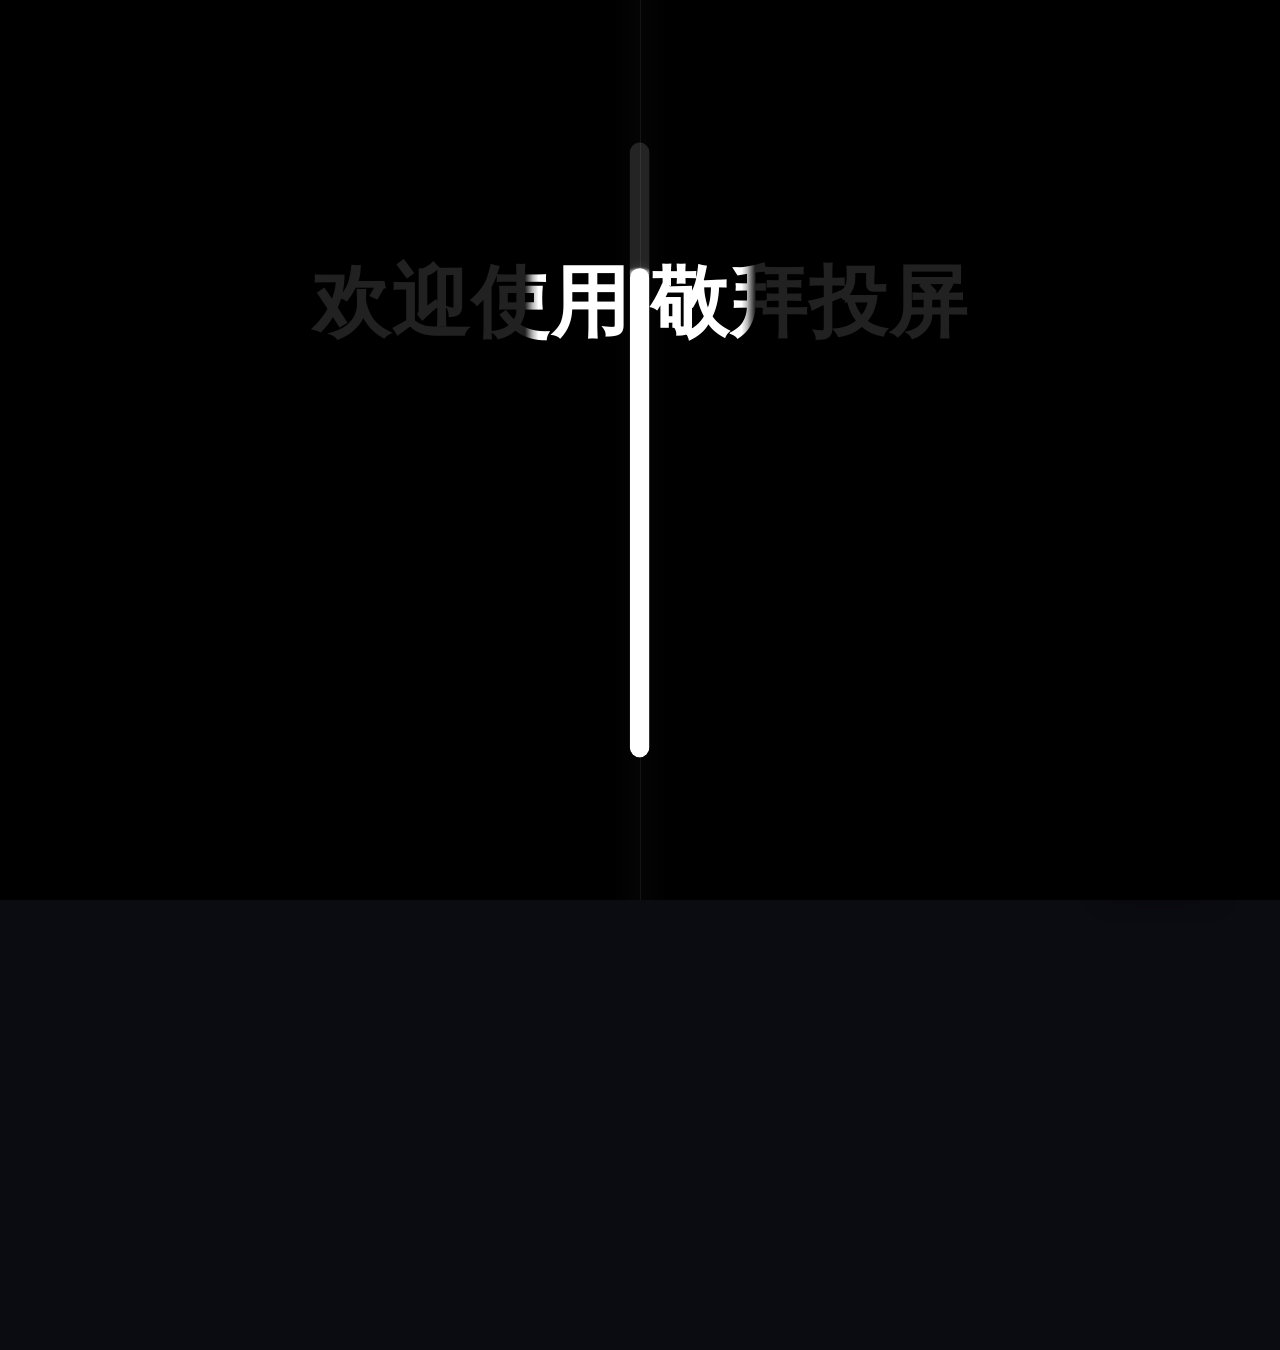
<file: index.html>
<!DOCTYPE html>
<html lang="zh">
<head>
    <meta charset="UTF-8">
    <meta name="viewport" content="width=device-width, initial-scale=1.0, user-scalable=no">
    <script>
    (function () {
        try {
            var DESIGN_W = 1920;
            var DESIGN_H = 1080;
            var MIN = 0.4;
            var MAX = 1.3;
            var override = localStorage.getItem("worship_ui_zoom_user_override") === "1";
            var level;
            if (override) {
                level = parseFloat(localStorage.getItem("worship_ui_zoom_level"));
                if (Number.isFinite(level)) level = Math.max(MIN, Math.min(MAX, level));
            } else {
                var w = Math.max(320, window.innerWidth || DESIGN_W);
                var h = Math.max(480, window.innerHeight || DESIGN_H);
                level = Math.min(w / DESIGN_W, h / DESIGN_H);
                level = Math.max(MIN, Math.min(MAX, level));
            }
            if (Number.isFinite(level)) {
                document.documentElement.style.zoom = String(level);
                if (Math.abs(level - 1) > 0.001) {
                    var compensator = "calc(100vh / " + level + ")";
                    document.addEventListener("DOMContentLoaded", function () {
                        document.body.style.height = compensator;
                        document.body.style.minHeight = compensator;
                        var app = document.getElementById("app");
                        if (app) app.style.minHeight = compensator;
                    });
                }
            }
        } catch (_e) { /* ignore */ }
    })();
    </script>
    <title>敬拜投屏极速版 - 教会歌词投屏 | 敬拜 投屏 主领 诗库</title>
    <meta name="description" content="敬拜投屏极速版：教会敬拜与歌词投屏工具。支持敬拜诗歌诗库、歌词分页编辑、多屏投屏、主领流程分享与 PWA 离线使用。">
    <meta name="keywords" content="敬拜,投屏,敬拜投屏,敬拜投屏极速版,教会投屏,教会敬拜,歌词投屏,敬拜歌词,诗歌投屏,主领,诗库,敬拜诗库,PWA,敬拜投屏专业版">
    <meta name="author" content="敬拜投屏">
    <meta name="application-name" content="敬拜投屏">
    <meta name="apple-mobile-web-app-title" content="敬拜投屏">
    <script type="application/ld+json">
    {
        "@context": "https://schema.org",
        "@type": "WebApplication",
        "name": "敬拜投屏",
        "alternateName": ["敬拜投屏极速版", "教会歌词投屏", "敬拜歌词投屏", "教会投屏"],
        "description": "教会敬拜歌词管理与多屏投屏工具，支持诗库、主领视图与 PWA 离线使用。",
        "applicationCategory": "MultimediaApplication",
        "operatingSystem": "Web",
        "url": "https://jack-ja-ck.github.io/--app/",
        "inLanguage": "zh-CN",
        "keywords": "敬拜, 投屏, 教会, 歌词, 主领, 诗库, 敬拜投屏"
    }
    </script>
    <link rel="canonical" href="https://jack-ja-ck.github.io/--app/">
    <meta property="og:type" content="website">
    <meta property="og:locale" content="zh_CN">
    <meta property="og:site_name" content="敬拜投屏">
    <meta property="og:title" content="敬拜投屏极速版 - 教会歌词投屏">
    <meta property="og:description" content="敬拜投屏极速版：教会敬拜与歌词投屏工具，支持诗库、主领分享与多屏投屏。">
    <meta property="og:url" content="https://jack-ja-ck.github.io/--app/">
    <meta property="og:image" content="https://jack-ja-ck.github.io/--app/icons/android-chrome-512x512.png">
    <meta name="twitter:card" content="summary">
    <meta name="twitter:title" content="敬拜投屏极速版 - 教会歌词投屏">
    <meta name="twitter:description" content="敬拜投屏极速版：教会敬拜与歌词投屏工具，支持诗库、主领与多屏投屏。">
    <meta name="twitter:image" content="https://jack-ja-ck.github.io/--app/icons/android-chrome-512x512.png">
    <link rel="icon" href="./icons/favicon.ico?v=4" sizes="any">
    <link rel="icon" type="image/svg+xml" href="./icons/favicon.svg?v=4">
    <link rel="icon" type="image/png" sizes="16x16" href="./icons/favicon-16x16.png?v=4">
    <link rel="icon" type="image/png" sizes="32x32" href="./icons/favicon-32x32.png?v=4">
    <link rel="icon" type="image/png" sizes="48x48" href="./icons/favicon-48x48.png?v=4">
    <link rel="apple-touch-icon" sizes="180x180" href="./icons/apple-touch-icon.png?v=4">
    <link rel="stylesheet" href="style.css">
    <style id="leader-panel-modal-styles">
        #leader-panel-modal,#leader-backup-modal{position:fixed;inset:0;z-index:100050;display:none;align-items:center;justify-content:center;padding:24px;background:rgba(0,0,0,0.62);box-sizing:border-box}
        #leader-panel-modal.is-open,#leader-backup-modal.is-open{display:flex}
        .leader-panel-dialog{width:min(540px,94vw);max-width:94vw;background:linear-gradient(165deg,#1e2433 0%,#12151f 100%);border-radius:16px;padding:24px 28px 22px;box-sizing:border-box;color:#eee;box-shadow:0 20px 56px rgba(0,0,0,0.5);position:relative;max-height:90vh;overflow-y:auto}
        .leader-backup-dialog{width:min(400px,92vw);max-width:92vw;background:linear-gradient(165deg,#1e2433 0%,#12151f 100%);border-radius:14px;padding:18px 18px 16px;box-sizing:border-box;color:#eee;box-shadow:0 16px 48px rgba(0,0,0,0.45);position:relative;max-height:88vh;overflow-y:auto}
        .leader-panel-footnote{margin:12px 0 0;font-size:12px;color:rgba(255,255,255,0.55);line-height:1.5}
        #leader-qr-popup{position:fixed;inset:0;z-index:100060;display:none;align-items:center;justify-content:center;padding:12px;background:rgba(0,0,0,0.62);box-sizing:border-box}
        #leader-qr-popup.is-open{display:flex}
        .leader-qr-popup-dialog,.leader-share-sheet{width:min(320px,88vw);max-width:88vw;background:linear-gradient(165deg,#1e2433 0%,#12151f 100%);border-radius:14px;padding:18px 18px 14px;box-sizing:border-box;color:#eee;box-shadow:0 16px 48px rgba(0,0,0,0.45);position:relative;text-align:center}
        .leader-share-title{margin:0 0 6px;font-size:1.05rem;font-weight:700;color:#f5e6c8;line-height:1.3}
        .leader-share-sub{margin:0 0 12px;font-size:12px;color:rgba(255,255,255,0.62);line-height:1.45;text-align:center}
        .leader-share-sub b{font-weight:600;color:rgba(255,255,255,0.82)}
        .leader-share-qr-block{display:flex;flex-direction:column;align-items:center;gap:5px;margin-top:10px;padding-top:10px;border-top:1px solid rgba(255,255,255,0.08)}
        .leader-share-qr-img{width:112px!important;height:112px!important;max-width:112px;padding:8px;background:#fff;border-radius:10px;box-sizing:border-box;object-fit:contain}
        .leader-share-qr-label{font-size:11px;color:rgba(255,255,255,0.42);line-height:1.4}
        .leader-share-close{display:block;margin:10px auto 0;padding:7px 22px;border:none;border-radius:9px;background:rgba(255,255,255,0.1);color:rgba(255,255,255,0.78);font-size:13px;cursor:pointer}
        .leader-share-close:hover{background:rgba(255,255,255,0.16)}
        .leader-share-err{background:rgba(212,175,55,0.1);border-left:3px solid #d4af37;border-radius:6px;padding:8px 10px;font-size:12px;color:rgba(255,248,220,0.9);line-height:1.45;width:100%;box-sizing:border-box;text-align:left;margin:0 0 8px}
        .leader-share-err[hidden]{display:none!important}
        .leader-panel-title{margin:0 0 12px;padding-right:32px;font-size:1.45rem;font-weight:700;color:#f5e6c8;line-height:1.35}
        .leader-panel-desc{margin:0 0 22px;font-size:15px;color:rgba(255,255,255,0.68);line-height:1.6}
        .leader-panel-choice-btn{display:flex;align-items:center;justify-content:center;gap:10px;width:100%;min-height:56px;margin:0 0 10px;padding:14px 16px;border:1px solid rgba(255,255,255,0.1);border-radius:12px;background:rgba(255,255,255,0.08);color:#f0f0f0;font-size:15px;font-weight:500;cursor:pointer;text-align:center;transition:background .15s,border-color .15s}
        .leader-panel-choice-btn:hover{background:rgba(255,255,255,0.14);border-color:rgba(255,255,255,0.18)}
        .leader-panel-choice-icon{font-size:1.25rem;line-height:1}
        .leader-panel-qr-wrap{display:flex;flex-direction:column;align-items:center;gap:14px}
        .leader-panel-qr-img{width:200px;height:200px;background:#fff;border-radius:12px;padding:16px;box-sizing:border-box;object-fit:contain}
        .leader-panel-tip{background:rgba(255,255,255,0.05);border-left:4px solid #d4af37;border-radius:8px;padding:12px;font-size:13px;color:rgba(255,255,255,0.7);line-height:1.6;width:100%;box-sizing:border-box}
        .leader-panel-pager{display:flex;align-items:center;justify-content:center;gap:16px;font-size:14px;color:rgba(255,255,255,0.75)}
        .leader-panel-pager button{background:rgba(255,255,255,0.1);border:none;color:#fff;width:36px;height:36px;border-radius:8px;cursor:pointer;font-size:18px}
        .leader-panel-pager button:disabled{opacity:0.35;cursor:not-allowed}
        .leader-panel-close-btn{display:block;margin:18px auto 0;padding:10px 28px;border:none;border-radius:10px;background:rgba(255,255,255,0.12);color:#eee;font-size:14px;cursor:pointer}
        .leader-panel-close-x{position:absolute;top:14px;right:14px;width:36px;height:36px;border:1px solid rgba(255,255,255,0.1);border-radius:10px;background:rgba(255,255,255,0.04);color:rgba(255,255,255,0.65);font-size:18px;line-height:1;cursor:pointer}
        .leader-panel-close-x:hover{background:rgba(255,255,255,0.1);color:rgba(255,255,255,0.9)}
        .leader-backup-warn{background:rgba(212,175,55,0.1);border-left:4px solid #d4af37;border-radius:8px;padding:12px;font-size:13px;color:rgba(255,255,255,0.85);line-height:1.55;width:100%;box-sizing:border-box}
        #leader-scan-page-hint{position:fixed;left:0;right:0;bottom:0;z-index:10002;padding:10px 14px;text-align:center;font-size:13px;color:rgba(255,255,255,0.85);background:rgba(0,0,0,0.55);pointer-events:none}
        #leader-qr-btn{display:none!important;visibility:hidden!important;pointer-events:none!important}
        .leader-panel-choice-row{display:flex;gap:14px;margin:0 0 10px}
        .leader-panel-choice-row .leader-panel-choice-btn{flex:1;margin:0;min-height:96px;flex-direction:column;gap:12px;padding:18px 14px;font-size:15px;line-height:1.35}
        .leader-panel-choice-row .leader-panel-choice-btn span:last-child{display:block;max-width:100%}
        .leader-host.leader-handheld .leader-data-sync-fab{display:none!important;visibility:hidden!important;opacity:0!important;pointer-events:none!important}
        .leader-host.leader-handheld .leader-save-fab{display:flex!important;visibility:visible!important;opacity:1!important;pointer-events:auto!important}
        .leader-host:not(.leader-handheld) .leader-save-fab{display:none!important;visibility:hidden!important;pointer-events:none!important}
        .leader-host:not(.leader-handheld) .leader-data-sync-fab{display:flex!important;visibility:visible!important;opacity:1!important;pointer-events:auto!important}
        @media (min-width:1025px){.leader-gear-dock .leader-data-sync-fab{display:flex!important;visibility:visible!important;opacity:1!important;pointer-events:auto!important}.leader-gear-dock .leader-save-fab{display:none!important;visibility:hidden!important;pointer-events:none!important}}
        @media (max-width:1024px){.leader-gear-dock .leader-data-sync-fab{display:none!important;visibility:hidden!important;opacity:0!important;pointer-events:none!important}.leader-gear-dock .leader-save-fab{display:flex!important;visibility:visible!important;opacity:1!important;pointer-events:auto!important}}
        .leader-gear-dock .leader-dock-actions,.leader-gear-dock .leader-data-sync-fab,.leader-gear-dock .leader-save-fab,.leader-gear-dock .leader-gear-fab{pointer-events:auto!important}
        .leader-gear-dock .leader-dock-actions{position:fixed;right:max(10px,env(safe-area-inset-right,0px));bottom:max(10px,env(safe-area-inset-bottom,0px));z-index:128;display:flex!important;flex-direction:row;align-items:flex-end;gap:8px;flex-shrink:0;pointer-events:auto!important}
        .leader-panel-pager{display:none!important}
        .leader-backup-purpose{margin:0 0 14px;font-size:14px;color:rgba(255,255,255,0.78);line-height:1.65;text-align:left}
        .leader-backup-copy-link-btn{display:none;width:100%;max-width:280px;margin:4px auto 0;padding:12px 20px;border:none;border-radius:10px;background:rgba(96,165,200,0.35);border:1px solid rgba(96,165,200,0.7);color:#e8f4fc;font-size:15px;font-weight:600;cursor:pointer}
        @media (max-width:1024px){
            .leader-share-sub{font-size:11px;margin-bottom:10px}
            .leader-share-qr-img{width:100px!important;height:100px!important;max-width:100px}
            .leader-share-btn--primary{font-size:13px;padding:9px 10px}
        }
        .leader-gear-dock .leader-gear-menu{margin-bottom:56px;max-height:min(calc(78vh - 58px),calc(78dvh - 58px))}
        .leader-qr-share-row{text-align:left;margin:0 0 4px;width:100%;box-sizing:border-box}
        .leader-qr-share-hint{background:rgba(212,175,55,0.1);border-left:3px solid #d4af37;border-radius:6px;padding:7px 9px;margin:0 0 8px;font-size:11px;color:rgba(255,248,220,0.92);line-height:1.45}
        .leader-qr-share-hint--recommend{background:rgba(212,175,55,0.1);border-left-color:#d4af37;color:rgba(255,248,220,0.92)}
        .leader-qr-share-hint[hidden],.leader-qr-share-steps{display:none!important}
        .leader-qr-share-actions--stack{display:flex;flex-direction:column;gap:7px}
        .leader-share-btn{width:100%;padding:10px 12px;border-radius:9px;font-size:14px;line-height:1.2;cursor:pointer;box-sizing:border-box}
        .leader-share-btn--primary{border:1px solid rgba(212,175,55,0.65);background:linear-gradient(165deg,rgba(212,175,55,0.32) 0%,rgba(120,90,30,0.42) 100%);color:#fff8dc;font-weight:600}
        .leader-share-btn--ghost{border:1px solid rgba(255,255,255,0.16);background:rgba(255,255,255,0.06);color:rgba(255,255,255,0.82);font-size:13px;padding:8px 12px}
        .leader-share-btn:active{transform:scale(0.98)}
        .leader-qr-base-label{display:block;font-size:12px;color:rgba(255,255,255,0.65);margin:0 0 6px;text-align:left}
        .leader-panel-lan-input{width:100%;box-sizing:border-box;border-radius:8px;border:1px solid rgba(255,255,255,0.18);background:#12151f;color:#eee;padding:8px 10px;font-size:13px}
        .leader-qr-lan-actions{display:flex;flex-wrap:wrap;gap:8px;margin-top:8px}
        .leader-panel-lan-btn{padding:6px 12px;border-radius:8px;border:1px solid rgba(255,255,255,0.2);background:rgba(255,255,255,0.08);color:#eee;font-size:12px;cursor:pointer}
        .leader-panel-lan-btn--primary{border-color:rgba(212,175,55,0.65);background:rgba(212,175,55,0.25);color:#fff8dc}
        .leader-panel-qr-img{max-width:min(320px,88vw);height:auto}
        .leader-data-sync-fab{display:flex;flex-direction:column;align-items:center;justify-content:center;gap:2px;min-width:54px;height:48px;margin:0;padding:4px 8px;border:2px solid rgba(212,175,55,0.8);border-radius:14px;background:linear-gradient(165deg,rgba(212,175,55,0.35) 0%,rgba(120,90,30,0.45) 100%);color:#fff8dc;cursor:pointer;box-shadow:0 4px 18px rgba(212,175,55,0.25);backdrop-filter:blur(10px);-webkit-backdrop-filter:blur(10px)}
        .leader-data-sync-fab:active{transform:scale(0.94)}
        .leader-data-sync-fab__icon{font-size:20px;line-height:1;font-weight:700}
        .leader-data-sync-fab__label{font-size:10px;font-weight:700;letter-spacing:0.02em;line-height:1.1;color:#f5e6c8}
        .leader-save-fab{display:flex;flex-direction:column;align-items:center;justify-content:center;gap:2px;min-width:54px;height:48px;margin:0;padding:4px 8px;border:2px solid rgba(96,165,200,0.85);border-radius:14px;background:linear-gradient(165deg,rgba(96,165,200,0.38) 0%,rgba(30,70,100,0.5) 100%);color:#e8f4fc;cursor:pointer;box-shadow:0 4px 18px rgba(64,140,180,0.28);backdrop-filter:blur(10px);-webkit-backdrop-filter:blur(10px)}
        .leader-save-fab:active{transform:scale(0.94)}
        .leader-save-fab__icon{font-size:18px;line-height:1}
        .leader-save-fab__label{font-size:10px;font-weight:700;letter-spacing:0.02em;line-height:1.1;color:#dceefb}
        .leader-panel-tip-box{background:rgba(255,255,255,0.05);border-left:4px solid #d4af37;border-radius:10px;padding:14px 16px;margin:16px 0 0;font-size:14px;color:rgba(255,255,255,0.75);line-height:1.65;text-align:left}
        .leader-panel-tip-box p{margin:0 0 8px}
        .leader-panel-tip-box p:last-child{margin:0}
        .leader-panel-choice-icon--sync{font-size:28px}
        .leader-panel-choice-icon--device{font-size:26px}
        @media (max-width:520px){
            .leader-panel-dialog{width:min(100%,96vw);padding:20px 18px 18px}
            .leader-panel-choice-row{flex-direction:column;gap:10px}
            .leader-panel-choice-row .leader-panel-choice-btn{min-height:72px;flex-direction:row;justify-content:flex-start;padding:14px 16px}
            .leader-panel-title{font-size:1.25rem}
            .leader-panel-desc{font-size:14px;margin-bottom:18px}
        }
        .leader-host.leader-has-bottom-rail .leader-bottom-rail{padding-right:max(128px,calc(var(--leader-gear-dock-size,52px) + 76px))!important}
        .leader-flow-editor-head{padding:10px 12px 8px!important;gap:8px!important;flex-direction:column!important;border-bottom:1px solid rgba(255,255,255,0.1)}
        .leader-flow-editor-head-top{display:flex;align-items:center;justify-content:space-between;gap:10px;min-width:0;width:100%}
        .leader-flow-editor-head-text{display:flex;align-items:center;flex-wrap:wrap;gap:5px 8px;min-width:0;flex:1;line-height:1.25}
        .leader-flow-editor-head-label{font-size:11px;letter-spacing:0.04em;text-transform:none;opacity:0.62;font-weight:600;color:rgba(212,175,55,0.95);flex-shrink:0}
        .leader-flow-editor-title{font-size:16px;font-weight:700;color:#f5e6c8;line-height:1.25;margin:0;white-space:nowrap;overflow:hidden;text-overflow:ellipsis;max-width:min(200px,44vw)}
        .leader-flow-editor-sub{font-size:12px;opacity:0.65;font-weight:400;color:rgba(230,230,230,0.82);white-space:nowrap}
        .leader-flow-editor-sub::before{content:"·";margin-right:6px;opacity:0.45}
        .leader-flow-editor-head-actions{display:flex;align-items:center;gap:6px;flex-shrink:0}
        .leader-flow-gen-btn{padding:7px 12px;border-radius:999px;border:1px solid rgba(212,175,55,0.45);background:rgba(212,175,55,0.12);color:#f5e6c8;font-size:12px;font-weight:600;line-height:1.2;cursor:pointer;white-space:nowrap;touch-action:manipulation;transition:background .15s,border-color .15s}
        .leader-flow-gen-btn:hover{background:rgba(212,175,55,0.18);border-color:rgba(212,175,55,0.58)}
        .leader-flow-gen-btn:active{background:rgba(212,175,55,0.26)}
        .leader-flow-restore-btn{padding:7px 10px;border-radius:999px;border:1px solid rgba(255,255,255,0.16);background:rgba(255,255,255,0.05);color:rgba(228,228,235,0.92);font-size:12px;font-weight:600;line-height:1.2;cursor:pointer;white-space:nowrap;touch-action:manipulation;transition:background .15s,border-color .15s,color .15s}
        .leader-flow-restore-btn:hover{background:rgba(255,255,255,0.09);border-color:rgba(255,255,255,0.24);color:#f5f5f5}
        .leader-flow-restore-btn:active{background:rgba(255,255,255,0.14)}
        .leader-flow-song-row{display:block;margin:0;width:100%}
        .leader-flow-song-chips{display:flex;flex-wrap:wrap;gap:6px;overflow-x:auto;overflow-y:hidden;padding:0;-webkit-overflow-scrolling:touch;scrollbar-width:none}
        .leader-flow-song-chips::-webkit-scrollbar{display:none}
        .leader-flow-song-chip{flex:0 1 auto;max-width:min(168px,42vw);padding:6px 12px;border-radius:999px;border:1px solid rgba(255,255,255,0.14);background:rgba(255,255,255,0.05);color:rgba(240,240,240,0.88);font-size:12px;line-height:1.2;white-space:nowrap;overflow:hidden;text-overflow:ellipsis;cursor:pointer;touch-action:manipulation;transition:border-color .15s,background .15s,box-shadow .15s}
        .leader-flow-song-chip.is-active{border-color:rgba(212,175,55,0.72);background:linear-gradient(165deg,rgba(212,175,55,0.28) 0%,rgba(120,90,30,0.22) 100%);color:#fff8dc;box-shadow:0 0 0 1px rgba(212,175,55,0.18) inset}
        .leader-flow-song-chip:active{transform:scale(0.97)}
        .leader-flow-editor-x{width:34px;height:34px;border-radius:10px;border:1px solid rgba(255,255,255,0.1);background:rgba(255,255,255,0.04);color:rgba(220,220,220,0.88);font-size:16px;line-height:1;cursor:pointer;flex-shrink:0;padding:0}
        .leader-flow-editor-panel{width:min(640px,100%)!important}
        .leader-flow-editor-toolbar{display:none!important}
        .leader-flow-editor-card{display:flex;align-items:stretch;gap:10px;padding:10px 10px 10px 6px;border-radius:12px;border:1px solid rgba(255,255,255,0.08);background:rgba(255,255,255,0.04);margin-bottom:8px}
        .leader-flow-drag-h{align-self:center;touch-action:none;cursor:grab;padding:10px 8px;font-size:18px;line-height:1;opacity:0.42;color:rgba(220,220,220,0.9);flex-shrink:0}
        .leader-flow-editor-card-main{flex:1;min-width:0;display:flex;flex-direction:column;justify-content:center;gap:3px;padding:2px 0}
        .leader-flow-dup-btn{align-self:center;flex-shrink:0;display:inline-flex;align-items:center;justify-content:center;width:40px;height:40px;padding:0;border:none;border-radius:12px;background:rgba(255,255,255,0.06);color:rgba(212,175,55,0.95);cursor:pointer;touch-action:manipulation;box-shadow:inset 0 0 0 1px rgba(255,255,255,0.1);transition:background .15s,transform .12s,box-shadow .15s}
        .leader-flow-dup-btn:hover{background:rgba(212,175,55,0.14);box-shadow:inset 0 0 0 1px rgba(212,175,55,0.35)}
        .leader-flow-dup-btn:active{transform:scale(0.92);background:rgba(212,175,55,0.22)}
        .leader-flow-dup-svg{display:block;pointer-events:none}
        .leader-flow-editor-card--ghost{opacity:0.96;transition:none!important;border-style:dashed}
        .leader-flow-editor-card--placeholder{border:2px dashed rgba(212,175,55,0.45)!important;background:rgba(212,175,55,0.08)!important;border-radius:12px!important;box-sizing:border-box;margin:4px 0;min-height:52px}
        .leader-flow-editor-card--dragging .leader-flow-drag-h{opacity:1;color:#d4af37}
        .leader-flow-list--dragging{touch-action:none;user-select:none}
        @media (max-width:1024px){
            .leader-host.leader-handheld .leader-line{padding-right:48px!important;padding-left:28px!important}
            .leader-host.leader-handheld .leader-line .leader-plus-dot,.leader-host.leader-handheld .leader-line .leader-note-dot{width:28px!important;height:28px!important;font-size:16px!important;line-height:28px!important;padding:12px!important;box-sizing:content-box!important;right:-2px!important;z-index:6!important;touch-action:manipulation!important}
            .leader-host.leader-handheld .leader-pl-line{padding-right:44px!important}
            .leader-host.leader-handheld .leader-pl-line .leader-plus-dot{width:32px!important;height:32px!important;font-size:18px!important;line-height:32px!important}
            .leader-host.leader-handheld .leader-lyric-editor-ta{font-size:16px!important;min-height:min(50vh,360px)!important}
            .leader-host.leader-handheld .leader-flow-editor-overlay{padding:0!important;align-items:stretch!important}
            .leader-host.leader-handheld .leader-flow-editor-panel{width:100%!important;max-width:100%!important;height:100%!important;max-height:100%!important;border-radius:0!important}
            .leader-host.leader-handheld .leader-flow-gen-btn{min-height:40px!important;padding:8px 14px!important;font-size:13px!important}
            .leader-host.leader-handheld .leader-flow-restore-btn{min-height:40px!important;padding:8px 12px!important;font-size:13px!important}
            .leader-host.leader-handheld .leader-flow-editor-head{padding:12px 12px 10px!important}
            .leader-host.leader-handheld .leader-flow-editor-title{max-width:min(160px,38vw);font-size:15px}
            .leader-host.leader-handheld .leader-flow-editor-card{min-height:56px!important;padding:12px!important}
            .leader-host.leader-handheld .leader-flow-editor-use-btn{min-height:48px!important;width:100%!important}
            .leader-host.leader-handheld .leader-flow-move-col{display:flex!important;flex-direction:column;gap:4px;flex-shrink:0}
            .leader-host.leader-handheld .leader-flow-move-btn{min-width:44px!important;min-height:36px!important;border:1px solid rgba(255,255,255,0.22);border-radius:8px;background:rgba(255,255,255,0.08);color:#eee;font-size:16px;cursor:pointer;padding:0}
            .leader-host.leader-handheld .leader-flow-editor-tip[data-tip="desktop"]{display:none!important}
            .leader-host.leader-handheld .leader-flow-dup-btn{width:44px;height:44px;border-radius:13px}
            .leader-host.leader-handheld .leader-flow-song-chip{max-width:min(180px,46vw);padding:8px 15px;font-size:14px}
        }
        .leader-recovery-banner{position:fixed;left:12px;right:12px;top:max(12px,env(safe-area-inset-top,0px));z-index:100040;pointer-events:auto}
        .leader-recovery-banner__inner{background:rgba(20,24,36,0.96);border:1px solid rgba(212,175,55,0.45);border-radius:12px;padding:12px 14px;color:#f5f0e6;font-size:13px;line-height:1.5;box-shadow:0 8px 32px rgba(0,0,0,0.45)}
        .leader-recovery-banner__inner strong{display:block;margin-bottom:4px;color:#f5e6c8}
        .leader-recovery-banner__inner span{display:block;margin-bottom:10px;opacity:0.85;font-size:12px}
        .leader-recovery-banner__actions{display:flex;flex-wrap:wrap;gap:8px}
        .leader-recovery-btn{padding:8px 12px;border-radius:8px;border:1px solid rgba(212,175,55,0.55);background:rgba(212,175,55,0.22);color:#fff8dc;font-size:13px;cursor:pointer}
        .leader-recovery-btn--ghost{background:rgba(255,255,255,0.08);border-color:rgba(255,255,255,0.18);color:rgba(255,255,255,0.88)}
        @media (min-width:1025px){
            .leader-flow-move-col{display:none!important}
            .leader-flow-editor-tip[data-tip="handheld"]{display:none!important}
        }
    </style>
    <script src="js/utils.js"></script>
    <script src="js/data.js"></script>
    <script src="js/actions.js"></script>
    <script src="js/state.js"></script>
    <script src="js/router.js"></script>
    <script src="js/ui.js"></script>
    <script src="js/fonts.js"></script>
    <script src="js/font-loader.js"></script>
    <script src="js/intro.js" defer></script>
    <script src="js/worship/video-bg-progress.js"></script>
    <script src="js/worship/video-bg-optimize.js"></script>
    <script src="app.js" defer></script>
    <script>
      (function () {
        var manifestHref = "./manifest.json";
        if (
          location.protocol === "https:" &&
          location.hostname === "jack-ja-ck.github.io" &&
          /^\/--app(\/|$)/.test(location.pathname || "")
        ) {
          manifestHref = "./manifest.github.json";
        }
        var link = document.createElement("link");
        link.rel = "manifest";
        link.href = manifestHref;
        document.head.appendChild(link);
        if ("serviceWorker" in navigator) {
          navigator.serviceWorker
            .register("./service-worker.js")
            .then(function (reg) {
              if (reg) {
                void reg.update();
                if (reg.waiting) reg.waiting.postMessage({ type: "SKIP_WAITING" });
              }
            })
            .catch(function () {});
        }
      })();
    </script>
    <!-- Google tag (gtag.js) -->
    <script async src="https://www.googletagmanager.com/gtag/js?id=G-3ZKS4RMZ24"></script>
    <script>
      window.dataLayer = window.dataLayer || [];
      function gtag(){dataLayer.push(arguments);}
      gtag('js', new Date());

      gtag('config', 'G-3ZKS4RMZ24');
    </script>
    <!-- Cloudflare Web Analytics --><script defer src='https://static.cloudflareinsights.com/beacon.min.js' data-cf-beacon='{"token": "9b05bbaaef434bbe831af6940a2835a8"}'></script><!-- End Cloudflare Web Analytics -->
</head>
<body data-theme="dark">
<div class="seo-intro">
    <h1>敬拜投屏 · 极速版</h1>
    <p>敬拜投屏极速版是教会敬拜与歌词投屏 Web 应用，适用于敬拜诗歌展示、歌词投影、诗库管理、主领提词与多屏投屏，可安装为 PWA 离线使用。</p>
    <p>教会投屏、敬拜歌词、诗歌诗库、主领视图、歌词分页、流程编排与二维码分享。</p>
</div>
<div id="intro" class="worship-intro" role="dialog" aria-modal="true" aria-label="欢迎使用敬拜投屏" title="欢迎使用敬拜投屏">
    <div class="curtain curtain-left" id="curtainL">
        <div class="curtain-edge"></div>
        <div class="content-anchor" id="anchorL"></div>
    </div>
    <div class="curtain-seam" id="curtainSeam"></div>
    <div class="curtain curtain-right" id="curtainR">
        <div class="curtain-edge"></div>
        <div class="content-anchor" id="anchorR"></div>
    </div>
</div>
<p class="intro-click-hint" id="intro-click-hint" hidden>点击屏幕进入 · 双击跳过至幕布</p>
<div id="app">
    <!-- 左侧：诗歌管理区 -->
    <div id="song-library" class="console-zone console-zone--library" data-guide="song-library">
        <p class="console-zone-label">诗歌管理</p>
        <div style="display:flex; align-items:center; justify-content:space-between; margin-bottom:10px;">
            <h3 style="margin:0;">📚 诗歌库</h3>
            <div class="song-library-header-actions">
                <button type="button" id="new-song-btn" class="icon-btn" title="新建诗歌">+</button>
                <button type="button" id="new-from-template-btn" class="small-btn song-library-archive-btn" title="打开本机「诗歌存档」列表（歌词与样式）">📄 诗歌存档</button>
            </div>
        </div>
        <div style="position:relative; margin-bottom:10px;">
            <span style="position:absolute; left:12px; top:50%; transform:translateY(-50%); color:var(--text-secondary); font-size:0.9rem; z-index:1;">🔍</span>
            <input type="text" id="search-input" placeholder="搜索我的诗歌..." style="width:100%; padding:8px 12px 8px 32px; border-radius:12px; border:1px solid var(--border-color); background:rgba(255,255,255,0.08); backdrop-filter:blur(5px); color:var(--text-primary);">
        </div>
        <div style="position:relative; margin-bottom:10px;">
            <span style="position:absolute; left:12px; top:50%; transform:translateY(-50%); color:var(--text-secondary); font-size:0.9rem; z-index:1;">🌐</span>
            <input type="text" id="online-search-input" placeholder="在线搜索诗歌..." style="width:100%; padding:8px 12px 8px 32px; border-radius:12px; border:1px solid var(--border-color); background:rgba(255,255,255,0.08); backdrop-filter:blur(5px); color:var(--text-primary);">
        </div>
        <div id="online-results" style="max-height:150px; overflow-y:auto; margin-bottom:10px;"></div>
        <div id="tag-filter" style="display:flex; flex-wrap:wrap; gap:6px; margin-bottom:10px;"></div>
        <ul id="song-list"></ul>
        <details id="playlist-panel" class="projection-playlist-panel library-playlist-panel" open>
            <summary class="projection-playlist-summary">📋 播放列表（敬拜顺序）</summary>
            <div class="projection-playlist-body">
                <ul id="playlist-list"></ul>
                <div class="playlist-controls projection-playlist-controls">
                    <button id="playlist-start-btn" class="small-btn playlist-start-full" type="button" data-guide="playlist-start">▶ 开始播放</button>
                    <div style="display:flex; gap:6px; width:100%;">
                        <button id="save-setlist-btn" class="small-btn playlist-start-full" type="button" style="flex:1; padding:6px 8px; font-size:12px; text-align:center; white-space:nowrap;">💾 保存歌单</button>
                        <button id="load-setlist-btn" class="small-btn playlist-start-full" type="button" style="flex:1; padding:6px 8px; font-size:12px; text-align:center; white-space:nowrap;">📋 我的歌单</button>
                    </div>
                </div>
            </div>
        </details>
        <button type="button" id="add-song-btn" class="library-new-song-main">➕ 新建诗歌</button>
        <div class="file-import-export">
            <button id="export-data-btn" class="small-btn">📤 导出</button>
            <button id="import-data-btn" class="small-btn">📥 导入</button>
            <input type="file" id="import-file-input" accept=".worship,application/json" hidden>
        </div>
        <button id="batch-import-btn" class="small-btn" style="margin-top:8px;">📋 批量导入歌词</button>
    </div>

    <div id="song-context-menu" class="song-context-menu" hidden role="menu" aria-label="诗歌操作">
        <button type="button" class="song-context-menu-item" data-action="edit" role="menuitem">编辑</button>
        <button type="button" class="song-context-menu-item" data-action="copy-style" role="menuitem">复制投屏样式到…</button>
        <button type="button" class="song-context-menu-item" data-action="copy" role="menuitem">复制诗歌</button>
        <button type="button" class="song-context-menu-item" data-action="delete" role="menuitem">删除</button>
    </div>

    <div class="resize-handle" id="resize1"></div>

    <!-- 中间：编辑与预览区 -->
    <div id="editor-area" class="console-zone console-zone--editor console-zone--gallery-first">
        <p class="console-zone-label">编辑与预览</p>
        <div class="editor-hidden-controls" hidden aria-hidden="true">
            <button type="button" id="publish-song-btn" class="btn btn-outline">☁️ 发布到云端</button>
        </div>
        <div class="editor-main-body editor-main-body--gallery-first">
            <!-- 主区：页面画廊 + 分页卡片（横向换行，无内层滚动） -->
            <div id="speaker-view" class="speaker-view--gallery-hero" data-guide="page-gallery">
                <div id="speaker-resize-handle"></div>
                <div class="speaker-view-toolbar" role="toolbar" aria-label="页面画廊与页码">
                    <div class="speaker-view-toolbar-cluster">
                        <div class="speaker-view-label">页面画廊 · 分页卡片从左到右排列、自动换行（点击卡片；键盘 ← → / 空格）</div>
                        <div class="editor-gallery-preface-actions" role="toolbar" aria-label="帮助与引导与画廊缩放">
                            <div id="help-menu-wrap" class="help-menu-wrap">
                                <button type="button" id="help-menu-btn" class="editor-action-bar-btn gallery-status-utility-btn" title="使用说明、分步引导与快捷键" aria-haspopup="menu" aria-expanded="false" aria-controls="help-menu-dropdown"><span class="editor-action-bar-btn__icon" aria-hidden="true">❓</span><span class="editor-action-bar-btn__text">帮助</span><span class="help-menu-caret" aria-hidden="true">▾</span></button>
                                <div id="help-menu-dropdown" class="help-menu-dropdown" role="menu" hidden>
                                    <button type="button" class="help-menu-item" role="menuitem" data-help-action="docs">📖 使用说明</button>
                                    <button type="button" class="help-menu-item" role="menuitem" data-help-action="guide">🎯 分步引导</button>
                                    <button type="button" class="help-menu-item" role="menuitem" data-help-action="shortcuts">⌨️ 快捷键</button>
                                </div>
                            </div>
                            <button type="button" id="pwa-install-btn" class="editor-action-bar-btn pwa-install-btn gallery-status-utility-btn" style="display:none" title="把网站固定到桌面（非应用商店 App，点击后会说明）"><span class="editor-action-bar-btn__icon worship-app-mark-wrap" aria-hidden="true"><img class="worship-app-mark worship-app-mark--light" src="./icons/logo.svg?v=4" width="20" height="20" alt=""><img class="worship-app-mark worship-app-mark--dark" src="./icons/logo-dark.svg?v=4" width="20" height="20" alt="" hidden></span><span class="editor-action-bar-btn__text">安装App</span></button>
                            <div class="gallery-toolbar-zoom gallery-toolbar-zoom--cards" role="group" aria-label="页面画廊缩放">
                                <span class="gallery-toolbar-zoom-label">画廊</span>
                                <button type="button" id="gallery-zoom-out" class="gallery-toolbar-zoom-btn" title="缩小页面画廊">−</button>
                                <span id="gallery-zoom-val" class="gallery-toolbar-zoom-val">100%</span>
                                <button type="button" id="gallery-zoom-reset" class="gallery-toolbar-zoom-btn gallery-toolbar-zoom-btn--icon" title="重置为 100%">↺</button>
                                <button type="button" id="gallery-zoom-in" class="gallery-toolbar-zoom-btn" title="放大页面画廊">+</button>
                            </div>
                            <div class="gallery-toolbar-zoom ui-toolbar-zoom" role="group" aria-label="控制台界面缩放">
                                <span class="gallery-toolbar-zoom-label">界面</span>
                                <button type="button" id="ui-zoom-out" class="gallery-toolbar-zoom-btn" title="缩小整页控制台">−</button>
                                <span id="ui-zoom-val" class="gallery-toolbar-zoom-val" title="按窗口宽高自动适配">80% · 自动</span>
                                <button type="button" id="ui-zoom-reset" class="gallery-toolbar-zoom-btn gallery-toolbar-zoom-btn--icon" title="恢复整窗自动适配">↺</button>
                                <button type="button" id="ui-zoom-in" class="gallery-toolbar-zoom-btn" title="放大整页控制台">+</button>
                            </div>
                            <button type="button" id="open-dino-game-btn" class="editor-action-bar-btn gallery-status-utility-btn" title="无聊来玩恐龙跑酷（Esc 或 × 关闭窗口）"><span class="editor-action-bar-btn__icon" aria-hidden="true">🦖</span><span class="editor-action-bar-btn__text">无聊来这</span></button>
                        </div>
                    </div>
                    <div class="speaker-view-page-meta">
                        <span class="page-indicator-wrap" title="输入页码后按回车跳转">
                            <input type="text" inputmode="numeric" pattern="[0-9]*" id="page-indicator-input" class="page-indicator-input" value="1" aria-label="当前页码">
                            <span id="page-indicator-total" class="page-indicator-total">/1</span>
                        </span>
                    </div>
                </div>
                <div id="gallery-status-bar" role="status" aria-live="polite" class="gallery-status-bar" style="display:none; flex-wrap:wrap; align-items:center; gap:8px; justify-content:space-between; padding:6px 10px; margin-bottom:6px; border-radius:8px; background:rgba(212,175,55,0.12); color:#f5e6c8; font-size:13px; font-weight:500;">
                    <div class="gallery-status-bar__status" style="display:flex; align-items:center; gap:6px; flex:0 1 auto; min-width:0;">
                        <span>📺 正在投屏：</span>
                        <span id="gallery-status-song">—</span>
                        <span>·</span>
                        <span id="gallery-status-page">—</span>
                    </div>
                    <div id="gallery-status-utility-toolbar" class="gallery-status-utility-toolbar" style="display:flex; align-items:center; justify-content:flex-end; flex-wrap:wrap; gap:6px; flex:1 1 120px; min-width:0;">
                        <div id="upload-cloud-action-wrap" style="position:relative;display:inline-flex;align-items:center;gap:6px;flex-wrap:nowrap;">
                            <button type="button" id="close-projection-display-btn" class="editor-action-bar-btn gallery-status-utility-btn" title="彻底关闭会众投屏窗口；再次开启投屏前会先关闭已有窗口，始终只保留一个"><span class="editor-action-bar-btn__icon" aria-hidden="true">📴</span><span class="editor-action-bar-btn__text">结束投屏</span></button>
                            <button type="button" id="upload-cloud-btn" class="editor-action-bar-btn gallery-status-utility-btn" title="将当前诗歌与高级编辑设置上传到云端，生成分享链接" disabled><span class="editor-action-bar-btn__icon" aria-hidden="true">☁️</span><span class="editor-action-bar-btn__text" id="upload-cloud-btn-label">分享云端</span></button>
                            <button type="button" id="upload-history-toggle-btn" class="editor-action-bar-btn gallery-status-utility-btn" title="查看最近 5 条上传记录" aria-expanded="false" aria-controls="upload-history-dropdown"><span class="editor-action-bar-btn__icon" aria-hidden="true">📋</span><span class="editor-action-bar-btn__text">上传历史</span></button>
                            <div id="upload-history-dropdown" role="region" aria-label="上传历史" hidden style="position:absolute;top:100%;right:0;left:auto;margin-top:6px;z-index:16000;padding:12px;border-radius:12px;border:1px solid rgba(212,175,55,0.28);background:rgba(14,16,24,0.94);backdrop-filter:blur(12px);-webkit-backdrop-filter:blur(12px);box-shadow:0 12px 40px rgba(0,0,0,0.45);min-width:min(300px,88vw);max-width:min(400px,94vw);max-height:min(70vh,520px);overflow-y:auto;box-sizing:border-box;">
                                <div id="upload-history-dropdown-list" style="display:flex;flex-direction:column;gap:10px;"></div>
                            </div>
                        </div>
                    </div>
                </div>
                <div id="gallery-wrapper" class="gallery-wrapper">
                <div id="layout-page-gallery" class="layout-page-gallery--hero" aria-label="分页画廊" style="display:flex; flex-wrap:wrap; gap:8px; padding:10px 0;"></div>
                </div>
                <div class="hint-text speaker-view-hint">当前诗歌由左侧播放列表顺序决定；投屏画面请用「投屏监视」小窗查看</div>
            </div>

            <!-- 离屏快速预览：供内部状态与过渡逻辑使用，不在主界面展示 -->
            <div id="mini-preview-wrapper" class="mini-preview-wrapper--offscreen" aria-hidden="true">
                <h3 class="quick-preview-heading screen-reader-text">快速预览 <span id="preview-line-counter"></span></h3>
                <div id="first-visit-onboarding" class="first-visit-onboarding" hidden>
                    <div class="first-visit-onboarding-inner">
                        <p class="first-visit-onboarding-title">欢迎使用</p>
                        <ol class="first-visit-onboarding-steps">
                            <li><span class="first-visit-step-emoji" aria-hidden="true">📝</span> 展开中间「编辑歌词」，在歌名与底部按钮之间的大编辑区填写并粘贴歌词（空行或 <code>[page]</code> 分段；<strong>同一行多段</strong>用 <code>||</code> 分隔，投屏与预览中会横向排列）；点「保存并应用」写入左侧诗歌库并同步投屏。</li>
                            <li><span class="first-visit-step-emoji" aria-hidden="true">📋</span> 在左侧把诗歌「+」进播放列表，点「▶ 开始播放」；用中间页面画廊的分页卡片预览翻页（可右键复制/删除/调整播放顺序，拖动卡片排序）。</li>
                            <li><span class="first-visit-step-emoji" aria-hidden="true">📺</span> 点「保存并应用」后，在右侧投屏区点「开启投屏」放映；编辑时已开投屏会实时预览。投屏中可用「结束投屏」或 Ctrl+Shift+E 在主控台关闭。更多说明见工具栏「帮助」菜单。</li>
                        </ol>
                        <button type="button" id="first-visit-onboarding-dismiss" class="first-visit-onboarding-dismiss">知道了</button>
                    </div>
                </div>
                <div id="mini-preview-inner-wrap">
                    <div id="mini-preview"></div>
                    <div id="preview-resize-handle">⋮⋮</div>
                </div>
            </div>
        </div>

        <details id="editor-lyrics-drawer" class="editor-lyrics-drawer">
            <summary class="editor-lyrics-drawer-summary" id="editor-lyrics-drawer-summary">
                <div
                    class="editor-lyrics-drawer-top-resize"
                    id="editor-lyrics-drawer-height-handle"
                    role="separator"
                    aria-orientation="horizontal"
                    aria-label="拖动调节歌词编辑区高度（向上拉高）"
                ></div>
                <span class="editor-lyrics-drawer-summary-label">📝 编辑歌词（展开后粘贴 / 修改）</span>
                <span id="editor-unsaved-badge" class="editor-unsaved-badge" hidden>未保存</span>
            </summary>
            <div class="editor-lyrics-drawer-body" id="layout-editor-sheet" data-guide="lyrics-editor">
                <div class="editor-title-row">
                    <input type="text" id="song-title-input" class="editor-song-title-input" placeholder="请输入歌名..." value="奇异恩典" aria-label="歌名">
                    <button type="button" id="song-page-transition-pill" class="song-page-transition-pill" title="当前诗歌翻页转场，点击打开高级编辑">✨ 无过渡</button>
                    <div class="editor-font-tools" aria-label="编辑区字号">
                        <button type="button" id="editor-font-decrease" class="editor-font-btn" title="减小编辑区字号" aria-label="减小字号">A-</button>
                        <span id="editor-font-size-display" aria-live="polite">16</span>
                        <button type="button" id="editor-font-increase" class="editor-font-btn" title="增大编辑区字号" aria-label="增大字号">A+</button>
                    </div>
                    <span class="editor-lyrics-drawer-collapse-hint" role="note">收起：点击上方「编辑歌词」即可收回</span>
                </div>
                <div id="editor-inline-actions" class="editor-action-bar" role="toolbar" aria-label="歌词编辑与云端">
                    <button type="button" id="save-song-btn" class="editor-action-bar-btn" data-guide="save-apply" title="保存到诗歌库，并同步到会众投屏与页面画廊"><span class="editor-action-bar-btn__icon" aria-hidden="true">💾</span><span class="editor-action-bar-btn__text">保存并应用</span></button>
                    <button type="button" id="save-as-template-btn" class="editor-action-bar-btn" title="将当前歌词与高级样式存为本机诗歌存档，便于下次套用"><span class="editor-action-bar-btn__icon" aria-hidden="true">📄</span><span class="editor-action-bar-btn__text">存为存档</span></button>
                    <button type="button" id="reset-current-song" class="editor-action-bar-btn" title="恢复本首诗歌的示例内容"><span class="editor-action-bar-btn__icon" aria-hidden="true">🔄</span><span class="editor-action-bar-btn__text">重置示例</span></button>
                    <button type="button" id="ocr-btn" class="editor-action-bar-btn" title="从照片识别歌词"><span class="editor-action-bar-btn__icon" aria-hidden="true">📷</span><span class="editor-action-bar-btn__text">拍照识歌词</span></button>
                    <input type="file" id="ocr-file-input" accept="image/*" capture="environment" hidden>
                </div>
                <textarea id="lyric-editor-large" placeholder="一行一句；空行或 [page] 分段。同一行多段横向排：用 || 分隔，如：患难中的安慰||黑暗中的盼望"></textarea>
                <p class="editor-lyrics-drawer-hint">一行一句；空行或 <code>[page]</code> 分段；正文居中显示。粘贴时会自动去掉行尾与文末多余空格。展开后编辑区会<b>浮在页面画廊之上</b>；按住顶边高亮条向上拖可拉高（不挤压画廊布局）。编辑时画廊与已开启的会众投屏会<b>实时同步</b>预览。</p>
            </div>
        </details>
    </div>

    <div class="resize-handle" id="resize2"></div>

    <!-- 右侧：投屏控制区 -->
    <div id="preview-panel" class="console-zone console-zone--projection">
        <input type="checkbox" id="adv-drawer-toggle" class="adv-drawer-checkbox" aria-hidden="true" tabindex="-1">
        <p class="console-zone-label">投屏控制</p>
        <button type="button" class="adv-drawer-open-btn" onclick="var d=document.getElementById('adv-drawer-toggle');if(d){d.checked=true;}" title="打开高级编辑">
            <span class="ui-icon ui-icon--tune adv-drawer-open-icon" aria-hidden="true">
                <svg width="22" height="22" viewBox="0 0 24 24" fill="none" xmlns="http://www.w3.org/2000/svg">
                    <path d="M4 21v-7M4 10V3M12 21v-9M12 8V3M20 21v-5M20 12V3" stroke="currentColor" stroke-width="1.75" stroke-linecap="round"/>
                    <circle cx="4" cy="14" r="2" fill="currentColor"/>
                    <circle cx="12" cy="12" r="2" fill="currentColor"/>
                    <circle cx="20" cy="16" r="2" fill="currentColor"/>
                </svg>
            </span>
            <span class="adv-drawer-open-text">高级编辑</span>
        </button>
        <div class="projection-settings-flex-fill">
        <div class="setting-group bg-panel-group" data-bg-tab-active="preset">
            <label class="setting-label-with-icon">
                <span class="ui-icon ui-icon--bg" aria-hidden="true">
                    <svg width="18" height="18" viewBox="0 0 24 24" fill="none" xmlns="http://www.w3.org/2000/svg">
                        <rect x="3" y="5" width="18" height="14" rx="2" stroke="currentColor" stroke-width="1.75"/>
                        <path d="M3 15l5-5 4 4 5-6 4 7" stroke="currentColor" stroke-width="1.5" stroke-linecap="round" stroke-linejoin="round"/>
                    </svg>
                </span>
                <span>背景</span>
            </label>
            <div class="bg-tabs" role="tablist">
                <button type="button" class="bg-tab active" data-bg-tab="preset" role="tab" aria-selected="true">预设背景</button>
                <button type="button" class="bg-tab" data-bg-tab="mine" role="tab" aria-selected="false">我的背景</button>
                <button type="button" class="bg-tab" data-bg-tab="shared" role="tab" aria-selected="false">共享背景</button>
            </div>
            <div id="bg-tab-preset" class="bg-tab-panel active" role="tabpanel">
                <div class="bg-selector bg-selector--presets" role="group" aria-label="预设背景">
                    <div class="bg-option active" data-bg="solid-black" title="纯黑"></div>
                    <div class="bg-option" data-bg="solid-white" title="纯白"></div>
                    <div class="bg-option" data-bg="solid-gray" title="纯灰"></div>
                    <div class="bg-option" data-bg="particles" title="✨ 粒子动态"></div>
                    <div class="bg-option" data-bg="gentle-light" title="柔和光流"></div>
                    <div class="bg-option" data-bg="starry-night" title="静谧星空"></div>
                    <div class="bg-option" data-bg="cross-glow" title="十字光晕"></div>
                    <div class="bg-option" data-bg="gradient" title="深蓝渐变"></div>
                    <div class="bg-option" data-bg="deep-navy" title="藏青渐变"></div>
                    <div class="bg-option" data-bg="dawn-glow" title="晨曦暖光"></div>
                </div>
            </div>
            <div id="bg-tab-mine" class="bg-tab-panel my-bg-tab" role="tabpanel">
                <p class="my-bg-capacity hint-text" id="my-bg-capacity-hint" hidden></p>
                <div id="my-backgrounds-container" class="my-backgrounds" role="list" aria-label="我的背景"></div>
                <p class="my-bg-footnote hint-text">拖动 ⋮⋮ 排序；金边表示当前诗歌正在使用。</p>
            </div>
            <div id="bg-tab-shared" class="bg-tab-panel shared-bg-tab" role="tabpanel">
                <div id="shared-backgrounds-container" class="my-backgrounds shared-cloud-backgrounds" aria-label="云端共享背景"></div>
                <p class="shared-bg-status hint-text" id="shared-bg-status-hint" role="status" hidden></p>
            </div>
            <div class="bg-preset-actions" id="bg-upload-actions">
                <input type="file" id="bg-image-input" multiple accept="image/png,image/jpeg,image/jpg,image/gif,image/bmp,image/webp,video/mp4,video/webm,video/quicktime,.mp4,.webm,.mov" hidden>
                <button type="button" id="upload-bg-btn" class="btn-outline bg-action-btn bg-action-btn--upload">
                    <span class="ui-icon ui-icon--upload" aria-hidden="true">
                        <svg width="20" height="20" viewBox="0 0 24 24" fill="none" xmlns="http://www.w3.org/2000/svg">
                            <path d="M12 15V4m0 0l4 4m-4-4-4 4" stroke="currentColor" stroke-width="1.75" stroke-linecap="round" stroke-linejoin="round"/>
                            <path d="M5 19h14a2 2 0 0 0 2-2v-1H3v1a2 2 0 0 0 2 2z" stroke="currentColor" stroke-width="1.75" stroke-linecap="round"/>
                        </svg>
                    </span>
                    <span class="bg-action-btn__text">上传背景图片</span>
                </button>
                <button type="button" id="free-bg-link" class="btn-outline bg-action-btn bg-action-btn--resources">
                    <span class="ui-icon ui-icon--resources" aria-hidden="true">
                        <svg width="20" height="20" viewBox="0 0 24 24" fill="none" xmlns="http://www.w3.org/2000/svg">
                            <rect x="3" y="3" width="7" height="7" rx="1.5" stroke="currentColor" stroke-width="1.5"/>
                            <rect x="14" y="3" width="7" height="7" rx="1.5" stroke="currentColor" stroke-width="1.5"/>
                            <rect x="3" y="14" width="7" height="7" rx="1.5" stroke="currentColor" stroke-width="1.5"/>
                            <path d="M14 17h7M17.5 14v7" stroke="currentColor" stroke-width="1.75" stroke-linecap="round"/>
                        </svg>
                    </span>
                    <span class="bg-action-btn__text">免费背景素材</span>
                </button>
                <p class="bg-privacy-hint">您上传的背景默认为私密，可在「我的背景」中共享到云端。</p>
            </div>
        </div>
        </div>
        <div class="projection-actions-row leader-projection-actions">
            <button type="button" id="open-display-btn" class="btn projection-action-card projection-action-card--display" data-guide="projection-display">
                <span class="projection-action-card__icon" aria-hidden="true">
                    <svg width="24" height="24" viewBox="0 0 24 24" fill="none" xmlns="http://www.w3.org/2000/svg">
                        <rect x="2" y="4" width="20" height="14" rx="2" stroke="currentColor" stroke-width="1.75"/>
                        <path d="M8 21h8" stroke="currentColor" stroke-width="1.75" stroke-linecap="round"/>
                        <path d="M12 18v3" stroke="currentColor" stroke-width="1.75" stroke-linecap="round"/>
                    </svg>
                </span>
                <span class="projection-action-card__text">
                    <span class="projection-action-card__title">开启投屏</span>
                    <span class="projection-action-card__hint">会众大屏</span>
                </span>
                <span class="projection-action-card__addons"></span>
            </button>
            <button type="button" id="open-leader-btn" class="btn-outline projection-action-card projection-action-card--leader" data-guide="projection-leader">
                <span class="projection-action-card__icon" aria-hidden="true">
                    <svg width="24" height="24" viewBox="0 0 24 24" fill="none" xmlns="http://www.w3.org/2000/svg">
                        <rect x="4" y="2" width="16" height="20" rx="2.5" stroke="currentColor" stroke-width="1.75"/>
                        <path d="M8 7.5h8M8 11h6.5M8 14.5h8M8 18h5" stroke="currentColor" stroke-width="1.5" stroke-linecap="round"/>
                    </svg>
                </span>
                <span class="projection-action-card__text">
                    <span class="projection-action-card__title">主领视图</span>
                    <span class="projection-action-card__hint">编辑歌词</span>
                </span>
            </button>
            <button type="button" id="leader-qr-btn" class="btn-outline projection-action-card projection-action-card--qr" title="主领传数据（已并入主领视角）" hidden aria-hidden="true">
                <span class="projection-action-card__icon" aria-hidden="true">
                    <svg width="24" height="24" viewBox="0 0 24 24" fill="none" xmlns="http://www.w3.org/2000/svg">
                        <path d="M4 4h6v6H4V4zm10 0h6v6h-6V4zM4 14h6v6H4v-6zm7 0h1v1h-1v-1zm2 0h1v1h-1v-1zm2 0h3v1h-1v-1h-2v-1h2zm-5 2h1v1h-1v-1zm4 0h2v3h-3v-2h1zm2-2h1v1h-1v-1zm0 3h1v3h-1v-3zm2-1h1v1h-1v-1z" fill="currentColor"/>
                    </svg>
                </span>
                <span class="projection-action-card__text">
                    <span class="projection-action-card__title">传数据</span>
                    <span class="projection-action-card__hint">平板/手机</span>
                </span>
            </button>
        </div>
        <div id="projection-popup-blocked-hint" class="projection-popup-blocked-hint" role="alert" hidden>
            <p class="projection-popup-blocked-hint__text">无法打开会众窗口：浏览器可能拦截了弹窗。请在地址栏右侧找到拦截图标，将本站设为「始终允许弹出窗口」，然后再次点击上方「开启投屏」。</p>
            <button type="button" class="projection-popup-blocked-hint__close" aria-label="关闭提示">知道了</button>
        </div>
        <button
            type="button"
            id="close-projection-panel-btn"
            class="projection-close-panel-btn"
            hidden
            title="关闭会众投屏窗口（Ctrl+Shift+E）"
            aria-label="结束投屏，关闭会众窗口"
        >
            <span class="projection-close-panel-btn__icon" aria-hidden="true">
                <svg width="18" height="18" viewBox="0 0 24 24" fill="none" xmlns="http://www.w3.org/2000/svg">
                    <rect x="2" y="4" width="20" height="14" rx="2" stroke="currentColor" stroke-width="1.75"/>
                    <path d="M8 12h8" stroke="currentColor" stroke-width="1.75" stroke-linecap="round"/>
                </svg>
            </span>
            <span class="projection-close-panel-btn__text">
                <span class="projection-close-panel-btn__title">结束投屏</span>
                <span class="projection-close-panel-btn__hint">关闭会众窗口 · Ctrl+Shift+E</span>
            </span>
        </button>
        <footer class="worship-footer-stack" id="worship-footer-stack" aria-label="页脚信息">
            <p class="worship-footer-line worship-footer-line--copyright">
                © 2026 敬拜投屏工具 · MIT 开源 · <span id="worship-footer-version-slot" class="worship-footer-version-slot"></span>
            </p>
            <p class="worship-footer-line worship-footer-line--privacy">
                🔒 本网站不会收集个人信息，歌词数据仅保留在您的浏览器中。
            </p>
            <div class="worship-footer-line worship-footer-line--shortcuts">
                <span class="worship-footer-shortcuts-text">⌨ B=黑屏 W=白屏 F=全屏 · 主控台 Ctrl+Shift+E 结束投屏 | 首次使用需允许弹窗和多屏幕权限</span>
                <a
                    class="worship-footer-feedback-link"
                    href="https://docs.google.com/forms/d/e/1FAIpQLSf3XMyOfjcoV1MNWMmZZ0JEapXDnUfa3qWLjELN_YyqvcLQGw/viewform"
                    target="_blank"
                    rel="noopener noreferrer"
                    >📧 用户反馈</a>
            </div>
        </footer>
        <label class="adv-drawer-scrim" for="adv-drawer-toggle" aria-hidden="true"></label>
        <aside class="adv-drawer-panel" aria-label="高级编辑抽屉" id="adv-drawer-panel">
            <div class="adv-drawer-width-handle" id="adv-drawer-width-handle" title="拖动调节面板宽度" aria-hidden="true"></div>
            <div class="adv-drawer-panel-inner">
                <header class="adv-drawer-header">
                    <span class="adv-drawer-panel-title">
                        <span class="ui-icon ui-icon--tune" aria-hidden="true">
                            <svg width="20" height="20" viewBox="0 0 24 24" fill="none" xmlns="http://www.w3.org/2000/svg">
                                <path d="M4 21v-7M4 10V3M12 21v-9M12 8V3M20 21v-5M20 12V3" stroke="currentColor" stroke-width="1.75" stroke-linecap="round"/>
                                <circle cx="4" cy="14" r="2" fill="currentColor"/>
                                <circle cx="12" cy="12" r="2" fill="currentColor"/>
                                <circle cx="20" cy="16" r="2" fill="currentColor"/>
                            </svg>
                        </span>
                        <span>高级编辑</span>
                    </span>
                    <label class="adv-drawer-close" for="adv-drawer-toggle" title="关闭">✕</label>
                </header>
                <div class="adv-drawer-scroll">
                    <div class="adv-drawer-accordion" id="adv-drawer-accordion">
                        <section class="adv-drawer-acc-item is-open" data-adv-acc data-adv-acc-id="font">
                            <button type="button" class="adv-drawer-acc-trigger" aria-expanded="true"><span>✍️ 文字样式</span><span class="adv-drawer-acc-chevron" aria-hidden="true"></span></button>
                            <div class="adv-drawer-acc-panel">
                                <div class="adv-drawer-acc-panel-inner adv-drawer-card-body">
                                    <label class="adv-drawer-field-label" for="font-family-selector">字体选择</label>
                                    <select id="font-family-selector" class="adv-font-family-select adv-font-family-select--lyrics" aria-label="歌词字体"></select>
                                    <p class="adv-font-license-hint" role="note">字体均采用开源免费商用授权，无版权风险</p>
                                    <label class="adv-drawer-field-label" for="font-slider">字号 <span id="font-val" class="adv-font-val">80</span> px</label>
                                    <div class="adv-range-tick-wrap">
                                        <div class="adv-range-tick-bar" id="font-slider-tick-bar" aria-hidden="true"></div>
                                        <input type="range" id="font-slider" class="adv-range" min="8" max="300" value="80" step="1">
                                    </div>
                                    <p class="adv-range-ticks-caption">滑轨上金线为常用参考字号（约 60 / 88 / 120 px，随「超大模式」量程变化）</p>
                                    <label class="adv-font-mega-label"><input type="checkbox" id="font-mega-mode" aria-label="超大模式"> 超大模式（字号最高 500px）</label>
                                    <div id="adv-font-color-slot"></div>
                                    <label class="adv-drawer-field-label" for="text-stroke-slider">描边 <span id="text-stroke-val">0</span> px</label>
                                    <input type="range" id="text-stroke-slider" class="adv-range" min="0" max="6" value="0" step="1" title="歌词描边粗细">
                                </div>
                            </div>
                        </section>
                        <section class="adv-drawer-acc-item is-open" data-adv-acc data-adv-acc-id="margin">
                            <button type="button" class="adv-drawer-acc-trigger" aria-expanded="true"><span>📐 布局边距</span><span class="adv-drawer-acc-chevron" aria-hidden="true"></span></button>
                            <div class="adv-drawer-acc-panel">
                                <div class="adv-drawer-acc-panel-inner adv-drawer-card-body">
                                    <label class="adv-drawer-field-label" for="pos-slider">垂直位置 <span id="pos-val">45</span> %</label>
                                    <div class="adv-range-tick-wrap">
                                        <div class="adv-range-tick-bar" id="pos-slider-tick-bar" aria-hidden="true"></div>
                                        <input type="range" id="pos-slider" class="adv-range" min="20" max="70" value="45">
                                    </div>
                                    <p class="adv-range-ticks-caption">金线示常见舒适区（约 40% / 45%，依幕布与机位微调）</p>
                                    <label class="adv-drawer-field-label" for="adv-preview-line-height">行间距</label>
                                    <input type="range" id="adv-preview-line-height" class="adv-range" min="1.2" max="2.4" value="1.8" step="0.05">
                                    <label class="adv-drawer-field-label" for="default-lines-input">默认行数（分页）</label>
                                    <div class="adv-drawer-inline-field">
                                        <input type="number" id="default-lines-input" min="1" max="20" value="4" style="width:4rem;">
                                        <span class="adv-drawer-suffix">行</span>
                                    </div>
                                    <div class="setting-tip adv-drawer-tip">💡 用空行或 [page] 可自定义每页行数</div>
                                </div>
                            </div>
                        </section>
                        <section class="adv-drawer-acc-item is-open" data-adv-acc data-adv-acc-id="bgfine">
                            <button type="button" class="adv-drawer-acc-trigger" aria-expanded="true"><span class="adv-drawer-acc-trigger-label"><span class="ui-icon ui-icon--bg-fine" aria-hidden="true"><svg width="18" height="18" viewBox="0 0 24 24" fill="none" xmlns="http://www.w3.org/2000/svg"><circle cx="12" cy="12" r="8" stroke="currentColor" stroke-width="1.75"/><path d="M12 8v4l2.5 2.5" stroke="currentColor" stroke-width="1.75" stroke-linecap="round"/></svg></span>背景微调</span><span class="adv-drawer-acc-chevron" aria-hidden="true"></span></button>
                            <div class="adv-drawer-acc-panel">
                                <div class="adv-drawer-acc-panel-inner adv-drawer-card-body" id="adv-bg-fine-body">
                                    <div id="adv-projection-mask-slot"></div>
                                    <label class="adv-drawer-field-label" for="vignette-shape-select">局部亮度 · 渐变形状</label>
                                    <select id="vignette-shape-select">
                                        <option value="circle" selected>圆形</option>
                                        <option value="ellipse">椭圆形</option>
                                    </select>
                                    <label class="adv-drawer-field-label" for="vignette-center-slider">中心亮度偏移 <span id="vignette-center-val">0</span> %</label>
                                    <input type="range" id="vignette-center-slider" class="adv-range" min="-50" max="50" value="0" step="1" title="负值压暗中心，正值提亮中心">
                                    <label class="adv-drawer-field-label" for="vignette-edge-slider">边缘暗度 <span id="vignette-edge-val">0</span> %</label>
                                    <input type="range" id="vignette-edge-slider" class="adv-range" min="0" max="90" value="0" step="1" title="四周压暗强度">
                                </div>
                            </div>
                        </section>
                        <section class="adv-drawer-acc-item is-open" data-adv-acc data-adv-acc-id="transition">
                            <button type="button" class="adv-drawer-acc-trigger" aria-expanded="true"><span>✨ 转场特效</span><span class="adv-drawer-acc-chevron" aria-hidden="true"></span></button>
                            <div class="adv-drawer-acc-panel">
                                <div class="adv-drawer-acc-panel-inner adv-drawer-card-body">
                                    <p id="adv-page-transition-scope" class="adv-bg-fine-scope-hint">以下翻页转场仅作用于当前诗歌。同一首内翻页时使用此处设置；切换到另一首诗歌时，由播放列表的切歌淡入淡出控制。</p>
                                    <label class="adv-drawer-field-label" for="page-transition-select">翻页动画（页内）</label>
                                    <select id="page-transition-select">
                                        <option value="none" selected>无过渡</option>
                                        <option value="fade">淡入淡出</option>
                                        <option value="slide-left">左滑入</option>
                                        <option value="slide-right">右滑入</option>
                                        <option value="slide-up">上滑入</option>
                                        <option value="slide-down">下滑入</option>
                                        <option value="zoom-in">放大进入</option>
                                        <option value="zoom-out">缩小进入</option>
                                        <option value="flip-x">水平翻转</option>
                                        <option value="flip-y">垂直翻转</option>
                                        <option value="rotate-left">左侧旋转</option>
                                        <option value="rotate-right">右侧旋转</option>
                                    </select>
                                    <label class="adv-drawer-field-label" for="page-transition-speed-slider">动画速度 <span id="page-transition-speed-val">0.6</span> 秒</label>
                                    <input type="range" id="page-transition-speed-slider" class="adv-range" min="0.3" max="1.5" value="0.6" step="0.1" title="翻页过渡时长">
                                    <button type="button" id="page-transition-restore-default-btn" class="btn-outline adv-page-transition-restore-btn">↩ 恢复默认转场</button>
                                </div>
                            </div>
                        </section>
                        <section class="adv-drawer-acc-item is-open" data-adv-acc data-adv-acc-id="console-theme">
                            <button type="button" class="adv-drawer-acc-trigger" aria-expanded="true"><span>🖥️ 主题背景</span><span class="adv-drawer-acc-chevron" aria-hidden="true"></span></button>
                            <div class="adv-drawer-acc-panel">
                                <div class="adv-drawer-acc-panel-inner adv-drawer-card-body adv-console-theme-card">
                                    <p class="adv-console-theme-scope-hint">以下设置仅影响网站控制台自身的界面外观</p>
                                    <label class="adv-drawer-field-label" for="theme-selector">界面主题</label>
                                    <select id="theme-selector" class="adv-font-family-select" style="width:100%;box-sizing:border-box;margin-top:2px;" aria-label="界面主题">
                                        <option value="dark" selected>深色</option>
                                        <option value="light">浅色</option>
                                        <option value="warm">暖色</option>
                                        <option value="high-contrast">高对比</option>
                                    </select>
                                    <div class="ui-zoom-adv-block">
                                        <label class="adv-drawer-field-label">界面缩放</label>
                                        <p class="adv-console-theme-scope-hint ui-zoom-adv-hint">整页控制台缩放（投屏窗口不受影响）。未手动调节时按窗口宽高自动适配；建议浏览器缩放保持 100%。手动范围 40%～130%。</p>
                                        <p id="ui-zoom-mode-adv" class="ui-zoom-adv-mode">当前：整窗自动适配</p>
                                        <div class="gallery-toolbar-zoom ui-zoom-adv-controls" role="group" aria-label="界面缩放">
                                            <button type="button" id="ui-zoom-out-adv" class="gallery-toolbar-zoom-btn" title="缩小整页控制台">−</button>
                                            <span id="ui-zoom-val-adv" class="gallery-toolbar-zoom-val">80%</span>
                                            <button type="button" id="ui-zoom-in-adv" class="gallery-toolbar-zoom-btn" title="放大整页控制台">+</button>
                                            <button type="button" id="ui-zoom-restore-auto" class="btn-outline ui-zoom-restore-auto-btn">↺ 恢复整窗自动适配</button>
                                        </div>
                                    </div>
                                    <div style="display:flex;gap:8px;width:100%;box-sizing:border-box;flex-wrap:wrap;">
                                        <button type="button" id="worship-console-wallpaper-upload-btn" class="btn-outline adv-console-wallpaper-upload-btn" style="flex:1 1 120px;min-width:0;">📷 上传壁纸</button>
                                        <button type="button" id="worship-console-theme-video-upload-btn" class="btn-outline adv-console-wallpaper-upload-btn" style="flex:1 1 120px;min-width:0;">🎬 上传视频</button>
                                    </div>
                                    <input type="file" id="worship-console-wallpaper-input" multiple accept="image/png,image/jpeg,image/jpg,image/gif,image/bmp,image/webp,image/svg+xml" hidden>
                                    <input type="file" id="worship-console-theme-video-input" multiple accept=".mp4,.webm,.mov,video/mp4,video/webm,video/quicktime" hidden>
                                    <div id="worship-console-wallpaper-preview" class="worship-console-wallpaper-preview" role="region" aria-label="自定义主题壁纸缩略图" aria-live="polite"></div>
                                    <div id="theme-bg-opacity-row" class="theme-bg-opacity-row is-disabled">
                                        <label class="adv-drawer-field-label" for="theme-bg-opacity-slider">主题壁纸透明度</label>
                                        <div class="theme-bg-opacity-inner">
                                            <span id="theme-bg-opacity-swatch" class="adv-slider-swatch adv-slider-swatch--theme-bg" aria-hidden="true"></span>
                                            <input type="range" id="theme-bg-opacity-slider" class="adv-range" min="0.3" max="1" step="0.05" value="0.75" disabled>
                                            <span id="theme-bg-opacity-value">75%</span>
                                        </div>
                                    </div>
                                    <button type="button" id="worship-console-wallpaper-reset" class="btn-outline adv-console-wallpaper-reset-btn">↩ 恢复深色默认</button>
                                </div>
                            </div>
                        </section>
                    </div>
                </div>
            </div>
        </aside>
    </div>
</div>
<div id="toast" class="toast" role="status" aria-live="polite" aria-atomic="true"></div>
<!-- 已保存歌单列表（加载 / 删除） -->
<div id="setlist-modal" class="setlist-modal" hidden aria-hidden="true">
    <div class="setlist-modal__backdrop" id="setlist-modal-backdrop"></div>
    <div class="setlist-modal__panel" role="dialog" aria-modal="true" aria-labelledby="setlist-modal-title">
        <div class="setlist-modal__head">
            <h2 class="setlist-modal__title" id="setlist-modal-title">📋 我的歌单</h2>
            <button type="button" class="setlist-modal__close" id="setlist-modal-close" aria-label="关闭">✕</button>
        </div>
        <div class="setlist-modal__body">
            <div id="setlist-list" class="setlist-modal__list"></div>
            <p class="setlist-modal__storage-foot" role="note">⚠️ 使用系统清理工具时可能误删本地数据，建议定期导出备份</p>
        </div>
    </div>
</div>
<div id="corner-success-toast" class="corner-success-toast" role="status" aria-live="polite" hidden></div>
<div id="corner-cloud-upload-toast" class="corner-success-toast" role="status" aria-live="polite" aria-atomic="true" hidden style="z-index:100051;pointer-events:auto;">
    <div id="corner-cloud-upload-msg"></div>
    <div id="corner-cloud-upload-link-wrap" hidden style="margin-top:10px;font-size:0.82rem;font-weight:500;line-height:1.5;word-break:break-all;border-top:1px solid rgba(200,245,212,0.22);padding-top:8px;">
        <span style="opacity:0.88;display:block;margin-bottom:4px;">分享链接（可复制或点击打开）</span>
        <a id="corner-cloud-upload-link" href="#" target="_blank" rel="noopener noreferrer" style="color:#9feabd;text-decoration:underline;"></a>
    </div>
</div>
<div id="popup-blocked-banner" class="popup-blocked-banner" hidden>
    <span class="popup-blocked-banner__icon" aria-hidden="true">⚠️</span>
    <p class="popup-blocked-banner__text">弹窗已被浏览器拦截。Chrome / Edge：点击地址栏右侧的拦截图标，将本站设为「始终允许弹出窗口」。Safari（Mac）：Safari 菜单 → 设置 → 网站 → 弹出式窗口 → 把本站改为「允许」，然后再次点击「开启投屏」。</p>
    <button type="button" class="popup-blocked-banner__close" aria-label="关闭">✕</button>
</div>
<!-- 批量导入弹窗 -->
<div id="batch-import-modal" style="display:none; position:fixed; top:0; left:0; width:100%; height:100%; background:rgba(0,0,0,0.7); z-index:2000; justify-content:center; align-items:center;">
  <div style="background:var(--bg-secondary); border-radius:20px; padding:30px; width:600px; max-width:90vw; max-height:80vh; overflow-y:auto;">
    <h3 style="margin-bottom:15px; color:var(--text-primary);">📋 批量导入歌词</h3>
    <p style="color:var(--text-secondary); font-size:0.9rem; margin-bottom:15px;">每首诗歌之间请用一个空行隔开，第一行将被视作诗歌标题。</p>
    <textarea id="batch-import-textarea" style="width:100%; height:300px; background:var(--editor-bg); color:var(--text-primary); border:1px solid var(--border-color); border-radius:12px; padding:15px; font-size:1rem; resize:vertical; margin-bottom:20px;" placeholder="粘贴歌词内容..."></textarea>
    <div style="display:flex; justify-content:center; gap:12px;">
      <button id="batch-import-confirm" class="btn">确定导入</button>
      <button id="batch-import-cancel" class="btn btn-outline">取消</button>
    </div>
  </div>
</div>

<template id="help-modal-content-template">
<h2>📖 使用帮助</h2>

<h3>一、界面概览</h3>
<table>
<tr><td><b>诗歌库</b></td><td>左侧</td><td>搜索、标签、诗歌列表；底部为<b>播放列表（敬拜顺序）</b>与新建/导入导出</td></tr>
<tr><td><b>编辑与预览</b></td><td>中间</td><td>顶部征集中与帮助；页面画廊与分页卡片；下方「编辑歌词」抽屉；投屏监视小窗</td></tr>
<tr><td><b>投屏控制</b></td><td>右侧</td><td>开启投屏、主领视图（含平板/手机传数据）；投屏中可结束投屏（Ctrl+Shift+E）；背景与自动播放等</td></tr>
<tr><td><b>快速预览</b></td><td>中间右侧</td><td>与歌词编辑器同高并排，实时预览当前页</td></tr>
</table>

<h3>二、诗歌管理</h3>

<h4>1. 编辑诗歌</h4>
<ul>
<li><b>新建</b>：点击左侧「+」或「新建诗歌」</li>
<li><b>编辑歌词</b>：在中间编辑区输入，一行一句</li>
<li><b>分页</b>：用空行或 [page] 标记分页位置</li>
<li><b>歌名页</b>：第一段只有一行时，自动识别为歌名页（投屏时大字显示）</li>
<li><b>保存并应用</b>：写入诗歌库并同步投屏；编辑过程中画廊与已开投屏也会实时预览</li>
<li><b>诗歌存档</b>：左侧诗歌库标题旁「📄 诗歌存档」打开本机存档列表；编辑区「存为存档」可把当前歌词与高级样式存下来，便于下次一键套用为新歌</li>
</ul>

<h4>2. 播放列表</h4>
<ul>
<li><b>位置</b>：左侧诗歌库，诗歌列表下方、「新建诗歌」按钮上方</li>
<li><b>添加</b>：在诗歌库中点击诗歌右侧的「+」</li>
<li><b>排序</b>：拖拽播放列表中的诗歌上下调整顺序</li>
<li><b>删除</b>：点击诗歌旁的「✕」</li>
<li><b>开始播放</b>：点击「▶ 开始播放」</li>
<li><b>保存歌单</b>：点击「💾 保存歌单」将当前播放顺序命名保存到本机，并附带保存当时的<b>每首背景、垂直位置、遮罩/字透明度、翻页转场</b>以及<b>全局字体、字号、颜色、描边、分页行数、晕影</b>等。同名歌单会提示是否<b>覆盖保存</b>；若存储空间不足会自动压缩背景大图后再试。歌单、诗歌存档或诗歌库数量较多时，系统会提醒清理或导出备份</li>
<li><b>我的歌单</b>：点击「📋 我的歌单」打开已保存列表，选择「加载」即恢复顺序与上述外观设置，并跳到第一首；已压缩的歌单会标注「已压缩」</li>
</ul>

<h4>3. 本机诗歌与「搜索我的诗歌」</h4>
<ul>
<li><b>在线搜索诗歌</b>：当前版本暂不可用，界面上方该搜索框仅作占位。</li>
<li><b>自建曲库</b>：请通过「新建诗歌」「导入」「批量导入」等方式，把诗歌保存到本机诗歌库。</li>
<li><b>搜索我的诗歌</b>：在上方「搜索我的诗歌」框输入关键词，即可查找您曾保存在本机的作品。</li>
<li><b>云端上传</b>：编辑完成后可使用「☁️ 上传云端」等能力备份或分享（与在线搜索是否开放无关）。</li>
</ul>

<h4>4. 导入/导出</h4>
<ul>
<li><b>导出</b>：点击「📤 导出」，下载 .worship 备份文件</li>
<li><b>导入</b>：点击「📥 导入」，选择之前导出的文件恢复数据</li>
</ul>

<h4>5. 页面画廊 · 播放顺序</h4>
<ul>
<li><b>默认</b>：卡片按歌词分页从左到右排列，与投屏翻页一致</li>
<li><b>复制</b>：在卡片上<b>右键 → 复制卡片</b>，在其后插入相同内容的一步（不修改歌词原文）</li>
<li><b>删除</b>：<b>右键 → 删除卡片</b>；若删除后某种源分页将没有对应卡片，则该项变灰不可删</li>
<li><b>拖动排序</b>：按住卡片拖动，仅在<b>同一首歌</b>内调整播放顺序</li>
<li><b>撤销 / 恢复</b>：右键「撤销」或按 Ctrl+Z；「恢复为歌词顺序」重置为默认分页顺序</li>
<li><b>改歌词后</b>：点「保存并应用」时会自动修正顺序；必要时可右键恢复</li>
<li><b>页码</b>：工具栏与多首分区页码均按<b>播放步数</b>（复制后总步数会增加）</li>
</ul>

<h3>三、投屏演示</h3>
<ul>
<li><b>打开投屏</b>：右侧「投屏控制」点「开启投屏」打开会众窗口（若被拦截请允许弹窗）；窗口打开后按钮变为「关闭投屏」，再点即可关闭会众窗</li>
<li><b>结束投屏</b>：投屏区下方「结束投屏」，或金色状态栏中的结束按钮，或主控台按 <b>Ctrl+Shift+E</b>，无需切到投影仪窗口</li>
<li><b>主领视角</b>：点卡片可选「平板/手机传数据」（二维码）或「在电脑上打开」；弹窗内有简要说明</li>
<li><b>投屏帮助</b>：「开启投屏」卡片右上角 ? 可查看移窗、全屏与翻页提示</li>
<li><b>全屏</b>：在投屏窗口按 F 键</li>
<li><b>翻页</b>：主控台键盘左右方向键 / 空格键</li>
<li><b>黑屏/白屏</b>：在投屏窗口按 B / W</li>
</ul>

<h3>四、主领视角</h3>

<h4>1. 基础操作</h4>
<ul>
<li><b>传数据</b>：生成<b>一个二维码</b>（歌词与设置压缩在内），手机可用<b>任意网络</b>扫描；<b>同一码可多台设备</b>。扫不出时点「复制链接」或「复制分享码」</li>
<li><b>帮助与引导</b>：右侧 ⚙ 菜单中的「帮助」「引导」；或展开底部工具栏左侧入口；首次打开主领页会自动弹出一次引导</li>
<li><b>显示模式</b>：默认<b>滚动</b>（整份歌单上下滑，底栏歌名芯片切歌）；⚙ 或工具栏可切换<b>单页</b> / 滚动 / 流程</li>
<li><b>翻页</b>：单页模式下点左右 ◀ ▶ 或键盘方向键；滚动模式不翻页</li>
<li><b>字号与字色</b>：⚙ 菜单内 ± 与字色，或展开工具栏的 Aa</li>
<li><b>背景</b>：⚙ 或 🎨：纯黑/白/灰/藏青、粒子或本地上传</li>
<li><b>工具栏</b>：点 ∨ 或从下缘上滑展开；约 3 秒无操作自动收起</li>
<li><b>离线使用</b>：浏览器「添加到主屏幕」后，下次无网也可打开已缓存页面</li>
</ul>

<h4>2. 备注功能</h4>
<ul>
<li><b>进入编辑</b>：⚙ 或工具栏点「备注」，顶栏提示点歌词行或 ⊕</li>
<li><b>添加备注</b>：编辑模式下点行末 ⊕，输入后保存</li>
<li><b>查看备注</b>：行末金色圆点，点击即可查看（手机请直接点圆点）</li>
<li><b>退出编辑</b>：再次点「备注」关闭编辑模式</li>
</ul>

<h4>3. 画笔功能</h4>
<ul>
<li><b>进入画笔</b>：点击 ✍️ 进入标注模式，直接在歌词上绘制</li>
<li><b>颜色选择</b>：6种颜色可选（黄、红、蓝、白、绿、紫）</li>
<li><b>粗细调节</b>：3档粗细（细、中、粗）</li>
<li><b>清除标注</b>：点击 🗑️ 清除当前页所有标注</li>
<li><b>退出画笔</b>：点击 ✅ 完成或双击屏幕退出，标注持续显示</li>
</ul>

<h3>五、外观个性化设置</h3>

<h4>1. 界面主题</h4>
<ul>
<li><b>预设主题</b>：深色（默认，无自定义壁纸时为纯色底）、浅色、暖色、高对比度</li>
<li><b>自定义主题背景</b>：点击虚线格内的「+」上传图片（最多 4 张）；「恢复深色默认」清除自定义壁纸并回到深色主题</li>
<li><b>透明度调节</b>：拖动「背景透明度」滑块，让背景图更清晰或更柔和</li>
<li><b>背景适配</b>：上传的图片会自动填满全屏并居中，无论尺寸大小</li>
</ul>

<h4>2. 歌词背景管理</h4>
<ul>
<li><b>预设背景</b>：纯黑、纯白、纯灰、粒子、渐变等系统自带选项</li>
<li><b>我的背景</b>：所有已上传的背景缩略图在此显示，点击即可一键切换</li>
<li><b>共享背景</b>：查看和使用其他用户共享的背景图</li>
<li><b>上传背景</b>：点击「上传背景图片」，图片自动应用并存入「我的背景」</li>
<li><b>共享给他人</b>：在缩略图上点击「共享」按钮，确认后背景同步至云端素材库</li>
</ul>

<h4>3. 免费素材资源</h4>
<ul>
<li>点击「免费背景素材」打开<b>三步指南</b>：找素材 → 按需去水印 → 上传回本站</li>
<li><b>说明</b>：本站无法内置固定素材库，需用户自行前往推荐网站下载，敬请谅解</li>
<li><b>FreeWorshipBackgrounds</b>：敬拜专区，优先推荐</li>
<li><b>Pixabay / Pexels / Coverr</b>：官网下载一般无水印；推荐 worship, cross, particles loop 等</li>
<li><b>Canva</b>：设计感强，免费版导出常有水印</li>
<li><b>去水印工具</b>（可选）：WatermarkRemover、Inpaint、美图秀秀网页版、剪映、RemoveWatermark.video</li>
<li><b>支持格式</b>：JPG / PNG / WebP / GIF / BMP；视频 MP4 / WebM / MOV 等</li>
<li><b>文件大小</b>：建议图片 ≤ 8 MB、视频 ≤ 40 MB，过大可能影响流畅度或无法保存</li>
<li>上传后进入「我的背景」，点击即可切换；图片可共享至云端</li>
</ul>

<h3>六、快捷键</h3>
<table>
<tr><td>Ctrl+S / ⌘+S</td><td>保存并应用（与「保存并应用」按钮相同）</td></tr>
<tr><td>空格 / → / ↓</td><td>下一页</td></tr>
<tr><td>← / ↑</td><td>上一页</td></tr>
<tr><td>F</td><td>全屏（投屏窗口）</td></tr>
<tr><td>B</td><td>黑屏（投屏窗口）</td></tr>
<tr><td>W</td><td>白屏（投屏窗口）</td></tr>
<tr><td>ESC</td><td>退出全屏 / 关闭弹窗</td></tr>
<tr><td>Ctrl+Shift+E</td><td>主控台结束会众投屏窗口</td></tr>
</table>

<h3>七、隐私与数据管理</h3>
<ul>
<li><b>主题背景</b>：仅保存在本地，不自动上传或公开</li>
<li><b>歌词背景</b>：发布诗歌时可主动选择是否一并共享</li>
<li><b>已共享的诗歌和背景</b>：其他用户可以搜索并使用</li>
<li><b>云端发布授权</b>：所有数据共享均需用户主动点击确认</li>
</ul>

<h3>八、常见问题</h3>
<ul>
<li><b>投屏窗口空白？</b> → 回到主页面，点击「保存并应用」或确认已开启投屏</li>
<li><b>主领视图无歌词？</b> → 在主控台点「保存并应用」，或确认主控台已同步</li>
<li><b>云端发布失败？</b> → 检查网络连接，或稍后重试</li>
<li><b>页面布局乱了？</b> → 按 Ctrl+Shift+R 强制刷新</li>
<li><b>数据会丢失吗？</b> → 数据保存在浏览器本地，建议定期导出备份</li>
<li><b>手机和平板能用吗？</b> → 可以，浏览器打开网址，推荐横屏使用</li>
</ul>
<p style="text-align:center; color:var(--text-secondary); margin-top:20px;">© 2026 敬拜投屏工具 · 基于 MIT 许可证开源</p>
</template>

<script>
(function () {
    var DRAWER_W_KEY = 'worship-adv-drawer-width-px';
    var root = document.documentElement;
    var drawerPanel = document.getElementById('adv-drawer-panel');
    var drawerHandle = document.getElementById('adv-drawer-width-handle');
    var drawerToggle = document.getElementById('adv-drawer-toggle');

    function clamp(n, lo, hi) {
        return Math.max(lo, Math.min(hi, n));
    }

    var storedDrawerW = parseInt(localStorage.getItem(DRAWER_W_KEY), 10);
    if (!isNaN(storedDrawerW) && storedDrawerW >= 280 && storedDrawerW <= 600) {
        root.style.setProperty('--adv-drawer-user-width', storedDrawerW + 'px');
    }

    function drawerWidthFromClientX(clientX) {
        return clamp(window.innerWidth - clientX, 280, 600);
    }

    function bindDrawerResize(handle) {
        if (!handle) return;
        handle.addEventListener('pointerdown', function (e) {
            if (!drawerToggle || !drawerToggle.checked) return;
            if (e.button !== 0) return;
            e.preventDefault();
            handle.setPointerCapture(e.pointerId);
            document.body.classList.add('is-adv-drawer-resizing');
            root.style.setProperty('--adv-drawer-user-width', drawerWidthFromClientX(e.clientX) + 'px');

            function onMove(ev) {
                if (ev.pointerId !== e.pointerId) return;
                root.style.setProperty('--adv-drawer-user-width', drawerWidthFromClientX(ev.clientX) + 'px');
            }
            function onUp(ev) {
                if (ev.pointerId !== e.pointerId) return;
                try { handle.releasePointerCapture(e.pointerId); } catch (_err) { /* ignore */ }
                handle.removeEventListener('pointermove', onMove);
                handle.removeEventListener('pointerup', onUp);
                handle.removeEventListener('pointercancel', onUp);
                document.body.classList.remove('is-adv-drawer-resizing');
                var m = getComputedStyle(root).getPropertyValue('--adv-drawer-user-width').match(/([\d.]+)/);
                if (m) localStorage.setItem(DRAWER_W_KEY, String(Math.round(parseFloat(m[1]))));
            }
            handle.addEventListener('pointermove', onMove);
            handle.addEventListener('pointerup', onUp);
            handle.addEventListener('pointercancel', onUp);
        });
    }

    bindDrawerResize(drawerHandle);
})();
</script>
<script>
(function () {
    var root = document.documentElement;

    function syncOpacityRow() {
        var row = document.getElementById("theme-bg-opacity-row");
        var slider = document.getElementById("theme-bg-opacity-slider");
        var prop = (getComputedStyle(root).getPropertyValue("--theme-bg-image") || "").trim();
        var hasImg = !!prop && prop !== "none";
        var hasVid = document.body.getAttribute("data-theme-custom-video") === "1";
        var has = hasImg || hasVid;
        if (row) row.classList.toggle("is-disabled", !has);
        if (slider) slider.disabled = !has;
    }

    function reapplyAfterApp() {
        syncOpacityRow();
    }

    function syncThemeQuickButtons() {
        var sel = document.getElementById("theme-selector");
        if (!sel) return;
        var v = sel.value || "dark";
        document.querySelectorAll(".adv-theme-quick-btn").forEach(function (b) {
            b.classList.toggle("is-active", (b.getAttribute("data-theme-quick") || "") === v);
        });
    }

    function bind() {
        var themeSel = document.getElementById("theme-selector");
        var drawerToggle = document.getElementById("adv-drawer-toggle");

        document.querySelectorAll(".adv-theme-quick-btn").forEach(function (btn) {
            btn.addEventListener("click", function () {
                var v = btn.getAttribute("data-theme-quick");
                if (!v || !themeSel) return;
                themeSel.value = v;
                themeSel.dispatchEvent(new Event("change", { bubbles: true }));
                syncThemeQuickButtons();
            });
        });
        if (themeSel) {
            themeSel.addEventListener("change", syncThemeQuickButtons);
        }
        if (drawerToggle) {
            drawerToggle.addEventListener("change", function () {
                syncOpacityRow();
                syncThemeQuickButtons();
            });
        }

        syncThemeQuickButtons();
        syncOpacityRow();
    }

    if (document.readyState === "loading") {
        document.addEventListener("DOMContentLoaded", bind);
    } else {
        bind();
    }

    window.addEventListener("load", function () {
        requestAnimationFrame(function () {
            requestAnimationFrame(reapplyAfterApp);
        });
        window.setTimeout(reapplyAfterApp, 700);
    });
})();
</script>

<div id="projection-preview-monitor" style="position:fixed;bottom:20px;right:100px;width:280px;height:auto;z-index:999;">
    <div id="monitor-header">
        <span class="monitor-header-title">👁️ 投屏监视</span>
        <button type="button" id="monitor-collapse-btn" class="monitor-collapse-btn" aria-expanded="true" aria-controls="monitor-content" title="收起或展开预览">▾</button>
    </div>
    <div id="monitor-content"></div>
    <div id="monitor-resize-handle" aria-hidden="true"></div>
</div>

<div id="pwa-install-guide" class="pwa-install-guide" hidden aria-hidden="true">
    <div class="pwa-install-guide__backdrop" data-pwa-guide-close tabindex="-1"></div>
    <div class="pwa-install-guide__panel" role="dialog" aria-modal="true" aria-labelledby="pwa-install-guide-title">
        <button type="button" class="pwa-install-guide__x" data-pwa-guide-close aria-label="关闭">✕</button>
        <p class="pwa-install-guide__disclaimer" role="note">
            <strong>说明：</strong>这不是从应用商店下载的独立 App，而是浏览器把<strong>本网站</strong>固定到桌面或开始菜单的快捷方式；打开后仍是网页，功能与在浏览器中访问相同。
        </p>
        <div class="pwa-install-guide__store-card">
            <div class="pwa-install-guide__icon-wrap worship-app-mark-wrap worship-app-mark-wrap--lg">
                <img class="worship-app-mark worship-app-mark--light" src="./icons/logo.svg?v=4" width="56" height="56" alt="" decoding="async">
                <img class="worship-app-mark worship-app-mark--dark" src="./icons/logo-dark.svg?v=4" width="56" height="56" alt="" decoding="async" hidden>
            </div>
            <div class="pwa-install-guide__store-meta">
                <p class="pwa-install-guide__app-name">敬拜投屏·极速版</p>
                <p class="pwa-install-guide__badges">
                    <span class="pwa-install-guide__badge">免费获取</span>
                    <span class="pwa-install-guide__badge">网页快捷方式</span>
                    <span class="pwa-install-guide__badge">非商店 App</span>
                </p>
                <p class="pwa-install-guide__store-note">流程与在 Chrome / Edge 中「安装此站点」、或在手机应用商店点「获取」相似：由浏览器完成安装，无需单独下载 .exe 安装包。若曾安装过旧版、图标未更新，请先删除旧快捷方式，在本页 <strong>Ctrl+F5</strong> 硬性刷新后再重新安装。</p>
            </div>
        </div>
        <h2 id="pwa-install-guide-title" class="pwa-install-guide__title">获取此应用</h2>
        <p class="pwa-install-guide__lead" id="pwa-install-guide-lead">
            安装确认窗只能由<strong>浏览器</strong>打开：要么点本页绿色<strong>「立即安装」</strong>，要么直接点<strong>窗口最顶部地址栏右侧</strong>的安装图标（见下方示意图）。出于安全，网页<strong>不能</strong>替您自动去点地址栏。
        </p>
        <div id="pwa-install-guide-omnibox-wrap" class="pwa-install-guide__omnibox-wrap" hidden>
            <p class="pwa-install-guide__omnibox-title">请先看我这里，再去点您浏览器「最顶上那一行」</p>
            <p class="pwa-install-guide__omnibox-text">
                下图只是<strong>示意图</strong>。请您抬头看浏览器窗口<strong>真正的地址栏</strong>最右侧：是否有 <strong>⊕</strong>、<strong>向下箭头进托盘</strong> 或 <strong>「安装」</strong>字样——<strong>用鼠标在那里点一下</strong>，才会出现安装小窗（本灰色弹窗里点任何地方都不会打开安装窗）。
            </p>
            <div class="pwa-install-guide__bar-mock" aria-hidden="true">
                <span class="pwa-install-guide__bar-lock" title="安全连接">🔒</span>
                <span class="pwa-install-guide__bar-url">jack-ja-ck.github.io / …</span>
                <span class="pwa-install-guide__bar-hit"><span class="pwa-install-guide__bar-icon">📥</span>安装 <span class="pwa-install-guide__bar-arrow">← 点这里</span></span>
            </div>
            <p id="pwa-install-guide-omnibox-edge" class="pwa-install-guide__omnibox-edge" hidden>
                <strong>Microsoft Edge：</strong>很多情况下地址栏右侧<strong>本来就没有</strong>安装图标，这不代表无法安装。请直接看下方「标准安装流程」里针对 Edge 的<strong>⋯ → 应用</strong>步骤。
            </p>
            <p class="pwa-install-guide__omnibox-foot">
                若地址栏<strong>没有</strong>安装图标：<strong>Chrome</strong> 可试刷新、退出无痕；<strong>Edge</strong> 请优先用菜单 <strong>⋯ → 应用 → 将此站点作为应用安装</strong>。仍不行时用下方「复制链接」换浏览器打开。
            </p>
        </div>
        <p class="pwa-install-guide__flow-label">标准安装流程（与浏览器安装其他网页应用一致）</p>
        <div id="pwa-install-guide-flow" class="pwa-install-guide__flow" aria-live="polite"></div>
        <div id="pwa-install-guide-cta" class="pwa-install-guide__cta" hidden>
            <p class="pwa-install-guide__cta-text">
                当前浏览器已准备好安装：点击下方按钮后，会出现<strong>与安装其他网页应用相同</strong>的系统小窗，请在窗口内点击<strong>「安装」</strong>。
            </p>
            <button type="button" id="pwa-install-guide-do-prompt" class="btn pwa-install-guide__cta-btn">立即安装</button>
        </div>
        <p id="pwa-install-guide-sub" class="pwa-install-guide__sub" hidden>若上一步未出现安装窗口，请按以下方式手动获取</p>
        <div id="pwa-install-guide-body" class="pwa-install-guide__body"></div>
        <div id="pwa-install-guide-url-fallback" class="pwa-install-guide__url-fallback" hidden>
            <p class="pwa-install-guide__url-fallback-label">若无法自动复制，请长按/全选下面地址复制：</p>
            <textarea id="pwa-install-guide-url-field" class="pwa-install-guide__url-field" readonly rows="2"></textarea>
        </div>
        <p id="pwa-install-guide-tip" class="pwa-install-guide__tip" hidden></p>
        <div class="pwa-install-guide__actions">
            <button type="button" id="pwa-install-guide-copy" class="btn btn-outline">复制链接（换设备或换浏览器时用）</button>
            <button type="button" class="btn pwa-install-guide__btn-secondary" data-pwa-guide-close>稍后再说</button>
        </div>
    </div>
</div>

<script>
(function () {
    var deferredPrompt = null;
    var installBtn = document.getElementById("pwa-install-btn");
    var guideEl = document.getElementById("pwa-install-guide");
    var guideCta = document.getElementById("pwa-install-guide-cta");
    var guideSub = document.getElementById("pwa-install-guide-sub");
    var guideBody = document.getElementById("pwa-install-guide-body");
    var guideTip = document.getElementById("pwa-install-guide-tip");
    var guideDoPrompt = document.getElementById("pwa-install-guide-do-prompt");
    var guideUrlFallback = document.getElementById("pwa-install-guide-url-fallback");
    var guideUrlField = document.getElementById("pwa-install-guide-url-field");
    var guideOmniboxWrap = document.getElementById("pwa-install-guide-omnibox-wrap");
    var guideOmniboxEdge = document.getElementById("pwa-install-guide-omnibox-edge");
    var copyBtn = document.getElementById("pwa-install-guide-copy");
    var COPY_LINK_LABEL = "复制链接（换设备或换浏览器时用）";
    if (!installBtn) return;

    function syncWorshipAppMarkTheme() {
        var onLight = document.body.getAttribute("data-theme") === "light";
        document.querySelectorAll(".worship-app-mark--light").forEach(function (img) {
            img.hidden = onLight;
        });
        document.querySelectorAll(".worship-app-mark--dark").forEach(function (img) {
            img.hidden = !onLight;
        });
    }
    syncWorshipAppMarkTheme();
    if (typeof MutationObserver !== "undefined") {
        var themeObs = new MutationObserver(function (muts) {
            for (var i = 0; i < muts.length; i++) {
                if (muts[i].attributeName === "data-theme") {
                    syncWorshipAppMarkTheme();
                    break;
                }
            }
        });
        themeObs.observe(document.body, { attributes: true, attributeFilter: ["data-theme"] });
    }

    function isStandalone() {
        return window.matchMedia("(display-mode: standalone)").matches || window.navigator.standalone === true;
    }

    if (isStandalone()) {
        installBtn.style.display = "none";
        return;
    }

    function detectGuideKind() {
        var ua = String(navigator.userAgent || "");
        var plat = String(navigator.platform || "");
        var isIOS =
            /iPhone|iPad|iPod/i.test(ua) ||
            (plat === "MacIntel" && (navigator.maxTouchPoints || 0) > 1);
        var isAndroid = /Android/i.test(ua);
        var isSafariDesktop = /Safari/i.test(ua) && !/Chrome|Chromium|CriOS|Edg/i.test(ua) && /^Mac/i.test(plat);
        var isEdge = /Edg/i.test(ua);
        var isChromeish = /Chrome|Chromium/i.test(ua) && !/Edg/i.test(ua);
        if (isIOS) return "ios";
        if (isAndroid) return "android";
        if (isSafariDesktop) return "safari_mac";
        if (isEdge) return "edge";
        if (isChromeish) return "chrome";
        return "generic";
    }

    function buildFlowStepsHtml(kind, hasDeferred) {
        var mk = function (n, html) {
            return (
                '<li class="pwa-install-guide__flow-item"><span class="pwa-install-guide__flow-n">' +
                n +
                "</span><span class=\"pwa-install-guide__flow-t\">" +
                html +
                "</span></li>"
            );
        };
        var olStart = '<ol class="pwa-install-guide__flow-list">';
        var olEnd = "</ol>";
        if (kind === "ios") {
            return (
                olStart +
                mk("1", "在 <strong>Safari</strong> 底部点<strong>「分享」</strong>（方框↑）。") +
                mk("2", "选<strong>「添加到主屏幕」</strong>，再点右上角<strong>「添加」</strong>（与在商店外获取应用时确认一步类似）。") +
                mk("3", "回到主屏幕，点<strong>敬拜投屏</strong>图标打开即可。") +
                olEnd
            );
        }
        if (kind === "android") {
            return (
                olStart +
                mk("1", "点浏览器右上角 <strong>⋮</strong> 菜单。") +
                mk("2", "点<strong>「安装应用」</strong>或<strong>「添加到主屏幕」</strong>（文案因机型略有不同，与从 Play 商店外安装 PWA 类似）。") +
                mk("3", "在桌面或应用抽屉中找到图标打开。") +
                olEnd
            );
        }
        if (hasDeferred) {
            return (
                olStart +
                mk("1", "在本页点击绿色<strong>「立即安装」</strong>按钮。") +
                mk(
                    "2",
                    "在随后出现的<strong>浏览器小窗</strong>中点击<strong>「安装」</strong>——与在 Chrome / Edge 中安装其他网页应用、或应用商店里点「安装」确认一步相同。"
                ) +
                mk(
                    "3",
                    "安装完成后，在 <strong>Windows「开始」菜单</strong>、任务栏或桌面；或 Mac 启动台 / 程序坞中找到<strong>敬拜投屏</strong>并打开。"
                ) +
                olEnd
            );
        }
        if (kind === "edge") {
            return (
                olStart +
                mk(
                    "1",
                    "点浏览器窗口<strong>右上角 ⋯</strong>（<strong>设置与更多</strong>），打开菜单。"
                ) +
                mk(
                    "2",
                    "依次点 <strong>应用</strong> → <strong>将此站点作为应用安装</strong>（部分版本显示为<strong>安装此站点</strong>或<strong>安装应用</strong>）。<strong>若这里没有「安装」类选项</strong>：先按 <strong>Ctrl+F5</strong> 硬性刷新，或关掉本标签再打开（勿用 InPrivate），等几秒后再打开 ⋯ 查看。"
                ) +
                mk(
                    "3",
                    "在弹出的小窗中点<strong>安装</strong>；完成后在 <strong>Windows「开始」</strong>菜单或 Edge 的「应用」列表中打开<strong>敬拜投屏</strong>。"
                ) +
                olEnd
            );
        }
        return (
            olStart +
            mk(
                "1",
                "在浏览器<strong>地址栏右侧</strong>或 <strong>⋮</strong> 菜单中，找到<strong>「安装」「安装此站点」</strong>等入口（与获取浏览器推荐的其他应用相同）。"
            ) +
            mk("2", "在弹出的小窗中点击<strong>「安装」</strong>并完成确认。") +
            mk("3", "在「开始」菜单、桌面或主屏幕找到<strong>敬拜投屏</strong>图标打开。") +
            olEnd
        );
    }

    function buildGuideHtml(kind) {
        var rows = [];
        if (kind === "ios") {
            rows.push(
                "<li>若未出现「添加到主屏幕」：请确认使用 <strong>Safari</strong>（iOS 上 Chrome 多数情况<strong>无法</strong>按商店方式安装 PWA）。</li>",
                "<li>仍无法安装：可复制本页链接，在<strong>另一台已装 Chrome 的电脑</strong>上打开并按「获取」类流程操作。</li>"
            );
        } else if (kind === "android") {
            rows.push(
                "<li>若菜单中没有安装项：先打开<strong>「桌面版网站」</strong>，或换用 <strong>Chrome</strong> 再试（与在 Play 商店外安装网页应用条件类似）。</li>",
                "<li>也可查看地址栏右侧是否出现<strong>安装</strong>图标（与 Chrome 桌面端一致）。</li>"
            );
        } else if (kind === "safari_mac") {
            rows.push(
                "<li>Mac 上 Safari 对网页应用支持有限：可试菜单栏 <strong>「文件」→「添加到程序坞」</strong>。</li>",
                "<li>更推荐：用 <strong>Chrome 或 Edge</strong> 打开本站，按上方「商店式」三步获取（与 Windows 上安装其他浏览器应用相同）。</li>"
            );
        } else if (kind === "edge") {
            rows.push(
                "<li><strong>Edge 常见情况：</strong>地址栏右侧<strong>可能没有</strong>安装图标，请用 <strong>⋯ → 应用 → 将此站点作为应用安装</strong>（与 Chrome 不一定相同）。</li>",
                "<li><strong>若「应用」里没有安装项：</strong>多半是浏览器还没完成 PWA 检测。请 <strong>Ctrl+F5</strong> 硬性刷新、或完全关闭本标签再打开，并避免 InPrivate，等几秒后再试。</li>",
                "<li>若本页出现绿色<strong>「立即安装」</strong>，优先点击亦可。</li>",
                "<li>若提示已安装：在「开始」菜单或 Edge 内搜索「敬拜」；也可在地址栏输入 <code>edge://apps</code> 查看已装应用。</li>"
            );
        } else if (kind === "chrome") {
            rows.push(
                "<li>若未出现安装小窗：看地址栏<strong>最右侧</strong>是否有 <strong>⊕</strong> 或<strong>显示器+箭头</strong>图标，直接点击。</li>",
                "<li>仍没有：打开浏览器 <strong>⋮</strong> 菜单 → 查找<strong>「安装…」</strong>或<strong>「应用」→「安装此站点」</strong>。</li>",
                "<li>若提示已安装：在开始菜单或应用中搜索「敬拜」即可打开。</li>"
            );
        } else {
            rows.push(
                "<li>请优先使用 <strong>Chrome</strong> 或 <strong>Microsoft Edge</strong> 访问本站，即可出现与「安装其他应用」相近的入口。</li>",
                "<li>Firefox 等浏览器可能不提供完整安装流程，可先<strong>复制链接</strong>换浏览器再试。</li>"
            );
        }
        return '<ol class="pwa-install-guide__steps">' + rows.join("") + "</ol>";
    }

    function openPwaInstallGuide(extraTip) {
        if (!guideEl || !guideBody) return;
        var kind = detectGuideKind();
        var flowEl = document.getElementById("pwa-install-guide-flow");
        if (guideOmniboxWrap) {
            var showOm =
                kind === "chrome" || kind === "edge" || kind === "generic" || kind === "safari_mac";
            guideOmniboxWrap.hidden = !showOm;
        }
        if (guideOmniboxEdge) {
            guideOmniboxEdge.hidden = kind !== "edge";
        }
        if (flowEl) flowEl.innerHTML = buildFlowStepsHtml(kind, !!deferredPrompt);
        if (guideDoPrompt) {
            guideDoPrompt.disabled = false;
            guideDoPrompt.textContent = "立即安装";
        }
        guideBody.innerHTML = buildGuideHtml(kind);
        if (guideSub) {
            guideSub.hidden = false;
            guideSub.textContent = deferredPrompt
                ? "若上方一键安装未成功，可按下面步骤操作"
                : "若上一步未出现安装窗口，请按以下方式手动获取";
        }
        if (guideCta) {
            if (deferredPrompt) {
                guideCta.hidden = false;
            } else {
                guideCta.hidden = true;
            }
        }
        if (guideUrlFallback) guideUrlFallback.hidden = true;
        if (guideTip) {
            if (extraTip) {
                guideTip.textContent = extraTip;
                guideTip.hidden = false;
            } else if (!deferredPrompt && (kind === "edge" || kind === "chrome")) {
                guideTip.textContent =
                    "若一直没有绿色「立即安装」、系统也没有任何安装小窗：请先按 Ctrl+F5 硬性刷新，或关掉本标签再打开，并避免 InPrivate，让 Service Worker 与安装检测跑完后再试。";
                guideTip.hidden = false;
            } else {
                guideTip.textContent = "";
                guideTip.hidden = true;
            }
        }
        guideEl.hidden = false;
        guideEl.setAttribute("aria-hidden", "false");
        document.body.style.overflow = "hidden";
        var xb = guideEl.querySelector(".pwa-install-guide__x");
        if (deferredPrompt && guideDoPrompt) {
            guideDoPrompt.focus();
        } else if (xb) {
            xb.focus();
        }
    }

    function closePwaInstallGuide() {
        if (!guideEl) return;
        guideEl.hidden = true;
        guideEl.setAttribute("aria-hidden", "true");
        document.body.style.overflow = "";
        if (guideUrlFallback) guideUrlFallback.hidden = true;
    }

    if (guideEl) {
        guideEl.addEventListener("click", function (e) {
            var t = e.target;
            if (t && t.getAttribute && t.getAttribute("data-pwa-guide-close") != null) closePwaInstallGuide();
        });
        document.addEventListener("keydown", function (e) {
            if (e.key === "Escape" && guideEl && !guideEl.hidden) {
                e.preventDefault();
                closePwaInstallGuide();
            }
        });
    }

    if (copyBtn) {
        copyBtn.addEventListener("click", function () {
            var url = String(location.href || "");
            function ok() {
                copyBtn.textContent = "已复制";
                window.setTimeout(function () {
                    copyBtn.textContent = COPY_LINK_LABEL;
                }, 2000);
            }
            function showUrlFallback() {
                if (guideUrlField) guideUrlField.value = url;
                if (guideUrlFallback) guideUrlFallback.hidden = false;
                if (guideUrlField) {
                    guideUrlField.focus();
                    try {
                        guideUrlField.select();
                    } catch (_e) {}
                }
            }
            if (navigator.clipboard && navigator.clipboard.writeText) {
                navigator.clipboard.writeText(url).then(ok).catch(showUrlFallback);
            } else {
                showUrlFallback();
            }
        });
    }

    if (guideDoPrompt) {
        guideDoPrompt.addEventListener("click", function () {
            if (!deferredPrompt) {
                openPwaInstallGuide("浏览器暂不可用一键安装，请使用下方手动步骤。");
                return;
            }
            var p = deferredPrompt;
            guideDoPrompt.disabled = true;
            guideDoPrompt.textContent = "正在准备安装…";
            p.prompt()
                .then(function () {
                    return p.userChoice;
                })
                .then(function (result) {
                    guideDoPrompt.disabled = false;
                    guideDoPrompt.textContent = "立即安装";
                    deferredPrompt = null;
                    if (result && result.outcome === "accepted") {
                        installBtn.style.display = "none";
                        closePwaInstallGuide();
                    } else {
                        if (guideCta) guideCta.hidden = true;
                        openPwaInstallGuide("安装窗口已关闭。若未安装成功，请按下方步骤手动安装。");
                    }
                })
                .catch(function () {
                    guideDoPrompt.disabled = false;
                    guideDoPrompt.textContent = "立即安装";
                    deferredPrompt = null;
                    if (guideCta) guideCta.hidden = true;
                    openPwaInstallGuide("无法唤起安装窗口，请按下方步骤手动安装。");
                });
        });
    }

    window.addEventListener("beforeinstallprompt", function (e) {
        /* 不调用 preventDefault：让 Chrome/Edge 继续在地址栏显示「安装」提示；仍可保留事件供本页「立即安装」调用 .prompt() */
        deferredPrompt = e;
        installBtn.style.display = "inline-flex";
        if (guideEl && !guideEl.hidden) {
            var k = detectGuideKind();
            var flowEl = document.getElementById("pwa-install-guide-flow");
            if (flowEl) flowEl.innerHTML = buildFlowStepsHtml(k, true);
            if (guideCta) guideCta.hidden = false;
            if (guideSub) {
                guideSub.hidden = false;
                guideSub.textContent = deferredPrompt
                    ? "若上方一键安装未成功，可按下面步骤操作"
                    : "若上一步未出现安装窗口，请按以下方式手动获取";
            }
        }
    });

    window.addEventListener("appinstalled", function () {
        installBtn.style.display = "none";
        deferredPrompt = null;
        closePwaInstallGuide();
    });

    installBtn.addEventListener("click", function () {
        openPwaInstallGuide(null);
    });

    installBtn.style.display = "inline-flex";
})();
</script>

<div id="setlist-name-modal" role="dialog" aria-modal="true" aria-labelledby="setlist-name-modal-title" style="display:none; position:fixed; inset:0; z-index:10001; background:rgba(0,0,0,0.55); box-sizing:border-box;">
  <div style="background:#1e2030; border-radius:16px; padding:28px 32px; width:420px; max-width:90vw; border:1px solid rgba(255,255,255,0.1); box-shadow:0 16px 48px rgba(0,0,0,0.5);">
    <h3 id="setlist-name-modal-title" style="margin:0 0 8px; color:#f5e6c8; font-size:1.1rem;">💾 保存歌单</h3>
    <p style="margin:0 0 16px; color:rgba(255,255,255,0.55); font-size:0.85rem;">请为本次敬拜歌单命名</p>
    <input id="setlist-name-input" type="text" placeholder="例如：主日敬拜 5月第2周" style="width:100%; padding:10px 14px; border-radius:10px; border:1px solid rgba(255,255,255,0.2); background:rgba(0,0,0,0.3); color:#fff; font-size:15px; box-sizing:border-box;">
    <p id="setlist-name-dup-hint" class="setlist-name-dup-hint" hidden role="status">⚠️ 已存在同名歌单，保存时将询问是否覆盖。</p>
    <div class="setlist-name-modal-hints" role="note">
      💡 歌单数据仅保存在您的浏览器本地，不上传云端<br>
      📦 同名歌单可覆盖保存；若空间不足会自动压缩背景大图后再试
    </div>
    <div style="display:flex; gap:10px; justify-content:flex-end;">
      <button type="button" id="setlist-name-cancel" style="padding:8px 20px; border-radius:8px; border:1px solid rgba(255,255,255,0.2); background:transparent; color:rgba(255,255,255,0.7); cursor:pointer;">取消</button>
      <button type="button" id="setlist-name-confirm" style="padding:8px 20px; border-radius:8px; border:none; background:#d4af37; color:#1a1510; font-weight:600; cursor:pointer;">保存</button>
    </div>
  </div>
</div>

<script>
(function () {
    var HINT =
        "💡 若页面显示异常，请按 Ctrl+Shift+R 强制刷新。";
    var HINT_STYLE =
        "margin:4px 0 0;padding:0;font-size:13px;color:rgba(255,255,255,0.55);line-height:1.6;text-align:center;font-weight:400;letter-spacing:0;background:none;border:none;";

    function patchWelcomeToast(box) {
        if (!box || box.getAttribute("data-welcome-hint-patched") === "1") return;
        var mainText = box.querySelector(".welcome-toast-text");
        var closeBtn = box.querySelector(".welcome-toast-close");
        if (!mainText || !closeBtn) return;
        var hint = document.createElement("p");
        hint.className = "welcome-toast-refresh-hint";
        hint.setAttribute("role", "note");
        hint.textContent = HINT;
        hint.style.cssText = HINT_STYLE;
        box.insertBefore(hint, closeBtn);
        box.setAttribute("data-welcome-hint-patched", "1");
    }

    function tryPatch() {
        patchWelcomeToast(document.getElementById("welcome-toast"));
    }

    if (typeof MutationObserver !== "undefined") {
        var obs = new MutationObserver(tryPatch);
        obs.observe(document.documentElement, { childList: true, subtree: true });
    }
    if (document.readyState === "loading") {
        document.addEventListener("DOMContentLoaded", tryPatch);
    } else {
        tryPatch();
    }
})();
</script>

</body>
</html>
</file>
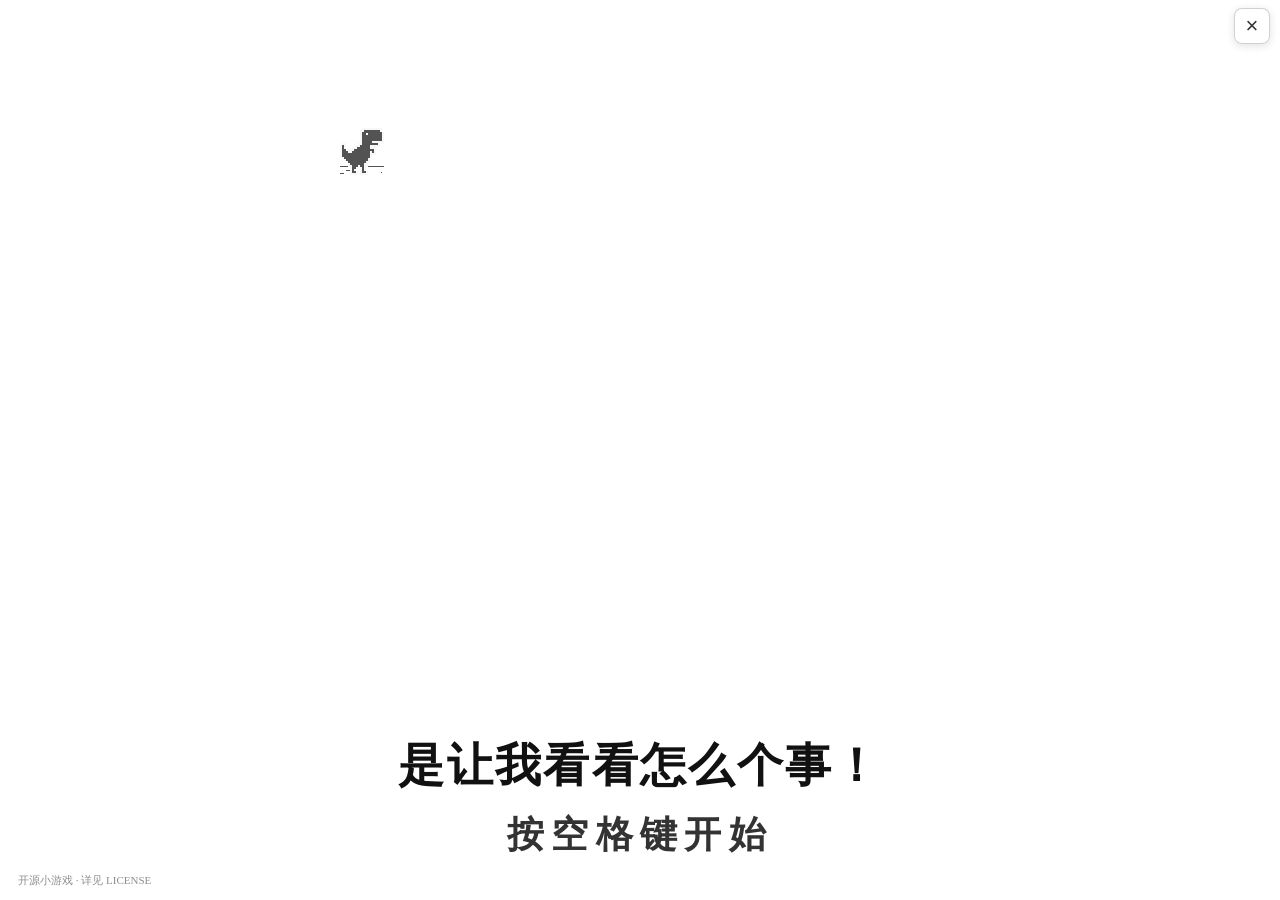
<file: games/dino/index.html>
<!doctype html>
<html>

<head>
    <meta charset="utf-8">
    <meta name="viewport" content="width=device-width, initial-scale=1.0,maximum-scale=1.0, user-scalable=no">
    <title>恐龙跑酷小游戏</title>
    <link rel="stylesheet" href="index.css?v=24">
    <script src="index.js"></script>
</head>

<body id="t" class="offline">
    <button type="button" id="dino-exit-btn" class="dino-exit-btn" title="关闭并返回主页面（Esc）" aria-label="关闭">×</button>
    <p class="dino-attribution">开源小游戏 · 详见 LICENSE</p>
    <div id="dino-start-overlay" class="dino-start-overlay" role="status" aria-live="polite">
        <p class="dino-start-lead">是让我看看怎么个事！</p>
        <p class="dino-start-hint">按空格键开始</p>
    </div>
    <div id="dino-game-over" class="dino-modal dino-modal--fail" hidden>
        <div class="dino-modal-card dino-modal-card--fail" role="dialog" aria-modal="true" aria-labelledby="dino-game-over-title">
            <div class="dino-modal-hero" aria-hidden="true">🦖</div>
            <p id="dino-game-over-title" class="dino-modal-message">那真是太可惜了呢！要不再来试试呢！</p>
            <div class="dino-modal-actions">
                <button type="button" id="dino-quit-btn" class="dino-modal-btn dino-modal-btn--quit">算了吧！</button>
                <button type="button" id="dino-retry-btn" class="dino-modal-btn dino-modal-btn--retry">再试试！</button>
            </div>
        </div>
    </div>
    <div id="dino-farewell" class="dino-modal dino-modal--farewell" hidden>
        <div class="dino-modal-card dino-modal-card--farewell" role="dialog" aria-modal="true" aria-labelledby="dino-farewell-title">
            <div class="dino-modal-hero dino-modal-hero--wave" aria-hidden="true">👋</div>
            <p id="dino-farewell-title" class="dino-modal-message dino-modal-message--farewell">那好吧，那我们下次见呢！拜拜哦！</p>
            <button type="button" id="dino-farewell-ok" class="dino-modal-btn dino-modal-btn--farewell">好的！</button>
        </div>
    </div>
    <div id="main-frame-error" class="interstitial-wrapper">
        <div id="main-content">
            <div class="icon icon-offline" alt=""></div>
        </div>
        <div id="offline-resources">
            <img id="offline-resources-1x" src="assets/default_100_percent/100-offline-sprite.png">
            <img id="offline-resources-2x" src="assets/default_200_percent/200-offline-sprite.png">
            <template id="audio-resources">
                <audio id="offline-sound-press" src="[data-uri]"></audio>
                <audio id="offline-sound-hit" src="[data-uri]"></audio>
                <audio id="offline-sound-reached" src="[data-uri]"></audio>
            </template>
        </div>
    </div>
</body>

<script>
    function notifyOpenerDinoClosed() {
        if (!window.opener || window.opener.closed) return;
        try {
            if (typeof window.opener.__worshipOnDinoGameClosed === "function") {
                window.opener.__worshipOnDinoGameClosed();
            }
        } catch (_e) { /* ignore */ }
    }
    function closeDinoAndReturnToMain() {
        notifyOpenerDinoClosed();
        if (window.opener && !window.opener.closed) {
            try { window.opener.focus(); } catch (_e) { /* ignore */ }
        }
        window.close();
    }
    window.addEventListener("beforeunload", notifyOpenerDinoClosed);
    document.getElementById("dino-exit-btn")?.addEventListener("click", closeDinoAndReturnToMain);

    var gameOverEl = document.getElementById("dino-game-over");
    var farewellEl = document.getElementById("dino-farewell");
    var dinoUiBlocking = false;

    function isDinoModalOpen() {
        return (
            (gameOverEl && !gameOverEl.hidden) ||
            (farewellEl && !farewellEl.hidden)
        );
    }

    function hideDinoStartHint() {
        var overlay = document.getElementById("dino-start-overlay");
        if (overlay) overlay.hidden = true;
    }

    function worshipDinoRetry() {
        if (gameOverEl) gameOverEl.hidden = true;
        if (farewellEl) farewellEl.hidden = true;
        dinoUiBlocking = false;
        hideDinoStartHint();
        var runner = window.Runner && window.Runner.instance_;
        if (runner && typeof runner.restart === "function") {
            runner.restart();
        }
    }

    function worshipDinoShowFarewell() {
        if (gameOverEl) gameOverEl.hidden = true;
        if (farewellEl) farewellEl.hidden = false;
        dinoUiBlocking = true;
    }

    window.worshipDinoOnGameOver = function () {
        if (gameOverEl) gameOverEl.hidden = false;
        if (farewellEl) farewellEl.hidden = true;
        dinoUiBlocking = true;
        hideDinoStartHint();
    };

    document.getElementById("dino-retry-btn")?.addEventListener("click", worshipDinoRetry);
    document.getElementById("dino-quit-btn")?.addEventListener("click", worshipDinoShowFarewell);
    document.getElementById("dino-farewell-ok")?.addEventListener("click", closeDinoAndReturnToMain);

    document.addEventListener("keydown", function (evt) {
        evt = evt || window.event;
        var key = evt.key || "";
        if (key === "Escape" || evt.keyCode === 27) {
            evt.preventDefault();
            if (farewellEl && !farewellEl.hidden) {
                closeDinoAndReturnToMain();
                return;
            }
            if (gameOverEl && !gameOverEl.hidden) {
                worshipDinoShowFarewell();
                return;
            }
            closeDinoAndReturnToMain();
            return;
        }
        if (dinoUiBlocking || isDinoModalOpen()) {
            if (evt.keyCode === 32) {
                evt.preventDefault();
                evt.stopPropagation();
            }
            return;
        }
        if (evt.keyCode === 32) {
            hideDinoStartHint();
        }
    }, true);

    document.addEventListener("keydown", function (evt) {
        evt = evt || window.event;
        if (evt.keyCode !== 32) return;
        if (dinoUiBlocking || isDinoModalOpen()) return;
        hideDinoStartHint();
    });
</script>
    
</html>
</file>
<file: style.css>
/* ========== 主题变量 ========== */
:root {
    --editor-split-pct: 58;
    --adv-drawer-user-width: 320px;
    --adv-preview-line-height: 1.65;
    /** 控制台网站界面固定字体；歌词投屏字体由高级编辑「字体选择」单独控制 */
    --worship-app-font-family: 'Microsoft YaHei','PingFang SC',sans-serif;
    --bg-primary: #0b0b12;
    --bg-secondary: rgba(20,20,30,0.92);
    --bg-tertiary: #121218;
    --text-primary: #ffffff;
    --text-secondary: #aaa;
    --border-color: #333;
    --accent: #4a6fa5;
    --accent-light: #6b8ec9;
    --preview-bg: #000;
    --editor-bg: #1a1a28;
    --editor-border: #3a3a5a;
    --slider-track: #3a3a5a;
    --font-size-base: 15px;
    --theme-bg-image: none;
    --theme-bg-opacity: 0.65;
}
[data-theme="light"] {
    --bg-primary: #f5f5f5; --bg-secondary: rgba(255,255,255,0.92); --bg-tertiary: #fff;
    --text-primary: #1a1a1a; --text-secondary: #555; --border-color: #ddd;
    --accent: #3a7bd5; --accent-light: #5a9cff; --preview-bg: #e0e0e0;
    --editor-bg: #fafafa; --editor-border: #ccc; --slider-track: #ddd;
}
[data-theme="warm"] {
    --bg-primary: #1e1a16; --bg-secondary: rgba(40,35,30,0.92); --bg-tertiary: #25201a;
    --text-primary: #f0e6d2; --text-secondary: #c0a88a; --border-color: #5a4a3a;
    --accent: #b87c4d; --accent-light: #d99b6c; --preview-bg: #1a1410;
    --editor-bg: #2a221c; --editor-border: #5a4a3a; --slider-track: #5a4a3a;
}
[data-theme="high-contrast"] {
    --bg-primary: #000; --bg-secondary: rgba(15,15,20,0.95); --bg-tertiary: #050505;
    --text-primary: #ffff00; --text-secondary: #aaa; --border-color: #ffff00;
    --accent: #ffaa00; --accent-light: #ffcc66; --preview-bg: #000;
    --editor-bg: #111; --editor-border: #ffff00; --slider-track: #ffff00;
}

.seo-intro {
    position: absolute;
    width: 1px;
    height: 1px;
    padding: 0;
    margin: -1px;
    overflow: hidden;
    clip: rect(0, 0, 0, 0);
    white-space: nowrap;
    border: 0;
}

* { margin:0; padding:0; box-sizing:border-box; }
body {
    font-family: var(--worship-app-font-family);
    background-color: var(--bg-primary);
    color: var(--text-primary);
    display: flex;
    height: 100vh;
    overflow: hidden;
    font-size: var(--font-size-base);
    background-image: var(--theme-bg-image) !important;
    background-size: cover !important;
    background-position: center !important;
    background-repeat: no-repeat !important;
    background-attachment: fixed !important;
}
/* 无自定义主题背景时隐藏伪元素，避免干扰 */
body:not([data-theme-custom-bg="1"])::before {
    content: none;
    display: none;
}
/* 自定义主题背景：底色素底 + 壁纸绘于 ::before，透明度仅作用于背景图 */
body[data-theme-custom-bg="1"] {
    background-color: var(--bg-primary) !important;
    background-image: none !important;
    min-height: 100vh;
    position: relative;
}
body[data-theme-custom-bg="1"]::before {
    content: "";
    position: fixed;
    inset: 0;
    z-index: 0;
    pointer-events: none;
    background-image: var(--theme-bg-image);
    background-size: cover !important;
    background-position: center !important;
    background-repeat: no-repeat !important;
    background-attachment: fixed !important;
    opacity: var(--theme-bg-opacity, 0.65);
}
.bg-panel-group .bg-tabs {
    display: flex;
    gap: 6px;
    margin-top: 8px;
    flex-wrap: wrap;
    flex-shrink: 0;
}
.bg-tab {
    flex: 1;
    min-width: 0;
    padding: 7px 8px;
    font-size: 0.72rem;
    border: 1px solid var(--border-color);
    border-radius: 10px;
    background: rgba(255,255,255,0.06);
    color: var(--text-secondary);
    cursor: pointer;
    transition: background 0.15s ease, color 0.15s ease, border-color 0.15s ease;
}
.bg-tab:hover { color: var(--text-primary); border-color: var(--accent-light); }
.bg-tab.active {
    background: rgba(74,111,165,0.35);
    border-color: var(--accent);
    color: var(--text-primary);
    font-weight: 600;
}
.bg-tab-panel {
    display: none;
    margin-top: 10px;
    flex: 1 1 auto;
    min-height: 88px;
    flex-direction: column;
    overflow-x: hidden;
    overflow-y: auto;
    -webkit-overflow-scrolling: touch;
    overscroll-behavior: contain;
}
.bg-tab-panel.active { display: flex; }
#bg-tab-mine.bg-tab-panel.active,
.my-bg-tab.active {
    flex-direction: column;
    gap: 8px;
    overflow: visible;
    flex: 0 0 auto !important;
    min-height: 0;
    width: 100%;
    box-sizing: border-box;
}
#bg-tab-mine.bg-tab-panel.active {
    overflow: visible;
}
#bg-tab-shared.bg-tab-panel.active,
.shared-bg-tab.active {
    flex-direction: column;
    gap: 8px;
    overflow: visible !important;
    flex: 0 0 auto !important;
    min-height: 0;
}
.shared-bg-tab {
    gap: 8px;
    min-height: 0;
}
.shared-bg-loading {
    margin: 0;
    padding: 8px 0;
    font-size: 0.72rem;
    color: rgba(210, 214, 230, 0.72);
}
.shared-bg-status {
    margin: 0;
    font-size: 0.72rem;
    line-height: 1.45;
    color: rgba(200, 204, 220, 0.72);
}
.shared-bg-status--warn {
    color: rgba(255, 190, 130, 0.92);
}
.shared-bg-status--info {
    color: rgba(200, 210, 235, 0.78);
}
.shared-bg-status--ok {
    color: rgba(170, 210, 170, 0.85);
}
.bg-panel-group[data-bg-tab-active="shared"] > .bg-preset-actions {
    display: none;
}
.bg-panel-group[data-bg-tab-active="preset"] > .bg-preset-actions,
.bg-panel-group[data-bg-tab-active="mine"] > .bg-preset-actions {
    margin-top: 10px;
    flex-shrink: 0;
}
/* ========== 免费背景素材向导弹窗 ========== */
.free-bg-materials-overlay {
    position: fixed;
    inset: 0;
    z-index: 3600;
    display: none;
    align-items: center;
    justify-content: center;
    padding: 16px;
    box-sizing: border-box;
}
.free-bg-materials-overlay.is-open {
    display: flex;
}
body.free-bg-modal-open {
    overflow: hidden;
}
.free-bg-materials-overlay__backdrop {
    position: absolute;
    inset: 0;
    background: rgba(6, 8, 14, 0.62);
    backdrop-filter: blur(6px);
    -webkit-backdrop-filter: blur(6px);
}
.free-bg-modal {
    position: relative;
    z-index: 1;
    width: min(640px, 100%);
    max-height: min(92vh, 860px);
    display: grid;
    grid-template-rows: auto minmax(0, 1fr);
    border-radius: 18px;
    border: 1px solid rgba(255, 255, 255, 0.12);
    background: var(--bg-secondary);
    box-shadow: 0 24px 64px rgba(0, 0, 0, 0.55);
    overflow: hidden;
}
.free-bg-modal__head {
    display: flex;
    align-items: flex-start;
    justify-content: space-between;
    gap: 12px;
    padding: 18px 20px 14px;
    border-bottom: 1px solid rgba(255, 255, 255, 0.08);
    flex-shrink: 0;
}
.free-bg-modal-title {
    margin: 0;
    font-size: 1.08rem;
    font-weight: 700;
    color: var(--text-primary);
    display: flex;
    align-items: center;
    gap: 8px;
    line-height: 1.35;
}
.free-bg-modal-subtitle {
    margin: 6px 0 0;
    font-size: 0.76rem;
    color: var(--text-secondary);
    line-height: 1.45;
    font-weight: 400;
}
.free-bg-modal-close {
    flex-shrink: 0;
    width: 34px;
    height: 34px;
    border: none;
    border-radius: 10px;
    background: rgba(255, 255, 255, 0.08);
    color: var(--text-secondary);
    cursor: pointer;
    font-size: 1.05rem;
    line-height: 1;
    transition: background 0.15s ease, color 0.15s ease;
}
.free-bg-modal-close:hover {
    background: rgba(255, 255, 255, 0.16);
    color: var(--text-primary);
}
.free-bg-modal-body {
    overflow-x: hidden;
    overflow-y: auto;
    padding: 14px 18px 20px;
    -webkit-overflow-scrolling: touch;
}
.free-bg-notice {
    padding: 12px 14px;
    border-radius: 12px;
    border: 1px solid rgba(212, 175, 55, 0.35);
    background: rgba(212, 175, 55, 0.08);
    color: rgba(245, 230, 200, 0.95);
    font-size: 0.78rem;
    line-height: 1.55;
    margin-bottom: 16px;
}
.free-bg-notice b {
    color: #f5e6c8;
    font-weight: 700;
}
.free-bg-steps {
    display: flex;
    flex-direction: column;
    gap: 14px;
}
.free-bg-step {
    border-radius: 14px;
    border: 1px solid var(--border-color);
    background: rgba(255, 255, 255, 0.03);
    padding: 14px 14px 12px;
}
.free-bg-step--optional {
    padding: 0;
    overflow: hidden;
}
.free-bg-step--optional > summary {
    list-style: none;
    cursor: pointer;
    padding: 14px 14px 12px;
    user-select: none;
}
.free-bg-step--optional > summary::-webkit-details-marker { display: none; }
.free-bg-step--optional > summary::after {
    content: "展开 ▾";
    float: right;
    font-size: 0.72rem;
    color: var(--accent-light);
    font-weight: 600;
}
.free-bg-step--optional[open] > summary::after { content: "收起 ▴"; }
.free-bg-step--optional .free-bg-step-inner {
    padding: 0 14px 14px;
    border-top: 1px solid rgba(255, 255, 255, 0.06);
}
.free-bg-step-head {
    display: flex;
    align-items: center;
    gap: 10px;
    margin-bottom: 8px;
    font-size: 0.92rem;
    font-weight: 700;
    color: var(--text-primary);
}
.free-bg-step-num {
    display: inline-flex;
    align-items: center;
    justify-content: center;
    width: 24px;
    height: 24px;
    border-radius: 999px;
    background: linear-gradient(135deg, var(--accent), var(--accent-light));
    color: #fff;
    font-size: 0.78rem;
    font-weight: 800;
    flex-shrink: 0;
}
.free-bg-step-intro {
    margin: 0 0 10px;
    font-size: 0.76rem;
    color: var(--text-secondary);
    line-height: 1.55;
}
.free-bg-kw-hint {
    margin: 0 0 10px;
    padding: 10px 12px;
    border-radius: 10px;
    background: rgba(74, 111, 165, 0.1);
    border: 1px solid rgba(107, 142, 201, 0.22);
    font-size: 0.72rem;
    line-height: 1.55;
    color: rgba(200, 215, 240, 0.92);
}
.free-bg-kw-hint b { color: var(--accent-light); }
.free-bg-modal-grid {
    display: grid;
    grid-template-columns: 1fr 1fr;
    gap: 10px;
}
@media (max-width: 520px) {
    .free-bg-modal-grid { grid-template-columns: 1fr; }
}
.free-bg-card {
    text-align: left;
    padding: 11px 12px;
    border-radius: 12px;
    border: 1px solid var(--border-color);
    background: rgba(255, 255, 255, 0.04);
    cursor: pointer;
    transition: box-shadow 0.15s ease, border-color 0.15s ease, transform 0.12s ease;
    color: inherit;
    font: inherit;
    width: 100%;
}
.free-bg-card:hover {
    border-color: var(--accent-light);
    box-shadow: 0 0 14px rgba(74, 111, 165, 0.28);
    transform: translateY(-1px);
}
.free-bg-card--featured {
    border-color: rgba(212, 175, 55, 0.45);
    background: rgba(212, 175, 55, 0.06);
}
.free-bg-card--featured:hover {
    border-color: rgba(245, 230, 168, 0.65);
    box-shadow: 0 0 14px rgba(212, 175, 55, 0.22);
}
.free-bg-card-top {
    display: flex;
    align-items: center;
    justify-content: space-between;
    gap: 6px;
    margin-bottom: 5px;
}
.free-bg-card-name {
    font-weight: 700;
    color: var(--text-primary);
    font-size: 0.88rem;
}
.free-bg-card-badge {
    font-size: 0.62rem;
    padding: 2px 6px;
    border-radius: 999px;
    white-space: nowrap;
    flex-shrink: 0;
}
.free-bg-card-badge--ok {
    color: rgba(180, 220, 160, 0.98);
    background: rgba(80, 140, 70, 0.18);
    border: 1px solid rgba(120, 180, 100, 0.28);
}
.free-bg-card-badge--warn {
    color: rgba(255, 210, 140, 0.98);
    background: rgba(180, 120, 40, 0.18);
    border: 1px solid rgba(212, 160, 60, 0.32);
}
.free-bg-card-badge--gold {
    color: rgba(245, 230, 168, 0.98);
    background: rgba(212, 175, 55, 0.16);
    border: 1px solid rgba(212, 175, 55, 0.35);
}
.free-bg-card-desc {
    font-size: 0.72rem;
    color: var(--text-secondary);
    line-height: 1.45;
    margin-bottom: 5px;
}
.free-bg-card-kw {
    font-size: 0.68rem;
    color: var(--accent-light);
    line-height: 1.4;
}
.free-bg-tool-grid {
    display: grid;
    grid-template-columns: 1fr 1fr;
    gap: 8px;
    margin-top: 8px;
}
@media (max-width: 520px) {
    .free-bg-tool-grid { grid-template-columns: 1fr; }
}
.free-bg-tool-card {
    text-align: left;
    padding: 10px 11px;
    border-radius: 10px;
    border: 1px solid var(--border-color);
    background: rgba(255, 255, 255, 0.035);
    cursor: pointer;
    color: inherit;
    font: inherit;
    width: 100%;
    transition: border-color 0.15s ease, background 0.15s ease;
}
.free-bg-tool-card:hover {
    border-color: var(--accent-light);
    background: rgba(74, 111, 165, 0.1);
}
.free-bg-tool-name {
    font-size: 0.8rem;
    font-weight: 700;
    color: var(--text-primary);
    margin-bottom: 3px;
}
.free-bg-tool-desc {
    font-size: 0.68rem;
    color: var(--text-secondary);
    line-height: 1.4;
}
.free-bg-tool-tag {
    display: inline-block;
    margin-top: 5px;
    font-size: 0.62rem;
    color: var(--accent-light);
}
.free-bg-legal {
    margin-top: 10px;
    padding: 9px 11px;
    border-radius: 10px;
    background: rgba(255, 255, 255, 0.04);
    border: 1px dashed rgba(255, 255, 255, 0.12);
    font-size: 0.68rem;
    line-height: 1.5;
    color: var(--text-secondary);
}
.free-bg-info-box {
    margin: 10px 0;
    padding: 10px 12px;
    border-radius: 10px;
    font-size: 0.72rem;
    line-height: 1.55;
}
.free-bg-info-box--formats {
    background: rgba(74, 111, 165, 0.1);
    border: 1px solid rgba(107, 142, 201, 0.22);
    color: rgba(200, 215, 240, 0.92);
}
.free-bg-info-box--size {
    background: rgba(180, 90, 50, 0.1);
    border: 1px solid rgba(220, 130, 70, 0.28);
    color: rgba(255, 210, 170, 0.95);
}
.free-bg-info-box b { font-weight: 700; }
.free-bg-upload-cta {
    display: flex;
    flex-wrap: wrap;
    gap: 10px;
    align-items: center;
    margin-top: 12px;
}
.free-bg-upload-btn {
    flex: 1;
    min-width: 140px;
    padding: 10px 14px;
    border-radius: 11px;
    border: 1px solid var(--accent);
    background: linear-gradient(135deg, rgba(74, 111, 165, 0.35), rgba(107, 142, 201, 0.22));
    color: var(--text-primary);
    font: inherit;
    font-size: 0.82rem;
    font-weight: 700;
    cursor: pointer;
    transition: background 0.15s ease, box-shadow 0.15s ease;
}
.free-bg-upload-btn:hover {
    background: linear-gradient(135deg, rgba(74, 111, 165, 0.5), rgba(107, 142, 201, 0.35));
    box-shadow: 0 0 16px rgba(74, 111, 165, 0.35);
}
.free-bg-upload-hint {
    flex: 1 1 100%;
    margin: 0;
    font-size: 0.7rem;
    color: var(--text-secondary);
    line-height: 1.45;
}
[data-theme="light"] .free-bg-notice {
    background: rgba(212, 175, 55, 0.12);
    color: #5a4a20;
}
[data-theme="light"] .free-bg-notice b { color: #3d320f; }
[data-theme="light"] .free-bg-kw-hint,
[data-theme="light"] .free-bg-info-box--formats {
    color: #2a4060;
}
[data-theme="light"] .free-bg-info-box--size {
    color: #6a4020;
}
.bg-share-icon {
    position: absolute;
    z-index: 2;
    top: 3px;
    right: 3px;
    width: 16px;
    height: 16px;
    padding: 0;
    border: none;
    border-radius: 4px;
    font-size: 10px;
    line-height: 1;
    cursor: pointer;
    background: rgba(255,255,255,0.22);
    color: rgba(255,255,255,0.85);
    display: flex;
    align-items: center;
    justify-content: center;
    opacity: 0.55;
    transition: opacity 0.15s ease, background 0.15s ease, color 0.15s ease;
    box-shadow: 0 1px 3px rgba(0,0,0,0.35);
}
.bg-share-icon:hover {
    opacity: 1;
    background: rgba(74,111,165,0.85);
    color: #fff;
}
.bg-shared-badge {
    position: absolute;
    right: 3px;
    bottom: 3px;
    width: 7px;
    height: 7px;
    border-radius: 50%;
    background: radial-gradient(circle at 30% 30%, #f5e6a8, #d4af37 60%, #8a6a1a);
    box-shadow: 0 0 4px rgba(212,175,55,0.85);
    pointer-events: none;
}
#app {
    display: flex;
    width: 100%;
    height: 100%;
    min-width: 0;
    min-height: 0;
    background: transparent !important;
    position: relative;
    z-index: 1;
    align-items: stretch;
}

/* 主控制台三栏分区：诗歌管理 | 编辑与预览 | 投屏控制 */
.console-zone {
    min-width: 0;
    box-sizing: border-box;
}
.console-zone-label {
    margin: 0 0 10px;
    padding: 0 2px 6px;
    font-size: 0.72rem;
    font-weight: 600;
    letter-spacing: 0.06em;
    text-transform: uppercase;
    color: rgba(200, 206, 218, 0.55);
    border-bottom: 1px solid rgba(255, 255, 255, 0.07);
    flex-shrink: 0;
}
/* 画廊优先：去掉「编辑与预览」下双线，顶栏上移 */
#editor-area.console-zone--gallery-first .console-zone-label {
    border-bottom: none;
    margin-bottom: 0;
    padding-bottom: 0;
}
#editor-area.console-zone--gallery-first .editor-main-body--gallery-first {
    border-top: none;
    margin-top: 0;
    padding-top: 0;
}
#editor-area.console-zone--gallery-first {
    gap: 4px;
}
/* 中间栏：歌词 + 快速预览并排，下方为投屏卡片区 */
.editor-main-body {
    display: flex;
    flex-direction: column;
    flex: 1 1 0;
    min-height: 0;
    gap: 10px;
    margin-top: 4px;
    padding-top: 12px;
    border-top: 1px solid rgba(255, 255, 255, 0.08);
    /* 画廊优先布局时由 .editor-main-body--gallery-first 承担纵向滚动，见该修饰类 */
    overflow: visible;
}
.editor-lyric-preview-row {
    display: grid;
    grid-template-columns:
        clamp(20%, calc(var(--editor-split-pct, 58) * 1%), calc(80% - 6px))
        6px
        minmax(0, 1fr);
    align-items: stretch;
    column-gap: 0;
    flex: 1 1 0;
    min-height: 200px;
    max-height: min(52vh, 600px);
    min-width: 0;
    overflow-x: auto;
    overflow-y: hidden;
}
.editor-lyric-column {
    grid-column: 1;
    min-width: 0;
    display: flex;
    flex-direction: column;
    align-items: stretch;
}
.editor-col-resizer {
    grid-column: 2;
    width: 6px;
    margin: 0;
    padding: 0;
    justify-self: stretch;
    align-self: stretch;
    border-radius: 4px;
    background: rgba(255, 255, 255, 0.06);
    border: 1px solid rgba(255, 255, 255, 0.08);
    cursor: col-resize;
    flex-shrink: 0;
    transition: background 0.15s ease, border-color 0.15s ease, box-shadow 0.15s ease;
    touch-action: none;
}
.editor-col-resizer:hover,
.editor-col-resizer:focus-visible {
    background: rgba(107, 142, 201, 0.35);
    border-color: rgba(107, 142, 201, 0.55);
    box-shadow: 0 0 12px rgba(74, 111, 165, 0.35);
    outline: none;
}
.editor-col-resizer:focus-visible {
    box-shadow: 0 0 0 2px rgba(107, 142, 201, 0.45);
}
.editor-quick-preview-column {
    grid-column: 3;
    min-width: 0;
    max-width: none;
    display: flex;
    flex-direction: column;
    gap: 8px;
    align-items: stretch;
    position: relative;
}
.editor-quick-preview-column .quick-preview-heading {
    flex-shrink: 0;
}
#editor-area #mini-preview-wrapper {
    flex: 1 1 auto;
    min-height: 0;
    display: flex;
    flex-direction: column;
    position: relative;
    padding-bottom: 22px;
}
.editor-lyric-preview-row #mini-preview {
    flex: 1 1 auto;
    min-height: 120px;
    height: auto;
    max-height: none;
    aspect-ratio: unset;
    width: 100%;
}
.quick-preview-heading {
    margin: 0;
    font-size: 0.95rem;
    font-weight: 600;
    color: var(--text-primary);
    display: flex;
    flex-wrap: wrap;
    align-items: baseline;
    gap: 6px;
    min-width: 0;
    word-break: break-word;
}

.projection-playlist-panel {
    margin-top: 4px;
    padding-top: 12px;
    border-top: 1px solid rgba(255, 255, 255, 0.08);
    flex-shrink: 0;
}
.projection-playlist-summary {
    cursor: pointer;
    padding: 8px 10px;
    background: rgba(255, 255, 255, 0.05);
    border-radius: 10px;
    color: var(--text-secondary);
    font-size: 0.9rem;
    list-style: none;
    user-select: none;
}
.projection-playlist-summary::-webkit-details-marker {
    display: none;
}
.projection-playlist-body {
    padding-top: 8px;
}
.projection-playlist-controls {
    margin-top: 8px;
}
/* 播放列表在左侧诗歌库底部（诗歌列表与「新建诗歌」之间） */
#song-library .library-playlist-panel {
    flex-shrink: 0;
    margin-top: 6px;
    margin-bottom: 10px;
    padding-top: 10px;
    border-top: 1px solid rgba(255, 255, 255, 0.12);
}
#song-library .library-playlist-panel .projection-playlist-summary {
    font-weight: 600;
    color: var(--text-primary);
}
#song-library #playlist-list {
    flex: 0 1 auto;
    max-height: min(220px, 28vh);
    min-height: 56px;
}

.projection-actions-row {
    min-width: 0;
}

/* 投屏 / 主领 / 扫码：等宽卡片网格，随侧栏宽度自适应 */
.leader-projection-actions {
    display: grid;
    grid-template-columns: repeat(3, minmax(0, 1fr));
    gap: 8px;
    margin-top: 8px;
    width: 100%;
    min-width: 0;
    align-items: stretch;
}
.leader-projection-actions .projection-action-card {
    flex: none !important;
    width: 100%;
    min-width: 0;
    min-height: 76px;
    margin: 0;
    padding: 10px 8px 8px;
    border-radius: 12px;
    box-sizing: border-box;
    display: flex;
    flex-direction: column;
    align-items: center;
    justify-content: flex-start;
    gap: 6px;
    text-align: center;
    position: relative;
    white-space: normal;
    word-break: normal;
    transition: border-color 0.15s ease, box-shadow 0.15s ease, transform 0.12s ease, filter 0.15s ease;
}
.leader-projection-actions .projection-action-card:hover {
    transform: translateY(-1px);
}
.leader-projection-actions .projection-action-card:active {
    transform: translateY(0);
}
.projection-action-card__icon {
    flex: 0 0 auto;
    width: 40px;
    height: 40px;
    display: inline-flex;
    align-items: center;
    justify-content: center;
    border-radius: 11px;
    background: rgba(0, 0, 0, 0.28);
    color: inherit;
}
.projection-action-card__icon svg {
    display: block;
    width: 24px;
    height: 24px;
}
.projection-action-card__text {
    flex: 1 1 auto;
    min-width: 0;
    width: 100%;
    display: flex;
    flex-direction: column;
    align-items: center;
    justify-content: center;
    gap: 2px;
}
.projection-action-card__title {
    font-size: clamp(0.78rem, 2.8cqi, 0.92rem);
    font-weight: 700;
    line-height: 1.25;
    letter-spacing: 0.02em;
    max-width: 100%;
    overflow: hidden;
    text-overflow: ellipsis;
    white-space: nowrap;
}
.projection-action-card__hint {
    font-size: clamp(0.62rem, 2.2cqi, 0.72rem);
    font-weight: 500;
    line-height: 1.2;
    opacity: 0.72;
    max-width: 100%;
    overflow: hidden;
    text-overflow: ellipsis;
    white-space: nowrap;
}
.projection-action-card__addons {
    position: absolute;
    top: 6px;
    right: 6px;
    display: inline-flex;
    align-items: center;
    gap: 4px;
    pointer-events: none;
}
.projection-action-card__addons > * {
    pointer-events: auto;
}
.projection-action-card--display {
    border: 1px solid rgba(129, 199, 132, 0.5) !important;
    color: #f5fff5 !important;
    background: linear-gradient(165deg, #43a047 0%, #2e7d32 55%, #256d29 100%) !important;
    box-shadow: 0 2px 12px rgba(46, 125, 50, 0.35);
}
.projection-action-card--display .projection-action-card__icon {
    color: #e8f5e9;
    box-shadow: inset 0 0 0 1px rgba(255, 255, 255, 0.12);
}
.projection-action-card--display:hover {
    box-shadow: 0 4px 16px rgba(76, 175, 80, 0.42);
    filter: brightness(1.05);
}
.projection-action-card--leader {
    border: 1px solid rgba(212, 175, 55, 0.55) !important;
    color: #f5e6c8 !important;
    background: linear-gradient(165deg, rgba(212, 175, 55, 0.22) 0%, rgba(12, 14, 22, 0.72) 100%) !important;
    box-shadow: 0 2px 12px rgba(0, 0, 0, 0.22);
}
.projection-action-card--leader .projection-action-card__icon {
    color: #f0d78c;
    box-shadow: inset 0 0 0 1px rgba(212, 175, 55, 0.35);
}
.projection-action-card--leader:hover {
    border-color: rgba(212, 175, 55, 0.75) !important;
    box-shadow: 0 4px 16px rgba(212, 175, 55, 0.2);
}
.projection-action-card--qr {
    border: 1px solid rgba(144, 202, 249, 0.48) !important;
    color: #e3f2fd !important;
    background: linear-gradient(165deg, rgba(66, 165, 245, 0.18) 0%, rgba(12, 14, 22, 0.72) 100%) !important;
    box-shadow: 0 2px 12px rgba(0, 0, 0, 0.22);
}
.projection-action-card--qr .projection-action-card__icon {
    color: #90caf9;
    box-shadow: inset 0 0 0 1px rgba(144, 202, 249, 0.35);
}
.projection-action-card--qr:hover {
    border-color: rgba(144, 202, 249, 0.72) !important;
    box-shadow: 0 4px 14px rgba(66, 165, 245, 0.22);
}
.open-display-help-icon,
.open-display-shortcuts-icon {
    flex-shrink: 0;
    width: 22px;
    height: 22px;
    min-width: 22px;
    min-height: 22px;
    border-radius: 50%;
    display: inline-flex;
    align-items: center;
    justify-content: center;
    font-size: 11px;
    line-height: 1;
    cursor: pointer;
    background: rgba(0, 0, 0, 0.35);
    color: rgba(255, 255, 255, 0.92);
    border: 1px solid rgba(255, 255, 255, 0.2);
    box-sizing: border-box;
    user-select: none;
}
.open-display-help-icon {
    font-weight: 700;
}
@container preview-panel (max-width: 300px) {
    .leader-projection-actions {
        grid-template-columns: 1fr;
    }
    .leader-projection-actions .projection-action-card {
        min-height: 56px;
        flex-direction: row;
        justify-content: flex-start;
        padding: 10px 12px;
        text-align: left;
    }
    .projection-action-card__text {
        align-items: flex-start;
    }
    .projection-action-card__addons {
        position: static;
        margin-left: auto;
    }
}
@container preview-panel (max-width: 220px) {
    .projection-action-card__hint {
        display: none;
    }
    .projection-close-panel-btn__hint {
        display: none;
    }
}
/* 投屏侧栏变宽：预设/我的/共享背景缩略图随可用宽度放大（有上限，避免过大） */
@container preview-panel (min-width: 320px) {
    #preview-panel .bg-selector .bg-option {
        max-width: 72px;
    }
    #shared-backgrounds-container .lyric-bg-thumb-wrap {
        max-width: 56px;
    }
}
@container preview-panel (min-width: 400px) {
    #preview-panel .bg-selector .bg-option {
        max-width: 80px;
    }
    #shared-backgrounds-container .lyric-bg-thumb-wrap {
        max-width: 60px;
    }
}
/* 极窄侧栏：略缩小格宽，仍保持比例、仅换行不压扁 */
@container preview-panel (max-width: 248px) {
    .bg-selector--presets {
        gap: 6px;
    }
    #shared-backgrounds-container.my-backgrounds {
        grid-template-columns: repeat(auto-fill, minmax(36px, 1fr));
    }
    #shared-backgrounds-container .lyric-bg-thumb-wrap {
        min-width: 36px;
        max-width: 48px;
    }
}

.projection-popup-blocked-hint {
    display: flex;
    flex-direction: column;
    align-items: stretch;
    gap: 10px;
    margin: 0 0 10px;
    padding: 10px 12px;
    border-radius: 12px;
    border: 1px solid rgba(232, 160, 76, 0.45);
    background: rgba(232, 160, 76, 0.14);
    box-sizing: border-box;
}
.projection-popup-blocked-hint[hidden] {
    display: none !important;
}
.projection-popup-blocked-hint__text {
    margin: 0;
    font-size: 0.82rem;
    line-height: 1.5;
    color: rgba(255, 235, 210, 0.92);
}
.projection-popup-blocked-hint__close {
    align-self: flex-end;
    margin: 0;
    padding: 6px 12px;
    border-radius: 8px;
    border: 1px solid rgba(255, 255, 255, 0.18);
    background: rgba(255, 255, 255, 0.08);
    color: inherit;
    font: inherit;
    font-size: 0.82rem;
    cursor: pointer;
}
.projection-popup-blocked-hint__close:hover {
    background: rgba(255, 255, 255, 0.14);
}

.projection-close-panel-btn {
    display: none;
    width: 100%;
    margin-top: 8px;
    padding: 10px 12px;
    border-radius: 12px;
    border: 1px solid rgba(239, 83, 80, 0.45);
    background: linear-gradient(165deg, rgba(198, 40, 40, 0.22) 0%, rgba(12, 14, 22, 0.82) 100%);
    color: #ffcdd2;
    cursor: pointer;
    align-items: center;
    gap: 10px;
    text-align: left;
    box-sizing: border-box;
    transition: border-color 0.15s ease, box-shadow 0.15s ease, transform 0.12s ease;
}
.projection-close-panel-btn:not([hidden]) {
    display: flex;
}
.projection-close-panel-btn:hover {
    border-color: rgba(239, 83, 80, 0.72);
    box-shadow: 0 4px 14px rgba(198, 40, 40, 0.2);
    transform: translateY(-1px);
}
.projection-close-panel-btn:active {
    transform: translateY(0);
}
.projection-close-panel-btn__icon {
    flex: 0 0 auto;
    width: 36px;
    height: 36px;
    display: inline-flex;
    align-items: center;
    justify-content: center;
    border-radius: 10px;
    background: rgba(0, 0, 0, 0.28);
    color: #ef9a9a;
}
.projection-close-panel-btn__text {
    flex: 1 1 auto;
    min-width: 0;
    display: flex;
    flex-direction: column;
    gap: 2px;
}
.projection-close-panel-btn__title {
    font-size: 0.88rem;
    font-weight: 700;
    line-height: 1.25;
}
.projection-close-panel-btn__hint {
    font-size: 0.68rem;
    font-weight: 500;
    opacity: 0.75;
    line-height: 1.2;
}
.projection-action-card--display.projection-action-card--live {
    box-shadow: 0 0 0 2px rgba(129, 199, 132, 0.65), 0 2px 12px rgba(46, 125, 50, 0.35) !important;
    border-color: rgba(129, 199, 132, 0.55) !important;
}
.projection-action-card--display.projection-action-card--live .projection-action-card__title {
    color: #c8e6c9;
}
.projection-action-card--display.projection-action-card--live .projection-action-card__hint {
    opacity: 0.9;
}

@media (max-width: 1100px) {
    .editor-action-bar {
        gap: 8px 10px;
    }
}

/* 中间栏较窄：上下堆叠，快速预览保持全宽不挤扁 */
@media (max-width: 960px) {
    .editor-col-resizer {
        display: none;
    }
    .editor-lyric-preview-row {
        display: flex;
        flex-direction: column;
        align-items: stretch;
        max-height: none;
        flex: 1 1 auto;
        min-height: 0;
    }
    .editor-quick-preview-column {
        grid-column: auto;
        flex: 0 0 auto;
        width: 100%;
        max-width: none;
        min-width: 0;
    }
    .editor-lyric-column {
        grid-column: auto;
        flex: 1 1 auto;
        min-height: 200px;
        max-height: min(48vh, 520px);
    }
    #editor-area #mini-preview-wrapper {
        min-height: 140px;
    }
    .editor-lyric-preview-row #mini-preview {
        aspect-ratio: 16 / 9;
        max-height: min(42vh, 380px);
        flex: 0 0 auto;
        height: auto;
    }
    #speaker-view {
        max-height: min(48vh, 400px);
        overflow-y: auto;
        overflow-x: hidden;
    }
}

/* 自定义主题背景：与「预设背景」一致的简约网格（每格 44×44，一排最多 4 个） */
.theme-bg-subheading {
    display: block;
    margin-top: 10px;
    font-size: 0.78rem;
    font-weight: 600;
    color: var(--text-secondary);
    letter-spacing: 0.02em;
}
.theme-bg-grid {
    display: grid;
    grid-template-columns: repeat(4, 44px);
    gap: 8px;
    margin-top: 6px;
    justify-content: start;
    align-items: start;
}
.theme-bg-grid.theme-bg-grid--empty-only {
    display: flex;
    flex-wrap: wrap;
    gap: 8px;
    justify-content: center;
    width: 100%;
}
.theme-bg-slot-wrap {
    position: relative;
    width: 44px;
    height: 44px;
    flex-shrink: 0;
}
.theme-bg-slot {
    width: 44px;
    height: 44px;
    padding: 0;
    margin: 0;
    border-radius: 10px;
    box-sizing: border-box;
    cursor: pointer;
    flex-shrink: 0;
    transition: border-color 0.15s ease, box-shadow 0.15s ease, background-color 0.15s ease;
}
.theme-bg-slot--filled {
    display: block;
    border: 1px solid rgba(255, 255, 255, 0.38);
    background-color: rgba(0, 0, 0, 0.18);
    background-repeat: no-repeat;
    background-position: center;
    background-size: cover;
    box-shadow: 0 1px 4px rgba(0, 0, 0, 0.28);
}
.theme-bg-slot--filled:hover {
    border-color: rgba(255, 255, 255, 0.65);
}
.theme-bg-slot--active.theme-bg-slot--filled {
    border-color: #e8cf7a;
    box-shadow: 0 0 0 2px rgba(212, 175, 55, 0.45), 0 2px 10px rgba(0, 0, 0, 0.35);
}
.theme-bg-slot-delete {
    position: absolute;
    top: 1px;
    right: 1px;
    width: 12px;
    height: 12px;
    padding: 0;
    margin: 0;
    border: none;
    border-radius: 3px;
    font-size: 9px;
    line-height: 1;
    cursor: pointer;
    display: flex;
    align-items: center;
    justify-content: center;
    color: rgba(255, 255, 255, 0.92);
    background: rgba(0, 0, 0, 0.42);
    opacity: 0;
    pointer-events: auto;
    transition: opacity 0.2s ease, background-color 0.15s ease;
    z-index: 2;
}
.theme-bg-slot-wrap:hover .theme-bg-slot-delete {
    opacity: 1;
}
.theme-bg-slot-delete:hover {
    background: rgba(160, 55, 55, 0.88);
    color: #fff;
}
.theme-bg-slot--empty {
    border: 1px dashed rgba(255, 255, 255, 0.32);
    background: rgba(255, 255, 255, 0.05);
    display: flex;
    align-items: center;
    justify-content: center;
    color: rgba(200, 206, 218, 0.88);
}
.theme-bg-slot--empty:hover {
    border-color: rgba(255, 255, 255, 0.5);
    background: rgba(255, 255, 255, 0.08);
    color: rgba(235, 238, 245, 0.95);
}
.theme-bg-slot-plus {
    font-size: 1.2rem;
    font-weight: 300;
    line-height: 1;
    pointer-events: none;
    user-select: none;
}
body[data-theme="light"] .theme-bg-slot--filled {
    border-color: rgba(0, 0, 0, 0.22);
    background-color: rgba(0, 0, 0, 0.04);
    box-shadow: 0 1px 4px rgba(0, 0, 0, 0.1);
}
body[data-theme="light"] .theme-bg-slot--filled:hover {
    border-color: rgba(0, 0, 0, 0.38);
}
body[data-theme="light"] .theme-bg-slot--active.theme-bg-slot--filled {
    border-color: #c9a227;
    box-shadow: 0 0 0 2px rgba(201, 162, 39, 0.35), 0 2px 8px rgba(0, 0, 0, 0.12);
}
body[data-theme="light"] .theme-bg-slot--empty {
    border-color: rgba(0, 0, 0, 0.22);
    background: rgba(0, 0, 0, 0.03);
    color: rgba(75, 80, 92, 0.85);
}
body[data-theme="light"] .theme-bg-slot--empty:hover {
    border-color: rgba(0, 0, 0, 0.35);
    background: rgba(0, 0, 0, 0.05);
}
body[data-theme="light"] .theme-bg-slot-delete {
    color: rgba(40, 40, 45, 0.95);
    background: rgba(255, 255, 255, 0.75);
}
body[data-theme="light"] .theme-bg-slot-delete:hover {
    background: rgba(200, 80, 80, 0.95);
    color: #fff;
}

.theme-bg-opacity-row { margin-top: 10px; }
.theme-bg-opacity-row label { display: block; margin-bottom: 4px; font-size: 0.85rem; color: var(--text-secondary); }
.theme-bg-opacity-row .theme-bg-opacity-inner { display: flex; align-items: center; gap: 8px; flex-wrap: nowrap; }
.theme-bg-opacity-row #theme-bg-opacity-slider { flex: 1; }
.theme-bg-opacity-row #theme-bg-opacity-value { min-width: 3em; font-size: 0.8rem; color: var(--text-secondary); }
.theme-bg-opacity-row.is-disabled { opacity: 0.45; pointer-events: none; }

/* 自定义壁纸时：主栏为背景固定半透明色 + 磨砂（不随壁纸透明度联动） */
body[data-theme-custom-bg="1"] #song-library,
body[data-theme-custom-bg="1"] #preview-panel,
body[data-theme-custom-bg="1"] #editor-area {
    background: rgba(20, 20, 30, 0.2) !important;
    backdrop-filter: blur(12px);
    -webkit-backdrop-filter: blur(12px);
    opacity: 1 !important;
}

::-webkit-scrollbar { width: 4px; height: 4px; }
::-webkit-scrollbar-track { background: transparent; }
::-webkit-scrollbar-thumb { background: rgba(255,255,255,0.15); border-radius: 10px; }
::-webkit-scrollbar-thumb:hover { background: rgba(255,255,255,0.4); }
* { scrollbar-width: thin; scrollbar-color: rgba(255,255,255,0.15) transparent; }

#song-library { width:260px; min-width:200px; max-width:min(520px, 42vw); background:rgba(20,20,30,0.2); backdrop-filter:blur(12px); -webkit-backdrop-filter:blur(12px); border-right:1px solid rgba(255,255,255,0.08); display:flex; flex-direction:column; padding:15px 12px; overflow:hidden; min-height:0; will-change:transform; -webkit-overflow-scrolling:touch; }

.library-search-wrap--top { margin-bottom: 8px; }
#song-library .library-panel-heading.editor-area-title {
    font-size: 0.85rem;
    color: var(--text-secondary);
    margin: 0 0 8px 0;
    padding: 0;
    text-align: left;
    display: block;
    width: 100%;
    font-weight: normal;
    background: transparent;
}

.library-mode-row {
    display: flex;
    flex-wrap: wrap;
    gap: 0;
    align-items: center;
    flex-shrink: 0;
    margin-bottom: 8px;
    padding: 3px;
    border-radius: 999px;
    border: 1px solid rgba(255, 255, 255, 0.1);
    background: rgba(0, 0, 0, 0.22);
    box-sizing: border-box;
}
.library-mode-btn {
    flex: 1 1 auto;
    min-width: 0;
    height: 28px;
    padding: 0 10px;
    margin: 0;
    border: none;
    border-radius: 999px;
    font-size: 0.76rem;
    font-weight: 600;
    cursor: pointer;
    background: transparent;
    color: rgba(255, 255, 255, 0.55);
    transition: background 0.18s ease, color 0.18s ease, box-shadow 0.18s ease;
}
.library-mode-btn:hover {
    background: rgba(255, 255, 255, 0.08);
    color: rgba(255, 255, 255, 0.88);
}
.library-mode-btn.is-active {
    background: var(--accent);
    color: #fff;
    box-shadow: 0 2px 10px rgba(74, 111, 165, 0.35);
}

.library-view-pane {
    flex: 1;
    min-height: 100px;
    display: flex;
    flex-direction: column;
    min-height: 0;
    overflow: hidden;
}
.library-view-inner {
    flex: 1;
    min-height: 0;
    display: flex;
    flex-direction: column;
    overflow: hidden;
    transition: opacity 0.2s ease;
}

.playlist-section {
    flex-shrink: 0;
    margin-top: 8px;
    border: 1px solid rgba(255,255,255,0.08);
    border-radius: 10px;
    background: rgba(0,0,0,0.15);
    overflow: hidden;
}
.playlist-section-summary {
    cursor: pointer;
    padding: 8px 10px;
    font-size: 0.85rem;
    color: var(--text-secondary);
    list-style: none;
    user-select: none;
}
.playlist-section-summary::-webkit-details-marker { display: none; }
.playlist-section-summary:hover { color: var(--text-primary); background: rgba(255,255,255,0.04); }
.playlist-section-body {
    padding: 8px;
    border-top: 1px solid rgba(255,255,255,0.06);
}

.library-new-song-main {
    display: flex;
    align-items: center;
    justify-content: center;
    gap: 8px;
    margin-top: 10px;
    width: 100%;
    box-sizing: border-box;
    padding: 11px 14px;
    border-radius: 12px;
    border: 1px solid rgba(212, 175, 55, 0.38);
    background: linear-gradient(
        165deg,
        rgba(212, 175, 55, 0.12) 0%,
        rgba(32, 38, 54, 0.92) 48%,
        rgba(20, 24, 36, 0.96) 100%
    );
    color: #f0e4c4;
    font-size: 0.92rem;
    font-weight: 600;
    letter-spacing: 0.04em;
    cursor: pointer;
    box-shadow:
        0 1px 0 rgba(255, 255, 255, 0.06) inset,
        0 6px 20px rgba(0, 0, 0, 0.28);
    transition:
        background 0.18s ease,
        border-color 0.18s ease,
        box-shadow 0.18s ease,
        transform 0.12s ease;
}
.library-new-song-main:hover {
    border-color: rgba(232, 205, 120, 0.55);
    background: linear-gradient(
        165deg,
        rgba(212, 175, 55, 0.2) 0%,
        rgba(42, 50, 72, 0.95) 50%,
        rgba(26, 30, 46, 0.98) 100%
    );
    box-shadow:
        0 1px 0 rgba(255, 255, 255, 0.08) inset,
        0 8px 26px rgba(0, 0, 0, 0.35);
}
.library-new-song-main:active {
    transform: scale(0.98);
}

.song-context-menu {
    position: fixed;
    z-index: 4000;
    min-width: 148px;
    padding: 4px;
    border-radius: 8px;
    background: rgba(28, 28, 38, 0.96);
    border: 1px solid rgba(255,255,255,0.12);
    box-shadow: 0 8px 24px rgba(0,0,0,0.45);
}
.song-context-menu-item {
    display: block;
    width: 100%;
    text-align: left;
    padding: 8px 10px;
    margin: 0;
    border: none;
    border-radius: 6px;
    background: transparent;
    color: var(--text-primary);
    font-size: 0.85rem;
    cursor: pointer;
}
.song-context-menu-item:hover {
    background: rgba(255,255,255,0.08);
}

.song-item-transition {
    flex: 0 0 auto;
    font-size: 0.72rem;
    color: rgba(232, 201, 107, 0.92);
    white-space: nowrap;
    max-width: 5.5rem;
    overflow: hidden;
    text-overflow: ellipsis;
}

.song-page-transition-pill,
.gallery-song-transition-pill {
    flex: 0 0 auto;
    border: 1px solid rgba(212, 175, 55, 0.35);
    border-radius: 999px;
    background: rgba(212, 175, 55, 0.1);
    color: rgba(232, 201, 107, 0.95);
    font-size: 0.72rem;
    line-height: 1.2;
    padding: 4px 10px;
    cursor: pointer;
    white-space: nowrap;
    max-width: 11rem;
    overflow: hidden;
    text-overflow: ellipsis;
}
.song-page-transition-pill:hover,
.gallery-song-transition-pill:hover {
    background: rgba(212, 175, 55, 0.2);
    border-color: rgba(212, 175, 55, 0.55);
}

.gallery-song-transition-hint {
    flex: 0 0 auto;
    font-size: 0.72rem;
    color: rgba(232, 201, 107, 0.85);
    white-space: nowrap;
}

.gallery-song-transition-slot {
    flex: 0 0 auto;
    display: inline-flex;
    align-items: center;
    max-width: 11rem;
    min-width: 0;
}

.gallery-song-transition-pill--readonly {
    display: inline-block;
    border: 1px solid rgba(212, 175, 55, 0.22);
    border-radius: 999px;
    background: rgba(212, 175, 55, 0.06);
    color: rgba(232, 201, 107, 0.62);
    font-size: 0.72rem;
    line-height: 1.2;
    padding: 4px 10px;
    white-space: nowrap;
    max-width: 11rem;
    overflow: hidden;
    text-overflow: ellipsis;
    cursor: default;
    user-select: none;
    box-sizing: border-box;
}

.adv-page-transition-restore-btn {
    margin-top: 8px;
    width: 100%;
    box-sizing: border-box;
}
.adv-page-transition-restore-btn:disabled {
    opacity: 0.45;
    cursor: not-allowed;
}

.copy-presentation-style-modal {
    position: fixed;
    inset: 0;
    z-index: 6000;
    display: flex;
    align-items: center;
    justify-content: center;
    padding: 16px;
    background: rgba(0, 0, 0, 0.55);
}
.copy-presentation-style-modal[hidden] {
    display: none !important;
}
.copy-presentation-style-modal__panel {
    width: min(420px, 96vw);
    max-height: min(70vh, 520px);
    overflow: auto;
    padding: 18px 16px;
    border-radius: 12px;
    background: rgba(28, 30, 40, 0.98);
    border: 1px solid rgba(255, 255, 255, 0.12);
    box-shadow: 0 12px 40px rgba(0, 0, 0, 0.5);
}
.copy-presentation-style-modal__title {
    margin: 0 0 8px;
    font-size: 1rem;
    font-weight: 700;
    color: var(--text-primary);
}
.copy-presentation-style-modal__hint {
    margin: 0 0 12px;
    font-size: 0.82rem;
    line-height: 1.45;
    color: var(--text-secondary);
}
.copy-presentation-style-list {
    display: flex;
    flex-direction: column;
    gap: 6px;
    max-height: 280px;
    overflow-y: auto;
    margin-bottom: 14px;
}
.copy-presentation-style-row {
    display: flex;
    align-items: center;
    gap: 8px;
    padding: 8px 10px;
    border-radius: 8px;
    background: rgba(255, 255, 255, 0.04);
    cursor: pointer;
    font-size: 0.88rem;
}
.copy-presentation-style-row:hover {
    background: rgba(255, 255, 255, 0.08);
}
.copy-presentation-style-empty {
    margin: 0;
    font-size: 0.85rem;
    color: var(--text-secondary);
}
.copy-presentation-style-modal__actions {
    display: flex;
    gap: 8px;
    flex-wrap: wrap;
}

.song-item--confirm-delete {
    background: rgba(160, 48, 48, 0.38) !important;
    border-left-color: rgba(255, 120, 120, 0.65) !important;
}
.song-delete-btn--pending {
    opacity: 1 !important;
    pointer-events: auto !important;
    min-width: 5.5em;
    padding: 5px 12px !important;
    border-radius: 999px !important;
    font-size: 0.72rem !important;
    font-weight: 600 !important;
    letter-spacing: 0.02em;
    white-space: nowrap;
    color: #fff0f0 !important;
    background: linear-gradient(165deg, rgba(200, 72, 72, 0.55) 0%, rgba(130, 36, 44, 0.65) 100%) !important;
    border: 1px solid rgba(255, 170, 170, 0.45) !important;
    box-shadow:
        0 2px 10px rgba(0, 0, 0, 0.35),
        0 0 0 1px rgba(0, 0, 0, 0.15) inset;
}
.song-delete-btn--pending:hover {
    filter: brightness(1.06);
}

.library-search-wrap { position:relative; flex-shrink:0; }
.library-input-icon {
    position:absolute;
    left:10px;
    top:50%;
    transform:translateY(-50%);
    color:var(--text-secondary);
    font-size:0.9rem;
    z-index:1;
    pointer-events:none;
}
.library-search-input {
    width:100%;
    padding:8px 12px 8px 32px;
    border-radius:12px;
    border:1px solid var(--border-color);
    background:rgba(255,255,255,0.08);
    backdrop-filter:blur(5px);
    color:var(--text-primary);
    box-sizing:border-box;
}
.library-hint { margin:-4px 0 0; min-height:1.25em; }
.library-online-results { max-height:150px; overflow-y:auto; margin:0; }

/* 诗歌库内 #online-results 仅占位；实际结果在 body 级浮层 #online-search-overlay */
#song-library #online-results {
    min-height: 0;
    flex-shrink: 0;
}

/* ========== 在线搜索：半透明毛玻璃抽屉（挂 document.body，不进入编辑区） ========== */
.online-search-overlay {
    position: fixed;
    inset: 0;
    z-index: 50000;
    display: none;
    pointer-events: none;
}
.online-search-overlay.is-open {
    display: flex;
    flex-direction: row;
    justify-content: flex-end;
    align-items: stretch;
    pointer-events: auto;
}
.online-search-overlay__backdrop {
    position: absolute;
    inset: 0;
    background: rgba(6, 8, 14, 0.48);
    backdrop-filter: blur(6px);
    -webkit-backdrop-filter: blur(6px);
}
body.online-search-overlay-open {
    overflow: hidden;
}
.online-search-overlay__panel {
    position: relative;
    z-index: 1;
    width: min(440px, 96vw);
    max-width: 100%;
    height: calc(100vh - 24px);
    margin: 12px 12px 12px 0;
    display: grid;
    grid-template-rows: auto minmax(0, 1fr);
    border-radius: 16px;
    background: rgba(18, 22, 34, 0.9);
    border: 1px solid rgba(255, 255, 255, 0.12);
    box-shadow: -12px 0 48px rgba(0, 0, 0, 0.5);
    backdrop-filter: blur(18px) saturate(1.15);
    -webkit-backdrop-filter: blur(18px) saturate(1.15);
    box-sizing: border-box;
    overflow: hidden;
}
.online-search-overlay__head {
    display: flex;
    flex-direction: row;
    flex-wrap: nowrap;
    align-items: center;
    justify-content: space-between;
    gap: 12px;
    padding: 14px 16px;
    border-bottom: 1px solid rgba(255, 255, 255, 0.1);
    flex-shrink: 0;
}
.online-search-overlay__title {
    margin: 0;
    font-size: 1.05rem;
    font-weight: 700;
    color: #fff;
    letter-spacing: 0.02em;
}
.online-search-overlay__close {
    flex-shrink: 0;
    width: 36px;
    height: 36px;
    border: none;
    border-radius: 10px;
    background: rgba(255, 255, 255, 0.1);
    color: #fff;
    font-size: 1.1rem;
    line-height: 1;
    cursor: pointer;
}
.online-search-overlay__close:hover {
    background: rgba(255, 255, 255, 0.18);
}
.online-search-overlay__body {
    min-height: 0;
    overflow-x: hidden;
    overflow-y: auto;
    padding: 12px 14px 18px;
    box-sizing: border-box;
    -webkit-overflow-scrolling: touch;
}

#online-search-overlay .online-results__summary {
    font-size: 0.82rem;
    font-weight: 600;
    margin: 0 0 14px 2px;
    letter-spacing: 0.03em;
    writing-mode: horizontal-tb;
    direction: ltr;
    text-align: left;
}
#online-search-overlay .online-results__summary--count {
    color: rgba(230, 204, 140, 0.96);
    text-shadow: 0 0 20px rgba(212, 175, 55, 0.18);
}
#online-search-overlay .online-results__list {
    display: block;
}
#online-search-overlay .online-search-card {
    display: block;
    margin-bottom: 12px;
    padding: 16px;
    border-radius: 12px;
    background: rgba(14, 16, 26, 0.78);
    border: 1px solid rgba(255, 255, 255, 0.08);
    border-left: 3px solid rgba(212, 175, 55, 0.88);
    box-sizing: border-box;
    writing-mode: horizontal-tb;
    direction: ltr;
    transition: background 0.22s ease, box-shadow 0.22s ease, border-color 0.22s ease;
}
#online-search-overlay .online-search-card:hover {
    background: rgba(26, 30, 44, 0.92);
    box-shadow: 0 6px 22px rgba(0, 0, 0, 0.28);
    border-color: rgba(212, 175, 55, 0.18);
}
#online-search-overlay .online-search-card:last-child {
    margin-bottom: 0;
}
#online-search-overlay .online-search-card__top {
    display: flex;
    flex-direction: row;
    flex-wrap: nowrap;
    align-items: flex-start;
    justify-content: space-between;
    gap: 12px;
    margin-bottom: 8px;
}
#online-search-overlay .online-search-card__title {
    flex: 1 1 auto;
    min-width: 0;
    margin: 0;
    padding: 0;
    font-size: 1.2rem;
    font-weight: 700;
    color: #fff;
    line-height: 1.3;
    letter-spacing: 0.02em;
}
#online-search-overlay .online-search-card__import {
    flex-shrink: 0;
    margin: 0;
    padding: 8px 14px;
    border: 1px solid rgba(212, 175, 55, 0.55);
    border-radius: 10px;
    background: rgba(212, 175, 55, 0.12);
    color: #fdf6e3;
    font-size: 0.82rem;
    font-weight: 700;
    white-space: nowrap;
    cursor: pointer;
    transition: background 0.18s ease, border-color 0.18s ease, color 0.18s ease, transform 0.12s ease;
}
#online-search-overlay .online-search-card__import:hover {
    background: rgba(212, 175, 55, 0.3);
    border-color: rgba(244, 214, 130, 0.95);
    color: #fff;
}
#online-search-overlay .online-search-card__import:active {
    transform: scale(0.97);
}
#online-search-overlay .online-search-card__author {
    margin: 0 0 10px;
    font-size: 0.76rem;
    font-weight: 500;
    color: rgba(188, 196, 210, 0.78);
    line-height: 1.4;
}
#online-search-overlay .online-search-card__preview {
    display: block;
    margin-bottom: 4px;
}
#online-search-overlay .online-search-card__preview-line {
    display: block;
    margin: 0;
    padding: 0;
    color: #fff;
    font-size: 0.86rem;
    line-height: 1.55;
    word-break: break-word;
}
#online-search-overlay .online-search-card__preview-line + .online-search-card__preview-line {
    margin-top: 2px;
}
#online-search-overlay .online-search-card__preview-full {
    white-space: pre-wrap;
    word-break: break-word;
    color: #fff;
    font-size: 0.86rem;
    line-height: 1.55;
    margin: 0 0 10px;
}
#online-search-overlay .online-search-card__expand-toggle {
    display: inline-block;
    margin-top: 4px;
    padding: 2px 0;
    border: none;
    background: transparent;
    color: rgba(230, 204, 150, 0.95);
    font-size: 0.8rem;
    font-weight: 600;
    cursor: pointer;
    text-decoration: underline;
    text-underline-offset: 3px;
    text-align: left;
}
#online-search-overlay .online-search-card__expand-toggle:hover {
    color: #fff;
}
#online-search-overlay .online-search-card__footer {
    display: flex;
    flex-direction: row;
    flex-wrap: wrap;
    align-items: center;
    justify-content: space-between;
    gap: 10px;
    margin-top: 6px;
    padding-top: 12px;
    border-top: 1px solid rgba(255, 255, 255, 0.08);
}
#online-search-overlay .online-search-card__pages {
    font-size: 0.72rem;
    color: rgba(200, 208, 220, 0.78);
    line-height: 1.35;
}
#online-search-overlay .online-search-card__proj {
    flex-shrink: 0;
    width: 42px;
    height: 42px;
    margin: 0;
    padding: 0;
    border-radius: 10px;
    border: 1px solid rgba(212, 175, 55, 0.5);
    background: rgba(212, 175, 55, 0.14);
    font-size: 1.15rem;
    line-height: 1;
    cursor: pointer;
    transition: background 0.2s ease, border-color 0.2s ease, transform 0.12s ease;
}
#online-search-overlay .online-search-card__proj:hover {
    background: rgba(212, 175, 55, 0.32);
    border-color: rgba(244, 214, 130, 0.95);
}
#online-search-overlay .online-search-card__proj:active {
    transform: scale(0.96);
}
#online-search-overlay .online-results__state {
    margin: 8px 0 12px;
    padding: 14px 16px;
    border-radius: 10px;
    font-size: 0.85rem;
    text-align: center;
    line-height: 1.45;
    box-sizing: border-box;
    writing-mode: horizontal-tb;
    direction: ltr;
    color: #fff;
}
#online-search-overlay .online-results__state--loading {
    background: rgba(22, 26, 38, 0.75);
    border: 1px dashed rgba(212, 175, 55, 0.35);
}
#online-search-overlay .online-results__state--error {
    background: rgba(48, 20, 24, 0.75);
    color: rgba(255, 210, 210, 0.98);
    border: 1px solid rgba(220, 100, 100, 0.4);
}
#online-search-overlay .online-results__state--empty {
    background: rgba(22, 26, 38, 0.55);
    color: rgba(255, 255, 255, 0.78);
    border: 1px solid rgba(255, 255, 255, 0.1);
}
.library-song-scroll,
#song-list.song-list-root,
#song-list {
    list-style: none;
    flex: 1;
    min-height: 48px;
    overflow-y: auto;
    display: flex;
    flex-direction: column;
    gap: 4px;
}
.song-batch-bar {
    display:none;
    flex-wrap:wrap;
    gap:8px;
    align-items:center;
    padding:10px 12px;
    margin-top:2px;
    border-radius:10px;
    background:rgba(0,0,0,0.38);
    backdrop-filter:blur(8px);
    -webkit-backdrop-filter:blur(8px);
    flex-shrink:0;
    border:1px solid rgba(255,255,255,0.06);
}
.song-batch-bar .small-btn { flex:1; margin-top:0; min-width:0; }

.playlist-controls {
    display:flex;
    align-items:center;
    gap:8px;
    flex-shrink:0;
    flex-wrap:wrap;
}
.playlist-start-full { margin-top:0; flex:1; min-width:120px; }
.batch-import-margin { margin-top:8px; }
.file-import-export { display:flex; gap:8px; margin-top:8px; }
.file-import-export .small-btn { flex:1; margin-top:0; }
.hint-text { font-size:0.7rem; color:var(--text-secondary); margin-top:6px; text-align:center; }
.hint-text--footer-inline {
    font-size: 0.62rem;
    line-height: 1.45;
    color: rgba(180, 188, 204, 0.92);
    text-align: center;
    letter-spacing: 0.01em;
}

/* 投屏控制区底部信息（三行排版） */
.worship-footer-stack {
    margin-top: 18px;
    padding: 16px 4px 8px;
    border-top: 1px solid rgba(255, 255, 255, 0.06);
    display: flex;
    flex-direction: column;
    gap: 14px;
    text-align: center;
}
.worship-footer-line {
    margin: 0;
    line-height: 1.55;
}
.worship-footer-line--copyright {
    font-size: 0.65rem;
    color: rgba(255, 255, 255, 0.4);
    letter-spacing: 0.02em;
}
.worship-footer-version-slot {
    display: inline;
}
.worship-footer-version-btn {
    display: inline;
    padding: 0;
    margin: 0;
    border: none;
    background: transparent;
    color: inherit;
    font: inherit;
    font-size: inherit;
    letter-spacing: inherit;
    cursor: pointer;
    text-decoration: none;
    vertical-align: baseline;
}
.worship-footer-version-btn:hover {
    text-decoration: underline;
    color: rgba(255, 255, 255, 0.55);
}
.worship-footer-line--privacy {
    font-size: 0.72rem;
    color: rgba(255, 255, 255, 0.6);
}
.worship-footer-line--shortcuts {
    display: flex;
    flex-wrap: wrap;
    justify-content: space-between;
    align-items: center;
    gap: 12px 20px;
    text-align: left;
    font-size: 0.78rem;
    color: rgba(255, 255, 255, 0.8);
}
.worship-footer-shortcuts-text {
    flex: 1 1 220px;
    min-width: 0;
}
.worship-footer-feedback-link {
    flex: 0 0 auto;
    color: rgba(255, 255, 255, 0.85);
    text-decoration: none;
    white-space: nowrap;
    align-self: center;
}
.worship-footer-feedback-link:hover {
    text-decoration: underline;
    color: rgba(255, 255, 255, 0.95);
}
@media (max-width: 520px) {
    .worship-footer-line--shortcuts {
        flex-direction: column;
        align-items: stretch;
        text-align: left;
    }
    .worship-footer-feedback-link {
        white-space: normal;
        align-self: flex-start;
    }
}

/* 控制台：投屏丢失 — 淡遮罩 + 半透明玻璃卡片 */
.restore-projection-overlay {
    position: fixed;
    inset: 0;
    z-index: 3500;
    display: none;
    align-items: center;
    justify-content: center;
    padding: 24px;
    box-sizing: border-box;
    background: rgba(0, 0, 0, 0.4);
    cursor: default;
}
.restore-projection-overlay:not([hidden]) {
    display: flex !important;
}
.restore-projection-overlay[hidden] {
    display: none !important;
}
.restore-projection-card {
    position: relative;
    z-index: 1;
    width: 100%;
    max-width: min(500px, calc(100vw - 48px));
    padding: 50px;
    border-radius: 16px;
    box-sizing: border-box;
    text-align: center;
    background: rgba(20, 20, 30, 0.85);
    -webkit-backdrop-filter: blur(10px);
    backdrop-filter: blur(10px);
    border: 1px solid rgba(255, 255, 255, 0.12);
    box-shadow: 0 16px 48px rgba(0, 0, 0, 0.2);
}
.restore-projection-title {
    margin: 0 0 32px;
    font-size: 2rem;
    font-weight: 700;
    color: #fff;
    line-height: 1.3;
    text-align: center;
}
.restore-projection-actions {
    display: flex;
    flex-wrap: wrap;
    gap: 24px;
    align-items: center;
    justify-content: center;
}
.restore-projection-primary,
.restore-projection-secondary {
    min-width: 200px;
    width: auto;
    height: 56px;
    padding: 0 18px;
    box-sizing: border-box;
    font-size: 1.3rem;
    font-weight: 700;
    color: #fff;
    border-radius: 12px;
    cursor: pointer;
    background: rgba(255, 255, 255, 0.15);
    border: 1px solid rgba(255, 255, 255, 0.3);
    transition: background 0.15s ease, transform 0.12s ease;
}
.restore-projection-primary:hover,
.restore-projection-secondary:hover {
    background: rgba(255, 255, 255, 0.28);
    transform: translateY(-1px);
}
.restore-projection-foot {
    margin: 32px 0 0;
    font-size: 0.9rem;
    color: rgba(255, 255, 255, 0.75);
    line-height: 1.45;
    text-align: center;
}

/* 主领扫码同步弹窗 */
#leader-qr-modal {
    display: none;
    position: fixed;
    inset: 0;
    z-index: 2600;
    align-items: center;
    justify-content: center;
    padding: 16px;
    box-sizing: border-box;
    background: rgba(0, 0, 0, 0.65);
}
#leader-qr-modal.is-open {
    display: flex;
}
.leader-qr-panel {
    position: relative;
    width: 100%;
    max-width: 360px;
    max-height: min(92vh, 680px);
    overflow-y: auto;
    padding: 18px 20px;
    border-radius: 16px;
    box-sizing: border-box;
    text-align: center;
    background: var(--bg-secondary);
    -webkit-overflow-scrolling: touch;
}
.leader-qr-close {
    position: absolute;
    right: 8px;
    top: 6px;
    border: none;
    background: transparent;
    color: var(--text-secondary);
    cursor: pointer;
    font-size: 1.1rem;
    line-height: 1;
    padding: 6px 8px;
}
.leader-qr-title {
    font-weight: 600;
    color: var(--text-primary);
    margin: 0 0 8px;
    padding-right: 28px;
    text-align: left;
    font-size: 1rem;
}
.leader-qr-status {
    margin: 0 0 12px;
    font-size: 0.84rem;
    line-height: 1.45;
    color: var(--text-secondary);
    text-align: left;
}
.leader-qr-img-wrap {
    margin: 0 auto 10px;
}
.leader-qr-img-wrap img {
    display: block;
    width: 220px;
    height: 220px;
    margin: 0 auto;
    border-radius: 10px;
    background: #fff;
    padding: 8px;
    box-sizing: border-box;
}
.leader-qr-placeholder {
    margin: 0 auto 10px;
    max-width: 280px;
    padding: 12px;
    border-radius: 10px;
    border: 1px dashed var(--editor-border);
    color: var(--text-secondary);
    font-size: 0.8rem;
    line-height: 1.45;
    text-align: left;
}
.leader-qr-warn {
    margin: 0 0 10px;
    padding: 8px 10px;
    border-radius: 10px;
    text-align: left;
    font-size: 0.8rem;
    line-height: 1.45;
    color: #e8c96b;
    background: rgba(212, 175, 55, 0.12);
    border: 1px solid rgba(212, 175, 55, 0.35);
}
.leader-qr-warn[hidden],
.leader-qr-placeholder[hidden] {
    display: none !important;
}
.leader-qr-details {
    margin-top: 10px;
    text-align: left;
    border: 1px solid rgba(255, 255, 255, 0.08);
    border-radius: 10px;
    background: rgba(0, 0, 0, 0.12);
}
.leader-qr-details + .leader-qr-details {
    margin-top: 8px;
}
.leader-qr-details summary {
    cursor: pointer;
    padding: 10px 12px;
    font-size: 0.8rem;
    font-weight: 600;
    color: var(--text-secondary);
    list-style: none;
    user-select: none;
}
.leader-qr-details summary::-webkit-details-marker {
    display: none;
}
.leader-qr-details summary::before {
    content: "▸ ";
    opacity: 0.7;
}
.leader-qr-details[open] summary::before {
    content: "▾ ";
}
.leader-qr-details-body {
    padding: 0 12px 12px;
    font-size: 0.78rem;
    line-height: 1.5;
    color: var(--text-secondary);
}
.leader-qr-details-body p {
    margin: 0 0 8px;
}
.leader-qr-details-body p:last-child {
    margin-bottom: 0;
}
.leader-qr-details-body ul {
    margin: 0;
    padding-left: 1.1em;
}
.leader-qr-details-body li {
    margin-bottom: 4px;
}
.leader-qr-base-label {
    display: block;
    font-size: 0.74rem;
    color: var(--text-secondary);
    margin-bottom: 4px;
}
.leader-qr-base-input {
    width: 100%;
    box-sizing: border-box;
    padding: 8px 10px;
    border-radius: 10px;
    border: 1px solid var(--editor-border);
    background: var(--editor-bg);
    color: var(--text-primary);
    font-size: 0.86rem;
}
.leader-qr-url-hint {
    margin: 6px 0 0;
    font-size: 0.72rem;
    color: var(--text-secondary);
    word-break: break-all;
    line-height: 1.4;
}
.leader-qr-actions {
    display: flex;
    gap: 8px;
    margin-top: 10px;
    flex-wrap: wrap;
}
.leader-qr-actions .btn {
    font-size: 0.82rem;
}
.leader-qr-footer {
    display: flex;
    gap: 8px;
    margin-top: 12px;
    flex-wrap: wrap;
    justify-content: center;
}

.open-display-hint {
    font-size: 0.75rem;
    color: var(--text-secondary);
    margin-top: 6px;
    text-align: center;
    line-height: 1.45;
}

/* 会众投屏页（?display=1）：#app 外的固定浮层一律隐藏，避免右下角监视窗/成功提示等叠在画面上 */
body.worship-audience-projection #projection-preview-monitor,
body.worship-audience-projection #corner-success-toast,
body.worship-audience-projection #corner-cloud-upload-toast,
body.worship-audience-projection #toast,
body.worship-audience-projection #popup-blocked-banner {
    display: none !important;
    visibility: hidden !important;
    pointer-events: none !important;
}

/* 投屏窗口：自动全屏失败时的引导层与全屏状态提示 */
.display-fs-guide-overlay {
    position: fixed;
    inset: 0;
    z-index: 10050;
    display: flex;
    align-items: center;
    justify-content: center;
    padding: 16px;
    background: rgba(0, 0, 0, 0.5);
    box-sizing: border-box;
    transition: opacity 0.35s ease;
    cursor: pointer;
}
.display-fs-guide-panel {
    cursor: default;
    max-width: 420px;
    width: 100%;
    padding: 22px 20px 18px;
    border-radius: 16px;
    background: rgba(18, 18, 26, 0.92);
    border: 1px solid rgba(255, 255, 255, 0.12);
    box-shadow: 0 12px 40px rgba(0, 0, 0, 0.55);
    text-align: center;
}
.display-fs-guide-panel.display-fs-guide-panel--help {
    max-width: min(560px, calc(100vw - 32px));
}
.display-fs-help-columns {
    display: grid;
    grid-template-columns: 1fr 1fr;
    gap: 14px 22px;
    text-align: left;
    margin: 4px 0 14px;
}
.display-fs-help-col-title {
    font-weight: 700;
    font-size: 0.88rem;
    margin: 0 0 8px;
    color: rgba(255, 255, 255, 0.95);
}
.display-fs-help-col ul {
    margin: 0;
    padding-left: 18px;
    font-size: 0.78rem;
    color: rgba(255, 255, 255, 0.84);
    line-height: 1.55;
}
@media (max-width: 520px) {
    .display-fs-help-columns {
        grid-template-columns: 1fr;
    }
}
.display-fs-guide-big-btn {
    display: block;
    width: 100%;
    margin: 0 0 14px;
    padding: 16px 18px;
    font-size: 1.25rem;
    font-weight: 700;
    border: none;
    border-radius: 12px;
    cursor: pointer;
    background: var(--accent);
    color: #fff;
    box-shadow: 0 4px 16px rgba(0, 0, 0, 0.35);
}
.display-fs-guide-big-btn:hover {
    filter: brightness(1.08);
}
.display-fs-guide-sub {
    margin: 6px 0 0;
    font-size: 0.85rem;
    color: rgba(255, 255, 255, 0.82);
}
.display-fs-zone-fs {
    margin-bottom: 12px;
}
.display-fs-guide-step {
    margin: 0 0 14px;
    font-size: 0.82rem;
    font-weight: 700;
    color: rgba(255, 223, 160, 0.95);
    letter-spacing: 0.02em;
    line-height: 1.4;
}
.display-fs-guide-next-btn {
    display: block;
    width: 100%;
    margin: 0 0 12px;
    padding: 10px 14px;
    font-size: 0.9rem;
    font-weight: 600;
    border-radius: 10px;
    cursor: pointer;
    background: rgba(255, 255, 255, 0.1);
    color: rgba(255, 248, 235, 0.96);
    border: 1px solid rgba(255, 255, 255, 0.28);
    box-sizing: border-box;
}
.display-fs-guide-next-btn:hover {
    background: rgba(255, 255, 255, 0.16);
    border-color: rgba(255, 255, 255, 0.4);
}
.display-fs-zone-move {
    margin-bottom: 8px;
}
.display-fs-guide-note {
    margin: 14px 0 0;
    font-size: 0.72rem;
    color: rgba(255, 255, 255, 0.55);
    line-height: 1.45;
}
.display-fs-guide-timer {
    margin: 12px 0 0;
    font-size: 0.68rem;
    color: rgba(255, 255, 255, 0.45);
}
.display-fs-guide-panel kbd {
    display: inline-block;
    padding: 1px 5px;
    margin: 0 1px;
    font-size: 0.72em;
    border-radius: 4px;
    background: rgba(255, 255, 255, 0.11);
    border: 1px solid rgba(255, 255, 255, 0.2);
    font-family: ui-monospace, SFMono-Regular, "Segoe UI Mono", "Roboto Mono", Menlo, Consolas, monospace;
}
.display-ready-toast {
    position: fixed;
    left: 50%;
    top: 50%;
    transform: translate(-50%, -50%);
    z-index: 10060;
    max-width: min(520px, calc(100vw - 40px));
    padding: 32px 48px;
    box-sizing: border-box;
    border-radius: 16px;
    background: rgba(20, 20, 30, 0.8);
    border: 1px solid rgba(255, 255, 255, 0.1);
    box-shadow: 0 12px 48px rgba(0, 0, 0, 0.45);
    opacity: 0;
    transition: opacity 0.5s ease;
    pointer-events: none;
    text-align: center;
}
.display-ready-toast-title {
    margin: 0;
    font-size: 2rem;
    font-weight: 700;
    color: #fff;
    line-height: 1.25;
}
.display-ready-toast-sub {
    margin: 14px 0 0;
    font-size: 1rem;
    font-weight: 700;
    color: #fff;
    line-height: 1.4;
}
.display-exit-fs-hint {
    position: fixed;
    left: 50%;
    top: 50%;
    transform: translate(-50%, -50%);
    z-index: 10055;
    padding: 14px 22px;
    border-radius: 12px;
    font-size: 1rem;
    color: rgba(255, 255, 255, 0.95);
    background: rgba(22, 22, 32, 0.88);
    border: 1px solid rgba(255, 255, 255, 0.14);
    box-shadow: 0 10px 36px rgba(0, 0, 0, 0.45);
    opacity: 0;
    transition: opacity 0.35s ease;
    pointer-events: none;
}

#editor-area { flex:1 1 0; min-width:0; min-height:0; padding:16px 20px; overflow-x:hidden; overflow-y:hidden; background:rgba(20,20,30,0.2); backdrop-filter:blur(12px); -webkit-backdrop-filter:blur(12px); display:flex !important; flex-direction:column !important; gap:10px; will-change:transform; position:relative; -webkit-overflow-scrolling:touch; }
.editor-area-title { font-size:0.8rem; color:var(--text-secondary); margin-right:12px; vertical-align:middle; background:transparent; font-weight:normal; }
/* 歌词抽屉：标题行 + 底部工具栏 */
.editor-title-row {
    display: flex;
    align-items: center;
    gap: 8px;
    margin-bottom: 6px;
    width: 100%;
    min-width: 0;
    box-sizing: border-box;
    flex-shrink: 0;
}
.editor-font-tools {
    display: flex;
    align-items: center;
    gap: 8px;
    flex-shrink: 0;
}
#song-title-input {
    flex: 1;
    min-width: 0;
    margin: 0;
    padding: 10px 14px;
    box-sizing: border-box;
    font-size: 15px;
    color: #f0f0f0;
    background: rgba(255, 255, 255, 0.06);
    border: 1px solid rgba(255, 255, 255, 0.15);
    border-radius: 10px;
    outline: none;
    box-shadow: none;
    transition: border-color 0.2s ease, background 0.2s ease;
}
#song-title-input::placeholder {
    color: rgba(240, 240, 240, 0.42);
    font-weight: 500;
}
#song-title-input:focus {
    border-color: rgba(212, 175, 55, 0.5);
    background: rgba(255, 255, 255, 0.1);
}
.editor-font-btn {
    width: 32px;
    height: 32px;
    border-radius: 50%;
    border: 1px solid var(--border-color);
    background: var(--editor-bg);
    color: var(--text-primary);
    font-size: 14px;
    font-weight: 700;
    cursor: pointer;
    display: flex;
    align-items: center;
    justify-content: center;
    flex-shrink: 0;
    padding: 0;
    box-sizing: border-box;
}
.editor-font-btn:hover {
    background: var(--accent);
    color: #1a1510;
}
#editor-font-size-display {
    min-width: 28px;
    text-align: center;
    font-size: 14px;
    color: var(--text-secondary);
    flex-shrink: 0;
    font-variant-numeric: tabular-nums;
}
#editor-inline-actions.editor-action-bar {
    margin-top: 0;
    margin-bottom: 8px;
    flex-shrink: 0;
}
/* 功能按钮行：Flex 换行 */
.editor-action-bar {
    display: flex;
    flex-wrap: wrap;
    align-items: center;
    align-content: flex-start;
    gap: 8px 10px;
    width: 100%;
    min-width: 0;
    margin: 0 0 10px;
    padding: 0;
    box-sizing: border-box;
}
.editor-action-bar-btn {
    display: inline-flex;
    align-items: center;
    justify-content: center;
    gap: 6px;
    margin: 0;
    padding: 6px 14px;
    border-radius: 8px;
    font-size: 0.8rem;
    font-weight: 600;
    line-height: 1.25;
    cursor: pointer;
    white-space: nowrap;
    box-sizing: border-box;
    transition: background 0.2s ease, border-color 0.2s ease, color 0.2s ease, transform 0.2s ease;
    border: 1px solid rgba(255, 255, 255, 0.25);
    background: rgba(255, 255, 255, 0.06);
    color: rgba(248, 248, 252, 0.96);
}

/* 核心操作：保存并应用（歌词抽屉内） */
#editor-inline-actions #save-song-btn {
    border: 1px solid rgba(212, 175, 55, 0.55);
    background: rgba(212, 175, 55, 0.12);
    color: rgba(252, 250, 245, 0.98);
}
#editor-inline-actions #save-song-btn:hover {
    border-color: rgba(212, 175, 55, 0.8);
    background: rgba(212, 175, 55, 0.2);
    color: #fff;
}

/* 次要操作：存为存档、重置示例 */
#editor-inline-actions #save-as-template-btn,
#editor-inline-actions #reset-current-song {
    border: 1px solid rgba(255, 255, 255, 0.25);
    background: rgba(255, 255, 255, 0.06);
}
#editor-inline-actions #save-as-template-btn:hover,
#editor-inline-actions #reset-current-song:hover {
    border-color: rgba(255, 255, 255, 0.42);
    background: rgba(255, 255, 255, 0.11);
    color: #fff;
}

/* 辅助工具：拍照识歌词、帮助菜单 */
#editor-inline-actions #ocr-btn,
#editor-inline-actions #help-menu-btn {
    border: 1px solid rgba(255, 255, 255, 0.12);
    background: transparent;
    color: rgba(236, 238, 245, 0.82);
}
#editor-inline-actions #ocr-btn:hover,
#editor-inline-actions #help-menu-btn:hover {
    border-color: rgba(255, 255, 255, 0.28);
    background: rgba(255, 255, 255, 0.05);
    color: rgba(248, 248, 252, 0.95);
}

/* PWA：安装 App */
#editor-inline-actions #pwa-install-btn {
    border: 1px solid rgba(212, 175, 55, 0.45);
    background: rgba(212, 175, 55, 0.12);
    color: rgba(252, 250, 245, 0.96);
}
#editor-inline-actions #pwa-install-btn:hover {
    border-color: rgba(212, 175, 55, 0.78);
    background: rgba(212, 175, 55, 0.22);
    color: #fff;
}

/* 画廊顶栏：分享云端 / 上传历史 / 帮助 / 安装 / 引导（与抽屉内按钮风格一致，略紧凑） */
#gallery-status-utility-toolbar .gallery-status-utility-btn.editor-action-bar-btn,
.editor-gallery-preface-actions .gallery-status-utility-btn.editor-action-bar-btn {
    padding: 5px 11px;
    font-size: 0.74rem;
    min-height: 30px;
}
#gallery-status-utility-toolbar #help-menu-btn,
.editor-gallery-preface-actions #help-menu-btn {
    border: 1px solid rgba(255, 255, 255, 0.12);
    background: transparent;
    color: rgba(236, 238, 245, 0.82);
}
#gallery-status-utility-toolbar #help-menu-btn:hover,
.editor-gallery-preface-actions #help-menu-btn:hover {
    border-color: rgba(255, 255, 255, 0.28);
    background: rgba(255, 255, 255, 0.05);
    color: rgba(248, 248, 252, 0.95);
}
.help-menu-wrap {
    position: relative;
    display: inline-flex;
    flex: 0 0 auto;
}
.help-menu-caret {
    margin-left: 2px;
    font-size: 0.72rem;
    opacity: 0.75;
}
.help-menu-dropdown {
    position: absolute;
    top: calc(100% + 6px);
    right: 0;
    z-index: 16000;
    min-width: 168px;
    padding: 6px;
    border-radius: 12px;
    border: 1px solid rgba(255, 255, 255, 0.12);
    background: rgba(14, 16, 24, 0.96);
    backdrop-filter: blur(12px);
    -webkit-backdrop-filter: blur(12px);
    box-shadow: 0 12px 36px rgba(0, 0, 0, 0.45);
    display: flex;
    flex-direction: column;
    gap: 4px;
}
.help-menu-dropdown[hidden] {
    display: none !important;
}
.help-menu-item {
    display: block;
    width: 100%;
    margin: 0;
    padding: 8px 10px;
    border: none;
    border-radius: 8px;
    background: transparent;
    color: rgba(240, 240, 245, 0.92);
    font: inherit;
    font-size: 0.84rem;
    text-align: left;
    cursor: pointer;
}
.help-menu-item:hover {
    background: rgba(255, 255, 255, 0.08);
}
.help-menu-wrap--open #help-menu-btn {
    border-color: rgba(212, 175, 55, 0.55);
    background: rgba(212, 175, 55, 0.12);
}
#gallery-status-utility-toolbar #pwa-install-btn,
.editor-gallery-preface-actions #pwa-install-btn {
    border: 1px solid rgba(212, 175, 55, 0.45);
    background: rgba(212, 175, 55, 0.12);
    color: rgba(252, 250, 245, 0.96);
}
#gallery-status-utility-toolbar #pwa-install-btn:hover,
.editor-gallery-preface-actions #pwa-install-btn:hover {
    border-color: rgba(212, 175, 55, 0.78);
    background: rgba(212, 175, 55, 0.22);
    color: #fff;
}

/* 页面画廊顶栏：缩放（与使用帮助 / 使用引导同一行，红框区域） */
.editor-gallery-preface-actions .gallery-toolbar-zoom {
    display: inline-flex;
    align-items: center;
    gap: 4px;
    flex-shrink: 0;
    margin-left: 8px;
    padding-left: 10px;
    border-left: 1px solid rgba(255, 255, 255, 0.14);
}
.editor-gallery-preface-actions .gallery-toolbar-zoom-btn {
    width: 26px;
    height: 26px;
    border-radius: 50%;
    border: 1px solid rgba(255, 255, 255, 0.28);
    background: rgba(255, 255, 255, 0.08);
    color: rgba(236, 240, 252, 0.92);
    font-size: 16px;
    font-weight: 700;
    cursor: pointer;
    display: flex;
    align-items: center;
    justify-content: center;
    padding: 0;
    box-sizing: border-box;
    line-height: 1;
}
.editor-gallery-preface-actions .gallery-toolbar-zoom-btn--icon {
    font-size: 12px;
}
.editor-gallery-preface-actions .gallery-toolbar-zoom-btn:hover {
    background: rgba(255, 255, 255, 0.14);
    border-color: rgba(255, 255, 255, 0.42);
}
.editor-gallery-preface-actions .gallery-toolbar-zoom-val {
    min-width: 38px;
    text-align: center;
    font-size: 12px;
    font-weight: 600;
    color: rgba(220, 226, 245, 0.82);
}
.editor-gallery-preface-actions .gallery-toolbar-zoom-label {
    font-size: 11px;
    font-weight: 700;
    color: rgba(220, 226, 245, 0.58);
    margin-right: 2px;
    user-select: none;
}
.editor-gallery-preface-actions .ui-toolbar-zoom .gallery-toolbar-zoom-val {
    min-width: 52px;
}

.ui-zoom-adv-block {
    margin-top: 14px;
    padding-top: 12px;
    border-top: 1px solid rgba(255, 255, 255, 0.08);
}
.ui-zoom-adv-hint {
    margin-top: 4px !important;
}
.ui-zoom-adv-mode {
    margin: 6px 0 8px;
    font-size: 12px;
    font-weight: 600;
    color: rgba(212, 175, 55, 0.85);
}
.ui-zoom-adv-controls {
    display: flex;
    align-items: center;
    flex-wrap: wrap;
    gap: 6px;
    margin-left: 0 !important;
    padding-left: 0 !important;
    border-left: none !important;
}
.ui-zoom-adv-controls .gallery-toolbar-zoom-btn {
    width: 28px;
    height: 28px;
    border-radius: 50%;
    border: 1px solid rgba(255, 255, 255, 0.28);
    background: rgba(255, 255, 255, 0.08);
    color: rgba(236, 240, 252, 0.92);
    font-size: 16px;
    font-weight: 700;
    cursor: pointer;
    display: flex;
    align-items: center;
    justify-content: center;
    padding: 0;
    box-sizing: border-box;
    line-height: 1;
}
.ui-zoom-adv-controls .gallery-toolbar-zoom-btn:hover {
    background: rgba(255, 255, 255, 0.14);
    border-color: rgba(255, 255, 255, 0.42);
}
.ui-zoom-adv-controls .gallery-toolbar-zoom-val {
    min-width: 42px;
    text-align: center;
    font-size: 13px;
    font-weight: 700;
    color: rgba(220, 226, 245, 0.88);
}
.ui-zoom-restore-auto-btn {
    margin-left: 4px;
    padding: 6px 10px !important;
    font-size: 12px !important;
    flex: 1 1 auto;
    min-width: 0;
}
.ui-zoom-restore-auto-btn:disabled {
    opacity: 0.45;
    cursor: default;
}

#gallery-status-bar .cloud-upload-history-panel {
    left: auto;
    right: 0;
}

.editor-action-bar-btn__icon {
    font-size: 1rem;
    line-height: 1;
    flex-shrink: 0;
}
.editor-action-bar-btn__text {
    letter-spacing: 0.02em;
}
.editor-action-bar-btn:active {
    transform: scale(0.98);
}

/* 云端分享 · 上传历史：紧凑分组 + 专属蓝紫/暖金配色 */
.cloud-share-group {
    position: relative;
    display: inline-flex;
    flex-wrap: nowrap;
    flex-shrink: 0;
    align-items: stretch;
    align-self: center;
    gap: 0;
    padding: 3px;
    margin: 0;
    vertical-align: middle;
    max-width: 100%;
    box-sizing: border-box;
    border-radius: 12px;
    background: linear-gradient(
        145deg,
        rgba(118, 108, 198, 0.4),
        rgba(188, 148, 88, 0.32)
    );
    border: 1px solid rgba(188, 196, 255, 0.55);
    box-shadow:
        inset 0 1px 0 rgba(255, 255, 255, 0.08),
        0 4px 18px rgba(0, 0, 0, 0.28);
}

#upload-cloud-action-wrap.cloud-share-group .cloud-share-group__btn {
    display: inline-flex;
    align-items: center;
    justify-content: center;
    gap: 5px;
    margin: 0;
    white-space: nowrap;
    flex-shrink: 0;
    min-height: 32px;
    padding: 6px 12px;
    font-size: 0.76rem;
    font-weight: 600;
    line-height: 1.2;
    letter-spacing: 0.02em;
    color: #fff !important;
    cursor: pointer;
    box-sizing: border-box;
    border-radius: 0;
    background: rgba(76, 70, 128, 0.45) !important;
    border: 1px solid rgba(196, 204, 255, 0.52) !important;
    box-shadow: inset 0 1px 0 rgba(255, 255, 255, 0.06);
    transition:
        background 0.22s ease,
        border-color 0.22s ease,
        box-shadow 0.22s ease,
        transform 0.18s ease,
        filter 0.22s ease;
}

#upload-cloud-action-wrap.cloud-share-group .cloud-share-group__btn .editor-action-bar-btn__icon {
    font-size: 0.95rem;
    line-height: 1;
    flex-shrink: 0;
    filter: drop-shadow(0 0 5px rgba(255, 255, 255, 0.22));
}

#upload-cloud-action-wrap.cloud-share-group .cloud-share-group__btn:first-of-type {
    border-radius: 8px 0 0 8px;
    border-right: none;
}

#upload-cloud-action-wrap.cloud-share-group .cloud-share-group__btn:nth-of-type(2) {
    border-radius: 0 8px 8px 0;
    margin-left: -1px;
}

#upload-cloud-action-wrap.cloud-share-group .cloud-share-group__btn:hover:not(:disabled) {
    background: rgba(102, 92, 168, 0.88) !important;
    border-color: rgba(224, 228, 255, 0.78) !important;
    box-shadow:
        inset 0 1px 0 rgba(255, 255, 255, 0.1),
        0 0 0 1px rgba(236, 228, 255, 0.14),
        0 8px 24px rgba(72, 58, 138, 0.48),
        0 0 20px rgba(180, 160, 255, 0.18);
    transform: translateY(-2px);
    z-index: 2;
    position: relative;
}

#upload-cloud-action-wrap.cloud-share-group .cloud-share-group__btn:disabled {
    opacity: 0.48;
    cursor: not-allowed;
    transform: none !important;
    filter: none;
    box-shadow: inset 0 1px 0 rgba(255, 255, 255, 0.04);
}

#upload-cloud-action-wrap.cloud-share-group .cloud-share-group__btn:active:not(:disabled) {
    transform: translateY(0) scale(0.98);
    box-shadow: inset 0 2px 8px rgba(0, 0, 0, 0.2);
}

#upload-cloud-action-wrap.cloud-share-group .cloud-share-group__btn:focus-visible {
    outline: 2px solid rgba(210, 200, 255, 0.85);
    outline-offset: 2px;
    z-index: 3;
    position: relative;
}

.cloud-upload-history-panel {
    position: absolute;
    top: 100%;
    left: 0;
    margin-top: 8px;
    z-index: 16000;
    padding: 12px 14px 14px;
    min-width: min(300px, calc(100vw - 24px));
    max-width: min(400px, calc(100vw - 16px));
    max-height: min(70vh, 520px);
    overflow-y: auto;
    box-sizing: border-box;
    border-radius: 12px;
    border: 1px solid rgba(186, 190, 250, 0.42);
    background: linear-gradient(165deg, rgba(26, 22, 42, 0.97), rgba(14, 16, 26, 0.96));
    backdrop-filter: blur(14px);
    -webkit-backdrop-filter: blur(14px);
    box-shadow:
        0 18px 44px rgba(0, 0, 0, 0.52),
        inset 0 1px 0 rgba(255, 255, 255, 0.06);
}

.cloud-upload-history__title {
    margin: 0 0 10px 0;
    padding-bottom: 8px;
    border-bottom: 1px solid rgba(212, 175, 55, 0.32);
    font-size: 0.92rem;
    font-weight: 700;
    color: #fff;
    letter-spacing: 0.03em;
}

.cloud-upload-history__empty {
    padding: 14px 8px 6px;
    text-align: center;
    color: rgba(248, 248, 252, 0.72);
    font-size: 0.88rem;
    line-height: 1.5;
}

.cloud-upload-history__row {
    display: flex;
    flex-wrap: nowrap;
    align-items: flex-start;
    gap: 8px 10px;
    padding-bottom: 10px;
}

.cloud-upload-history__row--bordered {
    border-bottom: 1px solid rgba(255, 255, 255, 0.08);
}

.cloud-upload-history__row-main {
    flex: 1;
    min-width: 0;
    display: flex;
    flex-direction: column;
    gap: 4px;
}

.cloud-upload-history__song-title {
    font-weight: 700;
    color: #fff;
    font-size: 0.9rem;
    word-break: break-word;
    line-height: 1.35;
}

.cloud-upload-history__song-time {
    font-size: 0.75rem;
    color: rgba(248, 248, 252, 0.62);
}

.cloud-upload-history__url {
    text-align: left;
    width: 100%;
    max-width: 100%;
    border: none;
    background: transparent;
    color: #d4c090;
    cursor: pointer;
    font-size: 0.78rem;
    line-height: 1.45;
    word-break: break-all;
    padding: 2px 0;
    text-decoration: underline;
    font-family: inherit;
}

.cloud-upload-history__copy {
    flex-shrink: 0;
    align-self: flex-start;
    padding: 5px 10px;
    font-size: 0.7rem;
    font-weight: 600;
    white-space: nowrap;
    cursor: pointer;
    border-radius: 8px;
    border: 1px solid rgba(212, 175, 55, 0.38);
    background: rgba(22, 20, 36, 0.9);
    color: #fff;
    transition: background 0.15s ease, border-color 0.15s ease;
}

.cloud-upload-history__copy:hover {
    background: rgba(52, 48, 78, 0.95);
    border-color: rgba(230, 200, 120, 0.55);
}

@media (max-width: 540px) {
    #upload-cloud-action-wrap.cloud-share-group .cloud-share-group__btn {
        padding: 5px 8px;
        font-size: 0.72rem;
        gap: 4px;
    }
}

.editor-hidden-controls[hidden] {
    display: none !important;
}
.song-meta-details-summary {
    cursor: pointer;
    padding: 8px 12px;
    background: rgba(255, 255, 255, 0.05);
    border-radius: 10px;
    color: var(--text-secondary);
    font-size: 0.9rem;
    list-style: none;
    user-select: none;
    transition: all 0.2s ease;
}
.song-meta-details-body {
    padding: 12px;
    display: flex;
    gap: 15px;
    align-items: center;
    flex-wrap: wrap;
}
#lyric-editor-large { width:100%; max-width:100%; flex:1 1 auto; min-height:0; height:100%; max-height:100%; margin-bottom:0; background:var(--editor-bg); color:var(--text-primary); border:1px solid var(--editor-border); border-radius:16px; padding:14px 16px; font-size:1rem; font-family:var(--worship-app-font-family); line-height:1.7; text-align:center; resize:none; overflow-y:auto; overflow-x:hidden; word-break:break-word; box-sizing:border-box; }
#lyric-editor-large::placeholder {
    color: rgba(128, 128, 128, 0.55);
    font-size: 0.88rem;
    line-height: 1.65;
}

/* 右下角操作成功提示 */
.corner-success-toast {
    position: fixed;
    bottom: 20px;
    right: 20px;
    z-index: 100050;
    max-width: min(96vw, 440px);
    word-break: break-word;
    padding: 10px 16px;
    border-radius: 12px;
    background: rgba(22, 26, 32, 0.92);
    color: #c8f5d4;
    font-size: 0.95rem;
    font-weight: 600;
    line-height: 1.45;
    box-shadow: 0 8px 28px rgba(0, 0, 0, 0.45);
    border: 1px solid rgba(46, 125, 50, 0.45);
    pointer-events: none;
    opacity: 0;
    transform: translateY(8px);
    transition: opacity 0.35s ease, transform 0.35s ease;
}
.corner-success-toast.corner-success-toast--in {
    opacity: 1;
    transform: translateY(0);
}
.corner-success-toast.corner-success-toast--out {
    opacity: 0;
    transform: translateY(6px);
}

/* 弹窗被拦截：顶部醒目提示条 */
.popup-blocked-banner {
    position: fixed;
    top: 0;
    left: 0;
    right: 0;
    z-index: 100060;
    display: flex;
    align-items: flex-start;
    gap: 10px;
    padding: 12px 44px 12px 14px;
    background: linear-gradient(90deg, #b8860b 0%, #c45c26 50%, #a0522d 100%);
    color: #1a1208;
    font-size: 0.92rem;
    line-height: 1.5;
    box-shadow: 0 4px 20px rgba(0, 0, 0, 0.35);
    animation: popup-blocked-banner-pulse 1.35s ease-in-out infinite;
}
.popup-blocked-banner[hidden] {
    display: none !important;
}
.popup-blocked-banner__icon {
    flex-shrink: 0;
    font-size: 1.25rem;
    line-height: 1.2;
}
.popup-blocked-banner__text {
    margin: 0;
    flex: 1;
    min-width: 0;
    font-weight: 600;
}
.popup-blocked-banner__close {
    position: absolute;
    top: 8px;
    right: 10px;
    width: 32px;
    height: 32px;
    padding: 0;
    border: none;
    border-radius: 8px;
    background: rgba(0, 0, 0, 0.18);
    color: #1a1208;
    font-size: 1.1rem;
    line-height: 1;
    cursor: pointer;
    flex-shrink: 0;
}
.popup-blocked-banner__close:hover {
    background: rgba(0, 0, 0, 0.28);
}
@keyframes popup-blocked-banner-pulse {
    0%, 100% { filter: brightness(1); opacity: 1; }
    50% { filter: brightness(1.12); opacity: 0.94; }
}

/* PWA 安装引导（替代 alert，分端说明 + 复制网址） */
.pwa-install-guide {
    position: fixed;
    inset: 0;
    z-index: 100090;
    display: flex;
    align-items: center;
    justify-content: center;
    padding: 16px;
    box-sizing: border-box;
}
.pwa-install-guide[hidden] {
    display: none !important;
}
.pwa-install-guide__backdrop {
    position: absolute;
    inset: 0;
    background: rgba(0, 0, 0, 0.55);
    cursor: pointer;
}
.pwa-install-guide__panel {
    position: relative;
    width: min(500px, 100%);
    max-height: min(92vh, 720px);
    overflow: auto;
    padding: 22px 22px 18px;
    border-radius: 16px;
    background: rgba(26, 28, 38, 0.96);
    border: 1px solid rgba(255, 255, 255, 0.12);
    box-shadow: 0 20px 56px rgba(0, 0, 0, 0.55);
    color: var(--text-primary);
    -webkit-backdrop-filter: blur(12px);
    backdrop-filter: blur(12px);
    box-sizing: border-box;
}
.pwa-install-guide__disclaimer {
    margin: 0 0 14px;
    padding: 10px 12px;
    border-radius: 10px;
    border: 1px solid rgba(255, 193, 7, 0.35);
    background: rgba(255, 193, 7, 0.12);
    color: rgba(255, 248, 230, 0.95);
    font-size: 0.88rem;
    line-height: 1.5;
}
.pwa-install-guide__disclaimer strong {
    color: #ffd666;
}
.pwa-install-guide__x {
    position: absolute;
    top: 10px;
    right: 10px;
    width: 34px;
    height: 34px;
    padding: 0;
    border: none;
    border-radius: 8px;
    background: rgba(255, 255, 255, 0.1);
    color: var(--text-primary);
    font-size: 1.1rem;
    line-height: 1;
    cursor: pointer;
}
.pwa-install-guide__x:hover {
    background: rgba(255, 255, 255, 0.18);
}
.pwa-install-guide__store-card {
    display: flex;
    gap: 14px;
    align-items: flex-start;
    margin: 0 36px 14px 0;
    padding: 14px;
    border-radius: 12px;
    background: rgba(255, 255, 255, 0.06);
    border: 1px solid rgba(255, 255, 255, 0.1);
}
.pwa-install-guide__icon-wrap {
    flex-shrink: 0;
}
.worship-app-mark-wrap {
    display: inline-flex;
    align-items: center;
    justify-content: center;
    flex-shrink: 0;
    width: 20px;
    height: 20px;
    vertical-align: middle;
    position: relative;
}
.worship-app-mark-wrap--lg {
    width: 56px;
    height: 56px;
}
.worship-app-mark {
    width: 100%;
    height: 100%;
    border-radius: 0;
    object-fit: cover;
    display: block;
}
.worship-app-mark-wrap .worship-app-mark--dark,
.worship-app-mark-wrap .worship-app-mark--light {
    position: absolute;
    inset: 0;
}
.worship-app-mark[hidden] {
    display: none !important;
}
.worship-app-mark-wrap--lg .worship-app-mark {
    box-shadow: 0 4px 16px rgba(0, 0, 0, 0.35);
}
.pwa-install-guide__icon-img {
    width: 56px;
    height: 56px;
    border-radius: 14px;
    object-fit: cover;
    display: block;
    box-shadow: 0 4px 16px rgba(0, 0, 0, 0.35);
}
.pwa-install-guide__store-meta {
    flex: 1;
    min-width: 0;
}
.pwa-install-guide__app-name {
    margin: 0 0 6px;
    font-size: 1.05rem;
    font-weight: 700;
    color: #f5e6c8;
}
.pwa-install-guide__badges {
    margin: 0 0 8px;
    display: flex;
    flex-wrap: wrap;
    gap: 6px;
}
.pwa-install-guide__badge {
    font-size: 0.68rem;
    font-weight: 600;
    letter-spacing: 0.04em;
    padding: 3px 8px;
    border-radius: 999px;
    background: rgba(212, 175, 55, 0.2);
    color: #f5e6c8;
    border: 1px solid rgba(212, 175, 55, 0.35);
}
.pwa-install-guide__store-note {
    margin: 0;
    font-size: 0.76rem;
    line-height: 1.5;
    color: rgba(255, 255, 255, 0.65);
}
.pwa-install-guide__flow-label {
    margin: 0 0 8px;
    font-size: 0.8rem;
    font-weight: 700;
    color: rgba(255, 255, 255, 0.88);
}
.pwa-install-guide__flow {
    margin: 0 0 16px;
}
.pwa-install-guide__flow-list {
    margin: 0;
    padding: 0;
    list-style: none;
}
.pwa-install-guide__flow-item {
    display: flex;
    gap: 10px;
    align-items: flex-start;
    margin-bottom: 10px;
}
.pwa-install-guide__flow-item:last-child {
    margin-bottom: 0;
}
.pwa-install-guide__flow-n {
    flex-shrink: 0;
    width: 26px;
    height: 26px;
    display: flex;
    align-items: center;
    justify-content: center;
    border-radius: 50%;
    font-size: 0.78rem;
    font-weight: 800;
    background: rgba(212, 175, 55, 0.25);
    color: #f5e6c8;
    border: 1px solid rgba(212, 175, 55, 0.4);
}
.pwa-install-guide__flow-t {
    flex: 1;
    min-width: 0;
    font-size: 0.86rem;
    line-height: 1.5;
    color: rgba(255, 255, 255, 0.88);
}
.pwa-install-guide__btn-secondary {
    background: rgba(255, 255, 255, 0.08) !important;
    border: 1px solid rgba(255, 255, 255, 0.22) !important;
    color: var(--text-primary) !important;
}
.pwa-install-guide__btn-secondary:hover {
    background: rgba(255, 255, 255, 0.14) !important;
}
.pwa-install-guide__title {
    margin: 0 36px 12px 0;
    font-size: 1.12rem;
    font-weight: 700;
    color: #f5e6c8;
    line-height: 1.35;
}
.pwa-install-guide__lead {
    margin: 0 0 14px;
    font-size: 0.88rem;
    line-height: 1.55;
    color: rgba(255, 255, 255, 0.82);
}
.pwa-install-guide__lead code {
    font-size: 0.82em;
    padding: 1px 6px;
    border-radius: 6px;
    background: rgba(255, 255, 255, 0.08);
}
.pwa-install-guide__omnibox-wrap {
    margin: 0 0 18px;
    padding: 14px 14px 12px;
    border-radius: 12px;
    background: rgba(212, 175, 55, 0.1);
    border: 1px solid rgba(212, 175, 55, 0.38);
}
.pwa-install-guide__omnibox-title {
    margin: 0 0 8px;
    font-size: 0.92rem;
    font-weight: 800;
    color: #f8ecd4;
}
.pwa-install-guide__omnibox-text {
    margin: 0 0 12px;
    font-size: 0.84rem;
    line-height: 1.55;
    color: rgba(255, 255, 255, 0.88);
}
.pwa-install-guide__bar-mock {
    display: flex;
    align-items: center;
    gap: 8px;
    padding: 8px 10px;
    margin-bottom: 10px;
    border-radius: 10px;
    background: linear-gradient(180deg, #3d4456 0%, #2a2f3d 100%);
    border: 1px solid rgba(255, 255, 255, 0.15);
    box-shadow: inset 0 1px 0 rgba(255, 255, 255, 0.06);
    font-size: 0.78rem;
}
.pwa-install-guide__bar-lock {
    flex-shrink: 0;
    opacity: 0.85;
}
.pwa-install-guide__bar-url {
    flex: 1;
    min-width: 0;
    color: rgba(255, 255, 255, 0.55);
    white-space: nowrap;
    overflow: hidden;
    text-overflow: ellipsis;
}
.pwa-install-guide__bar-hit {
    flex-shrink: 0;
    display: inline-flex;
    align-items: center;
    gap: 4px;
    padding: 4px 10px;
    border-radius: 8px;
    background: rgba(46, 125, 50, 0.55);
    color: #fff;
    font-weight: 700;
    border: 1px solid rgba(255, 255, 255, 0.25);
    animation: pwa-install-guide-bar-pulse 1.4s ease-in-out infinite;
}
.pwa-install-guide__bar-icon {
    font-size: 0.85rem;
}
.pwa-install-guide__bar-arrow {
    font-size: 0.72rem;
    font-weight: 800;
    color: #ffecb3;
}
@keyframes pwa-install-guide-bar-pulse {
    0%,
    100% {
        box-shadow: 0 0 0 0 rgba(129, 199, 132, 0.35);
    }
    50% {
        box-shadow: 0 0 0 6px rgba(129, 199, 132, 0);
    }
}
.pwa-install-guide__omnibox-foot {
    margin: 0;
    font-size: 0.78rem;
    line-height: 1.5;
    color: rgba(255, 255, 255, 0.62);
}
.pwa-install-guide__omnibox-edge {
    margin: 0.65rem 0 0;
    padding: 0.55rem 0.65rem;
    font-size: 0.82rem;
    line-height: 1.5;
    color: rgba(255, 255, 255, 0.9);
    background: rgba(59, 130, 246, 0.14);
    border-radius: 8px;
    border: 1px solid rgba(59, 130, 246, 0.32);
}
.pwa-install-guide__cta {
    margin: 0 0 16px;
    padding: 14px 14px 16px;
    border-radius: 12px;
    background: rgba(46, 125, 50, 0.18);
    border: 1px solid rgba(129, 199, 132, 0.45);
}
.pwa-install-guide__cta-text {
    margin: 0 0 12px;
    font-size: 0.88rem;
    line-height: 1.55;
    color: rgba(255, 255, 255, 0.92);
}
.pwa-install-guide__cta-btn {
    width: 100%;
    min-height: 44px;
    font-weight: 700;
    background: #2e7d32 !important;
    border-color: rgba(255, 255, 255, 0.2) !important;
    color: #fff !important;
}
.pwa-install-guide__cta-btn:hover:not(:disabled) {
    filter: brightness(1.08);
}
.pwa-install-guide__cta-btn:disabled {
    opacity: 0.75;
    cursor: wait;
}
.pwa-install-guide__sub {
    margin: 0 0 8px;
    font-size: 0.82rem;
    font-weight: 700;
    color: rgba(212, 175, 119, 0.95);
    letter-spacing: 0.02em;
}
.pwa-install-guide__url-fallback {
    margin-top: 12px;
}
.pwa-install-guide__url-fallback-label {
    margin: 0 0 6px;
    font-size: 0.8rem;
    color: rgba(255, 255, 255, 0.72);
}
.pwa-install-guide__url-field {
    width: 100%;
    box-sizing: border-box;
    padding: 10px 12px;
    border-radius: 10px;
    border: 1px solid rgba(255, 255, 255, 0.18);
    background: rgba(0, 0, 0, 0.35);
    color: rgba(255, 255, 255, 0.95);
    font-size: 0.78rem;
    line-height: 1.45;
    resize: vertical;
    min-height: 52px;
}
.pwa-install-guide__body {
    font-size: 0.88rem;
    line-height: 1.55;
    color: rgba(255, 255, 255, 0.88);
}
.pwa-install-guide__steps {
    margin: 0;
    padding-left: 1.2em;
}
.pwa-install-guide__steps li {
    margin: 0 0 10px;
}
.pwa-install-guide__tip {
    margin: 12px 0 0;
    padding: 10px 12px;
    border-radius: 10px;
    background: rgba(212, 175, 55, 0.12);
    border: 1px solid rgba(212, 175, 55, 0.35);
    font-size: 0.84rem;
    line-height: 1.45;
    color: rgba(248, 236, 210, 0.95);
}
.pwa-install-guide__actions {
    display: flex;
    flex-wrap: wrap;
    justify-content: flex-end;
    gap: 10px;
    margin-top: 18px;
}

/* 高级编辑：滑块旁 16×16 微型预览色块 */
.adv-drawer-slider-visual-row {
    display: flex;
    align-items: stretch;
    gap: 10px;
    margin-bottom: 6px;
}
.adv-drawer-slider-visual-main {
    flex: 1;
    min-width: 0;
    display: flex;
    flex-direction: column;
    gap: 4px;
}
.adv-drawer-slider-visual-main .projection-tint-range,
.adv-drawer-slider-visual-main .adv-range {
    width: 100%;
}
.adv-slider-swatch {
    width: 16px;
    height: 16px;
    min-width: 16px;
    min-height: 16px;
    border-radius: 50%;
    flex-shrink: 0;
    align-self: center;
    box-sizing: border-box;
    box-shadow: inset 0 0 0 1px rgba(255, 255, 255, 0.14);
    overflow: hidden;
}
.adv-slider-swatch--font-opacity {
    background: #1e1f26;
    display: flex;
    align-items: center;
    justify-content: center;
    position: relative;
}
.adv-slider-swatch__glyph {
    font-size: 9px;
    font-weight: 700;
    color: #fff;
    line-height: 1;
    opacity: 1;
    text-shadow: 0 0 2px rgba(0, 0, 0, 0.6);
}
.adv-slider-swatch--theme-bg {
    background-image: linear-gradient(135deg, #4a6fa5, #2d3d5c);
    background-size: cover;
    background-position: center;
}

/* 首次访问：快速预览区上方引导 */
.first-visit-onboarding {
    flex-shrink: 0;
    z-index: 5;
    margin: 0 0 8px 0;
}
.first-visit-onboarding[hidden] {
    display: none !important;
}
.first-visit-onboarding-inner {
    margin: 0;
    padding: 12px 14px 12px;
    border-radius: 14px;
    background: rgba(28, 32, 42, 0.78);
    -webkit-backdrop-filter: blur(10px);
    backdrop-filter: blur(10px);
    border: 1px solid rgba(255, 255, 255, 0.12);
    box-shadow: 0 8px 28px rgba(0, 0, 0, 0.28);
    display: flex;
    flex-direction: column;
    gap: 0;
}
.first-visit-onboarding-title {
    margin: 0 0 8px 0;
    font-size: 0.82rem;
    font-weight: 700;
    color: var(--text-primary);
    opacity: 0.95;
}
.first-visit-onboarding-steps {
    margin: 0 0 10px 0;
    padding-left: 1.15rem;
    font-size: 0.78rem;
    line-height: 1.55;
    color: rgba(255, 255, 255, 0.82);
}
.first-visit-onboarding-steps code {
    font-size: 0.72rem;
    padding: 0 4px;
    border-radius: 4px;
    background: rgba(255, 255, 255, 0.08);
}
.first-visit-step-emoji {
    margin-right: 4px;
}
.first-visit-onboarding-dismiss {
    align-self: flex-end;
    margin-top: 4px;
    padding: 6px 14px;
    font-size: 0.8rem;
    border-radius: 10px;
    border: 1px solid rgba(255, 255, 255, 0.25);
    background: rgba(255, 255, 255, 0.1);
    color: var(--text-primary);
    cursor: pointer;
}
.first-visit-onboarding-dismiss:hover {
    background: rgba(255, 255, 255, 0.16);
}

/* 首次访问：箭头式分步指引（仅新用户，完成后写入 worship_visited） */
.new-user-arrow-guide {
    position: fixed;
    inset: 0;
    z-index: 100080;
    pointer-events: none;
    box-sizing: border-box;
}
.new-user-arrow-guide[hidden] {
    display: none !important;
}
.new-user-arrow-guide__block {
    position: absolute;
    inset: 0;
    background: rgba(6, 8, 14, 0.66);
    pointer-events: auto;
}
.new-user-arrow-guide__ring {
    position: fixed;
    z-index: 1;
    box-sizing: border-box;
    border-radius: 14px;
    border: 3px solid rgba(232, 196, 120, 0.92);
    box-shadow:
        0 0 0 2px rgba(0, 0, 0, 0.35),
        0 0 28px rgba(212, 175, 55, 0.45);
    pointer-events: none;
    animation: new-user-arrow-guide-pulse 1.6s ease-in-out infinite;
}
@keyframes new-user-arrow-guide-pulse {
    0%,
    100% {
        border-color: rgba(232, 196, 120, 0.75);
        box-shadow:
            0 0 0 2px rgba(0, 0, 0, 0.3),
            0 0 18px rgba(212, 175, 55, 0.28);
    }
    50% {
        border-color: rgba(255, 220, 150, 0.98);
        box-shadow:
            0 0 0 2px rgba(0, 0, 0, 0.35),
            0 0 36px rgba(212, 175, 55, 0.55);
    }
}
.new-user-arrow-guide__shaft {
    position: fixed;
    z-index: 1;
    height: 4px;
    margin-top: 0;
    pointer-events: none;
    transform-origin: 0 50%;
    border-radius: 2px;
    background: linear-gradient(90deg, rgba(212, 175, 55, 0.15), rgba(255, 214, 140, 0.95), rgba(212, 175, 55, 0.35));
    box-shadow: 0 0 10px rgba(212, 175, 55, 0.35);
}
.new-user-arrow-guide__bubble {
    position: fixed;
    z-index: 2;
    box-sizing: border-box;
    padding: 14px 16px 12px;
    border-radius: 14px;
    background: rgba(22, 24, 34, 0.94);
    -webkit-backdrop-filter: blur(12px);
    backdrop-filter: blur(12px);
    border: 1px solid rgba(212, 175, 119, 0.45);
    box-shadow: 0 16px 48px rgba(0, 0, 0, 0.5);
    color: var(--text-primary);
    pointer-events: auto;
}
.new-user-arrow-guide__meta {
    font-size: 0.72rem;
    letter-spacing: 0.04em;
    color: rgba(255, 255, 255, 0.45);
    margin-bottom: 6px;
}
.new-user-arrow-guide__title {
    margin: 0 0 8px;
    font-size: 1rem;
    font-weight: 700;
    color: #f5e6c8;
}
.new-user-arrow-guide__text {
    margin: 0 0 12px;
    font-size: 0.86rem;
    line-height: 1.55;
    color: rgba(255, 255, 255, 0.82);
}
.new-user-arrow-guide__actions {
    display: flex;
    justify-content: space-between;
    align-items: center;
    gap: 10px;
    flex-wrap: wrap;
}
.new-user-arrow-guide__nav {
    display: flex;
    align-items: center;
    gap: 10px;
    margin-left: auto;
    flex-wrap: wrap;
}
.new-user-arrow-guide__skip,
.new-user-arrow-guide__prev,
.new-user-arrow-guide__next {
    font: inherit;
    font-size: 0.84rem;
    padding: 8px 16px;
    border-radius: 10px;
    cursor: pointer;
    border: 1px solid rgba(255, 255, 255, 0.22);
    background: rgba(255, 255, 255, 0.08);
    color: var(--text-primary);
}
.new-user-arrow-guide__skip:hover,
.new-user-arrow-guide__prev:hover:not(:disabled),
.new-user-arrow-guide__next:hover {
    background: rgba(255, 255, 255, 0.14);
}
.new-user-arrow-guide__prev:disabled {
    opacity: 0.45;
    cursor: default;
}
.new-user-arrow-guide__prev[hidden] {
    display: none !important;
}
.new-user-arrow-guide__next {
    border-color: rgba(212, 175, 119, 0.55);
    background: rgba(212, 175, 55, 0.18);
    color: #f8ecd4;
    font-weight: 600;
}
.new-user-arrow-guide__next:hover {
    background: rgba(212, 175, 55, 0.28);
}

/* 播放列表空状态 */
.playlist-empty-hint {
    list-style: none;
    margin: 0;
    padding: 8px 4px;
    font-size: 0.78rem;
    line-height: 1.45;
    color: rgba(255, 255, 255, 0.42);
    text-align: center;
}

.shortcuts-panel-backdrop {
    position: fixed;
    inset: 0;
    z-index: 100055;
    background: rgba(0, 0, 0, 0.35);
    display: none;
    align-items: center;
    justify-content: center;
    padding: 20px;
    box-sizing: border-box;
}
.shortcuts-panel-backdrop.is-open {
    display: flex;
}
.shortcuts-panel {
    position: relative;
    width: min(420px, 100%);
    max-height: min(80vh, 520px);
    overflow: auto;
    padding: 18px 20px 20px;
    border-radius: 16px;
    background: rgba(32, 36, 48, 0.82);
    -webkit-backdrop-filter: blur(14px);
    backdrop-filter: blur(14px);
    border: 1px solid rgba(255, 255, 255, 0.12);
    box-shadow: 0 16px 48px rgba(0, 0, 0, 0.45);
    color: var(--text-primary);
}
.shortcuts-panel h3 {
    margin: 0 32px 14px 0;
    font-size: 1rem;
    font-weight: 700;
}
.shortcuts-panel__close {
    position: absolute;
    top: 12px;
    right: 12px;
    width: 32px;
    height: 32px;
    border: none;
    border-radius: 8px;
    background: rgba(255, 255, 255, 0.1);
    color: var(--text-primary);
    font-size: 1rem;
    line-height: 1;
    cursor: pointer;
}
.shortcuts-panel__close:hover {
    background: rgba(255, 255, 255, 0.18);
}
.shortcuts-panel dl {
    margin: 0;
    font-size: 0.88rem;
    line-height: 1.55;
}
.shortcuts-panel dt {
    margin: 12px 0 4px 0;
    font-weight: 700;
    color: rgba(255, 255, 255, 0.92);
}
.shortcuts-panel dt:first-child {
    margin-top: 0;
}
.shortcuts-panel dd {
    margin: 0;
    padding-left: 0.5rem;
    color: rgba(255, 255, 255, 0.72);
}

.help-modal-backdrop {
    position: fixed;
    inset: 0;
    z-index: 100055;
    background: rgba(0, 0, 0, 0.65);
    display: none;
    align-items: center;
    justify-content: center;
    padding: 20px;
    box-sizing: border-box;
}
.help-modal-backdrop.is-open {
    display: flex;
}
.help-modal-panel {
    position: relative;
    display: flex;
    flex-direction: column;
    width: min(700px, 92vw);
    max-height: min(82vh, 900px);
    overflow: hidden;
    border-radius: 20px;
    background: var(--bg-secondary);
    color: var(--text-primary);
    border: 1px solid var(--border-color);
    box-shadow: 0 20px 50px rgba(0, 0, 0, 0.45);
}
.help-modal__close {
    position: absolute;
    top: 12px;
    right: 12px;
    z-index: 5;
    width: 32px;
    height: 32px;
    border: none;
    border-radius: 8px;
    background: var(--bg-secondary);
    box-shadow: 0 0 0 1px rgba(255, 255, 255, 0.12);
    color: var(--text-primary);
    font-size: 1rem;
    line-height: 1;
    cursor: pointer;
}
.help-modal__close:hover {
    background: rgba(255, 255, 255, 0.14);
}
.help-modal-panel .help-modal-body {
    flex: 1 1 auto;
    min-height: 0;
    overflow-y: auto;
    -webkit-overflow-scrolling: touch;
    padding: 22px 26px 24px;
}
.help-modal-panel .help-modal-body h2 {
    margin: 0 40px 0.6em 0;
    padding-right: 4px;
}

#song-meta { display:flex; gap:15px; align-items:center; flex-wrap:wrap; padding:10px 0; border-top:1px solid var(--border-color); }
.meta-field { display:flex; align-items:center; gap:6px; }
.meta-field label { color:var(--text-secondary); font-size:0.85rem; }
.meta-field input { background:var(--editor-bg); border:1px solid var(--editor-border); color:var(--text-primary); padding:5px 8px; border-radius:16px; width:70px; font-size:0.85rem; }
.help-modal-body h2 { margin-top: 0; margin-bottom: 0.6em; font-size: 1.25rem; }
.help-modal-body h3 { margin-top: 1.15em; margin-bottom: 0.45em; font-size: 1.05rem; color: var(--text-primary); }
.help-modal-body h3:first-of-type { margin-top: 0; }
.help-modal-body h4 { margin-top: 0.85em; margin-bottom: 0.35em; font-size: 0.92rem; color: var(--text-secondary); }
.help-modal-body table { width: 100%; border-collapse: collapse; font-size: 0.86rem; margin: 0.35em 0 0.85em; }
.help-modal-body table td { padding: 7px 8px; border-bottom: 1px solid var(--border-color); vertical-align: top; line-height: 1.45; }
.help-modal-body table tr:last-child td { border-bottom: none; }
.help-modal-body ul { margin: 0.35em 0 0.9em 1.15em; line-height: 1.55; padding: 0; }
.help-modal-body li { margin: 0.25em 0; }
#song-meta-details { background:rgba(255,255,255,0.03); border-radius:12px; margin-bottom:10px; }
#song-meta-details summary::-webkit-details-marker { display:none; }
#song-meta-details .song-meta-details-summary:hover { background:rgba(255,255,255,0.08); color:var(--text-primary); }
#song-meta-details[open] .song-meta-details-summary { border-radius:10px 10px 0 0; }
.mini-preview-lyric-stage {
    position: relative;
    z-index: 3;
    width: 100%;
    display: flex;
    flex-direction: column;
    align-items: center;
    flex: 1 1 auto;
    /* 勿用 min-height:0：在 #mini-preview 内易被压成不可见，歌词「消失」 */
    min-height: 2.5rem;
    will-change: opacity, transform;
}

.btn { 
    background:var(--accent); 
    color:white; 
    border:none; 
    padding:10px 18px; 
    border-radius:12px; 
    cursor:pointer; 
    font-size:0.95rem; 
    font-weight:bold; 
    transition:all 0.15s ease; 
    box-shadow:0 2px 6px rgba(0,0,0,0.2);
    height:auto;
}
.btn:hover { 
    box-shadow:0 0 15px rgba(74,111,165,0.5); 
    transform:translateY(-1px); 
}
.btn:active { 
    transform:scale(0.96); 
}
.btn-outline { 
    background:transparent; 
    border:1px solid var(--accent); 
    color:var(--accent); 
    box-shadow:none; 
    transition:all 0.15s ease;
    padding:10px 18px;
    border-radius:12px;
    font-size:0.95rem;
    font-weight:bold;
    height:auto;
}
.btn-outline:hover { 
    box-shadow:0 0 12px rgba(74,111,165,0.4); 
    background:rgba(74,111,165,0.1); 
    transform:translateY(-1px); 
}
.btn-outline:active { 
    transform:scale(0.96); 
}
.btn:disabled { opacity:0.5; cursor:not-allowed; }
.icon-btn { background:none; border:none; color:var(--text-primary); font-size:1.4rem; cursor:pointer; }
.song-library-header-actions {
    display: flex;
    align-items: center;
    gap: 4px;
}
.song-library-archive-btn {
    font-size: 0.72rem;
    font-weight: 600;
    padding: 5px 8px;
    line-height: 1.2;
    white-space: nowrap;
}
.icon-btn--text {
    font-size: 1.05rem;
    padding: 2px 4px;
    border-radius: 8px;
}
.icon-btn--text:hover {
    background: rgba(255, 255, 255, 0.08);
}

/* 投屏预览：页码跳转 */
.page-indicator-wrap {
    display: inline-flex;
    align-items: center;
    gap: 2px;
    margin-left: 6px;
    vertical-align: middle;
}
.page-indicator-wrap[hidden] {
    display: none !important;
}
.page-indicator-input {
    width: 2.1rem;
    min-width: 1.6rem;
    padding: 2px 4px;
    text-align: center;
    font-size: 0.85rem;
    font-weight: 700;
    color: var(--text-primary);
    background: rgba(255, 255, 255, 0.1);
    border: 1px solid rgba(255, 255, 255, 0.22);
    border-radius: 8px;
    box-sizing: border-box;
}
.page-indicator-input:focus {
    outline: none;
    border-color: var(--accent-light);
    background: rgba(255, 255, 255, 0.14);
}
.page-indicator-total {
    font-size: 0.85rem;
    font-weight: 600;
    color: var(--text-secondary);
    user-select: none;
}

/* 歌词诗歌存档选择弹窗 */
.lyric-template-modal-desc {
    margin: 0;
    padding: 10px 16px 12px;
    font-size: 0.8rem;
    line-height: 1.55;
    color: rgba(255, 255, 255, 0.62);
    border-bottom: 1px solid var(--border-color);
}
.lyric-template-modal-desc b {
    color: var(--text-primary);
    font-weight: 600;
}
.lyric-template-modal {
    position: fixed;
    inset: 0;
    z-index: 100070;
    display: none;
    align-items: center;
    justify-content: center;
    padding: 20px;
    box-sizing: border-box;
    background: rgba(0, 0, 0, 0.5);
    backdrop-filter: blur(6px);
    -webkit-backdrop-filter: blur(6px);
}
.lyric-template-modal.is-open {
    display: flex;
}
.lyric-template-modal-panel {
    width: min(420px, 100%);
    max-height: min(72vh, 520px);
    overflow: hidden;
    display: flex;
    flex-direction: column;
    border-radius: 16px;
    background: var(--bg-secondary);
    border: 1px solid var(--border-color);
    box-shadow: 0 16px 48px rgba(0, 0, 0, 0.45);
}
.lyric-template-modal-head {
    display: flex;
    align-items: center;
    justify-content: space-between;
    padding: 14px 16px;
    border-bottom: 1px solid var(--border-color);
}
.lyric-template-modal-head h3 {
    margin: 0;
    font-size: 1rem;
}
.lyric-template-modal-close {
    border: none;
    background: transparent;
    color: var(--text-secondary);
    font-size: 1.2rem;
    cursor: pointer;
    padding: 4px 8px;
    border-radius: 8px;
}
.lyric-template-modal-close:hover {
    background: rgba(255, 255, 255, 0.08);
    color: var(--text-primary);
}
.lyric-template-modal-body {
    padding: 10px 12px 16px;
    overflow-y: auto;
}
.lyric-template-list {
    list-style: none;
    margin: 0;
    padding: 0;
}
.lyric-template-list li {
    margin-bottom: 8px;
}
.lyric-template-list-row {
    display: flex;
    align-items: stretch;
    gap: 8px;
}
.lyric-template-list-row .lyric-template-item {
    flex: 1;
    min-width: 0;
}
.lyric-template-item-del {
    flex-shrink: 0;
    align-self: center;
    padding: 6px 10px;
    font-size: 0.78rem;
}
.lyric-template-item {
    width: 100%;
    text-align: left;
    padding: 10px 12px;
    border-radius: 10px;
    border: 1px solid var(--border-color);
    background: rgba(255, 255, 255, 0.04);
    color: var(--text-primary);
    cursor: pointer;
    font-size: 0.88rem;
}
.lyric-template-item:hover {
    border-color: var(--accent);
    background: rgba(74, 111, 165, 0.15);
}
.lyric-template-item-meta {
    display: block;
    margin-top: 4px;
    font-size: 0.72rem;
    color: var(--text-secondary);
}
.lyric-template-empty {
    text-align: center;
    color: var(--text-secondary);
    font-size: 0.85rem;
    padding: 24px 8px;
}

/* 存为诗歌存档：名称输入（替代系统 prompt） */
.lyric-template-save-modal {
    position: fixed;
    inset: 0;
    z-index: 100071;
    display: none;
    align-items: center;
    justify-content: center;
    padding: 20px;
    box-sizing: border-box;
    background: rgba(0, 0, 0, 0.55);
    backdrop-filter: blur(8px);
    -webkit-backdrop-filter: blur(8px);
}
.lyric-template-save-modal.is-open {
    display: flex;
}
.lyric-template-save-modal-panel {
    width: min(400px, 100%);
    max-width: 100%;
    border-radius: 16px;
    background: var(--bg-secondary);
    border: 1px solid rgba(255, 255, 255, 0.12);
    box-shadow: 0 20px 56px rgba(0, 0, 0, 0.52);
    overflow: hidden;
}
.lyric-template-save-modal-head {
    display: flex;
    align-items: center;
    justify-content: space-between;
    padding: 14px 16px;
    border-bottom: 1px solid var(--border-color);
    background: rgba(0, 0, 0, 0.2);
}
.lyric-template-save-modal-head h3 {
    margin: 0;
    font-size: 1.02rem;
    font-weight: 700;
    color: var(--text-primary);
    letter-spacing: 0.02em;
}
.lyric-template-save-modal-close {
    border: none;
    background: transparent;
    color: var(--text-secondary);
    font-size: 1.2rem;
    line-height: 1;
    cursor: pointer;
    padding: 4px 8px;
    border-radius: 8px;
}
.lyric-template-save-modal-close:hover {
    background: rgba(255, 255, 255, 0.08);
    color: var(--text-primary);
}
.lyric-template-save-modal-body {
    padding: 16px 18px 18px;
}
.lyric-template-save-modal-desc {
    margin: 0 0 14px;
    font-size: 0.82rem;
    line-height: 1.55;
    color: rgba(255, 255, 255, 0.62);
}
.lyric-template-save-modal-desc b {
    color: var(--text-primary);
    font-weight: 600;
}
.lyric-template-save-label {
    display: block;
    margin: 0 0 8px;
    font-size: 0.78rem;
    font-weight: 600;
    color: var(--text-secondary);
    letter-spacing: 0.04em;
}
.lyric-template-save-input {
    width: 100%;
    box-sizing: border-box;
    padding: 11px 14px;
    border-radius: 10px;
    border: 1px solid rgba(255, 255, 255, 0.14);
    background: rgba(0, 0, 0, 0.38);
    color: var(--text-primary);
    font-size: 0.95rem;
    font-family: inherit;
    transition:
        border-color 0.15s ease,
        box-shadow 0.15s ease,
        background 0.15s ease;
}
.lyric-template-save-input::placeholder {
    color: rgba(255, 255, 255, 0.35);
}
.lyric-template-save-input:hover {
    border-color: rgba(255, 255, 255, 0.22);
    background: rgba(0, 0, 0, 0.42);
}
.lyric-template-save-input:focus {
    outline: none;
    border-color: rgba(212, 175, 55, 0.55);
    box-shadow: 0 0 0 1px rgba(212, 175, 55, 0.22);
    background: rgba(0, 0, 0, 0.48);
}
.lyric-template-save-actions {
    display: flex;
    justify-content: flex-end;
    flex-wrap: wrap;
    gap: 10px;
    margin-top: 18px;
}
.lyric-template-save-btn {
    min-width: 92px;
    padding: 9px 18px;
    border-radius: 10px;
    font-size: 0.88rem;
    font-weight: 600;
    cursor: pointer;
    border: 1px solid transparent;
    font-family: inherit;
    transition:
        background 0.15s ease,
        border-color 0.15s ease,
        transform 0.1s ease;
}
.lyric-template-save-btn:active {
    transform: scale(0.98);
}
.lyric-template-save-btn--secondary {
    background: rgba(255, 255, 255, 0.06);
    border-color: rgba(255, 255, 255, 0.16);
    color: var(--text-primary);
}
.lyric-template-save-btn--secondary:hover {
    background: rgba(255, 255, 255, 0.1);
    border-color: rgba(255, 255, 255, 0.22);
}
.lyric-template-save-btn--primary {
    background: linear-gradient(
        165deg,
        rgba(212, 175, 55, 0.28) 0%,
        rgba(48, 40, 24, 0.92) 55%,
        rgba(28, 24, 18, 0.96) 100%
    );
    border-color: rgba(212, 175, 55, 0.48);
    color: #f8edd4;
    box-shadow: 0 1px 0 rgba(255, 255, 255, 0.08) inset;
}
.lyric-template-save-btn--primary:hover {
    border-color: rgba(232, 205, 120, 0.6);
    filter: brightness(1.05);
}

@media (prefers-reduced-motion: reduce) {
    .lyric-template-save-btn:active {
        transform: none;
    }
}

.small-btn { width:100%; padding:8px; background:#2a2a3c; border:1px dashed #666; color:#ccc; border-radius:10px; cursor:pointer; margin-top:6px; transition:all 0.15s ease; }
.small-btn:hover { box-shadow:0 0 10px rgba(74,111,165,0.3); background:#3a3a4c; transform:translateY(-1px); }
.small-btn:active { transform:scale(0.96); }
.song-item {
    padding: 8px 10px;
    margin-bottom: 0;
    background: rgba(255, 255, 255, 0.04);
    border-radius: 10px;
    cursor: pointer;
    display: flex;
    align-items: flex-start;
    gap: 6px;
    justify-content: flex-start;
    border-left: 3px solid transparent;
    color: var(--text-primary);
    font-size: 0.88rem;
    transform: translateZ(0);
    transition: background 0.11s ease, box-shadow 0.11s ease, border-color 0.11s ease;
}
.song-item:hover { box-shadow: 0 0 10px rgba(74, 111, 165, 0.25); }
.song-item:active { transform: scale(0.99); }
.song-item.active {
    background: var(--accent);
    border-left-color: white;
    box-shadow: 0 0 0 1px rgba(255, 255, 255, 0.12) inset;
}
.song-item--just-created {
    animation: song-item-just-created 1s ease forwards;
}
@keyframes song-item-just-created {
    0% {
        box-shadow: 0 0 0 2px rgba(212, 175, 55, 0.9), 0 0 18px rgba(212, 175, 55, 0.45);
    }
    100% {
        box-shadow: none;
    }
}
@media (prefers-reduced-motion: reduce) {
    .song-item--just-created {
        animation: none;
        box-shadow: 0 0 0 2px rgba(212, 175, 55, 0.65);
    }
}
.song-item.active .song-item-title::before {
    content: "";
    display: inline-block;
    width: 7px;
    height: 7px;
    margin-right: 7px;
    border-radius: 50%;
    background: rgba(255, 255, 255, 0.92);
    box-shadow: 0 0 0 2px rgba(255, 255, 255, 0.25);
    vertical-align: middle;
    transform: translateY(-1px);
}
.song-item-main {
    display: flex;
    flex-direction: column;
    align-items: stretch;
    gap: 4px;
    flex: 1;
    min-width: 0;
}
.song-item-text { min-width: 0; flex: 1; }
.song-item-title {
    font-weight: 600;
    line-height: 1.3;
    word-break: break-word;
}
.song-item-meta {
    display: flex;
    flex-wrap: wrap;
    align-items: center;
    gap: 6px;
    font-size: 0.72rem;
    color: var(--text-secondary);
    opacity: 0.92;
}
.song-item-tags { flex: 1; min-width: 0; word-break: break-word; }
.song-item-pages { flex-shrink: 0; opacity: 0.85; }
.song-drag-handle,
.song-drag-spacer {
    flex: 0 0 16px;
    width: 16px;
    min-height: 32px;
    display: flex;
    align-items: center;
    justify-content: center;
    user-select: none;
    margin-top: 2px;
    font-size: 0.65rem;
    line-height: 1;
    letter-spacing: -0.12em;
    color: rgba(255, 255, 255, 0.12);
    cursor: grab;
    border-radius: 4px;
    transition: color 0.15s ease, background 0.15s ease;
}
.song-drag-spacer {
    cursor: default;
    color: transparent;
    background: transparent;
}
.song-drag-handle:hover {
    color: rgba(255, 255, 255, 0.5);
    background: rgba(255, 255, 255, 0.06);
}
.song-drag-handle:active {
    cursor: grabbing;
}
.song-item--category .song-drag-spacer {
    min-height: 24px;
}
.song-add-btn {
    width:20px;
    height:20px;
    border-radius:50%;
    border:1px solid rgba(255,255,255,0.25);
    background:rgba(255,255,255,0.12);
    color:#fff;
    font-size:12px;
    line-height:18px;
    padding:0;
    cursor:pointer;
    flex:0 0 auto;
    transition: all 0.2s ease;
}
.song-add-btn:hover:not(.in-playlist):not(.is-added):not(.is-duplicate):not(:disabled) {
    background: rgba(255, 255, 255, 0.22);
    border-color: rgba(255, 255, 255, 0.45);
    transform: scale(1.08);
}
.song-add-btn:focus-visible {
    outline: 2px solid rgba(125, 196, 141, 0.75);
    outline-offset: 2px;
}
.song-add-btn.in-playlist:focus-visible {
    outline-color: rgba(76, 175, 80, 0.65);
}
.song-add-btn.is-added {
    transform: scale(0.85) rotate(-2deg);
    color: #4caf50;
    border-color: #4caf50;
    animation: btn-pop-in 0.6s cubic-bezier(0.34, 1.56, 0.64, 1) forwards;
    pointer-events: none;
    cursor: default;
}
.song-add-btn.in-playlist {
    color: #4caf50;
    border-color: rgba(76, 175, 80, 0.55);
    background: rgba(76, 175, 80, 0.12);
    cursor: default;
}
.song-add-btn.is-duplicate {
    animation: btn-shake 0.45s ease;
    pointer-events: none;
    cursor: default;
}
.song-add-btn:disabled {
    opacity: 0.9;
}
.song-add-btn.is-restored {
    animation: song-add-restored 0.4s ease;
}
@keyframes song-add-restored {
    0% {
        transform: scale(0.9);
        color: rgba(255, 255, 255, 0.55);
        border-color: rgba(255, 255, 255, 0.3);
        background: rgba(255, 255, 255, 0.08);
    }
    100% {
        transform: scale(1);
    }
}
@keyframes btn-pop-in {
    0%   { transform: scale(0.85) rotate(-2deg); }
    40%  { transform: scale(1.15) rotate(2deg); }
    70%  { transform: scale(0.95); }
    100% { transform: scale(1); }
}
@keyframes btn-shake {
    0%, 100% { transform: translateX(0); }
    20%, 60% { transform: translateX(-3px); }
    40%, 80% { transform: translateX(3px); }
}
@media (prefers-reduced-motion: reduce) {
    .song-add-btn.is-added {
        animation: none;
        transform: none;
    }
    .song-add-btn.is-duplicate {
        animation: none;
    }
    .song-add-btn:hover:not(.in-playlist):not(.is-added):not(.is-duplicate):not(:disabled) {
        transform: none;
    }
    .song-add-btn.is-restored {
        animation: none;
    }
}
.song-delete-btn {
    flex: 0 0 auto;
    border: none;
    background: transparent;
    color: rgba(248, 154, 154, 0.55);
    font-size: 0.95rem;
    line-height: 1;
    cursor: pointer;
    padding: 4px 6px;
    border-radius: 6px;
    opacity: 0;
    pointer-events: none;
    transition: opacity 0.15s ease, color 0.15s ease, background 0.15s ease;
}
.song-item:hover .song-delete-btn,
.song-item:focus-within .song-delete-btn {
    opacity: 1;
    pointer-events: auto;
}
.song-delete-btn:hover {
    color: #ffb4b4;
    background: rgba(248, 120, 120, 0.18);
}
.song-batch-cb { flex-shrink: 0; width: 16px; height: 16px; accent-color: var(--accent); cursor: pointer; margin-top: 4px; }
.song-item-dragging { opacity: 0.55; }
.song-cat-details {
    margin-bottom: 8px;
    border-radius: 10px;
    border: 1px solid rgba(255, 255, 255, 0.08);
    background: rgba(0, 0, 0, 0.15);
    overflow: hidden;
}
.song-cat-summary {
    cursor: pointer;
    padding: 8px 10px;
    font-size: 0.82rem;
    font-weight: 600;
    color: var(--text-secondary);
    list-style: none;
    user-select: none;
}
.song-cat-summary::-webkit-details-marker {
    display: none;
}
.song-cat-body {
    padding: 4px 6px 8px 8px;
    border-top: 1px solid rgba(255, 255, 255, 0.06);
    display: flex;
    flex-direction: column;
    gap: 4px;
}
.song-item--category {
    margin-bottom: 0;
}
mark { background:rgba(255,215,0,.38); color:inherit; padding:0 2px; border-radius:4px; }
#batch-delete-btn.song-batch-action-btn { border-color:rgba(232,93,93,0.5); color:#f0a0a0; }
#playlist-list {
    list-style:none;
    flex:1;
    min-height:80px;
    overflow-y:auto;
    border:1px solid var(--border-color);
    border-radius:10px;
    padding:6px;
    margin:0;
}
.playlist-item {
    display:flex;
    align-items:center;
    justify-content:space-between;
    gap:8px;
    padding:6px 8px;
    border-radius:8px;
    background:rgba(255,255,255,0.05);
    margin-bottom:4px;
    font-size:0.85rem;
    border: 1px solid transparent;
    transition: background 0.14s ease, border-color 0.14s ease, box-shadow 0.14s ease;
}
.playlist-item--removing {
    overflow: hidden;
    pointer-events: none;
    animation: playlist-item-remove 0.32s ease forwards;
}
@keyframes playlist-item-remove {
    0% {
        opacity: 1;
        transform: scale(1);
        max-height: 48px;
        margin-bottom: 4px;
    }
    100% {
        opacity: 0;
        transform: scale(0.94);
        max-height: 0;
        margin-bottom: 0;
        padding-top: 0;
        padding-bottom: 0;
    }
}
.playlist-item.active {
    border: 1px solid rgba(212, 175, 55, 0.7);
    background: rgba(212, 175, 55, 0.1);
    box-shadow: inset 3px 0 0 rgba(212, 175, 55, 0.85);
}
.playlist-item--just-added {
    animation: playlist-item-highlight 1s ease forwards;
}
@keyframes playlist-item-highlight {
    0% {
        background: rgba(76, 175, 80, 0.35);
        box-shadow: 0 0 0 1px rgba(76, 175, 80, 0.45);
    }
    100% {
        background: rgba(255, 255, 255, 0.05);
        box-shadow: none;
    }
}
@keyframes playlist-item-remove-fade {
    to { opacity: 0; }
}
@media (prefers-reduced-motion: reduce) {
    .playlist-item--just-added {
        animation: none;
        background: rgba(76, 175, 80, 0.2);
    }
    .playlist-item--removing {
        animation: playlist-item-remove-fade 0.18s ease forwards;
    }
}
.playlist-remove-btn {
    border:none;
    background:transparent;
    color:var(--text-secondary);
    cursor:pointer;
    font-size:12px;
}
.playlist-empty {
    color:var(--text-secondary);
    font-size:0.8rem;
    text-align:center;
    padding:10px 6px;
}
.card { flex:0 0 280px; width:280px; border-radius:20px; padding:10px 20px; scroll-snap-align:start; scroll-margin:0; display:flex; flex-direction:column; justify-content:center; align-items:center; opacity:0.5; transform:translateZ(0) scale(0.9); transition:all 0.15s ease; border:1px solid #333; user-select:none; position:relative; overflow:hidden; height:200px; min-height:200px; max-height:200px; }
.card:hover { box-shadow:0 0 18px rgba(74,111,165,0.4); transform:translateY(-1px); }
.card:active { transform:scale(0.96); }
.card.active { opacity:1; transform:translateZ(0) scale(1); border-color:var(--accent); box-shadow:0 0 20px rgba(0,0,0,0.6); }
.bg-option { width:44px; height:44px; border-radius:14px; cursor:pointer; border:2px solid transparent; background-size:cover; box-shadow:0 1px 4px rgba(0,0,0,0.3); transition:all 0.15s ease; }
.bg-option:hover { box-shadow:0 0 12px rgba(74,111,165,0.5); transform:translateY(-1px); }
.bg-option:active { transform:scale(0.96); }
/* 当前页金边见下方 .gallery-page-card.is-active（与悬停/翻页交互层统一） */

.bg-option.active {
    border-color: white;
    box-shadow: 0 0 12px var(--accent);
    transform: scale(1.06);
}

#preview-panel { position:relative; width:280px; min-width:240px; max-width:900px; flex:0 1 auto; background:rgba(20,20,30,0.2); backdrop-filter:blur(12px); -webkit-backdrop-filter:blur(12px); border-left:1px solid rgba(255,255,255,0.08); padding:18px 15px; overflow-y:auto; overflow-x:hidden; display:flex; flex-direction:column; will-change:transform; -webkit-overflow-scrolling:touch; min-height:0; container-type:inline-size; container-name:preview-panel; }

/* 投屏侧栏：背景 / 自动播放占满「高级设置」按钮与底部操作区之间的纵向空间，减少空白（播放列表在左侧诗歌库） */
#preview-panel > .projection-settings-flex-fill {
    flex: 1 1 0;
    min-height: 0;
    display: flex;
    flex-direction: column;
    gap: 10px;
    overflow: visible;
}
#preview-panel .projection-settings-flex-fill > .bg-panel-group {
    flex: 1 1 auto;
    min-height: 160px;
    display: flex;
    flex-direction: column;
    overflow: visible;
    margin-bottom: 0;
}
#preview-panel .bg-tab-panel.active .bg-selector--presets {
    flex: 0 0 auto;
    min-height: min-content;
}
#preview-panel .projection-settings-flex-fill > .setting-group:not(.bg-panel-group) {
    flex-shrink: 0;
}
#preview-panel .bg-panel-group > .bg-preset-actions {
    flex-shrink: 0;
}
#preview-panel .bg-panel-group[data-bg-tab-active="shared"] > .bg-preset-actions {
    display: none;
}

/* ========== 高级设置抽屉（纯 HTML/CSS + 内联 oninput，不依赖 app.js） ========== */
.adv-drawer-checkbox {
    position: absolute;
    width: 1px;
    height: 1px;
    margin: -1px;
    padding: 0;
    border: 0;
    clip-path: inset(50%);
    overflow: hidden;
    white-space: nowrap;
    opacity: 0;
    pointer-events: none;
    appearance: none;
}
.adv-drawer-open-btn {
    display: flex;
    align-items: center;
    justify-content: center;
    gap: 10px;
    width: 100%;
    margin: 0 0 12px;
    padding: 12px 14px;
    border: 1px solid rgba(255, 255, 255, 0.14);
    border-radius: 14px;
    cursor: pointer;
    font-size: 0.95rem;
    font-weight: 700;
    color: #e8ecf4;
    background: rgba(22, 26, 38, 0.72);
    backdrop-filter: blur(10px);
    -webkit-backdrop-filter: blur(10px);
    box-shadow: 0 4px 18px rgba(0, 0, 0, 0.28);
    transition: border-color 0.2s ease, background 0.2s ease, box-shadow 0.2s ease, transform 0.15s ease;
}
.adv-drawer-open-btn:hover {
    border-color: rgba(212, 175, 55, 0.55);
    background: rgba(36, 42, 62, 0.88);
    box-shadow: 0 0 22px rgba(107, 142, 201, 0.35);
    transform: translateY(-1px);
}
.adv-drawer-open-btn:active {
    transform: translateY(0);
}
.adv-drawer-open-icon {
    font-size: 1.25rem;
    line-height: 1;
    color: #d4af37;
}
.adv-drawer-open-text {
    letter-spacing: 0.04em;
}

/* 投屏控制区：统一 SVG 图标与背景操作按钮 */
.ui-icon {
    flex: 0 0 auto;
    display: inline-flex;
    align-items: center;
    justify-content: center;
    line-height: 0;
    color: rgba(200, 210, 230, 0.92);
}
.ui-icon svg {
    display: block;
}
.ui-icon--tune {
    color: #e8c96b;
}
.ui-icon--bg,
.ui-icon--bg-fine {
    color: #90caf9;
}
.ui-icon--upload {
    color: #81d4fa;
}
.ui-icon--resources {
    color: #ce93d8;
}
.setting-label-with-icon {
    display: inline-flex !important;
    align-items: center;
    gap: 8px;
    margin-bottom: 6px !important;
    color: var(--text-secondary);
    font-size: 0.85rem;
}
.setting-label-with-icon > span:last-child {
    font-weight: 600;
    color: rgba(228, 232, 244, 0.92);
}
.adv-drawer-panel-title {
    display: inline-flex;
    align-items: center;
    gap: 10px;
}
.adv-drawer-acc-trigger-label {
    display: inline-flex;
    align-items: center;
    gap: 8px;
}
.bg-action-btn {
    width: 100%;
    margin-top: 8px;
    display: inline-flex !important;
    align-items: center;
    justify-content: center;
    gap: 10px;
    min-height: 44px;
    padding: 10px 14px !important;
    border-radius: 12px !important;
    font-size: 0.88rem !important;
    font-weight: 600 !important;
    box-sizing: border-box;
    transition: border-color 0.15s ease, background 0.15s ease, box-shadow 0.15s ease, transform 0.12s ease;
}
.bg-selector--presets {
    grid-template-columns: repeat(auto-fill, minmax(52px, 1fr));
    gap: 7px;
    margin-top: 0;
    padding-inline: 4px;
    box-sizing: border-box;
    justify-items: stretch;
}
#preview-panel .bg-selector--presets .bg-option {
    max-width: none;
    width: 100%;
    min-width: 44px;
    justify-self: stretch;
}
#preview-panel .bg-selector--presets .bg-option.active {
    transform: none;
    border-color: rgba(255, 255, 255, 0.95);
    box-shadow:
        0 0 0 1px rgba(107, 142, 201, 0.45),
        0 0 14px rgba(107, 142, 201, 0.35);
}
#preview-panel .bg-selector--presets .bg-option:hover {
    transform: translateY(-1px);
}
.bg-preset-actions {
    display: flex;
    flex-direction: column;
    gap: 0;
    margin-top: 12px;
}
.bg-preset-actions .bg-action-btn {
    margin-top: 0 !important;
}
.bg-preset-actions .bg-action-btn--resources {
    margin-top: 12px !important;
}
.bg-preset-actions .bg-privacy-hint {
    margin-top: 10px;
}
.bg-action-btn--resources {
    margin-top: 0;
    border-color: rgba(186, 134, 220, 0.45) !important;
    color: #e1bee7 !important;
    background: linear-gradient(145deg, rgba(156, 89, 182, 0.12) 0%, rgba(12, 14, 22, 0.4) 100%) !important;
}
.bg-action-btn--resources:hover {
    border-color: rgba(206, 147, 216, 0.65) !important;
    background: linear-gradient(145deg, rgba(156, 89, 182, 0.22) 0%, rgba(12, 14, 22, 0.35) 100%) !important;
    box-shadow: 0 4px 14px rgba(156, 89, 182, 0.18);
}
#upload-bg-btn.bg-action-btn,
.bg-action-btn--upload {
    border-color: rgba(100, 181, 246, 0.45) !important;
    color: #bbdefb !important;
    background: linear-gradient(145deg, rgba(66, 165, 245, 0.12) 0%, rgba(12, 14, 22, 0.4) 100%) !important;
}
#upload-bg-btn.bg-action-btn:hover,
.bg-action-btn--upload:hover {
    border-color: rgba(129, 212, 250, 0.65) !important;
    background: linear-gradient(145deg, rgba(66, 165, 245, 0.22) 0%, rgba(12, 14, 22, 0.35) 100%) !important;
    box-shadow: 0 4px 14px rgba(66, 165, 245, 0.18);
}
.bg-action-btn__text {
    line-height: 1.2;
}
.adv-drawer-scrim {
    position: fixed;
    inset: 0;
    z-index: 8400;
    background: rgba(4, 6, 12, 0.35);
    backdrop-filter: blur(2px);
    -webkit-backdrop-filter: blur(2px);
    opacity: 0;
    pointer-events: none;
    transition: opacity 0.28s ease;
    cursor: pointer;
}
#adv-drawer-toggle:checked ~ .adv-drawer-scrim {
    opacity: 1;
    pointer-events: auto;
}
.adv-drawer-panel {
    position: fixed;
    top: 0;
    right: 0;
    bottom: 0;
    width: min(
        clamp(280px, var(--adv-drawer-user-width, 320px), 600px),
        92vw
    );
    max-width: 100%;
    z-index: 8500;
    display: flex;
    flex-direction: column;
    padding: 0;
    box-sizing: border-box;
    transform: translateX(100%);
    transition: transform 0.32s cubic-bezier(0.22, 1, 0.36, 1);
    pointer-events: none;
    filter: drop-shadow(-12px 0 28px rgba(0, 0, 0, 0.45));
}
.adv-drawer-width-handle {
    position: absolute;
    left: 0;
    top: 0;
    bottom: 0;
    width: 12px;
    z-index: 25;
    cursor: col-resize;
    touch-action: none;
    background: transparent;
    transition: background 0.15s ease, box-shadow 0.15s ease;
}
.adv-drawer-width-handle:hover {
    background: linear-gradient(
        90deg,
        rgba(107, 142, 201, 0.35) 0%,
        rgba(107, 142, 201, 0.08) 100%
    );
    box-shadow: inset 4px 0 12px rgba(74, 111, 165, 0.25);
}
body.is-adv-drawer-resizing,
body.is-adv-drawer-resizing * {
    cursor: col-resize !important;
    user-select: none;
}
body.is-col-resizing,
body.is-col-resizing * {
    cursor: col-resize !important;
    user-select: none;
}
body.is-panel-resizing,
body.is-panel-resizing * {
    cursor: ew-resize !important;
    user-select: none;
}
body.is-monitor-dragging,
body.is-monitor-dragging * {
    cursor: move !important;
    user-select: none;
}
body.is-monitor-resizing,
body.is-monitor-resizing * {
    cursor: nwse-resize !important;
    user-select: none;
}
body.is-lyric-drawer-resizing,
body.is-lyric-drawer-resizing * {
    cursor: ns-resize !important;
    user-select: none;
}
body.is-adv-drawer-resizing .adv-drawer-panel-inner,
body.is-panel-resizing #song-library,
body.is-panel-resizing #preview-panel,
body.is-monitor-dragging #projection-preview-monitor,
body.is-monitor-resizing #projection-preview-monitor {
    transition: none !important;
}
body.is-adv-drawer-resizing .adv-drawer-panel-inner {
    backdrop-filter: none;
    -webkit-backdrop-filter: none;
}
body.is-panel-resizing #song-library,
body.is-panel-resizing #preview-panel {
    will-change: width;
}
#adv-drawer-toggle:checked ~ .adv-drawer-panel {
    transform: translateX(0);
    pointer-events: auto;
}
.adv-drawer-panel-inner {
    margin: 12px 12px 12px 8px;
    flex: 1;
    min-height: 0;
    min-width: 0;
    width: 100%;
    max-width: 100%;
    box-sizing: border-box;
    display: flex;
    flex-direction: column;
    border-radius: 18px 0 0 18px;
    border: 1px solid rgba(255, 255, 255, 0.12);
    border-right: none;
    background: rgba(18, 18, 28, 0.82);
    backdrop-filter: blur(18px) saturate(1.15);
    -webkit-backdrop-filter: blur(18px) saturate(1.15);
    box-shadow: -8px 0 40px rgba(0, 0, 0, 0.35);
    overflow: hidden;
}
.adv-drawer-header {
    display: flex;
    align-items: center;
    justify-content: space-between;
    gap: 12px;
    padding: 14px 16px 12px;
    border-bottom: 1px solid rgba(255, 255, 255, 0.08);
    flex-shrink: 0;
}
.adv-drawer-panel-title {
    font-size: 1.05rem;
    font-weight: 700;
    color: var(--text-primary);
    letter-spacing: 0.02em;
}
.adv-drawer-close {
    display: flex;
    align-items: center;
    justify-content: center;
    width: 40px;
    height: 40px;
    border-radius: 12px;
    cursor: pointer;
    font-size: 1.25rem;
    line-height: 1;
    color: rgba(230, 234, 245, 0.9);
    background: rgba(255, 255, 255, 0.08);
    border: 1px solid rgba(255, 255, 255, 0.12);
    transition: background 0.15s ease, color 0.15s ease, border-color 0.15s ease;
}
.adv-drawer-close:hover {
    background: rgba(212, 175, 55, 0.22);
    border-color: rgba(212, 175, 55, 0.45);
    color: #fff;
}
.adv-drawer-scroll {
    flex: 1;
    min-height: 0;
    min-width: 0;
    width: 100%;
    max-width: 100%;
    box-sizing: border-box;
    overflow-y: auto;
    overflow-x: hidden;
    padding: 12px 14px 18px;
    -webkit-overflow-scrolling: touch;
}

/* 高级编辑：可折叠分类 */
.adv-drawer-accordion {
    display: flex;
    flex-direction: column;
    gap: 10px;
}
.adv-drawer-acc-item {
    border-radius: 14px;
    background: rgba(255, 255, 255, 0.04);
    border: 1px solid rgba(255, 255, 255, 0.08);
    overflow: hidden;
    transition: border-color 0.2s ease, box-shadow 0.2s ease;
}
.adv-drawer-acc-item.is-open {
    border-color: rgba(212, 175, 55, 0.28);
    box-shadow: 0 0 0 1px rgba(212, 175, 55, 0.12);
}
.adv-drawer-acc-trigger {
    width: 100%;
    display: flex;
    align-items: center;
    justify-content: space-between;
    gap: 12px;
    padding: 14px 16px;
    margin: 0;
    border: none;
    border-radius: 0;
    background: rgba(255, 255, 255, 0.05);
    color: rgba(240, 244, 252, 0.96);
    font-size: 0.92rem;
    font-weight: 700;
    letter-spacing: 0.03em;
    cursor: pointer;
    text-align: left;
    transition: background 0.2s ease, color 0.2s ease;
}
.adv-drawer-acc-trigger:hover {
    background: rgba(255, 255, 255, 0.09);
    color: #fff;
}
.adv-drawer-acc-chevron {
    flex-shrink: 0;
    width: 0;
    height: 0;
    border-left: 6px solid transparent;
    border-right: 6px solid transparent;
    border-top: 7px solid rgba(200, 208, 220, 0.75);
    transition: transform 0.3s ease;
}
.adv-drawer-acc-item.is-open .adv-drawer-acc-chevron {
    transform: rotate(180deg);
}
.adv-drawer-acc-panel {
    max-height: 0;
    overflow: hidden;
    transition: max-height 0.38s cubic-bezier(0.4, 0, 0.2, 1), opacity 0.28s ease;
    opacity: 0.65;
}
.adv-drawer-acc-item.is-open .adv-drawer-acc-panel {
    max-height: 2200px;
    opacity: 1;
}
.adv-drawer-acc-panel-inner {
    padding: 0 14px 16px;
    box-sizing: border-box;
}
.adv-drawer-acc-item--theme .adv-drawer-theme-setting-group {
    margin-top: 0;
}

/* —— 高级编辑：主题背景（仅控制台外观）—— */
.adv-console-theme-card {
    position: relative;
    gap: 10px;
}
.adv-console-theme-scope-hint {
    margin: 0 0 2px;
    font-size: 0.72rem;
    line-height: 1.45;
    color: var(--text-secondary);
    opacity: 0.92;
}
/* 保留 #theme-selector 供 app.js 同步，视觉上隐藏 */
.adv-console-theme-selector-sr {
    position: absolute !important;
    width: 1px !important;
    height: 1px !important;
    padding: 0 !important;
    margin: -1px !important;
    overflow: hidden !important;
    clip: rect(0, 0, 0, 0) !important;
    clip-path: inset(50%) !important;
    white-space: nowrap !important;
    border: 0 !important;
    opacity: 0 !important;
    pointer-events: none !important;
}
.adv-console-wallpaper-upload-btn,
.adv-console-wallpaper-reset-btn {
    width: 100%;
    box-sizing: border-box;
}
.worship-console-wallpaper-preview {
    min-height: 56px;
    border-radius: 12px;
    border: 1px dashed rgba(255, 255, 255, 0.18);
    background: rgba(0, 0, 0, 0.12);
    display: flex;
    align-items: center;
    justify-content: center;
    padding: 10px;
    box-sizing: border-box;
}
body[data-theme="light"] .worship-console-wallpaper-preview {
    border-color: rgba(0, 0, 0, 0.12);
    background: rgba(0, 0, 0, 0.03);
}
.worship-console-wallpaper-empty {
    margin: 0;
    font-size: 0.78rem;
    color: var(--text-secondary);
    text-align: center;
    opacity: 0.88;
}
.worship-console-wallpaper-thumb {
    width: 100%;
    max-width: 200px;
    aspect-ratio: 16 / 10;
    border: 1px solid rgba(212, 175, 119, 0.45);
    border-radius: 10px;
    background-size: cover;
    background-position: center;
    cursor: pointer;
    padding: 0;
    background-color: rgba(0, 0, 0, 0.2);
    box-shadow: 0 2px 12px rgba(0, 0, 0, 0.25);
}
body[data-theme="light"] .worship-console-wallpaper-thumb {
    border-color: rgba(201, 162, 39, 0.5);
    box-shadow: 0 1px 8px rgba(0, 0, 0, 0.12);
}
.adv-bg-fine-scope-hint {
    margin: 0 0 10px;
    font-size: 0.72rem;
    line-height: 1.45;
    color: var(--text-secondary);
    opacity: 0.9;
}
.adv-font-license-hint {
    margin: 4px 0 0;
    font-size: 0.75rem;
    line-height: 1.45;
    color: rgba(232, 236, 248, 0.45);
}
#preview-panel .adv-drawer-scroll #font-family-selector.adv-font-family-select--lyrics {
    margin-top: 4px;
    cursor: pointer;
    transition: border-color 0.15s ease, box-shadow 0.15s ease;
}
#preview-panel .adv-drawer-scroll #font-family-selector.adv-font-family-select--lyrics:hover {
    border-color: rgba(212, 175, 55, 0.42);
    box-shadow: 0 0 0 2px rgba(212, 175, 55, 0.12);
}
#preview-panel .adv-drawer-scroll #font-family-selector.adv-font-family-select--lyrics:focus {
    outline: none;
    border-color: rgba(212, 175, 55, 0.55);
    box-shadow: 0 0 0 2px rgba(212, 175, 55, 0.22);
}
#preview-panel .adv-drawer-scroll #font-family-selector.adv-font-family-select--lyrics optgroup {
    color: rgba(212, 175, 55, 0.88);
    font-weight: 700;
    font-size: 0.72rem;
    font-family: inherit;
    padding: 4px 0 2px;
}
#preview-panel .adv-drawer-scroll #font-family-selector.adv-font-family-select--lyrics option.adv-font-option {
    font-size: 0.88rem;
    padding: 8px 6px;
    color: #f4f4f8;
    background: rgb(18, 18, 28);
}
.card-vignette-radial,
.mini-preview-vignette-radial,
.gallery-card-projection-mask,
.mini-preview-projection-mask,
#projection-vignette-radial,
#projection-bg-mask {
    pointer-events: none;
}
.adv-drawer-card {
    margin-bottom: 14px;
    padding: 12px 12px 14px;
    border-radius: 14px;
    background: rgba(255, 255, 255, 0.04);
    border: 1px solid rgba(255, 255, 255, 0.07);
    min-width: 0;
    max-width: 100%;
    box-sizing: border-box;
}
.adv-drawer-card:last-child {
    margin-bottom: 0;
}
.adv-drawer-card-title {
    margin: 0 0 10px;
    font-size: 0.88rem;
    font-weight: 700;
    color: rgba(232, 236, 248, 0.95);
    letter-spacing: 0.02em;
}
.adv-drawer-card-body {
    display: flex;
    flex-direction: column;
    gap: 10px;
    min-width: 0;
    max-width: 100%;
}
.adv-drawer-scroll .adv-drawer-card-body {
    gap: 12px;
}
.adv-drawer-card-body .setting-group {
    margin-bottom: 0;
}
.adv-drawer-card--theme .setting-group {
    padding: 0;
    border: none;
    background: transparent;
}
.adv-drawer-field-label {
    font-size: 0.8rem;
    font-weight: 600;
    color: var(--text-secondary);
}
.adv-drawer-inline-field {
    display: flex;
    align-items: center;
    gap: 8px;
}
.adv-drawer-suffix {
    font-size: 0.85rem;
    color: var(--text-secondary);
}
.adv-drawer-tip {
    margin-top: 0 !important;
    text-align: left !important;
}
/* 抽屉宽度变化时，主题背景四格随面板伸缩 */
.adv-drawer-scroll .theme-bg-grid:not(.theme-bg-grid--empty-only) {
    width: 100%;
    max-width: 100%;
    grid-template-columns: repeat(4, minmax(36px, 1fr));
    justify-content: stretch;
}
/* 高级编辑抽屉：range / select / 颜色输入统一风格 */
#preview-panel .adv-drawer-scroll input[type="range"] {
    width: 100%;
    max-width: 100%;
    box-sizing: border-box;
    height: 20px;
    margin: 0;
    -webkit-appearance: none;
    appearance: none;
    background: transparent;
    accent-color: #d4af37;
}
#preview-panel .adv-drawer-scroll input[type="range"]::-webkit-slider-runnable-track {
    height: 4px;
    border-radius: 4px;
    background: rgba(255, 255, 255, 0.15);
}
#preview-panel .adv-drawer-scroll input[type="range"]::-webkit-slider-thumb {
    -webkit-appearance: none;
    appearance: none;
    width: 16px;
    height: 16px;
    margin-top: -6px;
    border-radius: 50%;
    border: none;
    background: #fff;
    box-shadow: 0 1px 4px rgba(0, 0, 0, 0.35);
    cursor: pointer;
}
#preview-panel .adv-drawer-scroll input[type="range"]::-webkit-slider-thumb:hover {
    width: 18px;
    height: 18px;
    margin-top: -7px;
}
#preview-panel .adv-drawer-scroll input[type="range"]::-moz-range-track {
    height: 4px;
    border-radius: 4px;
    border: none;
    background: rgba(255, 255, 255, 0.15);
}
#preview-panel .adv-drawer-scroll input[type="range"]::-moz-range-progress {
    height: 4px;
    border-radius: 4px;
    background: #d4af37;
}
#preview-panel .adv-drawer-scroll input[type="range"]::-moz-range-thumb {
    width: 16px;
    height: 16px;
    border-radius: 50%;
    border: none;
    background: #fff;
    box-shadow: 0 1px 4px rgba(0, 0, 0, 0.35);
    cursor: pointer;
    box-sizing: border-box;
}
#preview-panel .adv-drawer-scroll input[type="range"]::-moz-range-thumb:hover {
    width: 18px;
    height: 18px;
}
#preview-panel .adv-drawer-scroll select,
#preview-panel .adv-drawer-scroll input[type="number"] {
    width: 100%;
    max-width: 100%;
    box-sizing: border-box;
}
#preview-panel .adv-drawer-scroll select {
    background: rgba(255, 255, 255, 0.08);
    border: 1px solid rgba(255, 255, 255, 0.15);
    color: #fff;
    border-radius: 8px;
    padding: 6px 10px;
    color-scheme: dark;
}
#preview-panel .adv-drawer-scroll select:focus {
    outline: none;
    border-color: rgba(212, 175, 55, 0.55);
    box-shadow: 0 0 0 2px rgba(212, 175, 55, 0.2);
}
#preview-panel .adv-drawer-scroll select option {
    background: rgb(18, 18, 28);
    color: #fff;
}
#preview-panel .adv-drawer-scroll input#font-color-custom {
    width: 100% !important;
    box-sizing: border-box !important;
    margin-top: 8px !important;
    padding: 6px 10px !important;
    border-radius: 8px !important;
    border: 1px solid rgba(255, 255, 255, 0.15) !important;
    background: rgba(255, 255, 255, 0.08) !important;
    color: #fff !important;
}
#preview-panel .adv-drawer-scroll input#font-color-custom::placeholder {
    color: rgba(255, 255, 255, 0.45);
}
#preview-panel .adv-drawer-scroll input#font-color-custom:focus {
    outline: none;
    border-color: rgba(212, 175, 55, 0.55);
    box-shadow: 0 0 0 2px rgba(212, 175, 55, 0.2);
}
#preview-panel .adv-drawer-scroll .font-color-chip {
    box-sizing: border-box !important;
    border: 1px solid rgba(255, 255, 255, 0.15) !important;
    box-shadow: 0 1px 3px rgba(0, 0, 0, 0.25);
}
#preview-panel .adv-drawer-scroll .font-color-chip:hover {
    border-color: rgba(255, 255, 255, 0.35) !important;
}
#preview-panel .adv-drawer-scroll .theme-bg-opacity-row {
    margin-top: 0;
}
#preview-panel .adv-console-theme-card .theme-bg-opacity-row .adv-drawer-field-label {
    margin-bottom: 6px;
}
#preview-panel .adv-drawer-scroll .theme-bg-subheading {
    margin-top: 8px;
}

.projection-overlay-opacity-field {
    margin-top: 6px;
}
#mini-preview .mini-preview-projection-mask {
    pointer-events: none;
}
#projection-bg-mask {
    pointer-events: none;
}

#mini-preview .mini-preview-bg-video {
    z-index: 1 !important;
}
#mini-preview .preview-line {
    position: relative;
    z-index: 2;
    line-height: var(--adv-preview-line-height, 1.65) !important;
}

@media (max-width: 768px) {
    .adv-drawer-panel {
        width: min(
            clamp(280px, var(--adv-drawer-user-width, 320px), 600px),
            100vw
        );
    }
    .adv-drawer-panel-inner {
        margin: 0;
        margin-left: 8px;
        border-radius: 0;
        border-right: none;
        border-left: none;
    }
}
[data-theme="light"] #song-library,
[data-theme="light"] #preview-panel,
[data-theme="light"] #editor-area,
[data-theme="warm"] #song-library,
[data-theme="warm"] #preview-panel,
[data-theme="warm"] #editor-area,
[data-theme="high-contrast"] #song-library,
[data-theme="high-contrast"] #preview-panel,
[data-theme="high-contrast"] #editor-area {
    background: rgba(20, 20, 30, 0.2);
    backdrop-filter: blur(12px);
    -webkit-backdrop-filter: blur(12px);
}
#mini-preview-wrapper { position:relative; margin-bottom:0; max-width:100%; }
/* 默认 16:9（如弹窗等）；中间栏并排时由 .editor-lyric-preview-row #mini-preview 覆盖 */
#mini-preview { isolation: isolate; background:rgba(20,20,30,0.2); border-radius:20px; padding:15px 12px; text-align:center; min-height:100px; overflow:hidden; border:1px solid rgba(255,255,255,0.08); display:flex; flex-direction:column; justify-content:center; width:100%; aspect-ratio:16/9; background-size:cover; background-position:center; position:relative; transition: all 0.2s ease; backdrop-filter:blur(12px); -webkit-backdrop-filter:blur(12px); }
#preview-resize-handle { position:absolute; bottom:2px; right:10px; color:var(--text-secondary); font-size:18px; cursor:ns-resize !important; touch-action: pan-y; user-select:none; padding:2px 6px; opacity:0.6; transition:0.2s; }
#preview-resize-handle:hover { opacity:1; }
/* 主面板内主要文字描边，透视背景时仍可读（不修改 hover/active 选择器规则本身） */
#song-library :where(button, input:not([type="checkbox"]):not([type="radio"]), textarea, select, label, li, .hint-text, summary, h3),
#song-library .song-item-main .song-item-title,
#song-library .song-item-main .song-item-meta,
#song-library .song-item-main .song-item-tags,
#song-library .song-item-main .song-item-pages,
#editor-area :where(button, input, textarea, select, label),
#editor-area #song-title-input,
#editor-area .editor-area-title,
#editor-area .quick-preview-heading,
#lyric-editor-large,
#preview-panel :where(button, input:not([type="checkbox"]):not([type="radio"]), textarea, select, label),
#preview-panel .hint-text,
#preview-panel .worship-footer-stack .worship-footer-line,
#preview-panel .worship-footer-version-btn,
#preview-panel .worship-footer-feedback-link,
#preview-panel label.theme-bg-subheading,
#preview-panel .adv-drawer-close,
#preview-panel .adv-drawer-panel-title,
#preview-panel .adv-drawer-card-title,
#mini-preview .preview-line {
    text-shadow: 0 0 4px rgba(0, 0, 0, 0.5);
}
.preview-line { color:white; font-weight:bold; white-space:normal; word-break:break-word; line-height:1.8; }
.setting-group { margin-bottom:16px; }
.setting-group label { display:block; margin-bottom:6px; color:var(--text-secondary); font-size:0.85rem; }
/* 自动播放区域间距优化 */
.setting-group:has(#autoplay-interval), .setting-group:has(#autoplay-toggle) { 
    padding-top:12px; 
    padding-bottom:12px; 
}
input[type="range"] { width:100%; height:5px; background:var(--slider-track); border-radius:8px; -webkit-appearance:none; }
input[type="range"]::-webkit-slider-thumb { -webkit-appearance:none; width:18px; height:18px; background:var(--accent); border-radius:50%; cursor:pointer; border:2px solid white; }
input[type="text"], input[type="number"], textarea, select, input[type="range"] { transition:box-shadow 0.15s ease, border-color 0.15s ease; }
input[type="text"]:focus, input[type="number"]:focus, textarea:focus, select:focus, input[type="range"]:focus { outline:none; border-color:var(--accent-light); box-shadow:0 0 0 2px rgba(107,142,201,0.25); }
.bg-selector {
    display: grid;
    grid-template-columns: repeat(auto-fill, minmax(44px, 1fr));
    gap: 8px;
    margin-top: 6px;
    justify-content: start;
    align-content: start;
}
#preview-panel .bg-selector .bg-option {
    width: 100%;
    max-width: 64px;
    height: auto;
    aspect-ratio: 1;
    justify-self: start;
    box-sizing: border-box;
}
.bg-option[data-bg="solid-black"] { background:#000; }
.bg-option[data-bg="solid-white"] { background:#fff; }
.bg-option[data-bg="solid-gray"] { background:#555; }
.bg-option[data-bg="particles"] { 
    background: radial-gradient(circle at 20% 30%, #333, #000);
    display:flex;
    align-items:center;
    justify-content:center;
    font-size:1.4rem;
}
.bg-option[data-bg="particles"]::before {
    content:'✨';
}
.bg-option[data-bg="gentle-light"] {
    background: linear-gradient(180deg, #0a1628, #040a14);
    display:flex;
    align-items:center;
    justify-content:center;
    font-size:0.95rem;
}
.bg-option[data-bg="gentle-light"]::before { content:'✦'; color: rgba(180,210,255,0.75); }
.bg-option[data-bg="starry-night"] {
    background: #000;
    display:flex;
    align-items:center;
    justify-content:center;
    font-size:0.85rem;
}
.bg-option[data-bg="starry-night"]::before { content:'✧'; color: rgba(255,255,255,0.65); }
.bg-option[data-bg="cross-glow"] {
    background: linear-gradient(145deg, #1a0a2e, #0a0514);
    display:flex;
    align-items:center;
    justify-content:center;
    font-size:0.9rem;
}
.bg-option[data-bg="cross-glow"]::before { content:'✝'; color: rgba(212,175,55,0.55); }
.bg-option[data-bg="gradient"] { background: linear-gradient(145deg, #1a2f59 0%, #0a0f1d 100%); }
.bg-option[data-bg="deep-navy"],
.bg-option[data-bg="dawn-glow"] {
    display: flex;
    align-items: center;
    justify-content: center;
}
.bg-option[data-bg="deep-navy"] {
    background: linear-gradient(145deg, #061018 0%, #143052 48%, #0a1a30 100%);
}
.bg-option[data-bg="deep-navy"]::before {
    content: "🌊";
    display: flex;
    align-items: center;
    justify-content: center;
    width: 100%;
    height: 100%;
    font-size: 0.95rem;
    opacity: 0.55;
}
.bg-option[data-bg="dawn-glow"] {
    background: linear-gradient(145deg, #1a1028 0%, #5a3048 42%, #c87840 100%);
}
.bg-option[data-bg="dawn-glow"]::before {
    content: "🌅";
    display: flex;
    align-items: center;
    justify-content: center;
    width: 100%;
    height: 100%;
    font-size: 0.95rem;
    opacity: 0.7;
}

/* ========== 纯 CSS 动态背景（投屏 / 卡片 / 快速预览） ========== */
@keyframes floatUp {
    0% { transform: translateY(14%) scale(1); opacity: 0.42; }
    50% { opacity: 0.68; }
    100% { transform: translateY(-112%) scale(1.06); opacity: 0.36; }
}
@keyframes twinkle {
    0%, 100% { opacity: 0.32; }
    50% { opacity: 1; }
}
@keyframes rotateGlow {
    from { transform: translate(-50%, -50%) rotate(0deg); }
    to { transform: translate(-50%, -50%) rotate(360deg); }
}

.projection-css-bg-fill {
    width: 100%;
    height: 100%;
    min-height: 100%;
}

.css-bg-gentle-light {
    background: linear-gradient(180deg, #0a1628 0%, #06101f 42%, #040a14 100%);
    position: relative;
    overflow: hidden;
}
.css-bg-gentle-light::before,
.css-bg-gentle-light::after {
    content: "";
    position: absolute;
    left: 0;
    right: 0;
    bottom: -22%;
    height: 72%;
    border-radius: 50% 50% 0 0 / 58% 58% 0 0;
    filter: blur(26px);
    opacity: 0.88;
    animation: floatUp 20s ease-in-out infinite;
    pointer-events: none;
}
.css-bg-gentle-light::before {
    width: 56%;
    margin-left: 4%;
    background: radial-gradient(ellipse 82% 72% at 50% 82%, rgba(150, 200, 255, 0.48), rgba(70, 110, 190, 0.14) 58%, transparent 74%);
    animation-duration: 23s;
}
.css-bg-gentle-light::after {
    width: 52%;
    margin-left: 40%;
    background: radial-gradient(ellipse 78% 68% at 50% 88%, rgba(210, 235, 255, 0.4), rgba(90, 140, 210, 0.12) 62%, transparent 78%);
    animation-duration: 17s;
    animation-delay: -6s;
}

.css-bg-starry-night {
    background: #000;
    position: relative;
    overflow: hidden;
}
.css-bg-starry-night::before {
    content: "";
    position: absolute;
    inset: 0;
    background-image:
        radial-gradient(1.5px 1.5px at 7% 11%, rgba(255,255,255,0.95), transparent),
        radial-gradient(1px 1px at 18% 28%, rgba(255,255,255,0.85), transparent),
        radial-gradient(1.2px 1.2px at 31% 8%, rgba(255,255,255,0.9), transparent),
        radial-gradient(1px 1px at 44% 42%, rgba(255,255,255,0.75), transparent),
        radial-gradient(1.5px 1.5px at 58% 16%, rgba(255,255,255,0.92), transparent),
        radial-gradient(1px 1px at 72% 35%, rgba(255,255,255,0.8), transparent),
        radial-gradient(1.2px 1.2px at 86% 12%, rgba(255,255,255,0.88), transparent),
        radial-gradient(1px 1px at 12% 58%, rgba(255,255,255,0.7), transparent),
        radial-gradient(1.5px 1.5px at 28% 72%, rgba(255,255,255,0.9), transparent),
        radial-gradient(1px 1px at 52% 68%, rgba(255,255,255,0.78), transparent),
        radial-gradient(1.2px 1.2px at 78% 78%, rgba(255,255,255,0.85), transparent),
        radial-gradient(1px 1px at 92% 55%, rgba(255,255,255,0.72), transparent),
        radial-gradient(1.5px 1.5px at 38% 88%, rgba(255,255,255,0.88), transparent),
        radial-gradient(1px 1px at 65% 92%, rgba(255,255,255,0.68), transparent);
    background-repeat: no-repeat;
    background-size: 100% 100%;
    animation: twinkle 3.6s ease-in-out infinite;
    pointer-events: none;
}
.css-bg-starry-night::after {
    content: "";
    position: absolute;
    inset: 0;
    background-image:
        radial-gradient(1px 1px at 22% 18%, rgba(255,255,255,0.8), transparent),
        radial-gradient(1.2px 1.2px at 48% 52%, rgba(255,255,255,0.92), transparent),
        radial-gradient(1px 1px at 68% 22%, rgba(255,255,255,0.76), transparent),
        radial-gradient(1.5px 1.5px at 8% 82%, rgba(255,255,255,0.9), transparent),
        radial-gradient(1px 1px at 88% 38%, rgba(255,255,255,0.74), transparent),
        radial-gradient(1.2px 1.2px at 55% 8%, rgba(255,255,255,0.86), transparent),
        radial-gradient(1px 1px at 15% 44%, rgba(255,255,255,0.7), transparent),
        radial-gradient(1.5px 1.5px at 95% 72%, rgba(255,255,255,0.82), transparent);
    background-repeat: no-repeat;
    background-size: 100% 100%;
    animation: twinkle 4.4s ease-in-out infinite;
    animation-delay: -2s;
    opacity: 0.75;
    pointer-events: none;
}

.css-bg-cross-glow {
    background: linear-gradient(168deg, #1a0a2e 0%, #12061f 45%, #0a0514 100%);
    position: relative;
    overflow: hidden;
}
.css-bg-cross-glow::before {
    content: "";
    position: absolute;
    left: 50%;
    top: 50%;
    width: min(140vmax, 190%);
    height: min(140vmax, 190%);
    transform: translate(-50%, -50%);
    background: conic-gradient(from 40deg,
        transparent 0deg,
        rgba(212, 175, 55, 0.16) 42deg,
        transparent 88deg,
        rgba(212, 175, 55, 0.11) 130deg,
        transparent 185deg,
        rgba(230, 200, 120, 0.13) 235deg,
        transparent 295deg,
        rgba(212, 175, 55, 0.1) 330deg,
        transparent 360deg);
    animation: rotateGlow 54s linear infinite;
    filter: blur(14px);
    opacity: 0.82;
    pointer-events: none;
}
.css-bg-cross-glow::after {
    content: "";
    position: absolute;
    left: 50%;
    top: 50%;
    transform: translate(-50%, -50%);
    width: min(11vmin, 88px);
    height: min(25vmin, 200px);
    background:
        linear-gradient(180deg, transparent 0%, rgba(255,255,255,0.09) 18%, rgba(255,255,255,0.11) 50%, rgba(255,255,255,0.09) 82%, transparent 100%) center / 1.5px 100% no-repeat,
        linear-gradient(90deg, transparent 0%, rgba(255,255,255,0.07) 20%, rgba(255,255,255,0.1) 50%, rgba(255,255,255,0.07) 80%, transparent 100%) center / 100% 1.5px no-repeat;
    opacity: 0.5;
    pointer-events: none;
}
.bg-privacy-hint {
    font-size:0.68rem;
    color:var(--text-secondary);
    opacity:0.82;
    margin-top:8px;
    line-height:1.45;
}
.my-backgrounds { margin-top:10px; }
/* ========== 我的背景（卡片网格重设计） ========== */
.my-bg-capacity {
    margin: 0;
    font-size: 0.72rem;
    line-height: 1.45;
    color: rgba(220, 220, 230, 0.78);
}
.my-bg-footnote {
    margin: 0;
    font-size: 0.68rem;
    line-height: 1.4;
    color: rgba(200, 204, 220, 0.62);
    flex-shrink: 0;
}
/* 「我的背景」：小方格网格（同预设背景风格），固定间距、不拉伸不溢出 */
#my-backgrounds-container,
#my-backgrounds-container.my-backgrounds {
    display: grid;
    grid-template-columns: repeat(auto-fill, minmax(48px, 1fr));
    gap: 10px;
    justify-content: start;
    align-content: start;
    justify-items: start;
    width: 100%;
    box-sizing: border-box;
    overflow: visible;
    flex: 0 0 auto;
}
#preview-panel #my-backgrounds-container .lyric-bg-thumb-wrap,
#preview-panel #my-backgrounds-container .lyric-bg-slot-empty {
    width: 100%;
    max-width: 64px;
    justify-self: start;
}
@container preview-panel (min-width: 320px) {
    #preview-panel #my-backgrounds-container .lyric-bg-thumb-wrap,
    #preview-panel #my-backgrounds-container .lyric-bg-slot-empty {
        max-width: 72px;
    }
}
@container preview-panel (min-width: 400px) {
    #preview-panel #my-backgrounds-container .lyric-bg-thumb-wrap,
    #preview-panel #my-backgrounds-container .lyric-bg-slot-empty {
        max-width: 80px;
    }
}
@container preview-panel (max-width: 248px) {
    #preview-panel #my-backgrounds-container .lyric-bg-thumb-wrap,
    #preview-panel #my-backgrounds-container .lyric-bg-slot-empty {
        max-width: 56px;
    }
}
#shared-backgrounds-container.my-backgrounds {
    display: grid;
    grid-template-columns: repeat(auto-fill, minmax(40px, 1fr));
    gap: 8px;
    justify-content: start;
    align-content: start;
    overflow: visible;
}
#my-backgrounds-container.my-backgrounds .my-backgrounds-empty-hint {
    grid-column: 1 / -1;
    width: 100%;
    box-sizing: border-box;
}
#shared-backgrounds-container .lyric-bg-thumb-wrap {
    width: 100%;
    min-width: 40px;
    max-width: 52px;
    height: auto;
    aspect-ratio: 1;
    justify-self: start;
    border: none !important;
    background: transparent !important;
    box-shadow: none !important;
    padding: 0 !important;
}
.lyric-bg-thumb-wrap { position: relative; aspect-ratio: 1; min-height: 0; box-sizing: border-box; }
.lyric-bg-thumb {
    width:100%;
    height:100%;
    min-height:44px;
    border-radius:10px;
    cursor:pointer;
    background-size:cover;
    background-position:center;
    background-repeat:no-repeat;
    padding:0;
    display:block;
    border: 2px solid rgba(255,255,255,0.2);
    box-shadow: 0 2px 8px rgba(0,0,0,0.35);
    transition: border-color 0.15s ease, box-shadow 0.15s ease;
}
.lyric-bg-thumb:hover {
    border-color: rgba(255,255,255,0.5);
}
.lyric-bg-thumb.lyric-bg-thumb--active {
    border-color: #d4af37;
    box-shadow: 0 0 0 2px rgba(212,175,55,0.4), 0 2px 10px rgba(0,0,0,0.45);
}
#my-backgrounds-container .lyric-bg-thumb--video {
    position: absolute;
    inset: 0;
    display: block;
    overflow: hidden;
}
#my-backgrounds-container .lyric-bg-thumb .lyric-bg-thumb-cover-img {
    position: absolute;
    inset: 0;
    width: 100%;
    height: 100%;
    object-fit: cover;
    border-radius: inherit;
    pointer-events: none;
    z-index: 0;
    display: block;
}
.lyric-bg-thumb-cover-spinner {
    position:absolute;
    left:50%;
    top:50%;
    width:22px;
    height:22px;
    margin-left:-11px;
    margin-top:-11px;
    border:2px solid rgba(255,255,255,0.22);
    border-top-color:rgba(255,255,255,0.72);
    border-radius:50%;
    animation:lyric-bg-cover-spin 0.75s linear infinite;
    pointer-events:none;
    z-index:3;
}
@keyframes lyric-bg-cover-spin {
    to { transform:rotate(360deg); }
}
.lyric-bg-thumb-play-badge {
    position:absolute;
    right:4px;
    bottom:3px;
    width:22px;
    height:22px;
    border-radius:50%;
    display:flex;
    align-items:center;
    justify-content:center;
    background:rgba(0,0,0,0.5);
    pointer-events:none;
    z-index:2;
    box-shadow:0 1px 4px rgba(0,0,0,0.35);
}
.lyric-bg-thumb-play-icon {
    font-size:16px;
    line-height:1;
    color:rgba(255,255,255,0.82);
    margin-left:1px;
}

#my-backgrounds-container .lyric-bg-thumb-wrap {
    position: relative;
    box-sizing: border-box;
    display: block;
    width: 100%;
    min-width: 0;
    height: auto;
    aspect-ratio: 1;
    overflow: hidden;
    border: none !important;
    background: transparent !important;
    box-shadow: none !important;
    padding: 0 !important;
    border-radius: 0;
    transition: none;
}
#my-backgrounds-container .lyric-bg-thumb-wrap:hover {
    border: none !important;
    background: transparent !important;
    box-shadow: none !important;
}
#my-backgrounds-container .lyric-bg-thumb-delete {
    position:absolute;
    top:2px;
    right:2px;
    z-index:4;
    min-width:16px;
    min-height:16px;
    width:18px;
    height:18px;
    padding:0;
    margin:0;
    border:none;
    border-radius:4px;
    background:rgba(255,255,255,0.35);
    color:rgba(255,255,255,0.92);
    font-size:16px;
    line-height:1;
    cursor:pointer;
    display:flex;
    align-items:center;
    justify-content:center;
    opacity:0;
    pointer-events:none;
    transition:opacity 0.2s ease, background 0.15s ease, color 0.15s ease;
}
#my-backgrounds-container .lyric-bg-thumb-wrap:hover .lyric-bg-thumb-delete {
    opacity:1;
    pointer-events:auto;
}
#my-backgrounds-container .lyric-bg-thumb-wrap--video .lyric-bg-thumb-delete,
#my-backgrounds-container .lyric-bg-thumb-wrap:focus-within .lyric-bg-thumb-delete {
    opacity: 0.92;
    pointer-events: auto;
}
#my-backgrounds-container .my-backgrounds-cap-hint {
    grid-column: 1 / -1;
    width: 100%;
    margin: 0 0 6px;
    font-size: 0.72rem;
    line-height: 1.4;
    color: rgba(220, 220, 230, 0.72);
}

/* 「我的背景」删除确认：居中浮层，避免被侧栏 overflow 裁切 */
.lyric-bg-delete-dialog-backdrop {
    position: fixed;
    inset: 0;
    z-index: 13000;
    background: rgba(0, 0, 0, 0.52);
    opacity: 0;
    transition: opacity 0.18s ease;
}
.lyric-bg-delete-dialog-backdrop.is-visible {
    opacity: 1;
}
.lyric-bg-delete-dialog {
    position: fixed;
    left: 50%;
    top: 50%;
    transform: translate(-50%, -46%) scale(0.96);
    z-index: 13001;
    width: min(280px, calc(100vw - 32px));
    padding: 16px 18px 14px;
    box-sizing: border-box;
    border-radius: 14px;
    background: rgba(22, 24, 34, 0.98);
    -webkit-backdrop-filter: blur(14px) saturate(1.2);
    backdrop-filter: blur(14px) saturate(1.2);
    border: 1px solid rgba(255, 255, 255, 0.14);
    box-shadow:
        0 16px 48px rgba(0, 0, 0, 0.55),
        0 0 0 1px rgba(0, 0, 0, 0.28) inset;
    opacity: 0;
    transition:
        opacity 0.18s ease,
        transform 0.2s cubic-bezier(0.22, 1, 0.36, 1);
}
.lyric-bg-delete-dialog.is-visible {
    opacity: 1;
    transform: translate(-50%, -50%) scale(1);
}
.lyric-bg-delete-dialog-title {
    margin: 0 0 6px;
    font-size: 0.92rem;
    font-weight: 700;
    color: rgba(248, 249, 255, 0.98);
    letter-spacing: 0.01em;
}
.lyric-bg-delete-dialog-text {
    margin: 0 0 14px;
    font-size: 0.78rem;
    font-weight: 500;
    color: rgba(210, 214, 232, 0.88);
    line-height: 1.45;
}
.lyric-bg-delete-dialog-actions {
    display: flex;
    align-items: center;
    justify-content: flex-end;
    gap: 8px;
}
.lyric-bg-delete-dialog-confirm,
.lyric-bg-delete-dialog-cancel {
    min-width: 64px;
    padding: 7px 14px;
    border-radius: 9px;
    font-size: 0.78rem;
    font-weight: 600;
    cursor: pointer;
    transition:
        transform 0.12s ease,
        box-shadow 0.15s ease,
        opacity 0.15s ease;
}
.lyric-bg-delete-dialog-confirm {
    color: #fff;
    border: 1px solid rgba(255, 130, 130, 0.42);
    background: linear-gradient(165deg, rgba(200, 72, 72, 0.94) 0%, rgba(140, 36, 44, 0.96) 100%);
    box-shadow: 0 2px 10px rgba(60, 0, 0, 0.35);
}
.lyric-bg-delete-dialog-cancel {
    color: rgba(228, 232, 248, 0.92);
    border: 1px solid rgba(255, 255, 255, 0.16);
    background: rgba(255, 255, 255, 0.07);
}
.lyric-bg-delete-dialog-confirm:hover {
    opacity: 0.94;
    transform: translateY(-0.5px);
}
.lyric-bg-delete-dialog-cancel:hover {
    background: rgba(255, 255, 255, 0.12);
}

/* 旧版贴边 popover（保留类名供缓存兼容） */
.lyric-bg-delete-popover {
    position: absolute;
    right: 0;
    left: auto;
    bottom: calc(100% + 6px);
    transform: none;
    z-index: 25;
    width: max-content;
    min-width: 118px;
    max-width: min(200px, 70vw);
    padding: 7px 9px 8px;
    box-sizing: border-box;
    border-radius: 10px;
    background: rgba(18, 20, 30, 0.96);
    -webkit-backdrop-filter: blur(10px) saturate(1.15);
    backdrop-filter: blur(10px) saturate(1.15);
    border: 1px solid rgba(255, 255, 255, 0.14);
    box-shadow:
        0 8px 24px rgba(0, 0, 0, 0.45),
        0 0 0 1px rgba(0, 0, 0, 0.25) inset;
}
.lyric-bg-delete-popover::after {
    content: "";
    position: absolute;
    right: 10px;
    left: auto;
    bottom: -5px;
    transform: rotate(45deg);
    width: 10px;
    height: 10px;
    background: rgba(18, 20, 30, 0.96);
    border-right: 1px solid rgba(255, 255, 255, 0.12);
    border-bottom: 1px solid rgba(255, 255, 255, 0.12);
    box-sizing: border-box;
}
.lyric-bg-delete-popover-text {
    margin: 0 0 7px;
    font-size: 0.7rem;
    font-weight: 600;
    color: rgba(244, 245, 252, 0.96);
    line-height: 1.35;
    text-align: left;
    letter-spacing: 0.01em;
}
.lyric-bg-delete-popover-actions {
    display: flex;
    align-items: center;
    justify-content: flex-end;
    gap: 6px;
    flex-wrap: nowrap;
}
.lyric-bg-delete-popover-confirm,
.lyric-bg-delete-popover-cancel {
    min-width: 0;
    padding: 4px 9px;
    border-radius: 7px;
    font-size: 0.68rem;
    font-weight: 600;
    cursor: pointer;
    transition:
        transform 0.12s ease,
        box-shadow 0.15s ease,
        opacity 0.15s ease;
}
.lyric-bg-delete-popover-confirm {
    color: #fff;
    border: 1px solid rgba(255, 130, 130, 0.4);
    background: linear-gradient(165deg, rgba(200, 72, 72, 0.92) 0%, rgba(140, 36, 44, 0.95) 100%);
    box-shadow: 0 1px 6px rgba(60, 0, 0, 0.35);
}
.lyric-bg-delete-popover-cancel {
    color: rgba(228, 232, 248, 0.9);
    border: 1px solid rgba(255, 255, 255, 0.16);
    background: rgba(255, 255, 255, 0.07);
}
.lyric-bg-delete-popover-confirm:hover {
    opacity: 0.94;
    transform: translateY(-0.5px);
}
.lyric-bg-delete-popover-cancel:hover {
    background: rgba(255, 255, 255, 0.12);
    opacity: 1;
}

/* 删除：快速收缩淡出（替代原 1.5s 气泡 + 粒子消散） */
#my-backgrounds-container .lyric-bg-thumb-wrap--removing {
    pointer-events: none;
    z-index: 2;
    animation: lyric-bg-shrink-out 0.22s cubic-bezier(0.4, 0, 0.85, 0.35) forwards;
    transform-origin: center center;
}
@keyframes lyric-bg-shrink-out {
    0% {
        opacity: 1;
        transform: scale(1);
        filter: none;
    }
    35% {
        opacity: 0.9;
        transform: scale(0.97);
        filter: brightness(1.08);
    }
    100% {
        opacity: 0;
        transform: scale(0.72);
        filter: brightness(0.55) blur(3px);
    }
}
.lyric-bg-thumb-video-placeholder {
    position: absolute;
    inset: 0;
    display: flex;
    align-items: center;
    justify-content: center;
    font-size: 1.35rem;
    color: rgba(255, 255, 255, 0.42);
    pointer-events: none;
    z-index: 1;
    background: linear-gradient(145deg, #2a2a36 0%, #16161e 100%);
}
.lyric-bg-thumb--broken {
    background: linear-gradient(145deg, #3a2830 0%, #1a1218 100%) !important;
}
.lyric-bg-thumb--broken::after {
    content: "🖼";
    position: absolute;
    inset: 0;
    display: flex;
    align-items: center;
    justify-content: center;
    font-size: 1.1rem;
    opacity: 0.55;
    pointer-events: none;
}
.worship-offline-banner {
    position: fixed;
    top: 0;
    left: 0;
    right: 0;
    z-index: 3400;
    display: flex;
    align-items: center;
    justify-content: center;
    gap: 8px;
    padding: 7px 14px;
    font-size: 0.78rem;
    line-height: 1.35;
    color: #f5ecd8;
    text-align: center;
    background: linear-gradient(180deg, rgba(48, 38, 18, 0.96) 0%, rgba(32, 26, 14, 0.92) 100%);
    border-bottom: 1px solid rgba(212, 175, 55, 0.35);
    box-shadow: 0 4px 16px rgba(0, 0, 0, 0.35);
    animation: worship-offline-banner-in 0.28s ease;
    pointer-events: none;
}
.worship-offline-banner.is-hiding {
    animation: worship-offline-banner-out 0.26s ease forwards;
}
@keyframes worship-offline-banner-in {
    from { opacity: 0; transform: translateY(-100%); }
    to { opacity: 1; transform: translateY(0); }
}
@keyframes worship-offline-banner-out {
    from { opacity: 1; transform: translateY(0); }
    to { opacity: 0; transform: translateY(-100%); }
}
body.has-offline-banner {
    padding-top: 34px;
}
@media (prefers-reduced-motion: reduce) {
    #my-backgrounds-container .lyric-bg-thumb-wrap--removing {
        animation-duration: 0.01ms;
    }
    .worship-offline-banner {
        animation: none;
    }
}

/* 删除成功气泡 + 消散（已弃用，保留 keyframes 供旧缓存样式兼容） */
#my-backgrounds-container .lyric-bg-thumb-wrap--deleting {
    pointer-events:none;
}
.lyric-bg-delete-success-bubble {
    position: absolute;
    left: 50%;
    top: 50%;
    transform: translate(-50%, -50%);
    z-index: 6;
    display: flex;
    align-items: center;
    gap: 6px;
    padding: 8px 14px;
    border-radius: 12px;
    font-size: 0.78rem;
    font-weight: 600;
    letter-spacing: 0.02em;
    color: #e8fff3;
    white-space: nowrap;
    pointer-events: none;
    border: 1px solid rgba(120, 200, 150, 0.4);
    background: linear-gradient(145deg, rgba(28, 88, 62, 0.92) 0%, rgba(18, 48, 38, 0.9) 100%);
    box-shadow: 0 6px 20px rgba(0, 20, 12, 0.45);
    animation: lyric-bg-success-bubble-fade 1.5s ease forwards;
}
@keyframes lyric-bg-success-bubble-fade {
    0%, 72% { opacity:1; }
    100% { opacity:0; }
}

@keyframes dissolve-particles {
    0% {
        opacity:1;
        transform:scale(1);
        box-shadow:
            0 0 0 1px rgba(255,255,255,0.38),
            6px -2px 0 0 rgba(255,248,240,0.48),
            -5px 4px 0 0 rgba(255,255,255,0.42),
            4px 6px 0 0 rgba(240,240,255,0.4),
            -6px -3px 0 0 rgba(255,255,255,0.36),
            2px -7px 0 0 rgba(255,250,245,0.44),
            8px 3px 0 0 rgba(255,255,255,0.32),
            -3px -6px 0 0 rgba(250,248,255,0.38),
            7px 7px 0 0 rgba(255,255,255,0.3),
            -8px 1px 0 0 rgba(255,245,240,0.34),
            0 8px 0 0 rgba(255,255,255,0.32),
            -1px -9px 0 0 rgba(248,250,255,0.36);
    }
    100% {
        opacity:0;
        transform:scale(0.3);
        box-shadow:
            0 0 0 0 rgba(255,255,255,0),
            22px -8px 1px 0 rgba(255,248,240,0),
            -20px 16px 1px 0 rgba(255,255,255,0),
            18px 26px 1px 0 rgba(240,240,255,0),
            -24px -14px 1px 0 rgba(255,255,255,0),
            12px -28px 1px 0 rgba(255,250,245,0),
            28px 14px 1px 0 rgba(255,255,255,0),
            -16px -26px 1px 0 rgba(250,248,255,0),
            26px 24px 1px 0 rgba(255,255,255,0),
            -28px 10px 1px 0 rgba(255,245,240,0),
            4px 30px 1px 0 rgba(255,255,255,0),
            -8px -32px 1px 0 rgba(248,250,255,0);
    }
}
#my-backgrounds-container .lyric-bg-thumb-wrap--dissolving {
    pointer-events:none;
    animation:dissolve-particles 0.72s ease-out forwards;
}
#my-backgrounds-container .lyric-bg-slot-empty {
    width: 100%;
    min-width: 0;
    height: auto;
    aspect-ratio: 1;
    box-sizing: border-box;
    border:1px dashed rgba(255,255,255,0.35);
    border-radius:8px;
    background:rgba(255,255,255,0.04);
    cursor:pointer;
    padding:0;
    display:flex;
    align-items:center;
    justify-content:center;
    color:rgba(255,255,255,0.45);
    transition:border-color 0.15s ease, background 0.15s ease, color 0.15s ease;
}
#my-backgrounds-container .lyric-bg-slot-empty:hover {
    border-color:rgba(255,255,255,0.55);
    background:rgba(255,255,255,0.08);
    color:rgba(255,255,255,0.7);
}
#my-backgrounds-container .lyric-bg-slot-empty-plus {
    font-size:1.35rem;
    line-height:1;
    font-weight:300;
}
#my-backgrounds-container .lyric-bg-thumb {
    position: absolute;
    inset: 0;
    width: 100%;
    height: 100%;
    min-width: 0;
    min-height: 0;
    margin: 0;
    border-radius: 8px;
    border: 1px solid rgba(255,255,255,0.38);
    box-sizing: border-box;
}
#my-backgrounds-container .lyric-bg-thumb:hover {
    border-color:rgba(255,255,255,0.78);
}
#my-backgrounds-container .lyric-bg-thumb-wrap--active {
    border-radius: 8px;
    box-shadow:
        0 0 0 2px rgba(212, 175, 55, 0.92),
        0 0 12px rgba(212, 175, 55, 0.38);
}
#my-backgrounds-container .lyric-bg-thumb.lyric-bg-thumb--active {
    border-color: #e8cf7a;
    border-width: 2px;
    box-shadow:
        0 0 0 1px rgba(212, 175, 55, 0.65),
        0 2px 10px rgba(0, 0, 0, 0.45);
}
#my-backgrounds-container .lyric-bg-thumb-wrap--active .lyric-bg-drag-handle {
    background: rgba(212, 175, 55, 0.28);
    color: rgba(255, 248, 220, 0.95);
}
.lyric-bg-thumb-share {
    position:absolute;
    top:3px;
    right:3px;
    width:22px;
    height:22px;
    border-radius:6px;
    border:none;
    font-size:12px;
    line-height:1;
    cursor:pointer;
    background:rgba(0,0,0,0.52);
    color:rgba(255,255,255,0.95);
    display:flex;
    align-items:center;
    justify-content:center;
    padding:0;
    box-shadow:0 1px 4px rgba(0,0,0,0.35);
}
.lyric-bg-thumb-share:hover { background:rgba(74,111,165,0.92); color:#fff; }
#my-backgrounds-container .bg-share-icon {
    top:2px;
    left:2px;
    right:auto;
    width:14px;
    height:14px;
    font-size:9px;
}
#my-backgrounds-container .bg-shared-badge {
    right:2px;
    bottom:2px;
}

/* 高级编辑：字号 / 垂直位置滑杆参考金线 */
.adv-range-tick-wrap {
    position: relative;
    margin-top: 2px;
}
.adv-range-tick-bar {
    position: relative;
    height: 5px;
    margin: 0 1px 6px 0;
    border-radius: 4px;
    background: rgba(255, 255, 255, 0.07);
    pointer-events: none;
}
.adv-range-tick-wrap > .adv-range {
    width: 100%;
    display: block;
}
.adv-range-tick-mark {
    position: absolute;
    bottom: -1px;
    width: 2px;
    height: 11px;
    border-radius: 1px;
    transform: translateX(-50%);
    background: linear-gradient(180deg, rgba(244, 214, 130, 0.95) 0%, rgba(212, 175, 55, 0.78) 100%);
    box-shadow: 0 0 8px rgba(212, 175, 55, 0.38);
}
.adv-range-ticks-caption {
    margin: 2px 0 6px;
    font-size: 0.68rem;
    line-height: 1.38;
    color: rgba(200, 206, 218, 0.62);
}

.adv-font-mega-label {
    display: flex;
    align-items: center;
    gap: 8px;
    margin-top: 8px;
    font-size: 0.82rem;
    color: var(--text-secondary);
    cursor: pointer;
    user-select: none;
}
.adv-font-mega-label input {
    width: 1rem;
    height: 1rem;
    accent-color: var(--accent, #6b8ec9);
}

#my-backgrounds-container .lyric-bg-thumb-wrap--dragging {
    opacity: 0.55;
}
.lyric-bg-drag-handle {
    position: absolute;
    left: 0;
    top: 0;
    bottom: 0;
    z-index: 5;
    width: 11px;
    height: auto;
    border-radius: 5px 0 0 5px;
    background: rgba(255, 255, 255, 0.12);
    color: rgba(255, 255, 255, 0.65);
    font-size: 8px;
    line-height: 1;
    display: flex;
    align-items: center;
    justify-content: center;
    cursor: grab;
    user-select: none;
    letter-spacing: -1px;
}
.lyric-bg-drag-handle:active {
    cursor: grabbing;
}
.lyric-bg-default-badge {
    position: absolute;
    left: 50%;
    bottom: 4px;
    transform: translateX(-50%);
    z-index: 4;
    font-size: 9px;
    font-weight: 700;
    padding: 2px 6px;
    border-radius: 6px;
    background: linear-gradient(135deg, rgba(212, 175, 55, 0.95), rgba(180, 140, 40, 0.92));
    color: #1a1208;
    pointer-events: none;
    box-shadow: 0 2px 8px rgba(0, 0, 0, 0.35);
}
.lyric-bg-default-btn {
    position: absolute;
    left: 50%;
    transform: translateX(-50%);
    bottom: 2px;
    z-index: 6;
    min-width: 0;
    padding: 2px 5px;
    margin: 0;
    border: none;
    border-radius: 5px;
    font-size: 9px;
    font-weight: 700;
    cursor: pointer;
    background: rgba(0, 0, 0, 0.55);
    color: rgba(255, 248, 220, 0.95);
    line-height: 1.2;
}
.lyric-bg-default-btn:hover {
    background: rgba(212, 175, 55, 0.85);
    color: #1a1208;
}
.lyric-bg-default-btn.is-on {
    background: rgba(212, 175, 55, 0.9);
    color: #1a1208;
}

.my-bg-thumb { width:44px; height:44px; border-radius:14px; cursor:pointer; border:2px solid transparent; background-size:cover; background-position:center; box-shadow:0 1px 4px rgba(0,0,0,0.3); transition:all 0.15s ease; }
.my-bg-thumb:hover { border-color:var(--accent-light); transform:scale(1.05); }
.my-bg-thumb.active { border-color:white; box-shadow:0 0 12px var(--accent); }

.resize-handle { width:6px; background:rgba(120,140,190,0.16); cursor:col-resize; transition:background 0.2s, box-shadow 0.2s; flex-shrink:0; backdrop-filter:blur(2px); border-left:1px solid rgba(255,255,255,0.04); border-right:1px solid rgba(0,0,0,0.15); touch-action:none; }
.resize-handle:hover, .resize-handle.active { background:rgba(107,142,201,0.65); box-shadow:0 0 10px rgba(107,142,201,0.55); }

#theme-selector { 
    margin-top:8px; 
    padding:10px 12px; 
    background:var(--editor-bg); 
    color:var(--text-primary); 
    border:1px solid var(--border-color); 
    border-radius:12px; 
    width:100%; 
    font-size:0.9rem;
    cursor:pointer;
    transition:all 0.15s ease;
}
#theme-selector:hover {
    border-color:var(--accent-light);
    box-shadow:0 0 0 2px rgba(107,142,201,0.15);
}
#theme-selector:focus {
    outline:none;
    border-color:var(--accent);
    box-shadow:0 0 0 3px rgba(74,111,165,0.2);
}
.setting-tip { margin-top:6px; color:var(--text-secondary); font-size:0.78rem; line-height:1.4; }

/* ========== 全局轻提示 Toast（#toast，由 js/utils.js 填充结构） ========== */
#toast.toast {
    position: fixed;
    z-index: 22550;
    display: flex;
    align-items: center;
    gap: 10px;
    max-width: min(340px, calc(100vw - 24px));
    padding: 11px 16px 11px 12px;
    box-sizing: border-box;
    border-radius: 14px;
    font-size: 0.82rem;
    font-weight: 500;
    line-height: 1.45;
    letter-spacing: 0.01em;
    color: #f4f5f8;
    pointer-events: none;
    word-break: break-word;
    opacity: 0;
    border: 1px solid rgba(255, 255, 255, 0.12);
    background: rgba(28, 30, 42, 0.88);
    -webkit-backdrop-filter: blur(14px) saturate(1.35);
    backdrop-filter: blur(14px) saturate(1.35);
    box-shadow:
        0 4px 24px rgba(0, 0, 0, 0.45),
        0 0 0 1px rgba(0, 0, 0, 0.2) inset,
        0 1px 0 rgba(255, 255, 255, 0.06) inset;
    transition:
        opacity 0.28s cubic-bezier(0.33, 1, 0.68, 1),
        transform 0.28s cubic-bezier(0.33, 1, 0.68, 1),
        box-shadow 0.2s ease;
}
#toast.toast .toast__icon {
    flex-shrink: 0;
    width: 30px;
    height: 30px;
    border-radius: 10px;
    display: flex;
    align-items: center;
    justify-content: center;
    font-size: 0.78rem;
    font-weight: 800;
    line-height: 1;
    background: rgba(255, 255, 255, 0.1);
    border: 1px solid rgba(255, 255, 255, 0.14);
    color: rgba(255, 255, 255, 0.92);
    box-shadow: 0 1px 4px rgba(0, 0, 0, 0.2);
}
#toast.toast .toast__msg {
    flex: 1;
    min-width: 0;
}
#toast.toast--default .toast__icon {
    background: rgba(120, 132, 168, 0.35);
    border-color: rgba(160, 175, 220, 0.35);
    color: #e8ecff;
}
#toast.toast--success {
    color: #e8fff3;
    border-color: rgba(100, 200, 150, 0.42);
    background: linear-gradient(145deg, rgba(24, 68, 52, 0.94) 0%, rgba(18, 42, 36, 0.92) 100%);
    box-shadow:
        0 6px 28px rgba(0, 24, 16, 0.55),
        0 0 0 1px rgba(120, 210, 160, 0.12) inset;
}
#toast.toast--success .toast__icon {
    background: linear-gradient(160deg, rgba(90, 200, 130, 0.55) 0%, rgba(40, 140, 95, 0.5) 100%);
    border-color: rgba(160, 235, 190, 0.45);
    color: #fff;
}
#toast.toast--warning {
    color: #fff8e8;
    border-color: rgba(230, 180, 90, 0.45);
    background: linear-gradient(145deg, rgba(72, 52, 22, 0.94) 0%, rgba(42, 32, 18, 0.93) 100%);
    box-shadow:
        0 6px 28px rgba(40, 24, 0, 0.5),
        0 0 0 1px rgba(255, 200, 100, 0.1) inset;
}
#toast.toast--warning .toast__icon {
    background: linear-gradient(160deg, rgba(255, 190, 80, 0.55) 0%, rgba(200, 120, 30, 0.45) 100%);
    border-color: rgba(255, 220, 140, 0.5);
    color: #1a1408;
}
#toast.toast--error {
    color: #ffeef0;
    border-color: rgba(230, 100, 100, 0.45);
    background: linear-gradient(145deg, rgba(72, 28, 32, 0.95) 0%, rgba(38, 16, 22, 0.94) 100%);
    box-shadow:
        0 6px 28px rgba(32, 0, 8, 0.55),
        0 0 0 1px rgba(255, 120, 120, 0.08) inset;
}
#toast.toast--error .toast__icon {
    background: linear-gradient(160deg, rgba(255, 120, 120, 0.5) 0%, rgba(180, 50, 60, 0.5) 100%);
    border-color: rgba(255, 180, 180, 0.45);
    color: #fff;
}

@media (prefers-reduced-motion: reduce) {
    #toast.toast {
        transition: opacity 0.18s ease;
    }
}

/* 主站欢迎提示（全屏透明命中层 + 可点提示框；不拦截页面其余操作） */
.welcome-toast-overlay {
    position:fixed;
    inset:0;
    z-index:4000;
    display:flex;
    align-items:flex-start;
    justify-content:center;
    padding:18vh 20px 20px;
    box-sizing:border-box;
    pointer-events:none;
}
#welcome-toast.welcome-toast-box {
    position:relative;
    pointer-events:auto;
    width:700px;
    max-width:90vw;
    padding:56px 64px;
    border-radius:28px;
    background:rgba(30,30,45,0.85);
    -webkit-backdrop-filter:blur(10px);
    backdrop-filter:blur(10px);
    border:1px solid rgba(255,255,255,0.1);
    box-shadow:0 12px 40px rgba(0,0,0,0.38);
}
#welcome-toast.welcome-toast-box::before {
    content:"";
    position:absolute;
    left:0;
    right:0;
    top:0;
    height:2px;
    background:#d4af37;
    border-radius:28px 28px 0 0;
}
.welcome-toast-text {
    margin:0;
    font-size:2.2rem;
    font-weight:500;
    line-height:1.55;
    color:#fff;
    text-align:center;
    letter-spacing:2px;
}
.welcome-toast-sub {
    margin:0.75rem 0 0;
    font-size:1rem;
    font-weight:400;
    line-height:1.5;
    color:rgba(255,255,255,0.88);
    text-align:center;
}
.welcome-toast-close {
    position:absolute;
    top:-10px;
    right:-10px;
    width:36px;
    height:36px;
    border:none;
    border-radius:50%;
    padding:0;
    cursor:pointer;
    font-size:22px;
    line-height:1;
    color:#fff;
    background:rgba(255,255,255,0.15);
    box-shadow:0 2px 10px rgba(0,0,0,0.4);
    display:flex;
    align-items:center;
    justify-content:center;
    transition:background 0.15s ease;
}
.welcome-toast-close:hover {
    background:rgba(255,255,255,0.3);
}

/* 主控制台投屏操作提示（仅挂载于 #app，投屏窗口不可见） */
.projection-tip-dialog {
    position:absolute;
    inset:0;
    z-index:12000;
    display:flex;
    align-items:center;
    justify-content:center;
    padding:20px;
    box-sizing:border-box;
    background:rgba(0,0,0,0.35);
    pointer-events:auto;
}
.projection-tip-dialog-panel {
    position:relative;
    width:100%;
    max-width:min(560px,calc(100vw - 48px));
    max-height:calc(100vh - 48px);
    overflow:auto;
    padding:30px;
    box-sizing:border-box;
    border-radius:12px;
    background:rgba(0,0,0,0.8);
    color:#fff;
    box-shadow:0 20px 56px rgba(0,0,0,0.55);
    -webkit-overflow-scrolling:touch;
}
.projection-tip-dialog-title {
    margin:0 36px 20px 0;
    font-size:1.22rem;
    font-weight:700;
    line-height:1.35;
    text-align:center;
}
.projection-tip-close-btn {
    position:absolute;
    top:14px;
    right:14px;
    width:36px;
    height:36px;
    border:none;
    border-radius:50%;
    padding:0;
    cursor:pointer;
    font-size:20px;
    line-height:1;
    color:#fff;
    background:rgba(255,255,255,0.18);
    box-shadow:0 2px 12px rgba(0,0,0,0.45);
    display:flex;
    align-items:center;
    justify-content:center;
    transition:background 0.15s ease;
}
.projection-tip-close-btn:hover {
    background:rgba(255,255,255,0.32);
}
.projection-tip-steps {
    font-size:0.92rem;
    line-height:1.6;
}
.projection-tip-step {
    margin-bottom:18px;
}
.projection-tip-step:last-of-type {
    margin-bottom:0;
}
.projection-tip-step-title {
    font-weight:700;
    margin-bottom:8px;
    color:#e8ecf4;
}
.projection-tip-steps p {
    margin:0 0 8px;
}
.projection-tip-steps p:last-child {
    margin-bottom:0;
}
.projection-tip-step-sub {
    font-size:0.88rem;
    color:rgba(255,255,255,0.82);
}
.projection-tip-dialog kbd {
    display:inline-block;
    padding:2px 7px;
    margin:0 1px;
    font-size:0.84em;
    border-radius:5px;
    background:rgba(255,255,255,0.14);
    border:1px solid rgba(255,255,255,0.22);
    font-family:ui-monospace,SFMono-Regular,"Segoe UI Mono","Roboto Mono",Menlo,Consolas,monospace;
}
.projection-tip-dialog code {
    font-size:0.9em;
    padding:1px 5px;
    border-radius:4px;
    background:rgba(255,255,255,0.1);
}
.projection-tip-footer {
    margin-top:22px;
    padding-top:4px;
}
.projection-tip-footer p {
    margin:0;
    font-size:0.88rem;
    line-height:1.55;
    color:rgba(255,255,255,0.88);
}
.projection-tip-footer p:first-child {
    padding-bottom:14px;
    margin-bottom:14px;
    border-bottom:1px solid rgba(255,255,255,0.22);
}

@keyframes bounceIn { 0%{transform:translateX(-50%) scale(0.3);opacity:0} 50%{transform:translateX(-50%) scale(1.05)} 70%{transform:translateX(-50%) scale(0.9)} 100%{transform:translateX(-50%) scale(1);opacity:1} }
.bounceIn { animation:bounceIn 0.4s ease; }
.progress-bar { flex:1; height:5px; background:#444; border-radius:8px; overflow:hidden; }
.progress-fill { height:100%; width:0%; background:var(--accent); transition:width 0.1s linear; }

#card-container { display:flex; flex-wrap:nowrap; justify-content:flex-start; gap:10px; flex:1 1 auto; flex-grow:1; min-height:0; height:100%; align-content:start; align-items:center; overflow-x:auto; overflow-y:auto; scroll-snap-type:x mandatory; scroll-snap-stop:always; scroll-behavior:smooth; scroll-padding:0; padding-left:0; margin-left:0; scrollbar-width:none; overscroll-behavior:contain; }
#card-container::-webkit-scrollbar { display:none; }
.card .card-line { color:white; font-weight:bold; text-shadow:2px 2px 6px black; white-space:normal; word-break:break-word; text-align:center; line-height:1.5; position:relative; z-index:2; }
.size-btn { background:rgba(255,255,255,0.1); border:none; color:var(--text-secondary); padding:2px 8px; border-radius:12px; cursor:pointer; font-size:0.8rem; transition:0.2s; }
.size-btn.active { background:var(--accent); color:white; }
#speaker-view { display:flex; flex-direction:column; flex:0 1 auto; min-height:0; margin-top:0; padding-top:10px; border-top:1px solid rgba(255,255,255,0.08); max-height:min(50vh, 440px); overflow-x:hidden; overflow-y:auto; -webkit-overflow-scrolling:touch; }
#speaker-view #layout-page-gallery { flex-shrink:0; min-height:0; }
#speaker-view #gallery-wrapper {
    flex-shrink: 0;
    min-height: 0;
    order: 0;
    flex: 0 0 auto;
    width: 100%;
    max-width: 100%;
    min-width: 0;
    overflow-x: auto;
    overflow-y: visible;
    box-sizing: border-box;
    align-self: stretch;
}
.speaker-cards-scroll { flex:1 1 auto; min-height:0; display:flex; flex-direction:column; overflow:hidden; }
#speaker-resize-handle { display:none; }
.size-btn-group { display:none; }
.speaker-view-label { margin-bottom:4px; padding:8px 10px; border-radius:10px; background:rgba(74,111,165,0.26); border:1px solid rgba(107,142,201,0.7); color:#d9e8ff; font-size:1rem; font-weight:700; }
.speaker-view-toolbar { display:flex; flex-wrap:wrap; align-items:flex-start; justify-content:space-between; gap:10px; width:100%; margin-bottom:6px; }
.speaker-view-toolbar .speaker-view-label { flex:1 1 min(0, 240px); margin-bottom:0; }
.speaker-view-page-meta { flex:0 0 auto; align-self:center; }
/* 画廊主视图：蓝框说明与帮助按钮同一行，页码靠右 */
#speaker-view.speaker-view--gallery-hero .speaker-view-toolbar {
    align-items: center;
}
#speaker-view.speaker-view--gallery-hero .speaker-view-toolbar-cluster {
    display: flex;
    flex-wrap: wrap;
    align-items: center;
    gap: 10px;
    flex: 1 1 auto;
    min-width: 0;
}
#speaker-view.speaker-view--gallery-hero .speaker-view-toolbar-cluster .speaker-view-label {
    flex: 0 1 auto;
    margin-bottom: 0;
}
#speaker-view.speaker-view--gallery-hero .speaker-view-toolbar .editor-gallery-preface-actions {
    display: inline-flex;
    flex-wrap: wrap;
    align-items: center;
    gap: 6px;
    flex: 0 0 auto;
}
#speaker-view.speaker-view--gallery-hero .speaker-view-page-meta {
    margin-left: auto;
    flex-shrink: 0;
}
#speaker-view h4 { margin:4px 0; }

.display-control-btn { background:rgba(255,255,255,0.15); backdrop-filter:blur(5px); border:1px solid rgba(255,255,255,0.25); color:white; padding:6px 16px; border-radius:20px; cursor:pointer; font-size:0.9rem; }
.display-mini-card {
    flex: 0 0 auto;
    flex-shrink: 0;
    width: 90px;
    height: 65px;
    background: rgba(255,255,255,0.05);
    border-radius: 8px;
    display: flex;
    flex-direction: column;
    align-items: center;
    justify-content: center;
    color: #aaa;
    font-size: 11px;
    line-height: 1.3;
    text-align: center;
    border: 1px solid rgba(255,255,255,0.15);
    padding: 4px;
    overflow: hidden;
    transition: all 0.2s ease;
    cursor: pointer;
}
.display-mini-card:hover {
    transform: scale(1.05);
    border-color: rgba(255,255,255,0.4);
    box-shadow: 0 0 8px rgba(200,200,200,0.3);
}
.display-mini-card.active { 
    border-color:#d4af37; 
    background:rgba(212,175,55,0.2); 
    color:white;
    box-shadow:0 0 10px rgba(212,175,55,0.3);
}
#display-controls {
  flex-direction: column;
  height: auto;
}
#display-card-preview {
    display: flex !important;
    flex-wrap: nowrap !important;
    justify-content: center !important;
    align-items: center !important;
    gap: 10px !important;
    flex: 1 1 auto !important;
    flex-grow: 1 !important;
    width: 100% !important;
    max-height: 75px !important;
    height: auto !important;
    padding: 8px !important;
    margin-bottom: 4px !important;
    overflow-x: auto !important;
    overflow-y: hidden !important;
}

.leader-tool-dot {
    width: 44px;
    height: 44px;
    font-size: 20px;
}

.leader-nav-btn {
    background: rgba(255,255,255,0.12);
    border: 1px solid rgba(255,255,255,0.2);
    border-radius: 999px;
    min-width: 84px;
}
.leader-mode-toggle {
    position: absolute;
    right: 20px;
    bottom: 20px;
    width: 38px;
    height: 38px;
    border-radius: 50%;
    border: 1px solid rgba(255,255,255,0.18);
    background: rgba(255,255,255,0.1);
    color: #fff;
    font-size: 18px;
    line-height: 1;
    cursor: pointer;
    z-index: 6;
}
.leader-mode-toggle.active { background: rgba(212,175,55,0.22); border-color: rgba(212,175,55,0.45); }
.leader-page {
    position: absolute;
    top: -34px;
    right: 0;
    font-size: 11px;
    opacity: 0.6;
    color: #cfcfcf;
}
.leader-current {
    font-size: 4vw;
    font-weight: 700;
    line-height: 1.55;
    text-align: center;
}
.leader-line {
    position: relative;
    display: block;
    /* 左右对称留白，避免仅 padding-right 导致 text-align:center 时字形整体偏左 */
    padding-left: 22px;
    padding-right: 22px;
    box-sizing: border-box;
}
.leader-plus-dot,
.leader-note-dot {
    position: absolute;
    right: 0;
    top: 50%;
    transform: translateY(-50%);
    border-radius: 50%;
    display: inline-flex;
    align-items: center;
    justify-content: center;
    cursor: pointer;
}
.leader-brush-canvas {
    position:absolute;
    left:0;
    top:0;
    width:100%;
    height:100%;
    z-index:2;
    pointer-events:auto;
    background:transparent;
}
.leader-brush-mount--fit {
    position:relative;
    display:block;
    width:100%;
    max-width:100%;
    box-sizing:border-box;
    vertical-align:top;
}
.leader-brush-mount--scroll {
    position:relative;
    width:100%;
    box-sizing:border-box;
}
.leader-plus-dot {
    width: 14px;
    height: 14px;
    font-size: 11px;
    line-height: 1;
    font-weight: 300;
    color: rgba(240,240,240,0.85);
    background: rgba(255,255,255,0.18);
    border: 1px solid rgba(255,255,255,0.28);
    box-sizing: border-box;
}
.leader-note-dot {
    width: 10px;
    height: 10px;
    background: radial-gradient(circle at 30% 30%, #f0e6a8, #d4af37 55%, #a67c00);
    box-shadow: 0 0 8px rgba(212,175,55,0.75), 0 0 2px rgba(255,255,220,0.9);
    opacity: 0.95;
}
.leader-note-pop-wrap {
    position: fixed;
    inset: 0;
    background: rgba(0,0,0,0.5);
    z-index: 26000;
    touch-action: manipulation;
}
body.leader-note-modal-open {
    overflow: hidden;
}
.leader-note-pop-wrap--modal {
    display: flex;
    align-items: center;
    justify-content: center;
    padding: max(12px, env(safe-area-inset-top, 0px)) max(12px, env(safe-area-inset-right, 0px))
        max(12px, env(safe-area-inset-bottom, 0px)) max(12px, env(safe-area-inset-left, 0px));
    box-sizing: border-box;
}
.leader-note-pop-wrap--modal .leader-note-pop {
    position: relative;
    width: min(360px, 92vw);
    max-height: min(72vh, 520px);
    margin: 0;
    overflow-y: auto;
    box-shadow: 0 16px 48px rgba(0, 0, 0, 0.55);
}
.leader-note-pop {
    width: min(300px, 92vw);
    background: rgba(12,12,12,0.88);
    border: 1px solid rgba(255,255,255,0.16);
    border-radius: 12px;
    padding: 12px;
    position: relative;
}
.leader-note-close {
    position: absolute;
    right: 6px;
    top: 4px;
    border: none;
    background: rgba(255, 255, 255, 0.08);
    color: rgba(245, 245, 245, 0.9);
    font-size: 18px;
    line-height: 1;
    width: 36px;
    height: 36px;
    border-radius: 10px;
    cursor: pointer;
    display: inline-flex;
    align-items: center;
    justify-content: center;
}
.leader-note-edit-banner {
    display: none;
    position: fixed;
    left: max(8px, env(safe-area-inset-left, 0px));
    right: max(8px, env(safe-area-inset-right, 0px));
    top: max(8px, env(safe-area-inset-top, 0px));
    z-index: 125;
    align-items: center;
    justify-content: space-between;
    gap: 10px;
    padding: 10px 12px;
    border-radius: 12px;
    background: rgba(12, 14, 22, 0.92);
    border: 1px solid rgba(212, 175, 55, 0.45);
    box-shadow: 0 8px 28px rgba(0, 0, 0, 0.45);
    pointer-events: auto;
    box-sizing: border-box;
}
.leader-note-edit-banner-text {
    flex: 1 1 auto;
    min-width: 0;
    font-size: clamp(12px, 3.2vw, 14px);
    line-height: 1.4;
    color: rgba(255, 248, 220, 0.95);
}
.leader-note-edit-banner-done {
    flex: 0 0 auto;
    min-height: 40px;
    padding: 0 16px;
    border: 1px solid rgba(212, 175, 55, 0.55);
    border-radius: 999px;
    background: rgba(212, 175, 55, 0.32);
    color: #fff8dc;
    font-size: 14px;
    font-weight: 700;
    cursor: pointer;
}
.leader-host.leader-note-edit-active .leader-playlist-scroll-root {
    padding-top: max(60px, calc(52px + env(safe-area-inset-top, 0px)));
}
.leader-pl-line {
    position: relative;
    padding-right: 36px;
    box-sizing: border-box;
}
.leader-pl-line.leader-pl-line--blank {
    padding-right: 0;
}
.leader-host.leader-note-edit-active .leader-pl-line:not(.leader-pl-line--blank) {
    cursor: pointer;
}
.leader-pl-line .leader-note-dot,
.leader-pl-line .leader-plus-dot,
.leader-line .leader-note-dot,
.leader-line .leader-plus-dot {
    position: absolute;
    right: 4px;
    top: 50%;
    transform: translateY(-50%);
    z-index: 4;
    touch-action: manipulation;
    -webkit-tap-highlight-color: rgba(212, 175, 55, 0.35);
}
.leader-pl-line .leader-plus-dot {
    width: 28px;
    height: 28px;
    font-size: 16px;
    line-height: 1;
}
.leader-pl-line .leader-note-dot {
    width: 14px;
    height: 14px;
    padding: 12px;
    box-sizing: content-box;
    background-origin: content-box;
    background-clip: content-box;
}
.leader-note-input {
    width: 100%;
    min-height: 110px;
    background: rgba(255,255,255,0.06);
    border: 1px solid rgba(255,255,255,0.12);
    color: #fff;
    border-radius: 8px;
    padding: 8px;
    resize: vertical;
}
.leader-note-actions { margin-top: 10px; display: flex; justify-content: flex-end; gap: 8px; }
.leader-note-btn {
    border: 1px solid rgba(255,255,255,0.2);
    background: rgba(212,175,55,0.28);
    color: #fff;
    border-radius: 999px;
    min-height: 40px;
    padding: 8px 16px;
    font-size: 14px;
    cursor: pointer;
    box-sizing: border-box;
}
.leader-note-btn.secondary { background: rgba(255,255,255,0.12); }
.leader-note-view { color: rgba(245,245,245,0.92); line-height: 1.6; white-space: pre-wrap; }
.leader-settings-panel {
    position: absolute;
    right: 20px;
    bottom: 66px;
    width: 240px;
    background: rgba(12,12,12,0.86);
    border: 1px solid rgba(255,255,255,0.14);
    border-radius: 12px;
    padding: 10px;
    z-index: 7;
}
.leader-panel-group + .leader-panel-group { margin-top: 10px; }
.leader-panel-label { font-size: 12px; color: rgba(220,220,220,0.78); margin-bottom: 6px; }
.leader-panel-row { display: flex; gap: 6px; flex-wrap: wrap; }
.leader-mode-btn,
.leader-bg-btn {
    border: 1px solid rgba(255,255,255,0.18);
    background: rgba(255,255,255,0.08);
    color: #eee;
    border-radius: 999px;
    padding: 4px 10px;
    cursor: pointer;
    font-size: 12px;
}
.leader-mode-btn.active,
.leader-bg-btn.active { background: rgba(212,175,55,0.25); border-color: rgba(212,175,55,0.45); }
.leader-host { position:relative; background:#000; overflow:hidden; }
.leader-lyric-shell {
    position:absolute;
    left:6%;
    right:6%;
    top:6%;
    bottom:20%;
    transform:none;
    z-index:4;
    text-align:center;
    text-shadow:0 2px 10px rgba(0,0,0,.85);
    overflow:hidden;
    pointer-events:auto;
    display:flex;
    flex-direction:column;
    align-items:stretch;
    box-sizing:border-box;
}
.leader-main {
    flex:1 1 auto;
    min-height:0;
    height:auto;
    width:100%;
    display:flex;
    align-items:center;
    justify-content:center;
}
.leader-main-scroll {
    align-items:flex-start;
    justify-content:flex-start;
    flex:1 1 auto;
    min-height:0;
    height:auto;
}
.leader-host.leader-scroll-mode .leader-lyric-shell:not(.leader-lyric-shell--playlist) {
    top:2vh;
    bottom:auto;
    height:90vh;
    left:0;
    right:0;
    /* 滚动条贴主领区域右缘；左侧为侧栏箭头留出可点区域 */
    padding-left:clamp(36px, 10vw, 56px);
    padding-right:0;
    box-sizing:border-box;
}
.leader-host.leader-has-bottom-rail {
    --leader-bottom-rail-pad: 52px;
    --leader-gear-dock-size: 52px;
}
.leader-host.leader-has-bottom-rail:not(.leader-scroll-mode) {
    --leader-bottom-rail-pad: 64px;
}
.leader-host:not(.leader-scroll-mode) .leader-lyric-shell.leader-lyric-shell--multi {
    overflow: hidden;
    overscroll-behavior: none;
}
.leader-bottom-rail.leader-bottom-rail--page {
    flex-direction: column;
    align-items: stretch;
    gap: 6px;
    padding-bottom: max(8px, env(safe-area-inset-bottom, 0px));
}
.leader-bottom-rail.leader-bottom-rail--page .leader-rail-songs {
    flex: 0 0 auto;
    display: flex;
    flex-wrap: wrap;
    justify-content: center;
    gap: 6px;
    overflow: hidden;
    max-height: 42px;
    scrollbar-width: none;
}
.leader-bottom-rail.leader-bottom-rail--page .leader-rail-songs::-webkit-scrollbar {
    display: none;
}
.leader-page-progress-segments {
    flex: 0 0 auto;
    display: flex;
    gap: 3px;
    width: 100%;
    height: 5px;
    padding: 0 2px;
    box-sizing: border-box;
}
.leader-page-seg {
    flex: 1 1 0;
    min-width: 2px;
    height: 100%;
    border-radius: 3px;
    background: rgba(255, 255, 255, 0.14);
    transition: background 0.2s ease, box-shadow 0.2s ease;
}
.leader-page-seg.is-done {
    background: rgba(212, 175, 55, 0.72);
}
.leader-page-seg.is-current {
    background: rgba(252, 224, 150, 0.95);
    box-shadow: 0 0 8px rgba(212, 175, 55, 0.45);
}
.leader-host.leader-has-gear-dock .leader-lyric-shell.leader-lyric-shell--multi {
    padding-right: clamp(8px, 2.4vw, 16px);
}
.leader-lyric-shell.leader-lyric-shell--playlist {
    top: max(4px, env(safe-area-inset-top, 0px));
    left: 0;
    right: 0;
    bottom: 0;
    height: auto;
    /* 右侧无 padding，滚动条贴窗口右缘；歌词留白在 scroll-root 内层 */
    padding: 0 0 0 clamp(8px, 2.4vw, 18px);
    overflow: hidden;
    display: flex;
    flex-direction: column;
    text-align: left;
}
.leader-top-bar {
    flex: 0 0 auto;
    display: flex;
    align-items: flex-start;
    justify-content: space-between;
    gap: 10px;
    padding: 10px 4px 10px 2px;
    margin: 0 0 4px;
    border-bottom: 1px solid rgba(255, 255, 255, 0.1);
    background: rgba(0, 0, 0, 0.38);
    box-sizing: border-box;
}
.leader-top-bar.leader-top-bar--minimal {
    padding: 2px 10px 4px;
    margin: 0;
    border-bottom: none;
    background: transparent;
    gap: 12px;
}
.leader-lyric-shell.leader-lyric-shell--playlist .leader-top-bar.leader-top-bar--minimal {
    position: absolute;
    top: max(4px, env(safe-area-inset-top, 0px));
    left: 0;
    right: 0;
    z-index: 8;
    flex: none;
    pointer-events: none;
    box-sizing: border-box;
}
.leader-lyric-shell.leader-lyric-shell--playlist .leader-top-bar.leader-top-bar--minimal .leader-top-bar-left,
.leader-lyric-shell.leader-lyric-shell--playlist .leader-top-bar.leader-top-bar--minimal .leader-top-bar-right,
.leader-lyric-shell.leader-lyric-shell--multi .leader-top-bar.leader-top-bar--minimal .leader-top-bar-left,
.leader-lyric-shell.leader-lyric-shell--multi .leader-top-bar.leader-top-bar--minimal .leader-top-bar-right {
    pointer-events: auto;
}
.leader-lyric-shell.leader-lyric-shell--multi {
    top: max(4px, env(safe-area-inset-top, 0px));
    left: 0;
    right: 0;
    bottom: 0;
    height: auto;
    padding: 60px clamp(8px, 2.4vw, 16px) max(52px, var(--leader-bottom-rail-pad, 52px)) clamp(36px, 10vw, 56px);
    overflow: hidden;
    display: flex;
    flex-direction: column;
    text-align: center;
    box-sizing: border-box;
}
.leader-lyric-shell.leader-lyric-shell--multi .leader-top-bar.leader-top-bar--minimal {
    position: absolute;
    top: max(4px, env(safe-area-inset-top, 0px));
    left: 0;
    right: 0;
    z-index: 8;
    flex: none;
    pointer-events: none;
    box-sizing: border-box;
    padding-right: clamp(8px, 2.4vw, 16px);
}
.leader-main.leader-main--page {
    flex: 1 1 auto;
    min-height: 0;
    width: 100%;
    max-height: 100%;
    display: flex;
    flex-direction: column;
    align-items: center;
    justify-content: center;
    overflow: hidden;
    overscroll-behavior: none;
    touch-action: pan-x pinch-zoom;
}
.leader-main--page .leader-brush-mount--fit {
    flex: 1 1 auto;
    min-height: 0;
    max-height: 100%;
    width: 100%;
    display: flex;
    align-items: center;
    justify-content: center;
    overflow: hidden;
}
.leader-main--page .leader-current.leader-multi {
    color: rgba(252, 224, 150, 0.98);
    line-height: 1.75;
    max-height: 100%;
    overflow: hidden;
    display: flex;
    flex-direction: column;
    justify-content: center;
}
.leader-main--page .leader-line {
    margin: 0.35em 0;
    word-break: break-word;
}
.leader-top-bar-left {
    flex: 1 1 auto;
    min-width: 0;
}
.leader-top-bar-title {
    font-size: clamp(15px, 3.8vw, 21px);
    font-weight: 800;
    color: rgba(252, 224, 150, 0.98);
    line-height: 1.3;
    word-break: break-word;
    text-align: left;
}
.leader-top-bar--minimal .leader-top-bar-title {
    font-size: 32px;
    line-height: 1.12;
}
.leader-top-bar-right {
    flex: 0 0 auto;
    padding-top: 2px;
}
.leader-top-bar-progress {
    font-size: clamp(11px, 2.6vw, 13px);
    color: rgba(210, 210, 220, 0.88);
    white-space: nowrap;
}
.leader-top-bar--minimal .leader-top-bar-progress {
    font-size: 14px;
    color: rgba(186, 186, 196, 0.95);
}
.leader-top-bar--minimal .leader-top-bar-right {
    padding-top: 10px;
}
.leader-main--playlist {
    flex: 1 1 auto;
    min-height: 0;
    width: 100%;
    display: flex;
    flex-direction: column;
    align-items: stretch;
}
.leader-playlist-layout {
    flex: 1 1 auto;
    min-height: 0;
    display: flex;
    flex-direction: column;
    overflow: hidden;
}
.leader-playlist-scroll-root {
    flex: 1 1 auto;
    min-height: 0;
    overflow-y: auto;
    overflow-x: hidden;
    -webkit-overflow-scrolling: touch;
    overscroll-behavior: contain;
    padding-top: 60px;
    padding-bottom: max(48px, var(--leader-bottom-rail-pad, 52px));
    padding-right: 0;
    box-sizing: border-box;
}
.leader-playlist-scroll-root .leader-brush-mount--scroll {
    padding-right: clamp(8px, 2.4vw, 16px);
    box-sizing: border-box;
}
.leader-song-divider {
    width: 100%;
    height: 1px;
    background: rgba(255, 255, 255, 0.08);
}
.leader-song-block {
    scroll-margin-top: 48px;
}
.leader-song-block-title {
    display: none;
}
.leader-song-lyrics {
    text-align: center;
    line-height: 1.82;
    font-weight: 600;
    padding: 0 6px 28px;
    margin-top: 0;
    font-size: max(36px, min(52px, calc(clamp(36px, 5.4vw, 44px) * var(--leader-song-fs-mul, 1))));
}
.leader-pl-line {
    margin: 0.45em 0;
    word-break: break-word;
    letter-spacing: 0.04em;
}
.leader-pl-line--section {
    margin-top: 1.05em;
}
.leader-pl-line--blank {
    height: 0.55em;
}
.leader-bottom-rail {
    display: none;
    position: fixed;
    left: 0;
    right: 0;
    bottom: max(6px, env(safe-area-inset-bottom, 0px));
    z-index: 120;
    align-items: center;
    gap: 8px;
    padding: 4px max(58px, calc(var(--leader-gear-dock-size, 52px) + 10px)) 4px 12px;
    background: transparent;
    border: none;
    box-sizing: border-box;
    pointer-events: none;
}
.leader-bottom-rail .leader-rail-scroll,
.leader-bottom-rail .leader-rail-chip,
.leader-bottom-rail .leader-rail-empty {
    pointer-events: auto;
}
.leader-rail-scroll {
    flex: 1 1 auto;
    min-width: 0;
    display: flex;
    flex-wrap: nowrap;
    gap: 8px;
    overflow-x: auto;
    overflow-y: hidden;
    -webkit-overflow-scrolling: touch;
    scrollbar-width: thin;
    align-items: center;
    padding: 2px 0;
}
.leader-rail-chip {
    flex: 0 0 auto;
    max-width: min(44vw, 200px);
    overflow: hidden;
    text-overflow: ellipsis;
    white-space: nowrap;
    border: 1px solid rgba(255, 255, 255, 0.22);
    background: rgba(0, 0, 0, 0.32);
    color: rgba(228, 228, 235, 0.92);
    border-radius: 999px;
    padding: 7px 13px;
    font-size: clamp(12px, 3vw, 14px);
    cursor: pointer;
    min-height: 36px;
    box-sizing: border-box;
    text-shadow: 0 1px 6px rgba(0, 0, 0, 0.85);
    transition: background 0.15s ease, border-color 0.15s ease, color 0.15s ease;
}
.leader-rail-chip.is-active {
    background: rgba(212, 175, 55, 0.38);
    border-color: rgba(212, 175, 55, 0.55);
    color: rgba(255, 248, 220, 0.98);
}
.leader-rail-empty {
    font-size: 12px;
    color: rgba(200, 200, 210, 0.78);
    padding: 6px 8px;
    white-space: nowrap;
    text-shadow: 0 1px 6px rgba(0, 0, 0, 0.85);
}
.leader-quick-settings-list {
    display: flex;
    flex-direction: column;
    gap: 8px;
}
.leader-quick-settings-item {
    width: 100%;
    text-align: left;
    border: 1px solid rgba(255, 255, 255, 0.16);
    background: rgba(255, 255, 255, 0.08);
    color: #f0f0f0;
    border-radius: 10px;
    padding: 10px 12px;
    font-size: 14px;
    cursor: pointer;
    box-sizing: border-box;
}
.leader-quick-settings-item:active {
    opacity: 0.9;
}
.leader-host.leader-minimal-chrome .leader-toolbar.leader-toolbar--sr-proxy,
.leader-host.leader-minimal-chrome .leader-toolbar-rail {
    position: absolute !important;
    left: -9999px !important;
    top: 0 !important;
    width: 1px !important;
    height: 1px !important;
    overflow: hidden !important;
    clip: rect(0, 0, 0, 0) !important;
    clip-path: inset(50%) !important;
    white-space: nowrap !important;
    border: 0 !important;
    padding: 0 !important;
    margin: 0 !important;
    opacity: 0 !important;
    pointer-events: none !important;
}
.leader-host.leader-show-side-arrows .leader-lyric-shell.leader-lyric-shell--playlist .leader-playlist-scroll-root {
    padding-left: clamp(36px, 10vw, 52px);
    padding-right: 0;
}
.leader-host.leader-show-side-arrows .leader-lyric-shell.leader-lyric-shell--playlist .leader-playlist-scroll-root .leader-brush-mount--scroll {
    padding-right: clamp(36px, 10vw, 52px);
}
.leader-host.leader-minimal-chrome.leader-has-bottom-rail .leader-lyric-shell {
    bottom: 0;
}
.leader-side-settings-backdrop {
    position: fixed;
    inset: 0;
    z-index: 124;
    margin: 0;
    padding: 0;
    border: none;
    background: transparent;
    cursor: default;
    pointer-events: auto;
}
.leader-gear-dock {
    --leader-gear-menu-w: 96px;
    position: fixed;
    right: max(10px, env(safe-area-inset-right, 0px));
    bottom: max(10px, env(safe-area-inset-bottom, 0px));
    z-index: 126;
    display: flex;
    flex-direction: column;
    align-items: flex-end;
    justify-content: flex-end;
    gap: 6px;
    max-height: min(78vh, 78dvh);
    pointer-events: none;
    box-sizing: border-box;
}
.leader-gear-fab,
.leader-gear-menu,
.leader-dock-actions,
.leader-data-sync-fab,
.leader-save-fab {
    pointer-events: auto;
}
.leader-gear-fab {
    flex: 0 0 auto;
    width: 48px;
    height: 48px;
    margin: 0;
    padding: 0;
    border: 1px solid rgba(255, 255, 255, 0.16);
    border-radius: 14px;
    background: rgba(12, 14, 22, 0.88);
    color: rgba(252, 224, 150, 0.98);
    font-size: 22px;
    line-height: 1;
    cursor: pointer;
    box-shadow: 0 4px 20px rgba(0, 0, 0, 0.45);
    backdrop-filter: blur(12px);
    -webkit-backdrop-filter: blur(12px);
    transition: background 0.12s ease, border-color 0.12s ease, transform 0.08s ease;
    -webkit-tap-highlight-color: transparent;
}
.leader-gear-fab.is-active {
    background: rgba(212, 175, 55, 0.28);
    border-color: rgba(212, 175, 55, 0.55);
    color: #fff8dc;
}
.leader-gear-fab:active {
    transform: scale(0.94);
}
.leader-gear-menu {
    display: flex;
    flex-direction: column;
    align-items: flex-end;
    gap: 5px;
    width: var(--leader-gear-menu-w, 96px);
    max-height: 0;
    opacity: 0;
    overflow: hidden;
    pointer-events: none;
    transition: max-height 0.22s ease, opacity 0.16s ease, margin 0.16s ease;
}
.leader-gear-dock.settings-open .leader-gear-menu {
    max-height: min(72vh, 640px);
    opacity: 1;
    overflow-y: auto;
    -webkit-overflow-scrolling: touch;
    pointer-events: auto;
    padding-bottom: 2px;
}
.leader-gear-mode-row {
    display: flex;
    flex-direction: row;
    gap: 4px;
    width: var(--leader-gear-menu-w, 96px);
    flex-shrink: 0;
}
.leader-gear-mode-btn {
    flex: 1 1 0;
    min-width: 0;
    height: 34px;
    margin: 0;
    padding: 0 4px;
    border: none;
    border-radius: 8px;
    background: rgba(255, 255, 255, 0.1);
    color: rgba(200, 200, 210, 0.92);
    font-size: 12px;
    font-weight: 700;
    cursor: pointer;
    transition: background 0.12s ease, color 0.12s ease, transform 0.08s ease;
}
.leader-gear-mode-btn.is-active {
    background: #d4af37;
    color: #0a0a0a;
}
.leader-gear-item {
    display: flex;
    flex-direction: row;
    align-items: center;
    justify-content: flex-start;
    gap: 5px;
    width: var(--leader-gear-menu-w, 96px);
    min-height: 34px;
    padding: 5px 8px;
    border: 1px solid rgba(255, 255, 255, 0.12);
    border-radius: 8px;
    background: rgba(12, 14, 22, 0.88);
    color: rgba(228, 228, 235, 0.94);
    font: inherit;
    cursor: pointer;
    box-sizing: border-box;
    box-shadow: 0 2px 12px rgba(0, 0, 0, 0.35);
    backdrop-filter: blur(10px);
    -webkit-backdrop-filter: blur(10px);
    transition: background 0.12s ease, border-color 0.12s ease, transform 0.08s ease;
}
.leader-gear-item.is-active {
    background: rgba(212, 175, 55, 0.28);
    border-color: rgba(212, 175, 55, 0.48);
    color: rgba(255, 248, 220, 0.98);
}
.leader-gear-item:active,
.leader-gear-mode-btn:active,
.leader-side-font-btn:active {
    transform: scale(0.97);
    opacity: 0.92;
}
.leader-gear-item--font {
    flex-direction: column;
    align-items: stretch;
    gap: 4px;
    padding: 5px 7px;
}
.leader-gear-item--color {
    cursor: pointer;
}
.leader-gear-icon {
    flex: 0 0 auto;
    font-size: 14px;
    line-height: 1;
    width: 16px;
    text-align: center;
}
.leader-gear-label {
    flex: 1 1 auto;
    font-size: 12px;
    font-weight: 600;
    line-height: 1.15;
    text-align: left;
    color: rgba(220, 220, 228, 0.95);
}
.leader-gear-item.is-active .leader-gear-label {
    color: rgba(255, 248, 220, 0.98);
}
.leader-side-font-row {
    display: flex;
    gap: 5px;
    width: 100%;
}
.leader-gear-item--font .leader-gear-label {
    font-size: 11px;
}
.leader-side-font-btn {
    flex: 1 1 0;
    min-height: 26px;
    border: 1px solid rgba(255, 255, 255, 0.14);
    border-radius: 8px;
    background: rgba(255, 255, 255, 0.08);
    color: rgba(240, 240, 245, 0.95);
    font-size: 16px;
    font-weight: 700;
    line-height: 1;
    cursor: pointer;
    padding: 0;
}
.leader-gear-item--color .leader-side-color-input {
    flex: 0 0 auto;
    width: 26px;
    height: 20px;
    margin-left: auto;
    padding: 0;
    border: 1px solid rgba(255, 255, 255, 0.2);
    border-radius: 4px;
    background: transparent;
    cursor: pointer;
}
@media (min-width: 768px) {
    .leader-lyric-shell.leader-lyric-shell--playlist {
        left: 0;
        right: 0;
        bottom: 0;
    }
    .leader-lyric-shell.leader-lyric-shell--playlist .leader-playlist-scroll-root .leader-brush-mount--scroll {
        padding-left: clamp(12px, 2vw, 24px);
        padding-right: clamp(12px, 2vw, 24px);
    }
    .leader-top-bar:not(.leader-top-bar--minimal) {
        padding: 12px 8px 12px 4px;
    }
    .leader-rail-chip {
        max-width: min(30vw, 240px);
        padding: 8px 16px;
        min-height: 40px;
    }
}

.leader-main-scroll .leader-current.leader-scroll {
    flex:1;
    min-height:0;
    margin-top:0;
    padding-top:0;
}
.leader-current.leader-single,
.leader-current.leader-multi {
    width:100%;
    max-width:100%;
    box-sizing:border-box;
}
.leader-current.leader-single { font-size:6vw; font-weight:700; }
.leader-current.leader-multi { font-size:3.5vw; line-height:1.8; font-weight:700; }
.leader-current.leader-scroll {
    width:100%;
    max-height:100%;
    overflow-y:auto;
    overflow-x:hidden;
    text-align:center;
    font-size:2.4vw;
    line-height:1.7;
    padding:0;
    box-sizing:border-box;
    -webkit-overflow-scrolling:touch;
}
.leader-lyric-header {
    flex:0 0 auto;
    width:100%;
    max-width:100%;
    box-sizing:border-box;
    padding:6px 10px 10px;
    margin:0 0 4px;
    text-align:center;
    border-bottom:1px solid rgba(255,255,255,0.12);
    background:rgba(0,0,0,0.28);
}
.leader-lyric-header-title {
    font-size:clamp(14px, 3.5vw, 20px);
    font-weight:800;
    color:rgba(252,224,150,0.96);
    line-height:1.35;
    word-break:break-word;
}
.leader-lyric-header-peek {
    margin-top:6px;
    font-size:clamp(12px, 2.7vw, 16px);
    font-weight:600;
    line-height:1.65;
    color:rgba(236,236,246,0.9);
    letter-spacing:0.05em;
    word-break:break-word;
}
.leader-lyric-header-meta {
    margin-top:6px;
    font-size:11px;
    opacity:0.74;
    color:#c4c4d0;
}
.leader-current.leader-scroll .leader-line--scroll {
    margin-bottom:0.22em;
    letter-spacing:0.05em;
    line-height:1.88;
}
/* 主领滚动：歌词源中空行分段后的页边界（与 parsePages 块一致） */
.leader-lyric-para-gap {
    margin:1.05em 0 0.85em;
    min-height:0.75em;
    box-sizing:border-box;
    border-top:1px dashed rgba(255,255,255,0.12);
    pointer-events:none;
}
/* 主歌/副歌等：【副歌】、[Chorus] 等行首标记前的大空隙（非逐行间距） */
.leader-lyric-para-gap--section {
    margin:1.85em 0 1.15em;
    min-height:1.1em;
    border-top:1px solid rgba(212,175,55,0.28);
    border-bottom:none;
}
.leader-current.leader-scroll .leader-line--scroll.current {
    border-left:none;
    box-shadow:inset 3px 0 0 rgba(212,175,55,.88);
}
.leader-page { position:absolute; top:4px; right:0; font-size:11px; opacity:.55; color:#d5d5d5; }
.leader-next {
    position:relative;
    flex-shrink:0;
    margin-top:clamp(0.5em, 0.85em, 1em);
    padding-top:0.25em;
    text-align:center;
    font-size:2vw;
    color:rgba(210,210,210,.72);
    width:100%;
    box-sizing:border-box;
}
.leader-flow-empty { text-align:center; padding:12vh 16px; color:rgba(230,230,230,.88); line-height:1.65; }
.leader-flow-empty-hint { font-size:2.8vw; opacity:.75; margin-top:0.5em; }
.leader-flow-stage { display:flex; flex-direction:column; align-items:center; justify-content:center; min-height:42vh; padding:24px 16px; text-align:center; box-sizing:border-box; }
.leader-flow-badge { font-size:3.2vw; color:rgba(212,175,55,.95); margin-bottom:0.6em; font-weight:700; }
.leader-flow-big { font-size:5.5vw; line-height:1.45; font-weight:700; color:#fff; white-space:pre-wrap; max-width:96%; }
.leader-flow-hint { font-size:3.8vw; line-height:1.5; color:rgba(245,245,245,.92); margin-top:0.75em; white-space:pre-wrap; max-width:96%; }
.leader-flow-stage-note { font-size:2.4vw; color:rgba(200,200,200,.72); margin-top:1em; }
.leader-flow-editor-overlay {
    position:absolute; inset:0; z-index:200; background:rgba(0,0,0,.72);
    display:flex; align-items:center; justify-content:center; padding:12px; box-sizing:border-box;
}
.leader-flow-editor-panel {
    width:min(560px, 100%); max-height:min(88vh, 720px); background:#1a1f2e; border-radius:16px;
    border:1px solid rgba(255,255,255,.12); display:flex; flex-direction:column; overflow:hidden;
    box-shadow:0 16px 48px rgba(0,0,0,.5);
}
.leader-flow-editor-head { display:flex; align-items:center; justify-content:space-between; padding:12px 14px; border-bottom:1px solid rgba(255,255,255,.1); font-weight:700; color:#eee; }
.leader-flow-editor-x { border:none; background:transparent; color:#aaa; font-size:1.2rem; cursor:pointer; }
.leader-flow-editor-toolbar { display:flex; flex-wrap:wrap; gap:8px; padding:10px 12px; border-bottom:1px solid rgba(255,255,255,.08); }
.leader-flow-editor-toolbar button {
    border:1px solid rgba(255,255,255,.2); background:rgba(255,255,255,.06); color:#e8e8e8; border-radius:10px; padding:8px 10px; font-size:13px; cursor:pointer;
}
.leader-flow-editor-toolbar button:active { background:rgba(255,255,255,.14); }
.leader-flow-editor-list { flex:1; overflow-y:auto; padding:10px 12px 8px; min-height:120px; }
.leader-flow-editor-tip { font-size:12px; color:rgba(200,200,200,.65); padding:8px 14px 0; margin:0; flex-shrink:0; }
.leader-flow-editor-footer {
    flex-shrink:0;
    display:flex;
    justify-content:flex-end;
    align-items:center;
    gap:10px;
    padding:12px 14px 14px;
    border-top:1px solid rgba(255,255,255,.1);
    background:rgba(0,0,0,.22);
}
.leader-flow-editor-use-btn {
    min-width:120px;
    padding:10px 18px;
    border-radius:12px;
    border:1px solid rgba(212,175,55,.45);
    background:linear-gradient(180deg, rgba(212,175,55,.28), rgba(212,175,55,.12));
    color:#f8f4e6;
    font-size:15px;
    font-weight:700;
    cursor:pointer;
}
.leader-flow-editor-use-btn:active { background:rgba(212,175,55,.22); }
.leader-flow-editor-card {
    display:flex; align-items:flex-start; gap:10px; padding:10px 12px; margin-bottom:8px; border-radius:12px;
    background:rgba(255,255,255,.06); border:1px solid rgba(255,255,255,.1); cursor:grab;
}
.leader-flow-editor-card:active { cursor:grabbing; }
.leader-flow-drag-h { opacity:.45; font-size:18px; line-height:1.2; user-select:none; }
.leader-flow-editor-card-main { flex:1; min-width:0; }
.leader-flow-editor-card-title { font-weight:600; color:#f2f2f2; font-size:14px; }
.leader-flow-type-tag { font-size:11px; opacity:.75; font-weight:500; margin-left:4px; }
.leader-flow-editor-card-sub { font-size:12px; color:rgba(200,200,200,.8); margin-top:4px; white-space:nowrap; overflow:hidden; text-overflow:ellipsis; }
.leader-flow-editor-empty { text-align:center; color:rgba(200,200,200,.65); padding:24px 8px; font-size:14px; }
.leader-flow-template-modal {
    position:absolute; inset:0; z-index:210; background:rgba(0,0,0,.55); display:flex; align-items:center; justify-content:center; padding:16px;
}
.leader-flow-template-box {
    background:#222833; border-radius:14px; padding:18px 20px; max-width:400px; width:100%; border:1px solid rgba(255,255,255,.12);
    color:#eaeaea;
}
.leader-flow-template-box h3 { margin:0 0 8px; font-size:1.05rem; }
.leader-flow-template-desc { font-size:13px; color:rgba(200,200,200,.75); margin:0 0 14px; line-height:1.45; }
.leader-flow-template-box button {
    display:block; width:100%; margin-bottom:8px; padding:10px 12px; border-radius:10px; border:1px solid rgba(255,255,255,.18);
    background:rgba(255,255,255,.08); color:#f0f0f0; font-size:14px; cursor:pointer; text-align:left;
}
.leader-flow-tpl-close { margin-top:4px !important; text-align:center !important; color:#bbb !important; }
.leader-playlist-list {
    display: flex;
    flex-direction: column;
    gap: 6px;
}
.leader-playlist-row {
    display: flex;
    align-items: center;
    gap: 10px;
    width: 100%;
    text-align: left;
    padding: 10px 12px;
    border-radius: 10px;
    border: 1px solid rgba(255,255,255,0.14);
    background: rgba(255,255,255,0.06);
    color: #eee;
    font-size: 14px;
    cursor: pointer;
    box-sizing: border-box;
}
.leader-playlist-row.is-current {
    border-color: rgba(212,175,55,0.55);
    background: rgba(212,175,55,0.12);
}
.leader-playlist-ix {
    flex: 0 0 auto;
    font-size: 12px;
    opacity: 0.65;
    min-width: 1.4em;
}
.leader-playlist-title {
    flex: 1 1 auto;
    min-width: 0;
    overflow: hidden;
    text-overflow: ellipsis;
    white-space: nowrap;
}
.leader-playlist-badge {
    flex: 0 0 auto;
    font-size: 11px;
    color: rgba(212,175,55,0.95);
}
.leader-playlist-row:active {
    transform: scale(0.98);
}
.leader-flow-sheet {
    position:absolute; inset:0; z-index:220; background:rgba(0,0,0,.55); display:flex; align-items:center; justify-content:center; padding:16px;
}
.leader-flow-sheet-inner {
    background:#1e2433; border-radius:14px; padding:16px 18px; width:min(400px, 100%); max-height:80vh; overflow-y:auto; border:1px solid rgba(255,255,255,.12);
    color:#eee;
}
.leader-flow-sheet-inner h3 { margin:0 0 12px; font-size:1rem; }
.leader-flow-sheet-inner label { display:block; font-size:12px; color:rgba(200,200,200,.85); margin:10px 0 4px; }
.leader-flow-sheet-ta { width:100%; min-height:88px; box-sizing:border-box; border-radius:10px; border:1px solid rgba(255,255,255,.15); background:#12151f; color:#eee; padding:8px; font-size:14px; }
.leader-flow-sheet-inp { width:100%; box-sizing:border-box; border-radius:10px; border:1px solid rgba(255,255,255,.15); background:#12151f; color:#eee; padding:8px; font-size:15px; }
.leader-flow-sheet-actions { display:flex; gap:10px; justify-content:flex-end; margin-top:14px; }
.leader-flow-sheet-actions button { padding:8px 14px; border-radius:10px; border:1px solid rgba(255,255,255,.2); background:rgba(212,175,55,.25); color:#fff; cursor:pointer; font-size:14px; }
.leader-flow-ctx-menu {
    position:fixed; z-index:230; background:#252b3a; border:1px solid rgba(255,255,255,.15); border-radius:10px; padding:6px; display:flex; flex-direction:column; gap:4px;
    box-shadow:0 8px 24px rgba(0,0,0,.45);
}
.leader-flow-ctx-menu button { border:none; background:transparent; color:#eee; text-align:left; padding:8px 12px; border-radius:8px; cursor:pointer; font-size:14px; }
.leader-flow-ctx-menu button:hover { background:rgba(255,255,255,.1); }
.leader-side-arrow {
    position:absolute;
    top:45%;
    transform:translateY(-50%);
    background:transparent;
    border:none;
    color:rgba(200,200,200,.45);
    font-size:28px;
    z-index:6;
    cursor:pointer;
}
.leader-side-arrow.left { left:14px; }
.leader-side-arrow.right { right:14px; }
.leader-toolbar {
    position:absolute;
    left:0;
    right:0;
    margin:0;
    transform:none;
    bottom:max(8px, env(safe-area-inset-bottom, 0px), 2vh);
    width:100%;
    max-width:100vw;
    box-sizing:border-box;
    min-height:0;
    background:transparent;
    border:none;
    border-radius:0;
    display:flex;
    flex-wrap:wrap;
    flex-direction:row;
    align-items:flex-end;
    justify-content:flex-start;
    gap:6px 8px;
    row-gap:6px;
    padding:0 max(8px, env(safe-area-inset-right, 0px)) 0 max(6px, env(safe-area-inset-left, 0px));
    z-index:100;
    transition:opacity 0.5s ease;
    opacity:1;
    pointer-events:auto;
}
.leader-toolbar-cluster {
    display:flex;
    flex-wrap:wrap;
    align-items:flex-end;
    gap:6px 8px;
    row-gap:6px;
    box-sizing:border-box;
}
.leader-toolbar-cluster--aux {
    flex:0 0 auto;
    margin-right:4px;
}
.leader-toolbar-cluster--main {
    flex:1 1 0;
    min-width:0;
    justify-content:center;
}
.leader-toolbar.hidden { opacity:0; pointer-events:none; }
.leader-toolbar.collapsed {
    opacity:0;
    pointer-events:none;
}

/* 宽屏 / 平板横屏：主领工具栏全宽；帮助/引导贴左，其余在中间区域居中 */
@media (min-width: 900px) {
    .leader-host .leader-toolbar {
        flex-wrap: nowrap;
        width: 100%;
        max-width: 100%;
        left: 0;
        right: 0;
        margin: 0;
        transform: none;
    }
    .leader-host .leader-toolbar-cluster--main {
        justify-content: center;
    }
}

/* 窄屏手机：换行 + 仅图标，避免底栏被裁切 */
@media (max-width: 640px) {
    .leader-host .leader-toolbar {
        gap: 4px 8px;
        row-gap: 4px;
    }
    .leader-host .leader-toolbar-cluster {
        gap: 4px 8px;
        row-gap: 4px;
    }
    .leader-host .leader-mini-btn {
        min-width: 40px;
        min-height: 44px;
        width: 44px;
    }
    .leader-host .leader-btn-label {
        display: none;
    }
    .leader-host .leader-btn-icon {
        width: 30px;
        height: 30px;
        font-size: 28px;
    }
    .leader-host .leader-mini-btn--compact-icon .leader-btn-icon {
        width: 24px;
        height: 24px;
        font-size: 24px;
    }
}

.leader-toolbar-rail {
    position:absolute;
    right:max(14px, env(safe-area-inset-right, 0px));
    bottom:max(14px, env(safe-area-inset-bottom, 0px));
    left:auto;
    transform:none;
    width:auto;
    height:auto;
    background:transparent;
    border-radius:0;
    display:none;
    z-index:20000;
    cursor:pointer;
    pointer-events:auto;
}
.leader-toolbar-rail.active { display:block; }
.leader-expand-fab {
    width:26px;
    height:26px;
    min-width:26px;
    min-height:26px;
    border-radius:50%;
    border:none;
    padding:0;
    background:rgba(255,255,255,0.2);
    color:rgba(255,255,255,0.92);
    cursor:pointer;
    display:flex;
    align-items:center;
    justify-content:center;
    box-shadow:0 2px 10px rgba(0,0,0,.4);
    animation:leaderFabBreathe 2s ease-in-out infinite;
}
.leader-expand-fab-icon {
    font-size:12px;
    line-height:1;
}
@keyframes leaderFabBreathe {
    0%, 100% { transform:scale(1); }
    50% { transform:scale(1.15); }
}
.leader-mini-btn {
    font-size:14px;
    border:none;
    color:rgba(255,255,255,0.7);
    background:transparent;
    border-radius:0;
    padding:0;
    width:34px;
    min-width:34px;
    height:auto;
    min-height:40px;
    display:inline-flex;
    flex-direction:column;
    align-items:center;
    justify-content:flex-start;
    line-height:1;
    gap:2px;
    cursor:pointer;
    transition:color 0.15s ease;
}
.leader-mini-btn:hover {
    color:rgba(255,255,255,0.95);
}
.leader-btn-icon {
    font-size:32px;
    line-height:1;
    width:32px;
    height:32px;
    display:flex;
    align-items:center;
    justify-content:center;
}
.leader-mini-btn--compact-icon .leader-btn-icon {
    font-size:26px;
    width:26px;
    height:26px;
}
.leader-font-aa {
    font-size:15px;
    font-weight:600;
    letter-spacing:-0.02em;
}
.leader-btn-label {
    font-size:0.65rem;
    color:rgba(255,255,255,0.4);
    line-height:1;
    pointer-events:none;
}
.leader-mini-btn.active {
    color:rgba(212,175,55,0.95);
}
.leader-mini-btn.active .leader-btn-label {
    color:rgba(212,175,55,0.65);
}
.leader-arrange-overlay {
    position:fixed;
    inset:0;
    z-index:50000;
    background:rgba(0,0,0,0.45);
    display:flex;
    align-items:center;
    justify-content:center;
    padding:16px;
    box-sizing:border-box;
}
.leader-arrange-panel {
    background:rgba(24,28,40,0.94);
    border:1px solid rgba(255,255,255,0.12);
    border-radius:12px;
    max-width:min(92vw,520px);
    width:100%;
    max-height:min(82vh,580px);
    display:flex;
    flex-direction:column;
    box-shadow:0 12px 40px rgba(0,0,0,0.55);
    color:rgba(255,255,255,0.92);
}
.leader-arrange-panel-title {
    padding:14px 16px 8px;
    font-size:1rem;
    font-weight:600;
    text-align:center;
    border-bottom:1px solid rgba(255,255,255,0.08);
}
.leader-arrange-body {
    display:flex;
    flex:1;
    gap:12px;
    min-height:0;
    padding:12px 14px;
}
.leader-arrange-col {
    flex:1;
    min-width:0;
    display:flex;
    flex-direction:column;
    gap:8px;
    min-height:0;
}
.leader-arrange-col-title {
    font-size:0.78rem;
    color:rgba(255,255,255,0.55);
    font-weight:600;
}
.leader-arrange-src-list,
.leader-arrange-order-list {
    list-style:none;
    margin:0;
    padding:0;
    overflow-y:auto;
    flex:1;
    min-height:120px;
}
.leader-arrange-src-item {
    display:flex;
    align-items:center;
    justify-content:space-between;
    gap:8px;
    padding:8px 10px;
    margin-bottom:6px;
    background:rgba(255,255,255,0.06);
    border-radius:8px;
    font-size:0.88rem;
}
.leader-arrange-plus {
    border:none;
    background:rgba(212,175,55,0.25);
    color:#e8d48b;
    width:32px;
    height:32px;
    border-radius:8px;
    cursor:pointer;
    font-size:1.1rem;
    line-height:1;
    flex-shrink:0;
}
.leader-arrange-plus:active {
    transform:scale(0.96);
}
.leader-arrange-order-item {
    display:flex;
    align-items:center;
    gap:8px;
    padding:8px 10px;
    margin-bottom:6px;
    background:rgba(255,255,255,0.08);
    border-radius:8px;
    cursor:grab;
    font-size:0.88rem;
    border:1px solid transparent;
}
.leader-arrange-order-item--drag {
    opacity:0.75;
    border-color:rgba(212,175,55,0.5);
}
.leader-arrange-order-grip {
    color:rgba(255,255,255,0.35);
    font-size:1rem;
    cursor:grab;
    user-select:none;
}
.leader-arrange-order-label {
    flex:1;
    min-width:0;
}
.leader-arrange-remove {
    border:none;
    background:transparent;
    color:rgba(255,160,160,0.9);
    cursor:pointer;
    padding:4px 8px;
    font-size:0.95rem;
    line-height:1;
    flex-shrink:0;
}
.leader-arrange-foot {
    display:flex;
    justify-content:center;
    gap:12px;
    padding:12px 16px 16px;
    border-top:1px solid rgba(255,255,255,0.08);
}
.leader-arrange-btn {
    border:1px solid rgba(255,255,255,0.2);
    background:rgba(255,255,255,0.08);
    color:rgba(255,255,255,0.9);
    padding:8px 22px;
    border-radius:8px;
    cursor:pointer;
    font-size:0.9rem;
}
.leader-arrange-btn--primary {
    background:rgba(212,175,55,0.35);
    border-color:rgba(212,175,55,0.55);
    color:#fff;
}
.leader-collapse-btn {
    font-size:14px;
    padding:6px;
    opacity:.75;
}
.leader-brush-hud {
    position:fixed;
    left:50%;
    bottom:max(88px, calc(12px + env(safe-area-inset-bottom, 0px)));
    transform:translateX(-50%);
    display:none;
    flex-direction:row;
    flex-wrap:wrap;
    justify-content:center;
    gap:8px;
    z-index:10000;
    padding:8px 14px;
    border-radius:999px;
    background:rgba(12,14,22,0.92);
    border:1px solid rgba(255,255,255,0.12);
    box-shadow:0 8px 28px rgba(0,0,0,0.45);
    max-width:min(96vw,420px);
    box-sizing:border-box;
}
.leader-brush-hud-btn {
    border:1px solid rgba(255,255,255,.22);
    background:rgba(255,255,255,.1);
    color:#f4f4f4;
    border-radius:999px;
    font-size:13px;
    padding:6px 12px;
    min-height:34px;
    cursor:pointer;
    white-space:nowrap;
}
.leader-brush-hud-btn:active {
    opacity:0.88;
}
.leader-brush-btn {
    position:relative;
}
.leader-brush-indicator {
    position:absolute;
    left:50%;
    bottom:3px;
    transform:translateX(-50%);
    width:4px;
    height:4px;
    border-radius:50%;
    display:none;
    box-shadow:0 0 4px rgba(255,255,255,.45);
}
.leader-brush-panel {
    position:absolute;
    display:none;
    background:rgba(15,15,30,0.9);
    border:1px solid rgba(255,255,255,0.16);
    border-radius:10px;
    padding:8px;
    z-index:10025;
    max-height:min(42vh,260px);
    overflow-y:auto;
    box-sizing:border-box;
}
.leader-brush-row {
    display:flex;
    align-items:center;
    justify-content:center;
    gap:8px;
}
.leader-brush-row + .leader-brush-row {
    margin-top:6px;
}
.leader-brush-color {
    width:16px;
    height:16px;
    border-radius:50%;
    border:1px solid rgba(255,255,255,0.35);
    cursor:pointer;
    padding:0;
}
.leader-brush-width,
.leader-brush-clear,
.leader-brush-done {
    border:1px solid rgba(255,255,255,.2);
    background:rgba(255,255,255,.08);
    color:#f4f4f4;
    border-radius:8px;
    font-size:11px;
    padding:3px 6px;
    min-height:26px;
    cursor:pointer;
}
.leader-bg-panel {
    position:absolute;
    display:none;
    background:rgba(15,15,30,0.9);
    border:1px solid rgba(255,255,255,.16);
    border-radius:10px;
    padding:6px;
    z-index:10020;
    min-width:min(220px,92vw);
    max-width:min(280px,92vw);
}
.leader-bg-item {
    display:block;
    width:100%;
    border:1px solid rgba(255,255,255,.2);
    background:rgba(255,255,255,.08);
    color:#f4f4f4;
    border-radius:8px;
    font-size:12px;
    padding:6px 10px;
    cursor:pointer;
    text-align:left;
}
.leader-bg-item + .leader-bg-item {
    margin-top:6px;
}
.leader-bg-item.active {
    border-color:rgba(212,175,55,.8);
    background:rgba(212,175,55,.22);
}
.leader-bg-item--ghost {
    opacity:0.88;
    font-size:11px;
}
.leader-bg-upload-btn {
    display:block;
    width:100%;
    position:relative;
    margin-top:6px;
    border:1px dashed rgba(255,255,255,0.35);
    background:rgba(255,255,255,.06);
    color:#e8e8e8;
    border-radius:8px;
    font-size:12px;
    padding:8px 10px;
    cursor:pointer;
    text-align:center;
    box-sizing:border-box;
}
.leader-bg-upload-btn input.leader-bg-file-input {
    position:absolute;
    inset:0;
    width:100%;
    height:100%;
    opacity:0;
    cursor:pointer;
    font-size:0;
}
.leader-font-pop {
    position:absolute;
    display:none;
    z-index:19990;
    padding:6px 8px;
    background:rgba(12,12,20,0.88);
    border:1px solid rgba(255,255,255,0.12);
    border-radius:8px;
    min-width:140px;
}
.leader-font-range {
    width:130px;
    vertical-align:middle;
    accent-color:rgba(212,175,55,0.85);
}
.leader-color-pop {
    position:absolute;
    display:none;
    z-index:19990;
    padding:10px 12px;
    background:rgba(12,12,20,0.92);
    border:1px solid rgba(255,255,255,0.12);
    border-radius:10px;
    min-width:200px;
    box-sizing:border-box;
}
.leader-color-pop-title {
    font-size:12px;
    font-weight:600;
    color:rgba(230,230,230,0.92);
    margin:0 0 8px;
}
.leader-color-swatches {
    display:flex;
    flex-wrap:wrap;
    gap:6px;
    margin-bottom:10px;
}
.leader-color-swatch {
    width:26px;
    height:26px;
    border-radius:6px;
    border:1px solid rgba(255,255,255,0.28);
    cursor:pointer;
    padding:0;
    box-sizing:border-box;
    flex-shrink:0;
}
.leader-color-swatch:hover {
    transform:scale(1.06);
    border-color:rgba(212,175,55,0.85);
}
.leader-color-custom {
    display:flex;
    align-items:center;
    justify-content:space-between;
    gap:8px;
    font-size:12px;
    color:rgba(220,220,220,0.88);
    margin-bottom:6px;
}
.leader-color-custom input[type="color"] {
    width:40px;
    height:30px;
    padding:0;
    border:none;
    background:transparent;
    cursor:pointer;
}
.leader-color-icon {
    display:inline-flex;
    align-items:center;
    justify-content:center;
    width:1.25em;
    height:1.25em;
}
.leader-color-dot {
    width:11px;
    height:11px;
    border-radius:50%;
    background:#ffffff;
    box-shadow:0 0 0 1px rgba(255,255,255,0.35) inset;
}
.leader-brush-color.active,
.leader-brush-width.active {
    border-color:rgba(212,175,55,.9);
    box-shadow:0 0 0 1px rgba(212,175,55,.4);
}

/* ========== 主领视角专用样式 ========== */
.leader-line-note-marker {
    position: absolute;
    right: -30px;
    top: 50%;
    transform: translateY(-50%);
    cursor: pointer;
    opacity: 0.15;
    transition: all 0.2s ease;
    font-size: 1.2rem;
}

.leader-line-note-marker:hover {
    opacity: 0.6;
    transform: translateY(-50%) scale(1.2);
}

.leader-line-note-marker.has-note {
    opacity: 0.8;
    color: #d4af37;
}

.leader-line-note-marker.has-note:hover {
    opacity: 1;
    transform: translateY(-50%) scale(1.3);
}

.note-icon-btn:hover {
    background: rgba(212,175,55,0.2) !important;
    border-color: #d4af37 !important;
    transform: scale(1.1);
}

.note-icon-btn.selected {
    background: rgba(212,175,55,0.3) !important;
    border-color: #d4af37 !important;
    box-shadow: 0 0 10px rgba(212,175,55,0.5);
}

#leader-toolbar-dot:hover {
    transform: scale(1.1);
}

#leader-toolbar-panel {
    animation: slideDown 0.2s ease;
}

@keyframes slideDown {
    from {
        opacity: 0;
        transform: translateY(-10px);
    }
    to {
        opacity: 1;
        transform: translateY(0);
    }
}

/* 主领视角：使用帮助 / 分步引导弹层 */
.leader-step-guide-overlay {
    position: fixed;
    inset: 0;
    z-index: 100200;
    display: flex;
    align-items: center;
    justify-content: center;
    padding: 16px;
    box-sizing: border-box;
    background: rgba(0, 0, 0, 0.55);
    -webkit-backdrop-filter: blur(4px);
    backdrop-filter: blur(4px);
}
.leader-guide-panel {
    width: min(440px, 100%);
    max-height: min(78vh, 520px);
    overflow: auto;
    box-sizing: border-box;
    padding: 20px 20px 16px;
    border-radius: 16px;
    background: rgba(22, 24, 34, 0.97);
    border: 1px solid rgba(255, 255, 255, 0.12);
    box-shadow: 0 20px 48px rgba(0, 0, 0, 0.5);
    color: var(--text-primary, #e8ecff);
}
.leader-guide-meta {
    margin: 0 0 8px;
    font-size: 0.75rem;
    letter-spacing: 0.04em;
    color: var(--text-secondary, rgba(200, 206, 220, 0.85));
}
.leader-guide-title {
    margin: 0 0 12px;
    font-size: 1.05rem;
    font-weight: 700;
    line-height: 1.35;
    color: var(--text-primary, #f5f5f8);
}
.leader-guide-body {
    margin: 0 0 18px;
    font-size: 0.88rem;
    line-height: 1.55;
    white-space: pre-wrap;
    color: rgba(230, 234, 248, 0.92);
}
.leader-guide-actions {
    display: flex;
    flex-wrap: wrap;
    gap: 10px;
    justify-content: flex-end;
}
.leader-guide-hint {
    margin: 14px 0 0;
    font-size: 0.72rem;
    line-height: 1.45;
    text-align: center;
    color: rgba(180, 188, 204, 0.88);
}
.leader-help-modal-root .leader-help-modal-panel .help-modal-body h2 {
    margin-top: 0;
}
.leader-help-modal-root .leader-help-modal-panel .help-modal-body h3 {
    margin: 1.1em 0 0.45em;
    font-size: 0.95rem;
}
.leader-help-modal-root .leader-help-modal-panel .help-modal-body ul {
    margin: 0.35em 0 0.5em 1.1em;
    padding: 0;
    line-height: 1.55;
    font-size: 0.88rem;
}

.leader-bg-preset {
    width: 100%;
    height: 80px;
    border-radius: 12px;
    cursor: pointer;
    border: 2px solid transparent;
    transition: all 0.2s ease;
    position: relative;
    overflow: hidden;
}

.leader-bg-preset:hover {
    transform: scale(1.05);
    border-color: rgba(212,175,55,0.5);
    box-shadow: 0 5px 15px rgba(0,0,0,0.3);
}

.leader-bg-preset.active {
    border-color: #d4af37;
    box-shadow: 0 0 15px rgba(212,175,55,0.5);
}

.leader-bg-preset-label {
    position: absolute;
    bottom: 5px;
    left: 50%;
    transform: translateX(-50%);
    background: rgba(0,0,0,0.6);
    padding: 2px 8px;
    border-radius: 8px;
    font-size: 0.75rem;
    color: white;
}

#leader-prev-btn:hover, #leader-next-btn:hover {
    background: rgba(212,175,55,0.3) !important;
    border-color: #d4af37 !important;
    transform: scale(1.05);
}

#leader-prev-btn:active, #leader-next-btn:active {
    transform: scale(0.95);
}

/* ========== 移动端响应式布局 ========== */
@media (max-width: 768px) {
    .leader-host .leader-mini-btn {
        width:34px;
        min-width:34px;
        min-height:40px;
        gap:2px;
    }
    .leader-host .leader-btn-icon {
        width:32px;
        height:32px;
        font-size:32px;
    }
    .leader-host .leader-mini-btn--compact-icon .leader-btn-icon {
        width:26px;
        height:26px;
        font-size:26px;
    }
    .leader-host .leader-btn-label { font-size:0.65rem; }
    #app { flex-direction:column; }
    #song-library { width:100%; max-height:200px; overflow-y:auto; border-right:none; border-bottom:1px solid rgba(255,255,255,0.08); }
    #editor-area { width:100%; flex:1; min-height:300px; display:flex; flex-direction:column; overflow-y:hidden; }
    #preview-panel { width:100%; max-width:none; max-height:min(320px, 42vh); overflow-y:auto; border-left:none; border-top:1px solid rgba(255,255,255,0.08); }
    .editor-main-body { border-top: none; padding-top: 8px; overflow: visible; }
    .editor-lyric-preview-row { max-height: none; flex: 1 1 auto; }
    .editor-lyric-column { max-height: none; min-height: 180px; }
    .editor-quick-preview-column { min-width: 0; }
    #song-library #playlist-list { max-height: min(160px, 22vh); }
    .resize-handle { display:none; }
    body { font-size:14px; }
    
    /* 按钮最小尺寸 */
    .btn, .btn-outline, .small-btn, .icon-btn {
        min-height:44px;
        min-width:44px;
    }
    #song-library .library-mode-btn {
        min-height: 30px;
        min-width: 60px;
    }
    
    /* 输入框最小高度 */
    input[type="text"], input[type="number"], textarea, select {
        min-height:40px;
    }
    
    /* 投屏预览适配 */
    #speaker-view {
        width: 100%;
        padding: 10px;
        display: flex;
        flex-direction: column;
        flex: 1 1 auto;
        min-height: 0;
        max-height: none;
        border-top: 1px solid rgba(255, 255, 255, 0.06);
        padding-top: 10px;
        margin-top: 0;
    }
    .card { width:200px; height:150px; }
    
    /* 弹窗适配 */
    #batch-import-modal > div {
        width:95vw !important;
        max-height:90vh !important;
    }
    #batch-import-textarea {
        height:200px !important;
    }
    
    /* 搜索框自适应 */
    #search-input, #online-search-input {
        font-size:16px; /* 防止iOS缩放 */
    }
    
    /* Toast不被遮挡 */
    #toast.toast {
        bottom: 80px;
        max-width: 90vw;
    }
    
    /* 主领视图移动端优化 */
    #leader-line-note-editor {
        width: 90% !important;
    }
    
    #leader-bg-presets {
        grid-template-columns: repeat(2, 1fr) !important;
    }
    
    /* 滚动优化 */
    #song-library, #editor-area, #preview-panel {
        -webkit-overflow-scrolling: touch;
    }
}

@media (max-width: 480px) {
    .leader-current.leader-single { font-size: 5vw; }
    .leader-current.leader-multi { font-size: 4.2vw; }
    .leader-current.leader-scroll { font-size: 4vw; }
    .leader-host .leader-mini-btn {
        width:34px;
        min-width:34px;
        min-height:40px;
    }
    .leader-host .leader-btn-label { font-size:0.65rem; }
    .leader-note-dot { width:10px; height:10px; }
}

@media (min-width: 768px) {
    .leader-host:not(.leader-scroll-mode) .leader-lyric-shell { top:6%; bottom:30%; }
}

/* ========== 平板 768px–1024px：触控热区与布局 ========== */
@media (min-width: 768px) and (max-width: 1024px) {
    #app {
        flex-direction: row;
        align-items: stretch;
        min-height: 0;
    }
    #song-library {
        min-width: 200px;
        flex: 0 1 auto;
    }
    #editor-area {
        flex: 1 1 auto;
        min-width: 0;
    }
    #preview-panel {
        min-width: 240px;
        flex: 0 1 auto;
    }
    .resize-handle {
        width: 44px;
        min-width: 44px;
        flex-shrink: 0;
        touch-action: none;
    }
    input[type="text"],
    input[type="number"],
    input[type="search"],
    input[type="url"],
    input[type="email"],
    textarea,
    select,
    #theme-selector,
    #font-family-selector {
        min-height: 40px;
        font-size: max(14px, 0.9rem);
    }
    .btn,
    .btn-outline,
    .small-btn,
    .icon-btn,
    .size-btn,
    .bg-tab,
    .display-control-btn,
    #help-menu-btn,
    .lyric-bg-thumb-share,
    .note-icon-btn,
    .leader-mode-toggle,
    .leader-collapse-btn,
    .leader-mode-btn,
    .leader-bg-btn,
    .leader-note-close {
        min-height: 44px;
        min-width: 44px;
        box-sizing: border-box;
    }
    .song-item,
    .display-mini-card,
    .leader-bg-item,
    .leader-note-btn {
        min-height: 44px;
        box-sizing: border-box;
    }
    .leader-host .leader-toolbar {
        gap: 12px;
        min-height: 40px;
        align-items: center;
        padding: 0 10px;
    }
    .leader-host .leader-mini-btn {
        min-width: 44px;
        min-height: 44px;
        width: auto;
        justify-content: center;
    }
    .leader-host .leader-btn-icon {
        width: 32px;
        height: 32px;
        font-size: 32px;
    }
    .leader-host .leader-mini-btn--compact-icon .leader-btn-icon {
        width: 26px;
        height: 26px;
        font-size: 26px;
    }
    .leader-host .leader-btn-label {
        font-size: 0.65rem;
    }
    .leader-host .leader-expand-fab {
        width: 30px;
        height: 30px;
        min-width: 30px;
        min-height: 30px;
        animation: leaderFabBreatheTablet 2s ease-in-out infinite;
    }
    .leader-host .leader-expand-fab-icon {
        font-size: 14px;
    }
    @keyframes leaderFabBreatheTablet {
        0%, 100% {
            transform: scale(1);
            box-shadow: 0 2px 10px rgba(0, 0, 0, 0.4);
        }
        50% {
            transform: scale(1.28);
            box-shadow: 0 4px 22px rgba(255, 255, 255, 0.35), 0 2px 14px rgba(0, 0, 0, 0.55);
        }
    }
    .leader-host .leader-note-dot,
    .leader-host .leader-plus-dot {
        width: 14px;
        height: 14px;
        padding: 15px;
        box-sizing: content-box;
        right: -8px;
        background-origin: content-box;
        background-clip: content-box;
    }
    .leader-host .leader-plus-dot {
        font-size: 12px;
        line-height: 14px;
        display: inline-flex;
        align-items: center;
        justify-content: center;
    }
    .leader-host .leader-line {
        padding-left: 28px;
        padding-right: 28px;
    }
    .leader-host .leader-brush-canvas {
        touch-action: none;
    }
    .leader-host .leader-brush-row {
        gap: 10px;
    }
    .leader-host .leader-brush-color {
        width: 18px;
        height: 18px;
        flex-shrink: 0;
    }
    .leader-host .leader-brush-width,
    .leader-host .leader-brush-clear,
    .leader-host .leader-brush-done {
        min-height: 36px;
        padding: 6px 10px;
    }
    .editor-lyric-preview-row {
        max-height: min(50vh, 560px);
        gap: 12px;
    }
    .editor-quick-preview-column {
        min-width: 240px;
    }
    .leader-host .leader-side-arrow {
        min-width: 44px;
        min-height: 44px;
        padding: 8px;
        box-sizing: border-box;
        display: flex;
        align-items: center;
        justify-content: center;
    }
}

@media (min-width: 768px) and (max-width: 1024px) and (orientation: landscape) {
    .leader-host:not(.leader-scroll-mode) .leader-lyric-shell {
        top: 6%;
        bottom: 29%;
    }
}

@media (min-width: 768px) and (max-width: 1024px) and (orientation: portrait) {
    .leader-host:not(.leader-scroll-mode) .leader-lyric-shell {
        top: 5%;
        bottom: 20%;
    }
    .leader-host .leader-btn-icon {
        width: 32px;
        height: 32px;
        font-size: 32px;
    }
}

/* ========== 投屏监视窗（主控制台） ========== */
#projection-preview-monitor {
    box-sizing: border-box;
    display: flex;
    flex-direction: column;
    overflow: hidden;
    border-radius: 12px;
    border: 1px solid rgba(255, 255, 255, 0.14);
    background: rgba(14, 16, 24, 0.88);
    backdrop-filter: blur(12px);
    -webkit-backdrop-filter: blur(12px);
    box-shadow: 0 12px 40px rgba(0, 0, 0, 0.45), 0 0 0 1px rgba(0, 0, 0, 0.35) inset;
    color: var(--text-primary);
    user-select: none;
}

#monitor-header {
    flex: 0 0 auto;
    user-select: none;
    padding: 8px 10px 8px 12px;
    font-size: 0.88rem;
    font-weight: 700;
    letter-spacing: 0.02em;
    border-bottom: 1px solid rgba(255, 255, 255, 0.1);
    background: rgba(0, 0, 0, 0.25);
    display: flex;
    align-items: center;
    gap: 8px;
    box-sizing: border-box;
}

.monitor-header-title {
    flex: 1 1 auto;
    min-width: 0;
    cursor: move;
    touch-action: none;
    white-space: nowrap;
    overflow: hidden;
    text-overflow: ellipsis;
}

.monitor-collapse-btn {
    flex: 0 0 auto;
    width: 30px;
    height: 30px;
    padding: 0;
    margin: 0;
    border: none;
    border-radius: 8px;
    cursor: pointer;
    font-size: 0.75rem;
    line-height: 1;
    color: inherit;
    background: rgba(255, 255, 255, 0.1);
    transition: background 0.15s ease;
}

.monitor-collapse-btn:hover {
    background: rgba(255, 255, 255, 0.16);
}

#projection-preview-monitor.is-monitor-collapsed #monitor-content,
#projection-preview-monitor.is-monitor-collapsed #monitor-resize-handle {
    display: none !important;
}

#projection-preview-monitor.is-monitor-collapsed {
    width: auto !important;
    min-width: 0;
    max-width: min(92vw, 360px);
}

#monitor-content {
    position: relative;
    flex: 0 0 auto;
    width: 100%;
    aspect-ratio: 16 / 9;
    min-height: 0;
    overflow: hidden;
    background: #000;
}

/* 内层 1920×1080 画布由 JS 整体 scale，使监视窗与全屏投屏字号比例一致 */
#monitor-preview-scaler {
    position: absolute;
    inset: 0;
    overflow: hidden;
    pointer-events: none;
}

.monitor-preview-bg-layer {
    position: absolute;
    inset: 0;
    z-index: 0;
    pointer-events: none;
}

.monitor-preview-bg-mask {
    position: absolute;
    inset: 0;
    z-index: 1;
    pointer-events: none;
    transition: background 0.12s ease;
}

.monitor-preview-vignette {
    position: absolute;
    inset: 0;
    z-index: 2;
    pointer-events: none;
    transition: opacity 0.15s ease, background 0.15s ease;
}

#monitor-lyric-layer {
    position: absolute;
    left: 4%;
    right: 4%;
    top: 50%;
    z-index: 4;
    transform: translateY(-50%);
    text-align: center;
    text-shadow: 0 2px 10px rgba(0, 0, 0, 0.85);
    pointer-events: none;
    box-sizing: border-box;
}

#monitor-lyric-layer .monitor-lyric-line {
    margin: 0;
    padding: 0;
}

/* 同一显示行多段横向排列（歌词中用 || 分隔），投屏/监视/迷你预览/画廊共用 */
.lyric-row--hseg {
    display: flex;
    flex-wrap: wrap;
    justify-content: center;
    align-items: baseline;
    gap: 0.55em 1.1em;
    width: 100%;
    box-sizing: border-box;
}

.lyric-seg {
    flex: 0 1 auto;
    max-width: 100%;
    text-align: center;
    white-space: normal;
    word-break: break-word;
}

#monitor-lyric-anim,
#layout-page-gallery .gallery-card-lyric-anim {
    width: 100%;
    transform-origin: center center;
    backface-visibility: hidden;
    -webkit-backface-visibility: hidden;
}
#monitor-lyric-anim.lyric-trans-animating,
#layout-page-gallery .gallery-card-lyric-anim.lyric-trans-animating {
    will-change: opacity, transform;
}

#projection-lyric-anim {
    width: 100%;
    transform-origin: center center;
}

#monitor-resize-handle {
    position: absolute;
    right: 0;
    bottom: 0;
    width: 24px;
    height: 24px;
    z-index: 8;
    user-select: none;
    cursor: nwse-resize;
    touch-action: none;
    border-radius: 4px 0 10px 0;
    background: linear-gradient(135deg, transparent 50%, rgba(255, 255, 255, 0.22) 50%);
    box-shadow: -1px -1px 0 rgba(0, 0, 0, 0.2);
}

#monitor-resize-handle::after {
    content: "";
    position: absolute;
    right: 3px;
    bottom: 3px;
    width: 8px;
    height: 8px;
    border-right: 2px solid rgba(255, 255, 255, 0.45);
    border-bottom: 2px solid rgba(255, 255, 255, 0.45);
    box-sizing: border-box;
}

#projection-preview-monitor.is-monitor-dragging #monitor-header,
#projection-preview-monitor.is-monitor-resizing {
    cursor: inherit;
}

/* 页面画廊缩放：由 #layout-page-gallery 上 --page-gallery-zoom 驱动网格列宽（见 app.js updateGalleryZoom），卡片随宽度换行 */
.layout-page-gallery-pages-scale-shell {
    width: 100%;
    box-sizing: border-box;
    overflow: visible;
}

#layout-page-gallery {
    --page-gallery-zoom: 1;
    display: flex !important;
    flex-wrap: wrap !important;
    gap: 8px !important;
    padding: 10px 0 !important;
    min-height: 120px !important;
    position: relative !important;
    z-index: 1 !important;
    overflow-x: visible !important;
    overflow-y: visible !important;
    width: 100% !important;
    height: auto !important;
    margin-bottom: 10px !important;
    box-sizing: border-box !important;
    order: -1 !important;
}

#layout-page-gallery {
    flex: 0 0 auto !important;
    flex-basis: auto !important;
    max-width: 100% !important;
    display: flex !important;
    flex-wrap: wrap !important;
    overflow-x: visible !important;
    overflow-y: visible !important;
    order: -1 !important;
}

#layout-page-gallery {
    flex: 0 0 auto !important;
    flex-basis: auto !important;
    max-width: 100% !important;
    display: flex !important;
    flex-wrap: wrap !important;
    gap: 8px !important;
    padding: 10px 0 !important;
    min-height: 120px !important;
    position: relative !important;
    z-index: 1 !important;
    overflow-x: visible !important;
    overflow-y: visible !important;
    height: auto !important;
    margin-bottom: 10px !important;
    box-sizing: border-box !important;
    order: -1 !important;
}

/* 翻页落位后：仅边框色过渡，阴影/尺寸保持不变 */
@keyframes galleryCardSwitchPulse {
    0%,
    100% {
        border-color: #d4af37;
    }
    50% {
        border-color: rgba(212, 175, 55, 0.72);
    }
}

@keyframes galleryGoldHandoffOut {
    0% {
        border-color: #d4af37;
    }
    100% {
        border-color: rgba(255, 255, 255, 0.12);
    }
}

@keyframes galleryGoldHandoffIn {
    0% {
        border-color: rgba(255, 255, 255, 0.12);
    }
    100% {
        border-color: #d4af37;
    }
}

#layout-page-gallery .gallery-page-card {
    flex: 0 0 auto !important;
    width: 100%;
    max-width: 100%;
    min-width: 0;
    box-sizing: border-box;
    aspect-ratio: 16 / 9;
    min-height: 112px;
    max-height: min(34vh, calc(260px * var(--page-gallery-zoom, 1)));
    height: auto !important;
    opacity: 1 !important;
    display: flex !important;
    flex-direction: column !important;
    justify-content: flex-start !important;
    align-items: stretch !important;
    scroll-snap-align: none !important;
    position: relative;
    padding: 10px 12px;
    border-radius: 16px;
    border: 2px solid rgba(255, 255, 255, 0.12);
    box-shadow: 0 2px 12px rgba(0, 0, 0, 0.18);
    cursor: pointer;
    overflow: hidden;
    flex-shrink: 0;
    transform-origin: center center;
    transition:
        border-color 0.2s cubic-bezier(0.4, 0, 0.2, 1),
        opacity 0.2s cubic-bezier(0.4, 0, 0.2, 1);
}

#layout-page-gallery .gallery-page-card.is-active {
    z-index: 1;
    border-color: #d4af37;
    box-shadow: 0 2px 12px rgba(0, 0, 0, 0.18);
    outline: none;
}

/* 翻页金边交接：旧卡淡出、新卡淡入，金边始终贴在卡片上 */
#layout-page-gallery .gallery-page-card.gallery-morph-source-handoff {
    z-index: 5;
    animation: galleryGoldHandoffOut 0.38s cubic-bezier(0.22, 0.92, 0.28, 1) both;
}
#layout-page-gallery .gallery-page-card.is-active.gallery-highlight-enter {
    z-index: 6;
    animation: galleryGoldHandoffIn 0.42s cubic-bezier(0.18, 0.92, 0.28, 1) both;
}

/* 悬停：仅边框色，不改变尺寸/位移 */
#layout-page-gallery .gallery-page-card:not(.is-active):not(.gallery-page-card--dragging):hover {
    border-color: rgba(255, 255, 255, 0.28);
}

#layout-page-gallery .gallery-page-card.is-active:not(.gallery-page-card--dragging):not(.gallery-highlight-enter):hover {
    border-color: #e0c04a;
}

#layout-page-gallery .gallery-page-card:active:not(.gallery-page-card--dragging) {
    opacity: 0.98;
}

/* 翻页落位脉冲 / 无交接来源时的回退 */
#layout-page-gallery .gallery-page-card.gallery-card-switch-pulse {
    animation: galleryCardSwitchPulse 0.52s cubic-bezier(0.18, 0.92, 0.28, 1) both;
    z-index: 6;
}

@media (prefers-reduced-motion: reduce) {
    #layout-page-gallery .gallery-page-card {
        transition: border-color 0.12s ease, box-shadow 0.12s ease;
    }
    #layout-page-gallery .gallery-page-card:not(.is-active):hover,
    #layout-page-gallery .gallery-page-card.is-active:hover {
        transform: none;
    }
    #layout-page-gallery .gallery-page-card:active:not(.gallery-page-card--dragging) {
        opacity: 1;
    }
    #layout-page-gallery .gallery-page-card.gallery-morph-source-handoff,
    #layout-page-gallery .gallery-page-card.gallery-highlight-enter {
        animation: none;
    }
    #layout-page-gallery .gallery-page-card.gallery-card-switch-pulse {
        animation: none;
    }
    #layout-page-gallery .gallery-page-card.gallery-page-card--copy-pop {
        animation: none;
    }
}

/* 页面画廊 · 播放顺序：右键菜单 */
#gallery-playback-context-menu {
    position: fixed;
    z-index: 100080;
    min-width: 204px;
    max-width: min(260px, calc(100vw - 16px));
    padding: 8px;
    margin: 0;
    border-radius: 14px;
    border: 1px solid rgba(212, 175, 55, 0.28);
    background: linear-gradient(165deg, rgba(22, 24, 36, 0.98) 0%, rgba(10, 12, 20, 0.98) 100%);
    backdrop-filter: blur(16px);
    -webkit-backdrop-filter: blur(16px);
    box-shadow:
        0 20px 52px rgba(0, 0, 0, 0.55),
        0 0 0 1px rgba(255, 255, 255, 0.05),
        inset 0 1px 0 rgba(255, 255, 255, 0.06);
    list-style: none;
    font-size: 0.84rem;
    color: rgba(240, 242, 248, 0.94);
}
#gallery-playback-context-menu[hidden] {
    display: none !important;
}
#gallery-playback-context-menu > li {
    list-style: none;
    margin: 0;
    padding: 0;
}
.gallery-playback-menu-head {
    padding: 2px 10px 10px;
    font-size: 0.68rem;
    font-weight: 700;
    letter-spacing: 0.12em;
    text-transform: uppercase;
    color: rgba(212, 175, 55, 0.88);
    border-bottom: 1px solid rgba(255, 255, 255, 0.07);
    margin-bottom: 6px;
    user-select: none;
}
.gallery-playback-menu-divider {
    height: 1px;
    margin: 6px 8px;
    background: rgba(255, 255, 255, 0.08);
}
.gallery-playback-menu-item {
    display: flex;
    align-items: center;
    gap: 10px;
    width: 100%;
    padding: 9px 10px;
    border: none;
    border-radius: 9px;
    background: transparent;
    color: inherit;
    text-align: left;
    cursor: pointer;
    font: inherit;
    line-height: 1.25;
    transition: background 0.14s ease, color 0.14s ease, transform 0.12s ease;
}
.gallery-playback-menu-item:hover:not(:disabled),
.gallery-playback-menu-item:focus-visible {
    background: rgba(212, 175, 55, 0.14);
    outline: none;
}
.gallery-playback-menu-item:active:not(:disabled) {
    transform: scale(0.98);
}
.gallery-playback-menu-item:disabled {
    opacity: 0.38;
    cursor: not-allowed;
}
.gallery-playback-menu-item--danger {
    color: rgba(255, 168, 168, 0.95);
}
.gallery-playback-menu-item--danger:hover:not(:disabled),
.gallery-playback-menu-item--danger:focus-visible {
    background: rgba(200, 72, 72, 0.22);
    color: #ffd0d0;
}
.gallery-playback-menu-icon {
    flex: 0 0 1.35em;
    text-align: center;
    font-size: 0.95em;
    opacity: 0.88;
}
.gallery-playback-menu-label {
    flex: 1 1 auto;
}

/* 页面画廊 · 播放顺序：拖拽与复制动效 */
#layout-page-gallery .gallery-page-card.gallery-page-card--dragging {
    opacity: 0.72;
    cursor: grabbing;
    z-index: 8;
    box-shadow: 0 10px 28px rgba(0, 0, 0, 0.32) !important;
    transition:
        border-color 0.2s cubic-bezier(0.4, 0, 0.2, 1),
        box-shadow 0.2s cubic-bezier(0.4, 0, 0.2, 1),
        opacity 0.2s cubic-bezier(0.4, 0, 0.2, 1);
}
#layout-page-gallery .gallery-page-card.gallery-page-card--drop-before,
#layout-page-gallery .gallery-page-card.gallery-page-card--drop-after {
    z-index: 7;
}
#layout-page-gallery .gallery-page-card.gallery-page-card--drop-before::before,
#layout-page-gallery .gallery-page-card.gallery-page-card--drop-after::after {
    content: "";
    position: absolute;
    top: 6%;
    bottom: 6%;
    width: 6px;
    border-radius: 4px;
    background: linear-gradient(180deg, #ffeaa0 0%, #d4af37 45%, #b8922a 100%);
    box-shadow:
        0 0 0 2px rgba(212, 175, 55, 0.45),
        0 0 18px rgba(212, 175, 55, 0.85),
        0 0 36px rgba(212, 175, 55, 0.4);
    z-index: 25;
    pointer-events: none;
    animation: galleryPlaybackDropGlow 0.85s ease-in-out infinite alternate;
}
#layout-page-gallery .gallery-page-card.gallery-page-card--drop-before::before {
    left: -8px;
}
#layout-page-gallery .gallery-page-card.gallery-page-card--drop-after::after {
    right: -8px;
}
.layout-page-gallery-pages.gallery-pages--playback-drag {
    overflow: visible !important;
}
.layout-page-gallery-pages.gallery-pages--playback-drag .gallery-page-card {
    overflow: visible !important;
}
.layout-page-gallery-pages-scale-shell:has(.gallery-pages--playback-drag) {
    overflow: visible !important;
}
@keyframes galleryPlaybackDropGlow {
    from {
        opacity: 0.82;
        filter: brightness(1);
    }
    to {
        opacity: 1;
        filter: brightness(1.15);
    }
}
@keyframes galleryPlaybackCopyPop {
    0% {
        opacity: 0.78;
    }
    100% {
        opacity: 1;
    }
}
#layout-page-gallery .gallery-page-card.gallery-page-card--copy-pop {
    animation: galleryPlaybackCopyPop 0.26s cubic-bezier(0.4, 0, 0.2, 1);
}

@media (prefers-reduced-motion: reduce) {
    #layout-page-gallery .gallery-page-card.gallery-page-card--drop-before::before,
    #layout-page-gallery .gallery-page-card.gallery-page-card--drop-after::after {
        animation: none;
    }
}

#layout-page-gallery .gallery-page-card .gallery-card-line {
    position: relative;
    z-index: 2;
    flex-shrink: 0;
    /* 字重/颜色/透明度/描边由 JS 设置；阴影略轻，便于看清 -webkit-text-stroke */
    text-shadow: 0 1px 5px rgba(0, 0, 0, 0.55);
    white-space: nowrap;
    overflow: hidden;
    text-overflow: ellipsis;
    line-height: 1.5;
    text-align: center;
    width: 100%;
    box-sizing: border-box;
}

#layout-page-gallery .gallery-page-card .gallery-card-line.lyric-row--hseg {
    white-space: normal;
    overflow: visible;
    text-overflow: unset;
}

/* 画廊在 #speaker-view 中：横向换行展示分页卡片，高度随内容增高（不在画廊内纵向滚动） */
#speaker-view #layout-page-gallery {
    order: 0 !important;
    flex: 0 0 auto !important;
    flex-basis: auto !important;
    width: 100% !important;
    max-width: 100% !important;
    align-self: stretch !important;
}
#speaker-view #layout-page-gallery.layout-page-gallery--hero {
    flex: 0 0 auto !important;
    min-height: auto !important;
    flex-wrap: wrap !important;
    overflow-x: visible !important;
    overflow-y: visible !important;
}

#mini-preview .mini-preview-lyric-stage .preview-line {
    color: rgba(255, 255, 255, 0.98) !important;
    opacity: 1 !important;
    -webkit-text-fill-color: rgba(255, 255, 255, 0.98);
}

/* ========== 中间栏：画廊优先（当前诗歌分页为主视图） ========== */
.screen-reader-text {
    position: absolute;
    width: 1px;
    height: 1px;
    padding: 0;
    margin: -1px;
    overflow: hidden;
    clip: rect(0, 0, 0, 0);
    white-space: nowrap;
    border: 0;
}
.editor-main-body--gallery-first {
    position: relative;
    flex: 1 1 auto;
    min-height: 0;
    gap: 12px;
    overflow-x: hidden;
    overflow-y: auto;
    -webkit-overflow-scrolling: touch;
}
#speaker-view.speaker-view--gallery-hero {
    position: relative;
    z-index: 1;
    flex: 1 1 auto;
    min-height: min(56vh, 620px);
    max-height: none !important;
    margin-top: 0;
    padding-top: 2px;
    border-top: none;
    overflow-x: hidden;
    overflow-y: visible;
    display: flex;
    flex-direction: column;
}
/* 顶栏：仅征集中块（帮助按钮在页面画廊工具栏内） */
.editor-gallery-preface {
    display: flex;
    flex-direction: column;
    align-items: stretch;
    gap: 0;
    width: 100%;
    max-width: 100%;
    box-sizing: border-box;
    flex-shrink: 0;
}
.gallery-playlist-empty {
    display: flex;
    flex-direction: column;
    align-items: center;
    justify-content: center;
    gap: 14px;
    width: 100%;
    min-height: min(260px, 38vh);
    padding: 32px 24px;
    border-radius: 16px;
    border: 1px dashed rgba(255, 255, 255, 0.2);
    background: linear-gradient(165deg, rgba(255, 255, 255, 0.06) 0%, rgba(255, 255, 255, 0.02) 100%);
    box-sizing: border-box;
    text-align: center;
}
.gallery-playlist-empty::before {
    content: "📋";
    font-size: 2.4rem;
    line-height: 1;
    opacity: 0.75;
    filter: grayscale(0.15);
}
.gallery-playlist-empty__title {
    margin: 0;
    font-size: 1.12rem;
    font-weight: 700;
    color: rgba(255, 255, 255, 0.88);
}
.gallery-playlist-empty__steps {
    margin: 0;
    padding: 0 0 0 1.2rem;
    text-align: left;
    color: rgba(255, 255, 255, 0.62);
    font-size: 0.88rem;
    line-height: 1.55;
    max-width: 360px;
}
.gallery-playlist-empty__steps li + li {
    margin-top: 6px;
}
.gallery-playlist-empty__btn {
    margin-top: 4px;
    width: auto;
    min-width: 160px;
}
#layout-page-gallery.layout-page-gallery--hero {
    display: flex !important;
    flex-direction: column;
    flex-wrap: wrap !important;
    gap: 0 !important;
    padding: 4px 0 10px !important;
    min-height: auto !important;
    overflow-x: visible !important;
    overflow-y: visible !important;
    order: 0 !important;
    flex: 0 0 auto !important;
}
.gallery-song-section {
    width: 100%;
    box-sizing: border-box;
    padding-bottom: 14px;
    margin-bottom: 14px;
    border-bottom: 2px solid rgba(212, 175, 55, 0.38);
}
.gallery-song-section:last-child {
    border-bottom: none;
    margin-bottom: 0;
    padding-bottom: 4px;
}
.gallery-song-section-head {
    display: flex;
    flex-wrap: wrap;
    align-items: center;
    justify-content: space-between;
    gap: 8px 14px;
    margin-bottom: 10px;
    padding: 4px 2px 0;
    min-height: 2rem;
}
.gallery-song-section-head-main {
    display: flex;
    flex-wrap: wrap;
    align-items: baseline;
    gap: 8px 14px;
    flex: 1 1 auto;
    min-width: 0;
}
.gallery-song-section-page-meta {
    flex: 0 0 auto;
    align-self: center;
}
#layout-page-gallery.layout-page-gallery--multi-strip .gallery-song-section-page-meta {
    display: inline-grid;
    grid-template-columns: max-content;
    grid-template-rows: max-content;
    align-items: center;
    justify-items: end;
    min-width: 3.4rem;
    min-height: 1.65rem;
}
#layout-page-gallery.layout-page-gallery--multi-strip .gallery-song-section-page-meta > .page-indicator-wrap {
    grid-area: 1 / 1;
    margin-left: 0;
}
#layout-page-gallery.layout-page-gallery--multi-strip .gallery-song-section-page-meta > .page-indicator-wrap[hidden] {
    display: inline-flex !important;
    visibility: hidden;
    pointer-events: none;
}
#layout-page-gallery:not(.layout-page-gallery--multi-strip) .gallery-song-section-page-meta {
    display: none !important;
}
.gallery-section-page-wrap-readonly {
    display: inline-flex;
    align-items: center;
    gap: 2px;
    white-space: nowrap;
    opacity: 0.82;
    cursor: default;
    user-select: none;
}
.page-indicator-readonly-val {
    display: inline-flex;
    align-items: center;
    justify-content: center;
    min-width: 1.6rem;
    width: 2.1rem;
    padding: 2px 4px;
    text-align: center;
    font-size: 0.85rem;
    font-weight: 700;
    color: var(--text-primary);
    background: rgba(255, 255, 255, 0.06);
    border: 1px solid rgba(255, 255, 255, 0.14);
    border-radius: 8px;
    box-sizing: border-box;
}
.gallery-song-section-index {
    font-size: 0.82rem;
    font-weight: 700;
    color: rgba(212, 175, 55, 0.95);
    letter-spacing: 0.03em;
}
.gallery-song-section-title {
    font-size: 1.05rem;
    font-weight: 700;
    color: var(--text-primary);
}
#layout-page-gallery.layout-page-gallery--multi-strip .gallery-song-section {
    padding-left: 2px;
    padding-right: 2px;
}
.layout-page-gallery-pages {
    display: grid;
    grid-template-columns: repeat(
        auto-fill,
        minmax(min(100%, calc(200px * var(--page-gallery-zoom, 1))), 1fr)
    );
    gap: 12px;
    width: 100%;
    align-content: start;
    justify-items: stretch;
    overflow: visible;
    padding: 8px 2px 12px;
    box-sizing: border-box;
}
@media (min-width: 1200px) {
    .layout-page-gallery-pages {
        grid-template-columns: repeat(
            auto-fill,
            minmax(min(100%, calc(220px * var(--page-gallery-zoom, 1))), 1fr)
        );
    }
}
@media (max-width: 360px) {
    .layout-page-gallery-pages {
        grid-template-columns: 1fr;
    }
}
#layout-page-gallery.layout-page-gallery--hero .gallery-page-card {
    width: 100% !important;
    min-width: 0 !important;
    max-width: none !important;
    align-self: stretch !important;
    height: auto !important;
    aspect-ratio: 16 / 9;
    min-height: 120px !important;
    max-height: min(34vh, calc(260px * var(--page-gallery-zoom, 1))) !important;
    flex-shrink: 0 !important;
    justify-content: flex-start !important;
}
#layout-page-gallery.layout-page-gallery--hero .gallery-card-line {
    white-space: normal !important;
    word-break: break-word !important;
    overflow: visible !important;
    text-overflow: unset !important;
    max-width: 100%;
    /* 字号/行距/描边由 JS 按 1920 投屏画布比例缩放，与投屏监视一致 */
}
#layout-page-gallery .card,
#layout-page-gallery > div[style*="width:152px"] {
    flex-shrink: 0 !important;
    min-width: 0 !important;
}
.gallery-playlist-strip {
    display: flex;
    flex-wrap: wrap;
    gap: 8px;
    width: 100%;
    padding-top: 8px;
    border-top: 1px solid rgba(255, 255, 255, 0.08);
    margin-top: 2px;
}
.gallery-playlist-chip {
    font: inherit;
    font-size: 0.82rem;
    padding: 6px 12px;
    border-radius: 999px;
    border: 1px solid rgba(255, 255, 255, 0.18);
    background: rgba(255, 255, 255, 0.06);
    color: var(--text-primary);
    cursor: pointer;
    transition: background 0.15s ease, border-color 0.15s ease;
}
.gallery-playlist-chip:hover {
    background: rgba(255, 255, 255, 0.1);
}
.gallery-playlist-chip.is-active {
    border-color: rgba(212, 175, 55, 0.65);
    background: rgba(212, 175, 55, 0.15);
    color: #f5e6c8;
}
.editor-lyrics-drawer {
    flex: 0 0 auto;
    width: 100%;
    border: 1px solid rgba(255, 255, 255, 0.1);
    border-radius: 14px;
    background: rgba(12, 14, 22, 0.55);
    overflow: visible;
    min-width: 0;
}
.editor-lyrics-drawer-summary {
    display: block;
    position: relative;
    padding: 14px 14px 12px;
    cursor: pointer;
    font-weight: 600;
    color: var(--text-primary);
    list-style: none;
    user-select: none;
    text-align: center;
}
.editor-lyrics-drawer-summary-label {
    display: block;
    padding-top: 2px;
    text-align: center;
}
.editor-unsaved-badge {
    display: inline-flex;
    align-items: center;
    gap: 6px;
    margin-left: 8px;
    padding: 2px 10px 2px 8px;
    border-radius: 999px;
    background: rgba(232, 160, 76, 0.22);
    border: 1px solid rgba(232, 160, 76, 0.45);
    color: #ffd9a6;
    font-size: 0.72rem;
    font-weight: 700;
    letter-spacing: 0.02em;
    vertical-align: middle;
}
.editor-unsaved-badge::before {
    content: "";
    flex-shrink: 0;
    width: 7px;
    height: 7px;
    border-radius: 50%;
    background: #ffb74d;
    box-shadow: 0 0 0 2px rgba(255, 183, 77, 0.35);
    animation: editor-unsaved-dot-pulse 1.8s ease-in-out infinite;
}
@keyframes editor-unsaved-dot-pulse {
    0%, 100% { opacity: 1; transform: scale(1); }
    50% { opacity: 0.65; transform: scale(0.88); }
}
.editor-unsaved-badge[hidden] {
    display: none !important;
}
.unsaved-switch-modal {
    position: fixed;
    inset: 0;
    z-index: 2600;
    display: flex;
    align-items: center;
    justify-content: center;
    padding: 20px;
    background: rgba(0, 0, 0, 0.62);
    box-sizing: border-box;
}
.unsaved-switch-modal[hidden] {
    display: none !important;
}
.unsaved-switch-modal__panel {
    width: min(420px, 92vw);
    padding: 22px 20px 18px;
    border-radius: 16px;
    background: var(--bg-secondary, #1e2433);
    color: var(--text-primary, #eee);
    box-shadow: 0 16px 48px rgba(0, 0, 0, 0.45);
}
.unsaved-switch-modal__title {
    margin: 0 0 8px;
    font-size: 1.02rem;
    font-weight: 700;
}
.unsaved-switch-modal__text {
    margin: 0 0 16px;
    font-size: 0.88rem;
    line-height: 1.5;
    color: rgba(230, 230, 235, 0.78);
}
.unsaved-switch-modal__actions {
    display: flex;
    flex-wrap: wrap;
    gap: 8px;
    justify-content: flex-end;
}
.unsaved-switch-modal__actions .small-btn {
    width: auto;
    margin-top: 0;
    min-width: 96px;
}
/* 窗口最顶边：平时微亮，悬停更明显（调节高度） */
.editor-lyrics-drawer-top-resize {
    position: absolute;
    top: 0;
    left: 0;
    right: 0;
    height: 8px;
    z-index: 2;
    cursor: ns-resize;
    user-select: none;
    touch-action: none;
    border-radius: 12px 12px 0 0;
    opacity: 0.42;
    background: linear-gradient(90deg, transparent 5%, rgba(212, 175, 55, 0.55) 50%, transparent 95%);
    box-shadow: 0 0 10px rgba(212, 175, 55, 0.18);
    transition: opacity 0.16s ease, box-shadow 0.16s ease, height 0.12s ease;
    pointer-events: auto;
}
.editor-lyrics-drawer-top-resize:hover {
    opacity: 1;
    height: 10px;
    box-shadow: 0 0 16px rgba(212, 175, 55, 0.45);
}
#editor-lyrics-drawer:not([open]) .editor-lyrics-drawer-top-resize {
    display: none;
}
/* 展开后：自下而上浮层覆盖页面画廊，不占用画廊 flex 高度 */
#editor-lyrics-drawer.editor-lyrics-drawer--overlay[open] {
    position: absolute;
    left: 0;
    right: 0;
    bottom: 0;
    z-index: 28;
    max-height: min(92vh, 100%);
    margin: 0;
    display: flex;
    flex-direction: column;
    border-radius: 16px 16px 0 0;
    border-bottom: none;
    background: rgba(12, 14, 22, 0.94);
    backdrop-filter: blur(14px);
    -webkit-backdrop-filter: blur(14px);
    box-shadow: 0 -20px 60px rgba(0, 0, 0, 0.65), 0 0 0 1px rgba(255, 255, 255, 0.1);
}
#editor-lyrics-drawer.editor-lyrics-drawer--overlay[open] .editor-lyrics-drawer-body {
    flex: 1 1 auto;
    min-height: 0;
    display: flex;
    flex-direction: column;
}
.editor-lyrics-drawer summary::-webkit-details-marker {
    display: none;
}
.editor-lyrics-drawer-body {
    padding: 0 14px 14px;
    overflow: hidden;
    min-width: 0;
    display: flex;
    flex-direction: column;
    min-height: 0;
    flex: 1 1 auto;
}
.editor-lyrics-drawer-hint {
    margin: 0 0 10px;
    font-size: 0.86rem;
    color: var(--text-secondary);
    line-height: 1.45;
}
#layout-editor-sheet > .editor-lyrics-drawer-hint {
    flex: 0 0 auto;
    margin: 8px 0 0;
}
/* 收起提示：标题行右侧，仅展开时显示 */
#editor-lyrics-drawer:not([open]) .editor-lyrics-drawer-collapse-hint {
    display: none !important;
}
#editor-lyrics-drawer[open] .editor-lyrics-drawer-collapse-hint {
    display: inline;
    font-size: 11px;
    color: rgba(255, 255, 255, 0.4);
    margin-left: auto;
    white-space: nowrap;
    user-select: none;
    pointer-events: none;
    box-sizing: border-box;
    align-self: center;
    flex-shrink: 0;
}
.editor-lyrics-drawer-body #lyric-editor-large,
#layout-editor-sheet #lyric-editor-large {
    width: 100%;
    flex: 1 1 auto;
    min-height: 0;
    height: auto;
    max-width: 100%;
    max-height: none;
    box-sizing: border-box;
    resize: none;
    overflow: auto;
    border-radius: 12px;
    border: 1px solid var(--editor-border);
    background: var(--editor-bg);
    color: var(--text-primary);
    padding: 12px 14px;
    line-height: 1.8;
    font-size: 16px;
    text-align: center;
}
.mini-preview-wrapper--offscreen {
    position: absolute;
    left: -9999px;
    top: 0;
    width: 4px;
    height: 4px;
    overflow: hidden;
    clip: rect(0, 0, 0, 0);
    pointer-events: none;
    opacity: 0;
    visibility: hidden;
}
@media (max-width: 960px) {
    #speaker-view.speaker-view--gallery-hero {
        min-height: 42vh;
        max-height: none !important;
    }
    .speaker-view-toolbar .speaker-view-label {
        flex-basis: 100%;
    }
}

/* ========== 已保存歌单弹窗 ========== */
.setlist-modal {
    position: fixed;
    inset: 0;
    z-index: 22000;
    display: flex;
    align-items: center;
    justify-content: center;
    padding: 16px;
    box-sizing: border-box;
}
.setlist-modal[hidden] {
    display: none !important;
}
.setlist-modal__backdrop {
    position: absolute;
    inset: 0;
    background: rgba(0, 0, 0, 0.55);
    cursor: pointer;
}
.setlist-modal__panel {
    position: relative;
    z-index: 1;
    width: min(420px, 100%);
    max-height: min(72vh, 560px);
    display: flex;
    flex-direction: column;
    border-radius: 16px;
    background: rgba(18, 20, 30, 0.96);
    border: 1px solid rgba(255, 255, 255, 0.12);
    box-shadow: 0 20px 60px rgba(0, 0, 0, 0.5);
    overflow: hidden;
}
.setlist-modal__head {
    display: flex;
    align-items: center;
    justify-content: space-between;
    gap: 12px;
    padding: 14px 16px;
    border-bottom: 1px solid rgba(255, 255, 255, 0.08);
    flex-shrink: 0;
}
.setlist-modal__title {
    margin: 0;
    font-size: 1rem;
    font-weight: 700;
    color: var(--text-primary);
}
.setlist-modal__close {
    flex-shrink: 0;
    width: 36px;
    height: 36px;
    border: none;
    border-radius: 10px;
    background: rgba(255, 255, 255, 0.08);
    color: rgba(248, 248, 252, 0.92);
    font-size: 1.1rem;
    line-height: 1;
    cursor: pointer;
}
.setlist-modal__close:hover {
    background: rgba(255, 255, 255, 0.14);
}
.setlist-modal__body {
    flex: 1 1 auto;
    min-height: 0;
    display: flex;
    flex-direction: column;
}
.setlist-modal__list {
    flex: 1 1 auto;
    min-height: 0;
    padding: 12px 14px 12px;
    overflow-y: auto;
    display: flex;
    flex-direction: column;
    gap: 10px;
}
.setlist-modal__storage-foot {
    flex-shrink: 0;
    margin: 0;
    padding: 10px 14px 14px;
    font-size: 0.72rem;
    line-height: 1.5;
    color: var(--text-secondary);
    border-top: 1px solid rgba(255, 255, 255, 0.08);
    background: rgba(0, 0, 0, 0.22);
}
.setlist-name-modal-hints {
    font-size: 0.72rem;
    line-height: 1.5;
    color: rgba(255, 255, 255, 0.52);
    margin: 12px 0 20px;
    padding: 8px 10px;
    background: rgba(0, 0, 0, 0.28);
    border-radius: 8px;
    border: 1px solid rgba(255, 255, 255, 0.08);
    box-sizing: border-box;
}
.setlist-name-dup-hint {
    margin: 8px 0 0;
    padding: 8px 10px;
    border-radius: 8px;
    font-size: 0.78rem;
    line-height: 1.45;
    color: rgba(255, 210, 140, 0.96);
    background: rgba(180, 120, 40, 0.14);
    border: 1px solid rgba(212, 160, 60, 0.32);
}
.setlist-card__tag {
    display: inline-block;
    margin-left: 6px;
    padding: 1px 6px;
    border-radius: 999px;
    font-size: 0.62rem;
    font-weight: 600;
    vertical-align: middle;
    color: rgba(200, 215, 240, 0.95);
    background: rgba(74, 111, 165, 0.22);
    border: 1px solid rgba(107, 142, 201, 0.28);
}
.local-data-volume-banner {
    margin: 0 0 12px;
    padding: 10px 12px;
    border-radius: 10px;
    font-size: 0.76rem;
    line-height: 1.55;
}
.local-data-volume-banner--warn {
    color: rgba(245, 230, 200, 0.95);
    background: rgba(212, 175, 55, 0.1);
    border: 1px solid rgba(212, 175, 55, 0.32);
}
.local-data-volume-banner--critical {
    color: rgba(255, 210, 170, 0.98);
    background: rgba(180, 90, 50, 0.14);
    border: 1px solid rgba(220, 130, 70, 0.35);
}
[data-theme="light"] .local-data-volume-banner--warn {
    color: #5a4a20;
}
[data-theme="light"] .local-data-volume-banner--critical {
    color: #6a4020;
}
.setlist-card {
    padding: 12px 12px 10px;
    border-radius: 12px;
    background: rgba(255, 255, 255, 0.05);
    border: 1px solid rgba(255, 255, 255, 0.1);
}
.setlist-card__name {
    font-size: 0.92rem;
    font-weight: 700;
    color: var(--text-primary);
    margin: 0 0 6px;
}
.setlist-card__meta {
    font-size: 0.78rem;
    color: var(--text-secondary);
    margin: 0 0 10px;
    line-height: 1.45;
}
.setlist-card__actions {
    display: flex;
    flex-wrap: wrap;
    gap: 8px;
}
.setlist-card__actions .small-btn {
    margin-top: 0;
    flex: 1 1 auto;
    min-width: 0;
}
.setlist-modal__empty {
    text-align: center;
    font-size: 0.86rem;
    color: var(--text-secondary);
    padding: 24px 8px;
}

/* ========== 全站视觉抛光（外观 only：第 4、5 大点） ========== */
@keyframes worshipUiModalBackdropIn {
    from { opacity: 0; }
    to { opacity: 1; }
}
@keyframes worshipUiModalPanelIn {
    from {
        opacity: 0;
        transform: scale(0.97) translateY(10px);
    }
    to {
        opacity: 1;
        transform: none;
    }
}

.setlist-modal:not([hidden]) .setlist-modal__backdrop {
    animation: worshipUiModalBackdropIn 0.22s ease both;
}
.setlist-modal:not([hidden]) .setlist-modal__panel {
    animation: worshipUiModalPanelIn 0.28s cubic-bezier(0.22, 1, 0.36, 1) both;
}
.unsaved-switch-modal:not([hidden]) {
    animation: worshipUiModalBackdropIn 0.22s ease both;
}
.unsaved-switch-modal:not([hidden]) .unsaved-switch-modal__panel {
    animation: worshipUiModalPanelIn 0.28s cubic-bezier(0.22, 1, 0.36, 1) both;
}
.shortcuts-panel-backdrop.is-open {
    animation: worshipUiModalBackdropIn 0.2s ease both;
}
.shortcuts-panel-backdrop.is-open .shortcuts-panel {
    animation: worshipUiModalPanelIn 0.26s cubic-bezier(0.22, 1, 0.36, 1) both;
}
.help-modal-backdrop.is-open {
    animation: worshipUiModalBackdropIn 0.2s ease both;
}
.help-modal-backdrop.is-open .help-modal-panel {
    animation: worshipUiModalPanelIn 0.26s cubic-bezier(0.22, 1, 0.36, 1) both;
}
.online-search-overlay.is-open .online-search-overlay__backdrop {
    animation: worshipUiModalBackdropIn 0.2s ease both;
}
.online-search-overlay.is-open .online-search-overlay__panel {
    animation: worshipUiModalPanelIn 0.26s cubic-bezier(0.22, 1, 0.36, 1) both;
}

/* 中间栏略实，与左右侧栏区分 */
#editor-area.console-zone--gallery-first {
    background: rgba(22, 22, 34, 0.32);
}
[data-theme="light"] #editor-area.console-zone--gallery-first {
    background: rgba(255, 255, 255, 0.55);
}
[data-theme="warm"] #editor-area.console-zone--gallery-first {
    background: rgba(36, 30, 26, 0.38);
}

#song-library {
    border-right-color: rgba(255, 255, 255, 0.11);
}
#preview-panel {
    border-left-color: rgba(255, 255, 255, 0.11);
}

.leader-projection-actions {
    margin-top: 10px;
    margin-bottom: 4px;
}

/* 搜索框统一圆角与聚焦 */
#search-input,
#online-search-input {
    transition: border-color 0.18s ease, box-shadow 0.18s ease, background 0.18s ease;
}
#search-input:focus,
#online-search-input:focus {
    outline: none;
    border-color: rgba(107, 142, 201, 0.65) !important;
    box-shadow: 0 0 0 3px rgba(74, 111, 165, 0.22);
    background: rgba(255, 255, 255, 0.1) !important;
}

/* 键盘焦点环（全站常用控件） */
:where(
    .btn,
    .btn-outline,
    .small-btn,
    .icon-btn,
    .library-mode-btn,
    .song-add-btn,
    .projection-action-card,
    .projection-close-panel-btn,
    .gallery-playlist-chip,
    .help-menu-item,
    .bg-tab,
    .bg-option
):focus-visible {
    outline: 2px solid var(--accent-light);
    outline-offset: 2px;
}
:where(input[type="text"], input[type="number"], textarea, select):focus-visible {
    outline: 2px solid var(--accent-light);
    outline-offset: 1px;
}

/* 三栏内滚动条 */
#song-library,
#editor-area,
#preview-panel,
.library-view-inner,
#layout-page-gallery,
.setlist-modal__body {
    scrollbar-width: thin;
    scrollbar-color: rgba(255, 255, 255, 0.22) transparent;
}
#song-library::-webkit-scrollbar,
#editor-area::-webkit-scrollbar,
#preview-panel::-webkit-scrollbar,
.library-view-inner::-webkit-scrollbar,
#layout-page-gallery::-webkit-scrollbar,
.setlist-modal__body::-webkit-scrollbar {
    width: 7px;
    height: 7px;
}
#song-library::-webkit-scrollbar-thumb,
#editor-area::-webkit-scrollbar-thumb,
#preview-panel::-webkit-scrollbar-thumb,
.library-view-inner::-webkit-scrollbar-thumb,
#layout-page-gallery::-webkit-scrollbar-thumb,
.setlist-modal__body::-webkit-scrollbar-thumb {
    border-radius: 999px;
    background: rgba(255, 255, 255, 0.2);
}
#song-library::-webkit-scrollbar-thumb:hover,
#editor-area::-webkit-scrollbar-thumb:hover,
#preview-panel::-webkit-scrollbar-thumb:hover,
.library-view-inner::-webkit-scrollbar-thumb:hover,
#layout-page-gallery::-webkit-scrollbar-thumb:hover,
.setlist-modal__body::-webkit-scrollbar-thumb:hover {
    background: rgba(255, 255, 255, 0.32);
}

@media (max-width: 768px) {
    #app {
        gap: 0;
    }
    #song-library {
        box-shadow: 0 4px 18px rgba(0, 0, 0, 0.28);
        border-bottom-color: rgba(255, 255, 255, 0.12);
    }
    #editor-area {
        box-shadow: 0 4px 18px rgba(0, 0, 0, 0.22);
    }
    #preview-panel {
        box-shadow: 0 -4px 18px rgba(0, 0, 0, 0.24);
        border-top-color: rgba(255, 255, 255, 0.12);
    }
}

@media (prefers-reduced-motion: reduce) {
    .editor-unsaved-badge::before {
        animation: none;
    }
    .setlist-modal:not([hidden]) .setlist-modal__backdrop,
    .setlist-modal:not([hidden]) .setlist-modal__panel,
    .unsaved-switch-modal:not([hidden]),
    .unsaved-switch-modal:not([hidden]) .unsaved-switch-modal__panel,
    .shortcuts-panel-backdrop.is-open,
    .shortcuts-panel-backdrop.is-open .shortcuts-panel,
    .help-modal-backdrop.is-open,
    .help-modal-backdrop.is-open .help-modal-panel,
    .online-search-overlay.is-open .online-search-overlay__backdrop,
    .online-search-overlay.is-open .online-search-overlay__panel {
        animation: none;
    }
    .bg-option.active {
        transform: none;
    }
}

/* ========== 开场动画（主控台） ========== */
body.intro-active {
    overflow: hidden;
}
body.intro-active #app {
    pointer-events: none;
    opacity: 0;
    /* 主界面在幕布下直接显示，勿淡入，避免拉开时与幕布不同步闪一下 */
    transition: none;
}
body.intro-active.intro-reveal-app #app {
    opacity: 1;
    transform: translateZ(0);
}
body.intro-active.intro-reveal #app {
    opacity: 1;
}

.worship-intro {
    --intro-ink: rgba(255, 255, 255, 0.13);
    --intro-lit: #ffffff;
    position: fixed;
    inset: 0;
    z-index: 9500;
    background: #000;
    cursor: default;
    transition: opacity 0.32s cubic-bezier(0.33, 0.02, 0.15, 1);
    font-family: var(--worship-app-font-family);
    visibility: hidden;
}
body.intro-active .worship-intro {
    visibility: visible;
}
body.intro-active.intro-reveal .worship-intro,
.worship-intro.intro-reveal,
.worship-intro.is-curtain-open {
    background: transparent;
}
body.intro-curtain-animating #song-library,
body.intro-curtain-animating #editor-area,
body.intro-curtain-animating #preview-panel,
body:has(.worship-intro:not(.is-done)) #song-library,
body:has(.worship-intro:not(.is-done)) #editor-area,
body:has(.worship-intro:not(.is-done)) #preview-panel {
    backdrop-filter: none !important;
    -webkit-backdrop-filter: none !important;
}
body.intro-curtain-animating .worship-intro .vfill::before,
body.intro-curtain-animating .worship-intro .vfill::after {
    animation-play-state: paused;
}
.worship-intro.intro-click-unlocked {
    cursor: pointer;
}
.worship-intro.is-done {
    pointer-events: none;
    opacity: 0;
    background: transparent !important;
}

.worship-intro .curtain {
    position: absolute;
    top: 0;
    width: 50%;
    height: 100%;
    overflow: hidden;
    background: #000;
    backface-visibility: hidden;
    transform: translate3d(0, 0, 0);
    contain: layout style paint;
}
.worship-intro.is-curtain-animating .curtain {
    will-change: transform;
}
.worship-intro .curtain-left { left: 0; }
.worship-intro .curtain-right { right: 0; }

.worship-intro .curtain-edge {
    position: absolute;
    top: 0;
    bottom: 0;
    width: 40px;
    pointer-events: none;
    opacity: 0.45;
}
.worship-intro .curtain-left .curtain-edge {
    right: 0;
    background: linear-gradient(90deg, transparent, rgba(255, 255, 255, 0.04));
}
.worship-intro .curtain-right .curtain-edge {
    left: 0;
    background: linear-gradient(270deg, transparent, rgba(255, 255, 255, 0.04));
}

.worship-intro .curtain-seam {
    position: absolute;
    top: 0;
    bottom: 0;
    left: 50%;
    width: 1px;
    margin-left: -0.5px;
    background: rgba(255, 255, 255, 0.07);
    z-index: 5;
    pointer-events: none;
}

.worship-intro .content-anchor {
    position: absolute;
    top: 50%;
    transform: translate(-50%, -50%) scale(1.22);
    pointer-events: none;
    opacity: 1;
    transition: opacity 0.55s cubic-bezier(0.33, 0.02, 0.15, 1);
}
.worship-intro.is-content-fading .content-anchor {
    opacity: 0;
    transition: opacity 0.72s cubic-bezier(0.33, 0.02, 0.15, 1);
}
.worship-intro .curtain-left .content-anchor { left: 100%; }
.worship-intro .curtain-right .content-anchor { left: 0; }

.worship-intro .cross-unit {
    position: relative;
    height: clamp(520px, 84vh, 780px);
    min-width: min(96vw, 940px);
}

.worship-intro .vstem {
    position: absolute;
    left: 50%;
    top: 0;
    bottom: 0;
    width: clamp(14px, 2.8vw, 24px);
    transform: translateX(-50%);
    border-radius: 999px;
    background: var(--intro-ink);
    overflow: hidden;
    z-index: 1;
}

.worship-intro .vfill {
    position: absolute;
    left: 0;
    right: 0;
    bottom: 0;
    height: 0%;
    background: var(--intro-lit);
    box-shadow: 0 0 14px rgba(255, 255, 255, 0.22);
    border-radius: 999px;
}
.worship-intro .vfill::before,
.worship-intro .vfill::after {
    content: "";
    position: absolute;
    left: -100%;
    width: 300%;
    pointer-events: none;
}
.worship-intro .vfill::before {
    top: -8px;
    height: 16px;
    background: radial-gradient(ellipse 42% 100% at 50% 100%, rgba(255, 255, 255, 0.95) 0%, transparent 68%);
    animation: worshipIntroWaveA 1.7s ease-in-out infinite;
}
.worship-intro .vfill::after {
    top: -5px;
    height: 11px;
    background: radial-gradient(ellipse 38% 100% at 50% 100%, rgba(255, 255, 255, 0.65) 0%, transparent 62%);
    animation: worshipIntroWaveB 2.3s ease-in-out infinite reverse;
}
@keyframes worshipIntroWaveA {
    0%, 100% { transform: translateX(0); }
    50% { transform: translateX(6%); }
}
@keyframes worshipIntroWaveB {
    0%, 100% { transform: translateX(0); }
    50% { transform: translateX(-5%); }
}

.worship-intro .cross-row {
    position: absolute;
    z-index: 2;
    top: 26%;
    left: 50%;
    transform: translate(-50%, -50%);
    display: flex;
    align-items: center;
    justify-content: center;
}

.worship-intro .stem-slot {
    width: clamp(14px, 2.8vw, 24px);
    flex-shrink: 0;
}

.worship-intro .word {
    position: relative;
    font-size: clamp(2.1rem, 10.5vw, 6rem);
    font-weight: 700;
    line-height: 1;
    letter-spacing: 0.02em;
}
.worship-intro .word-dim {
    display: flex;
    align-items: center;
    color: var(--intro-ink);
}
.worship-intro .word-lit {
    position: absolute;
    left: 0;
    top: 0;
    display: flex;
    align-items: center;
    pointer-events: none;
}
.worship-intro .word-lit .ch-slot { --fill: 0; }
.worship-intro .word-lit .ch-slot.is-empty { visibility: hidden; }

.worship-intro .word-left .word-lit .ch-slot {
    -webkit-mask-image: linear-gradient(
        to left,
        #000 0%,
        #000 calc(var(--fill) * 100% - 1%),
        rgba(0, 0, 0, 0.7) calc(var(--fill) * 100% + 6%),
        transparent calc(var(--fill) * 100% + 16%)
    );
    mask-image: linear-gradient(
        to left,
        #000 0%,
        #000 calc(var(--fill) * 100% - 1%),
        rgba(0, 0, 0, 0.7) calc(var(--fill) * 100% + 6%),
        transparent calc(var(--fill) * 100% + 16%)
    );
}
.worship-intro .word-right .word-lit .ch-slot {
    -webkit-mask-image: linear-gradient(
        to right,
        #000 0%,
        #000 calc(var(--fill) * 100% - 1%),
        rgba(0, 0, 0, 0.7) calc(var(--fill) * 100% + 6%),
        transparent calc(var(--fill) * 100% + 16%)
    );
    mask-image: linear-gradient(
        to right,
        #000 0%,
        #000 calc(var(--fill) * 100% - 1%),
        rgba(0, 0, 0, 0.7) calc(var(--fill) * 100% + 6%),
        transparent calc(var(--fill) * 100% + 16%)
    );
}
.worship-intro .word-lit .ch-slot.is-done {
    -webkit-mask-image: none;
    mask-image: none;
}
.worship-intro .ch-glyph { color: var(--intro-lit); }

.intro-click-hint {
    position: fixed;
    bottom: 16px;
    left: 50%;
    transform: translateX(-50%);
    z-index: 9502;
    margin: 0;
    font-size: 11px;
    color: rgba(255, 255, 255, 0.22);
    pointer-events: none;
    font-family: var(--worship-app-font-family);
    visibility: hidden;
}
body.intro-active .intro-click-hint {
    visibility: visible;
}
.intro-click-hint[hidden] {
    display: none;
}

@media (max-width: 520px) {
    .worship-intro .content-anchor {
        transform: translate(-50%, -50%) scale(1.08);
    }
    .worship-intro .word { font-size: clamp(1.7rem, 8.5vw, 2.6rem); }
    .worship-intro .cross-unit {
        height: clamp(380px, 68vh, 520px);
        min-width: 98vw;
    }
    .worship-intro .cross-row { top: 25%; }
}

@media (prefers-reduced-motion: reduce) {
    .worship-intro .vfill::before,
    .worship-intro .vfill::after { animation: none; }
}

/* ========== 流畅度优化（开场 / 编辑 / 投屏 / 设置） ========== */
#song-library,
#editor-area,
#preview-panel {
    transform: translateZ(0);
    backface-visibility: hidden;
}

body.intro-active.intro-reveal-app #app {
    pointer-events: auto;
}

.worship-intro.is-done {
    visibility: hidden;
    background: transparent !important;
    transition:
        opacity 0.32s cubic-bezier(0.33, 0.02, 0.15, 1),
        visibility 0s linear 0.35s;
}

#layout-page-gallery .gallery-page-card {
    content-visibility: auto;
    contain-intrinsic-size: auto 112px;
}

body.is-adv-drawer-open #song-library,
body.is-adv-drawer-open #editor-area,
body:has(#adv-drawer-toggle:checked) #song-library,
body:has(#adv-drawer-toggle:checked) #editor-area,
body:has(#editor-lyrics-drawer.editor-lyrics-drawer--overlay[open]) #song-library,
body:has(#editor-lyrics-drawer.editor-lyrics-drawer--overlay[open]) #editor-area {
    backdrop-filter: none !important;
    -webkit-backdrop-filter: none !important;
}

#adv-drawer-toggle:checked ~ .adv-drawer-panel {
    will-change: transform;
}

body.is-monitor-dragging #preview-panel,
body.is-monitor-resizing #preview-panel {
    backdrop-filter: none !important;
    -webkit-backdrop-filter: none !important;
}

.adv-drawer-scroll,
#speaker-view,
#layout-page-gallery {
    overflow-anchor: none;
    -webkit-overflow-scrolling: touch;
}

@media (prefers-reduced-motion: reduce) {
    #layout-page-gallery .gallery-page-card,
    .adv-drawer-panel,
    .adv-drawer-scrim,
    body.intro-active #app {
        transition-duration: 0.01ms !important;
    }
}

/* 视频背景后台优化：右侧边窗竖条进度 */
.worship-video-bg-jobs {
    position: fixed;
    right: max(10px, env(safe-area-inset-right, 0px));
    top: 50%;
    transform: translateY(-50%);
    z-index: 12050;
    display: flex;
    flex-direction: column;
    gap: 10px;
    pointer-events: none;
    max-height: min(72vh, 520px);
}
.worship-video-bg-jobs[hidden] {
    display: none !important;
}
.worship-video-bg-job {
    display: flex;
    align-items: stretch;
    gap: 8px;
    pointer-events: auto;
    padding: 6px 8px 6px 6px;
    border-radius: 12px;
    background: rgba(12, 14, 22, 0.88);
    border: 1px solid rgba(212, 175, 55, 0.28);
    box-shadow: 0 8px 28px rgba(0, 0, 0, 0.42);
    backdrop-filter: blur(10px);
    -webkit-backdrop-filter: blur(10px);
    animation: worship-video-bg-job-in 0.28s ease-out;
}
@keyframes worship-video-bg-job-in {
    from {
        opacity: 0;
        transform: translateX(12px);
    }
    to {
        opacity: 1;
        transform: translateX(0);
    }
}
.worship-video-bg-job--done {
    border-color: rgba(72, 180, 120, 0.45);
}
.worship-video-bg-job--error {
    border-color: rgba(220, 90, 90, 0.5);
}
.worship-video-bg-job__track {
    width: 8px;
    min-height: 72px;
    max-height: 120px;
    border-radius: 6px;
    background: rgba(255, 255, 255, 0.08);
    position: relative;
    overflow: hidden;
    flex: 0 0 8px;
}
.worship-video-bg-job__fill {
    position: absolute;
    left: 0;
    bottom: 0;
    width: 100%;
    height: 0%;
    background: linear-gradient(180deg, #d4af37 0%, #8b6914 100%);
    border-radius: 6px;
    transition: height 0.22s ease-out;
}
.worship-video-bg-job--done .worship-video-bg-job__fill {
    background: linear-gradient(180deg, #5ecf9a 0%, #2a8f62 100%);
}
.worship-video-bg-job--error .worship-video-bg-job__fill {
    background: linear-gradient(180deg, #e07070 0%, #a04040 100%);
}
.worship-video-bg-job__meta {
    display: flex;
    flex-direction: column;
    gap: 2px;
    min-width: 0;
    max-width: 132px;
    font-size: 11px;
    line-height: 1.35;
    color: rgba(240, 242, 248, 0.92);
}
.worship-video-bg-job__label {
    font-weight: 600;
    color: #f5e6c8;
    font-size: 11px;
}
.worship-video-bg-job__name {
    opacity: 0.78;
    white-space: nowrap;
    overflow: hidden;
    text-overflow: ellipsis;
}
.worship-video-bg-job__pct {
    font-variant-numeric: tabular-nums;
    opacity: 0.65;
    font-size: 10px;
}
.worship-video-bg-job__cancel {
    margin-top: 4px;
    align-self: flex-start;
    width: 22px;
    height: 22px;
    border: none;
    border-radius: 6px;
    background: rgba(255, 255, 255, 0.1);
    color: rgba(255, 255, 255, 0.85);
    cursor: pointer;
    font-size: 14px;
    line-height: 1;
    padding: 0;
}
.worship-video-bg-job__cancel:hover {
    background: rgba(255, 255, 255, 0.18);
}
</file>
<file: games/dino/index.css>
/* Copyright 2013 The Chromium Authors. All rights reserved.
 * Use of this source code is governed by a BSD-style license that can be
 * found in the LICENSE file. */

html, body {
  padding: 0;
  margin: 0;
  width: 100%;
  height: 100%;
}

.icon {
  -webkit-user-select: none;
  user-select: none;
  display: inline-block;
}

.icon-offline {
  content: -webkit-image-set( url(assets/default_100_percent/100-error-offline.png) 1x, url(assets/default_200_percent/200-error-offline.png) 2x);
  position: relative;
}

.hidden {
  display: none;
}


/* Offline page */

.offline .interstitial-wrapper {
  color: #2b2b2b;
  font-size: 1em;
  line-height: 1.55;
  margin: 0 auto;
  max-width: 600px;
  padding-top: 100px;
  width: 100%;
}

.offline .runner-container {
  height: 150px;
  max-width: 600px;
  overflow: hidden;
  position: absolute;
  top: 35px;
  width: 44px;
}

.offline .runner-canvas {
  height: 150px;
  max-width: 600px;
  opacity: 1;
  overflow: hidden;
  position: absolute;
  top: 0;
  z-index: 2;
}

.offline .controller {
  background: rgba(247, 247, 247, .1);
  height: 100vh;
  left: 0;
  position: absolute;
  top: 0;
  width: 100vw;
  z-index: 1;
}

#offline-resources {
  display: none;
}

@media (max-width: 420px) {
  .suggested-left > #control-buttons, .suggested-right > #control-buttons {
    float: none;
  }
  .snackbar {
    left: 0;
    bottom: 0;
    width: 100%;
    border-radius: 0;
  }
}

@media (max-height: 350px) {
  h1 {
    margin: 0 0 15px;
  }
  .icon-offline {
    margin: 0 0 10px;
  }
  .interstitial-wrapper {
    margin-top: 5%;
  }
  .nav-wrapper {
    margin-top: 30px;
  }
}

@media (min-width: 600px) and (max-width: 736px) and (orientation: landscape) {
  .offline .interstitial-wrapper {
    margin-left: 0;
    margin-right: 0;
  }
}

@media (min-width: 420px) and (max-width: 736px) and (min-height: 240px) and (max-height: 420px) and (orientation:landscape) {
  .interstitial-wrapper {
    margin-bottom: 100px;
  }
}

@media (min-height: 240px) and (orientation: landscape) {
  .offline .interstitial-wrapper {
    margin-bottom: 90px;
  }
  .icon-offline {
    margin-bottom: 20px;
  }
}

@media (max-height: 320px) and (orientation: landscape) {
  .icon-offline {
    margin-bottom: 0;
  }
  .offline .runner-container {
    top: 10px;
  }
}

@media (max-width: 240px) {
  .interstitial-wrapper {
    overflow: inherit;
    padding: 0 8px;
  }
}

.arcade-mode,
.arcade-mode .runner-container,
.arcade-mode .runner-canvas {
  image-rendering: pixelated;
  max-width: 100%;
  overflow: hidden;
}

.arcade-mode #buttons,
.arcade-mode #main-content {
  opacity: 0;
  overflow: hidden;
}

.arcade-mode .interstitial-wrapper {
  height: 100vh;
  max-width: 100%;
  overflow: hidden;
}

.arcade-mode .runner-container {
  left: 0;
  margin: auto;
  right: 0;
  transform-origin: top center;
  transition: transform 250ms cubic-bezier(0.4, 0, 1, 1) 400ms;
  z-index: 2;
}

.dino-start-overlay {
  position: fixed;
  left: 0;
  right: 0;
  bottom: 0;
  z-index: 10002;
  display: flex;
  flex-direction: column;
  align-items: center;
  justify-content: flex-end;
  gap: 14px;
  width: 100%;
  padding: 0 20px calc(40px + env(safe-area-inset-bottom, 0px));
  box-sizing: border-box;
  pointer-events: none;
  text-align: center;
}

.dino-start-overlay[hidden] {
  display: none !important;
}

.dino-start-lead,
.dino-start-hint {
  font-family: system-ui, -apple-system, "Segoe UI", "Microsoft YaHei", sans-serif;
  line-height: 1.35;
  margin: 0;
  width: min(92vw, 520px);
  text-shadow: 0 1px 0 rgba(255, 255, 255, 0.9);
}

.dino-start-lead {
  font-size: clamp(2rem, 6.8vw, 2.9rem);
  font-weight: 800;
  letter-spacing: 0.05em;
  color: #111;
}

.dino-start-hint {
  font-size: clamp(1.65rem, 5.4vw, 2.3rem);
  font-weight: 700;
  letter-spacing: 0.2em;
  color: #333;
}

.dino-modal {
  position: fixed;
  inset: 0;
  z-index: 10001;
  display: flex;
  align-items: center;
  justify-content: center;
  padding: 24px 18px;
  box-sizing: border-box;
  animation: dino-modal-fade-in 0.22s ease-out;
}

.dino-modal[hidden] {
  display: none !important;
}

@keyframes dino-modal-fade-in {
  from {
    opacity: 0;
  }
  to {
    opacity: 1;
  }
}

.dino-modal--fail {
  background: rgba(18, 22, 32, 0.52);
  backdrop-filter: blur(6px);
  -webkit-backdrop-filter: blur(6px);
}

.dino-modal--farewell {
  background: rgba(28, 20, 12, 0.48);
  backdrop-filter: blur(8px);
  -webkit-backdrop-filter: blur(8px);
}

.dino-modal-card {
  width: min(100%, 380px);
  padding: 0;
  border-radius: 20px;
  border: 1px solid rgba(255, 255, 255, 0.55);
  box-shadow:
    0 22px 50px rgba(0, 0, 0, 0.28),
    0 0 0 1px rgba(0, 0, 0, 0.04);
  box-sizing: border-box;
  font-family: system-ui, -apple-system, "Segoe UI", "Microsoft YaHei", sans-serif;
  overflow: hidden;
  animation: dino-card-pop 0.28s cubic-bezier(0.22, 1, 0.36, 1);
}

@keyframes dino-card-pop {
  from {
    opacity: 0;
    transform: translateY(10px) scale(0.97);
  }
  to {
    opacity: 1;
    transform: translateY(0) scale(1);
  }
}

.dino-modal-card--fail {
  background: linear-gradient(180deg, #ffffff 0%, #f4f7fb 100%);
}

.dino-modal-card--farewell {
  background: linear-gradient(180deg, #fffaf3 0%, #fff4e8 100%);
  text-align: center;
}

.dino-modal-hero {
  display: flex;
  align-items: center;
  justify-content: center;
  height: 56px;
  font-size: 28px;
  line-height: 1;
  background: linear-gradient(180deg, rgba(74, 111, 165, 0.14) 0%, transparent 100%);
}

.dino-modal-card--farewell .dino-modal-hero {
  background: linear-gradient(180deg, rgba(212, 145, 58, 0.16) 0%, transparent 100%);
}

.dino-modal-message {
  margin: 0;
  padding: 16px 22px 20px;
  font-size: clamp(1.08rem, 3.4vw, 1.24rem);
  font-weight: 700;
  line-height: 1.65;
  color: #1f2430;
  text-align: center;
}

.dino-modal-message--farewell {
  padding-bottom: 18px;
  color: #4a3724;
}

.dino-modal-actions {
  display: flex;
  gap: 12px;
  padding: 0 18px 20px;
}

.dino-modal-card--farewell .dino-modal-btn--farewell {
  margin: 0 18px 20px;
  width: calc(100% - 36px);
}

.dino-modal-btn {
  flex: 1 1 0;
  min-height: 46px;
  padding: 10px 14px;
  border-radius: 999px;
  border: 1px solid transparent;
  font-size: 1.02rem;
  font-weight: 800;
  cursor: pointer;
  font-family: inherit;
  transition: background 0.15s ease, border-color 0.15s ease, transform 0.12s ease, box-shadow 0.15s ease;
}

.dino-modal-btn:active {
  transform: scale(0.97);
}

.dino-modal-btn--quit {
  background: #f0f2f6;
  border-color: rgba(0, 0, 0, 0.08);
  color: #4a4f5c;
  box-shadow: inset 0 1px 0 rgba(255, 255, 255, 0.9);
}

.dino-modal-btn--quit:hover {
  background: #e8ebf1;
}

.dino-modal-btn--retry {
  background: linear-gradient(180deg, #3d7cf0 0%, #2f6fed 100%);
  border-color: #2a63d9;
  color: #fff;
  box-shadow: 0 8px 18px rgba(47, 111, 237, 0.35);
}

.dino-modal-btn--retry:hover {
  background: linear-gradient(180deg, #4a86f2 0%, #356ee8 100%);
}

.dino-modal-btn--farewell {
  background: linear-gradient(180deg, #f0a85c 0%, #e89545 100%);
  border-color: #d88435;
  color: #fff;
  box-shadow: 0 8px 18px rgba(232, 149, 69, 0.32);
}

.dino-modal-btn--farewell:hover {
  background: linear-gradient(180deg, #f3b06a 0%, #eb9a50 100%);
}

.dino-exit-btn {
  position: fixed;
  top: 8px;
  right: 10px;
  z-index: 10000;
  width: 36px;
  height: 36px;
  padding: 0;
  border: 1px solid rgba(0, 0, 0, 0.18);
  border-radius: 8px;
  background: rgba(255, 255, 255, 0.92);
  color: #333;
  font-size: 22px;
  line-height: 1;
  cursor: pointer;
  box-shadow: 0 2px 8px rgba(0, 0, 0, 0.12);
}

.dino-exit-btn:hover {
  background: #fff;
  border-color: rgba(0, 0, 0, 0.28);
}

.dino-attribution {
  position: fixed;
  left: 10px;
  bottom: 8px;
  z-index: 9999;
  margin: 0;
  padding: 4px 8px;
  font-size: 11px;
  line-height: 1.35;
  color: rgba(0, 0, 0, 0.45);
  background: rgba(255, 255, 255, 0.72);
  border-radius: 6px;
  pointer-events: none;
}
</file>
